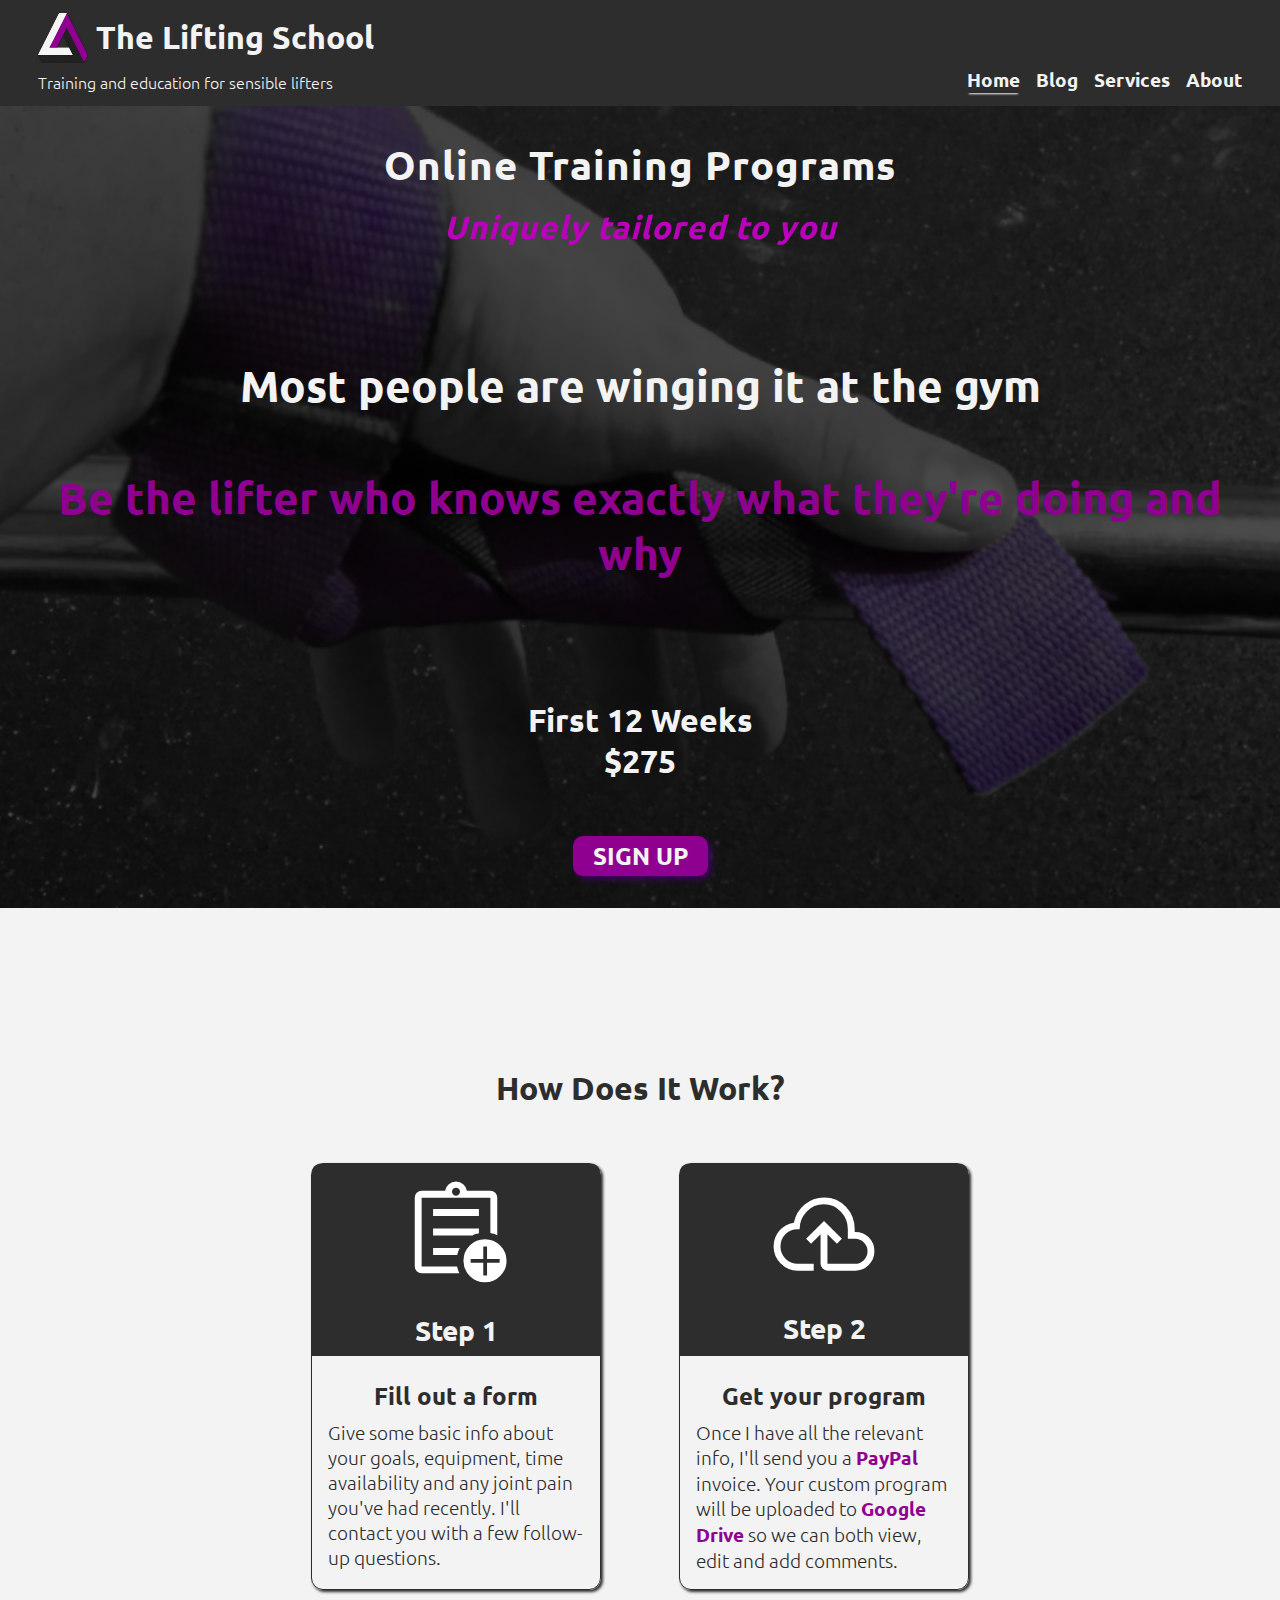
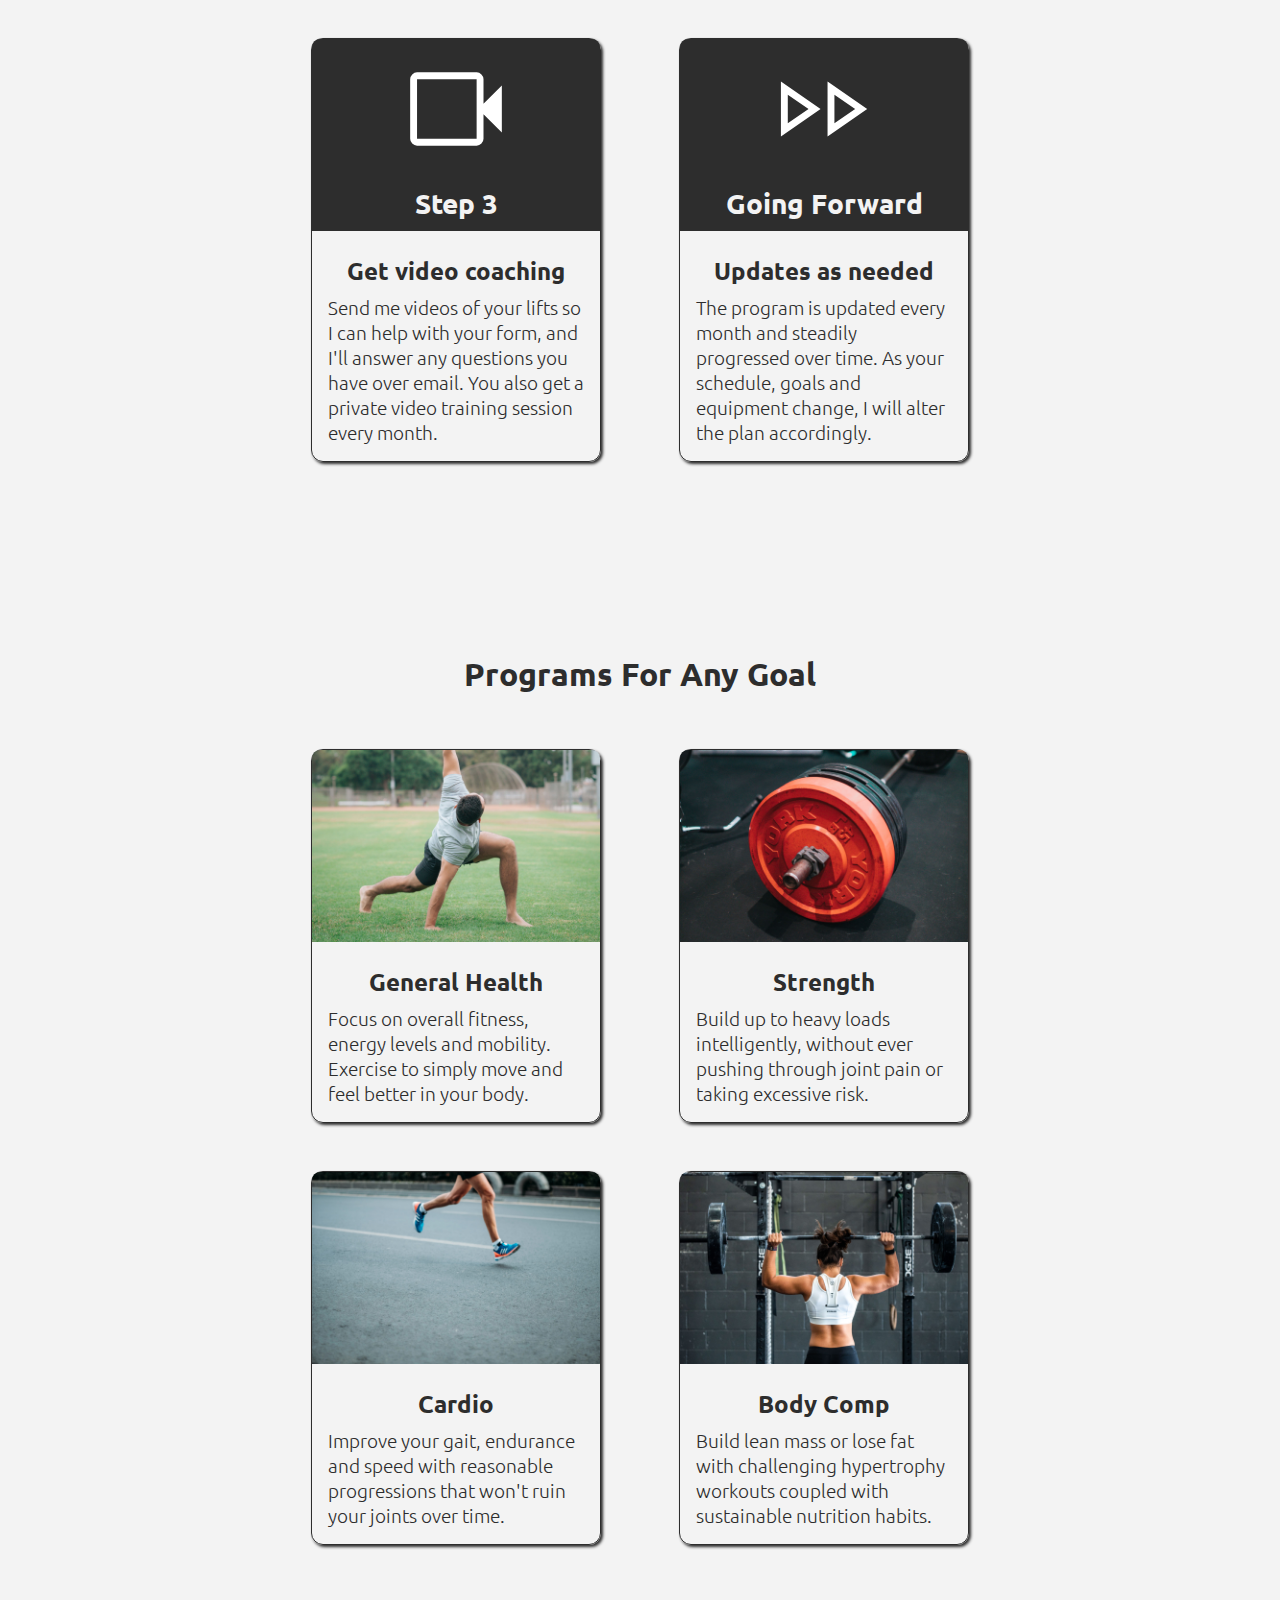
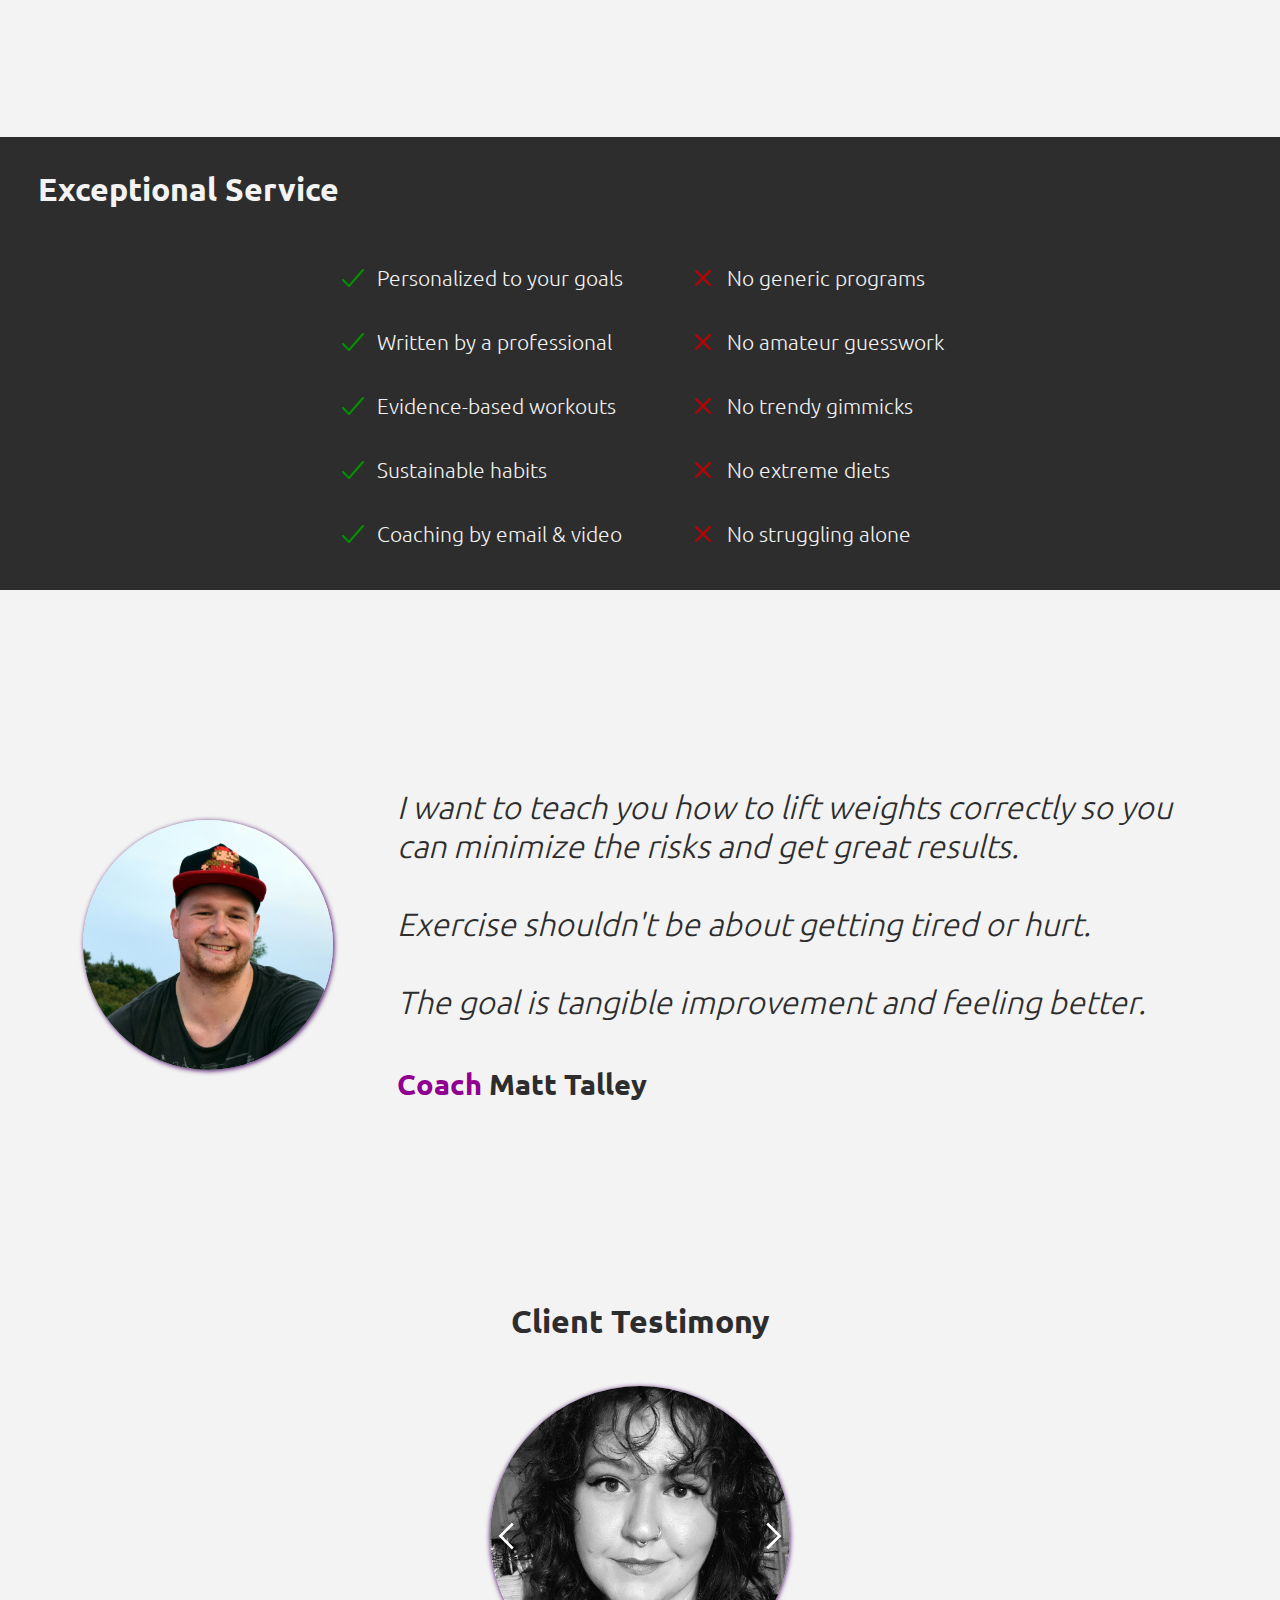
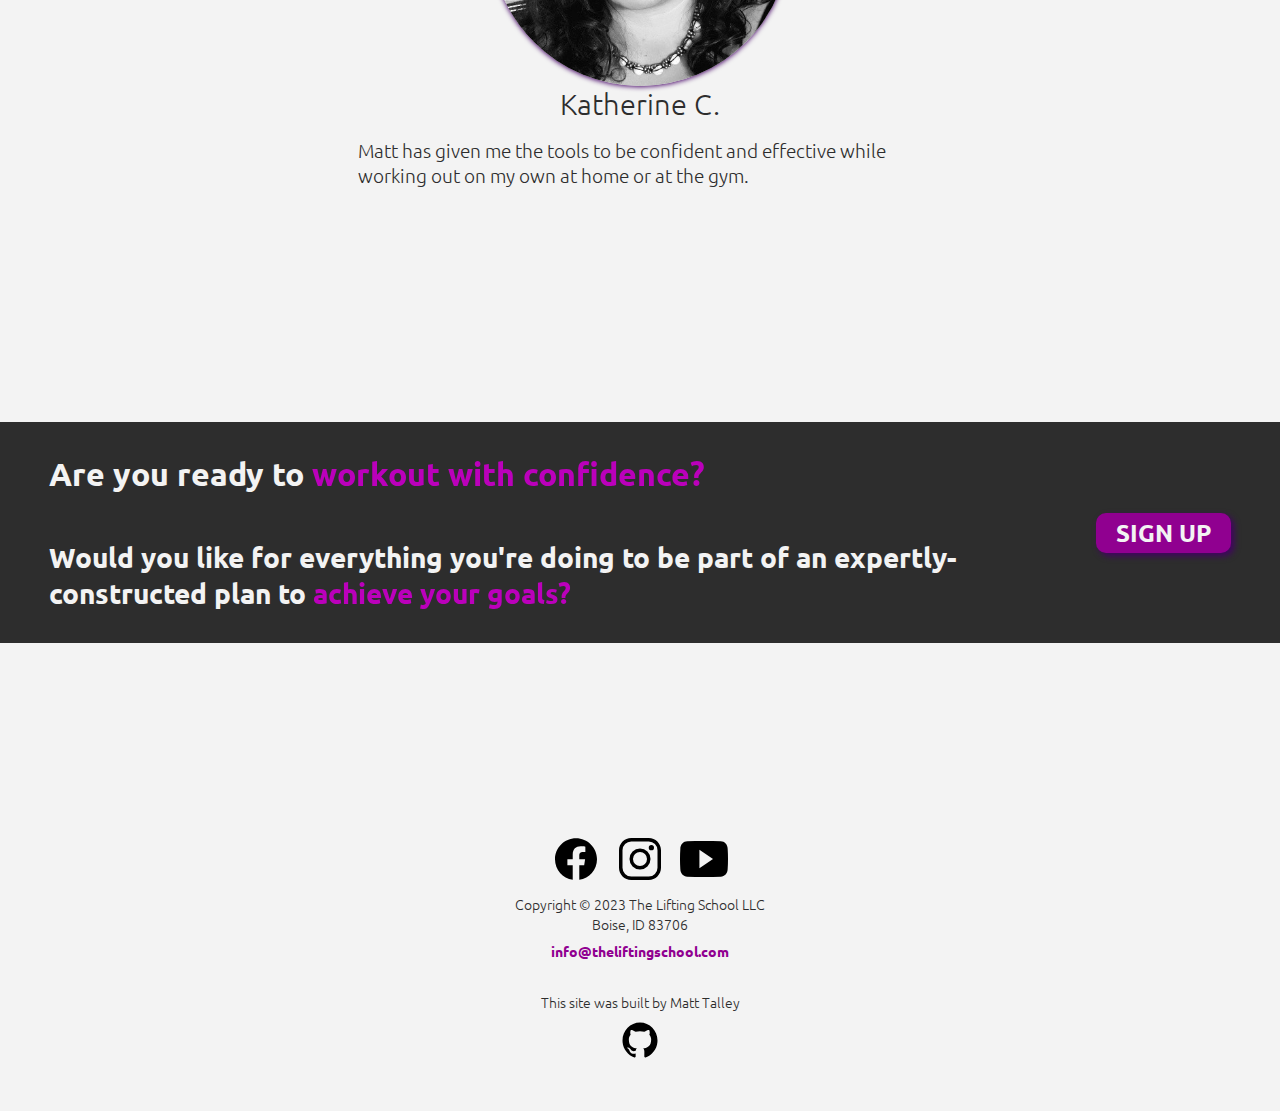
<file: index.html>
<!DOCTYPE html>
<html lang="en">
  <head>
    <meta charset="UTF-8" />
    <meta http-equiv="X-UA-Compatible" content="IE=edge" />
    <meta name="viewport" content="width=device-width, initial-scale=1.0" />
    <meta name="author" content="Matt Talley" />
    <meta name="referrer" content="origin" />

    <title>The Lifting School | Online Training Programs & Education</title>
    <meta
      name="description"
      content="Get a personally tailored exercise program built by a professional trainer with 15+ years of experience"
    />
    <link rel="icon" type="image/x-icon" href="./pics/favicon.png" />
    <link rel="stylesheet" href="style.css" />
    <script src="script.js" defer></script>
  </head>

  <body>
    <div id="header">
      <div id="siteID">
        <div id="siteName">
          <img
            src="./icons/logo.svg"
            id="bizLogo"
            alt="Penrose triangle with white, neon-purple and charcoal-grey sides"
          />
          <a href="./">
            <h2 id="bizName" class="headerText">The Lifting School</h2>
          </a>
        </div>

        <p id="tagLine" class="headerText">
          Training and education for sensible lifters
        </p>
      </div>

      <!-- <div id="searchBar"></div> -->
      <!-- <div id="colorMode"></div> -->

      <input type="image" src="./icons/menu.svg" class="hidden" id="menuIcon" />

      <div id="menuBar">
        <a href="./" class="headerText menuBarItem currentPage"> Home</a>
        <a href="blog.html" class="headerText menuBarItem"> Blog</a>
        <a href="services.html" class="headerText menuBarItem"> Services</a>
        <a href="about.html" class="headerText menuBarItem"> About</a>
      </div>
    </div>

    <!-- MAIN BODY -->
    <div id="mainContainer">
      <div class="pageTop homeImage">
        <div class="pageIntro opaqueBackground">
          <div class="introTop">
            <h1 id="pageTitle" class="whiteText">Online Training Programs</h1>
            <h2 id="pageSubTitle" class="magentaTextBright">
              <b>Uniquely tailored to you</b>
            </h2>
            <br />
            <h2 id="pageTagline">
              <br />
              <span class="whiteText"
                >Most people are winging it at the gym</span
              >
              <br />
              <br />
              <span class="magentaText"
                >Be the lifter who knows exactly what they're doing and
                why</span
              >
            </h2>
          </div>
          <br />
          <div class="introBottom">
            <h2 class="whiteText">
              First 12 Weeks
              <br />
              $275
            </h2>
            <br />
            <button
              type="button"
              onclick="location.href='signup.html'"
              class="signUpButton"
            >
              SIGN UP
            </button>
          </div>
        </div>
      </div>

      <div id="cardContainer">
        <h2>How Does It Work?</h2>
        <br />
        <div id="cards">
          <div class="card">
            <div class="cardTop">
              <a href="signup.html"
                ><img class="cardIcon" src="./icons/form.svg"
              /></a>
              <h3 class="whiteText">Step 1</h3>
            </div>
            <div class="cardBottom">
              <a href="signup.html">
                <h4>Fill out a form</h4>
              </a>
              <p>
                Give some basic info about your goals, equipment, time
                availability and any joint pain you've had recently. I'll
                contact you with a few follow-up questions.
              </p>
            </div>
          </div>

          <div class="card">
            <div class="cardTop">
              <img class="cardIcon" src="./icons/cloud-upload.svg" />
              <h3 class="whiteText">Step 2</h3>
            </div>

            <div class="cardBottom">
              <h4>Get your program</h4>
              <p>
                Once I have all the relevant info, I'll send you a
                <a href="https://paypal.com" target="_blank">PayPal</a> invoice.
                Your custom program will be uploaded to
                <a href="https://www.google.com/drive/" target="_blank"
                  >Google Drive</a
                >
                so we can both view, edit and add comments.
              </p>
            </div>
          </div>

          <div class="card">
            <div class="cardTop">
              <img class="cardIcon" src="./icons/videocam.svg" />
              <h3 class="whiteText">Step 3</h3>
            </div>

            <div class="cardBottom">
              <h4>Get video coaching</h4>
              <p>
                Send me videos of your lifts so I can help with your form, and
                I'll answer any questions you have over email. You also get a
                private video training session every month.
              </p>
            </div>
          </div>

          <div class="card">
            <div class="cardTop">
              <img class="cardIcon" src="./icons/fast-forward.svg" />
              <h3 class="whiteText">Going Forward</h3>
            </div>

            <div class="cardBottom">
              <h4>Updates as needed</h4>
              <p>
                The program is updated every month and steadily progressed over
                time. As your schedule, goals and equipment change, I will alter
                the plan accordingly.
              </p>
            </div>
          </div>
        </div>
      </div>

      <div id="cardContainer">
        <h2>Programs For Any Goal</h2>
        <br />
        <div id="cards">
          <div class="card">
            <div class="cardTop" id="healthCard"></div>
            <div class="cardBottom">
              <h4>General Health</h4>
              <p>
                Focus on overall fitness, energy levels and mobility. Exercise
                to simply move and feel better in your body.
              </p>
            </div>
          </div>

          <div class="card">
            <div class="cardTop" id="strengthCard"></div>
            <div class="cardBottom">
              <h4>Strength</h4>
              <p>
                Build up to heavy loads intelligently, without ever pushing
                through joint pain or taking excessive risk.
              </p>
            </div>
          </div>

          <div class="card">
            <div class="cardTop" id="cardioCard"></div>
            <div class="cardBottom">
              <h4>Cardio</h4>
              <p>
                Improve your gait, endurance and speed with reasonable
                progressions that won't ruin your joints over time.
              </p>
            </div>
          </div>

          <div class="card">
            <div class="cardTop" id="compCard"></div>
            <div class="cardBottom">
              <h4>Body Comp</h4>
              <p>
                Build lean mass or lose fat with challenging hypertrophy
                workouts coupled with sustainable nutrition habits.
              </p>
            </div>
          </div>
        </div>
      </div>

      <div class="checkListContainer darkBackground">
        <h2 class="whiteText">Exceptional Service</h2>
        <br /><br />
        <div class="checkList">
          <div class="checkBlock">
            <div class="checkListItem">
              <img class="checkIcon" src="./icons/check.svg" />
              <h5 class="whiteText">Personalized to your goals</h5>
            </div>
            <div class="checkListItem">
              <img class="checkIcon" src="./icons/check.svg" />
              <h5 class="whiteText">Written by a professional</h5>
            </div>
            <div class="checkListItem">
              <img class="checkIcon" src="./icons/check.svg" />
              <h5 class="whiteText">Evidence-based workouts</h5>
            </div>
            <div class="checkListItem">
              <img class="checkIcon" src="./icons/check.svg" />
              <h5 class="whiteText">Sustainable habits</h5>
            </div>
            <div class="checkListItem">
              <img class="checkIcon" src="./icons/check.svg" />
              <h5 class="whiteText">Coaching by email & video</h5>
            </div>
          </div>
          <div class="checkBlock">
            <div class="checkListItem">
              <img class="XIcon" src="./icons/x.svg" />
              <h5 class="whiteText">No generic programs</h5>
            </div>
            <div class="checkListItem">
              <img class="XIcon" src="./icons/x.svg" />
              <h5 class="whiteText">No amateur guesswork</h5>
            </div>
            <div class="checkListItem">
              <img class="XIcon" src="./icons/x.svg" />
              <h5 class="whiteText">No trendy gimmicks</h5>
            </div>
            <div class="checkListItem">
              <img class="XIcon" src="./icons/x.svg" />
              <h5 class="whiteText">No extreme diets</h5>
            </div>
            <div class="checkListItem">
              <img class="XIcon" src="./icons/x.svg" />
              <h5 class="whiteText">No struggling alone</h5>
            </div>
          </div>
        </div>
      </div>

      <div id="mattBio">
        <div id="mattPic" onclick="location.href='about.html'"></div>
        <div>
          <p id="bioText">
            I want to teach you how to lift weights correctly so you can
            minimize the risks and get great results.
            <br /><br />
            Exercise shouldn't be about getting tired or hurt.
            <br /><br />
            The goal is tangible improvement and feeling better.
          </p>
          <br /><br />
          <p id="bioSig" onclick="location.href='about.html'">
            <span class="magentaText">Coach</span> Matt Talley
          </p>
        </div>
      </div>

      <div class="slideShow" id="testimonials">
        <h2>Client Testimony</h2>
        <br /><br />
        <div id="slideContainer">
          <div class="slidePic fadeIn" id="clientPhoto">
            <img
              class="slideArrow"
              id="slideLeft"
              src="./icons/arrow.svg"
              onclick="previousSlide()"
            />
            <img
              class="slideArrow"
              id="slideRight"
              src="./icons/arrow.svg"
              onclick="nextSlide()"
            />
          </div>
        </div>
        <div class="slideText fadeIn" id="slideText">
          <div id="clientName"></div>
          <div id="clientTestimonial"></div>
        </div>
      </div>

      <div class="callToAction">
        <div class="actionBox">
          <h2 class="whiteText">
            Are you ready to
            <span class="magentaTextBright">workout with confidence?</span>
          </h2>
          <br /><br />
          <h3 class="whiteText">
            Would you like for everything you're doing to be part of an
            expertly-constructed plan to
            <span class="magentaTextBright">achieve your goals?</span>
          </h3>
        </div>
        <button
          type="button"
          onclick="location.href='signup.html'"
          class="signUpButton"
        >
          SIGN UP
        </button>
      </div>
    </div>

    <button
      id="scrollToTopButton"
      class="hidden"
      onclick="scrollToTop()"
    ></button>

    <footer>
      <div id="footerTop">
        <div id="socialMediaIcons">
          <a href="https://www.facebook.com/TheLiftingSchool" target="_blank">
            <img
              id="facebookLogo"
              class="footerLogo"
              src="./icons/facebook.svg"
            />
          </a>
          <a href="https://www.instagram.com/liftingschool/" target="_blank">
            <img
              id="instaLogo"
              class="footerLogo"
              src="./icons/instagram.svg"
            />
          </a>
          <a
            href="https://www.youtube.com/@theliftingschool3083"
            target="_blank"
          >
            <img
              id="youtubeLogo"
              class="footerLogo"
              src="./icons/youtube.svg"
            />
          </a>
        </div>

        <p id="siteCopyright">
          Copyright &copy 2023 The Lifting School LLC
          <br />
          Boise, ID 83706
        </p>

        <a id="siteMail" href="mailto: info@theliftingschool.com"
          >info@theliftingschool.com</a
        >
      </div>

      <div id="footerBot">
        <p id="siteCredit">This site was built by Matt Talley</p>
        <a href="https://github.com/socrastein" target="_blank">
          <img id="gitLogo" class="footerLogo" src="./icons/github.svg" />
        </a>
      </div>
    </footer>
  </body>
</html>
</file>
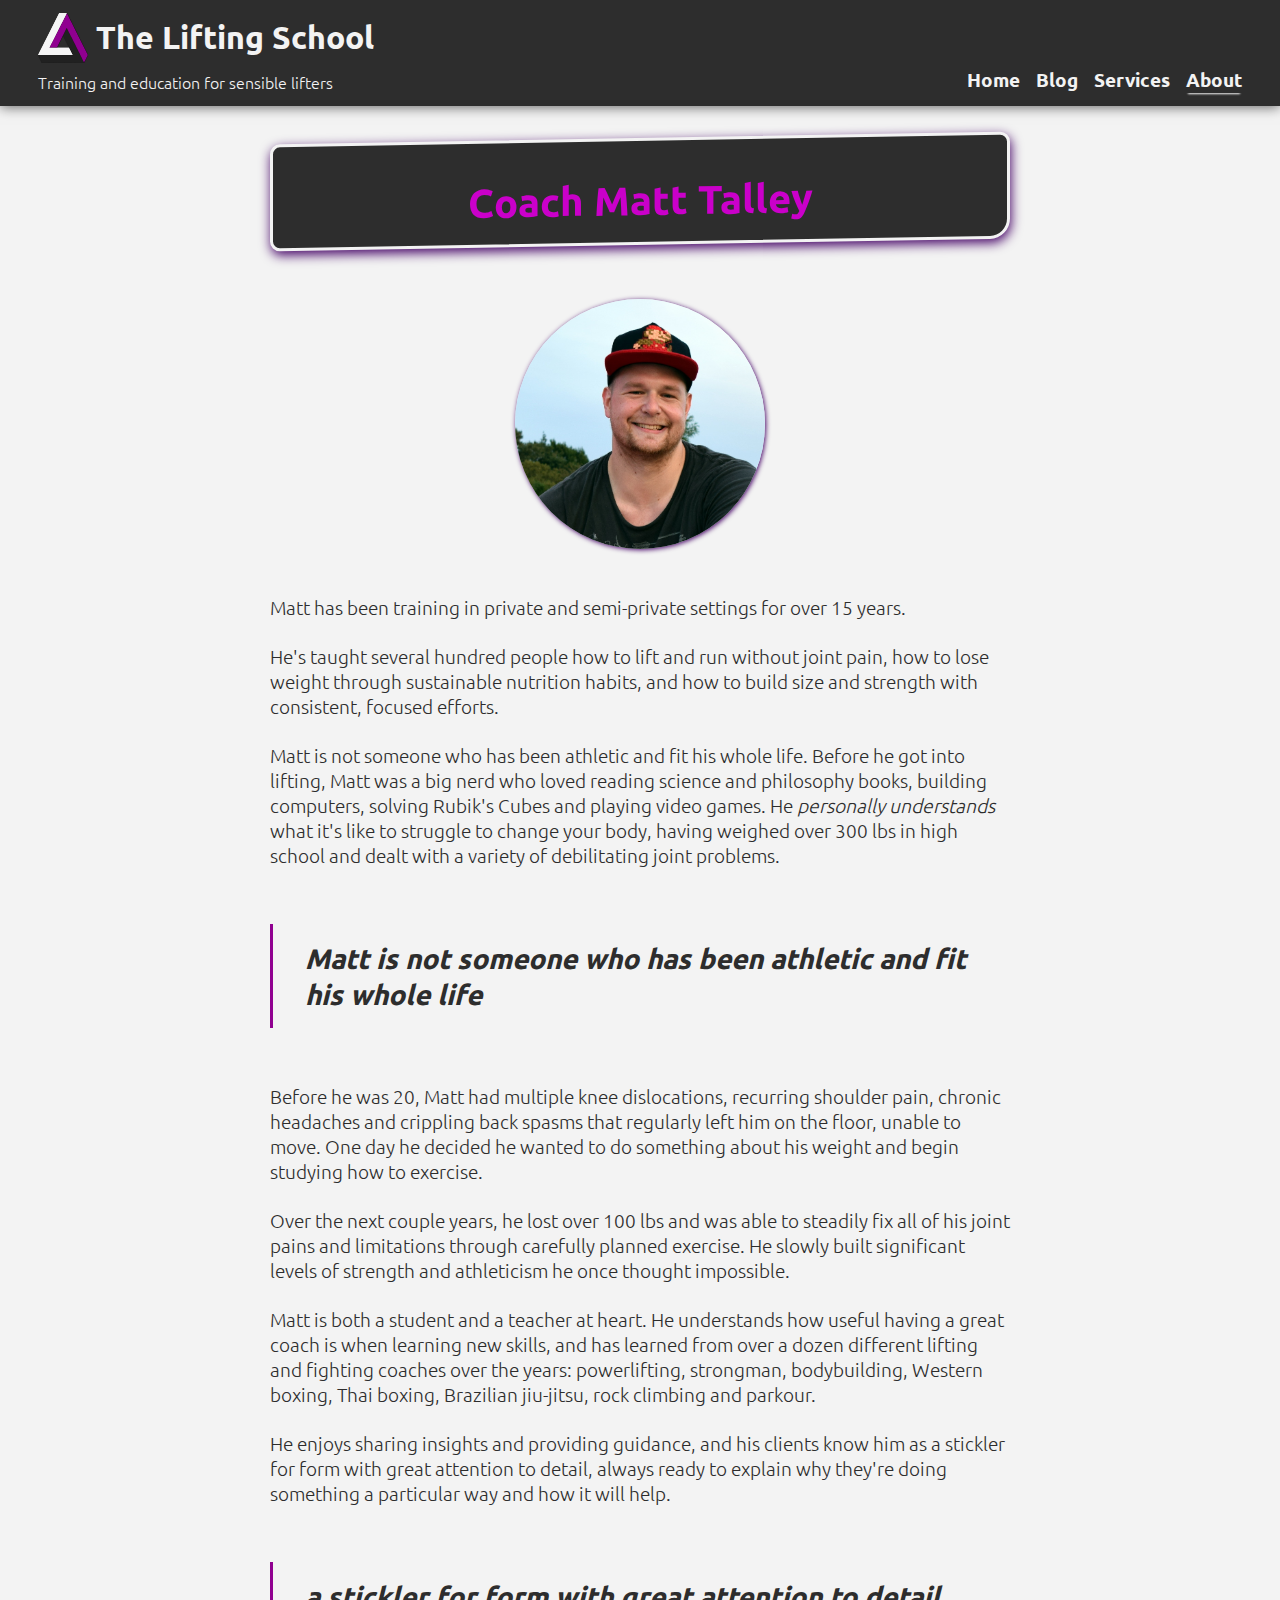
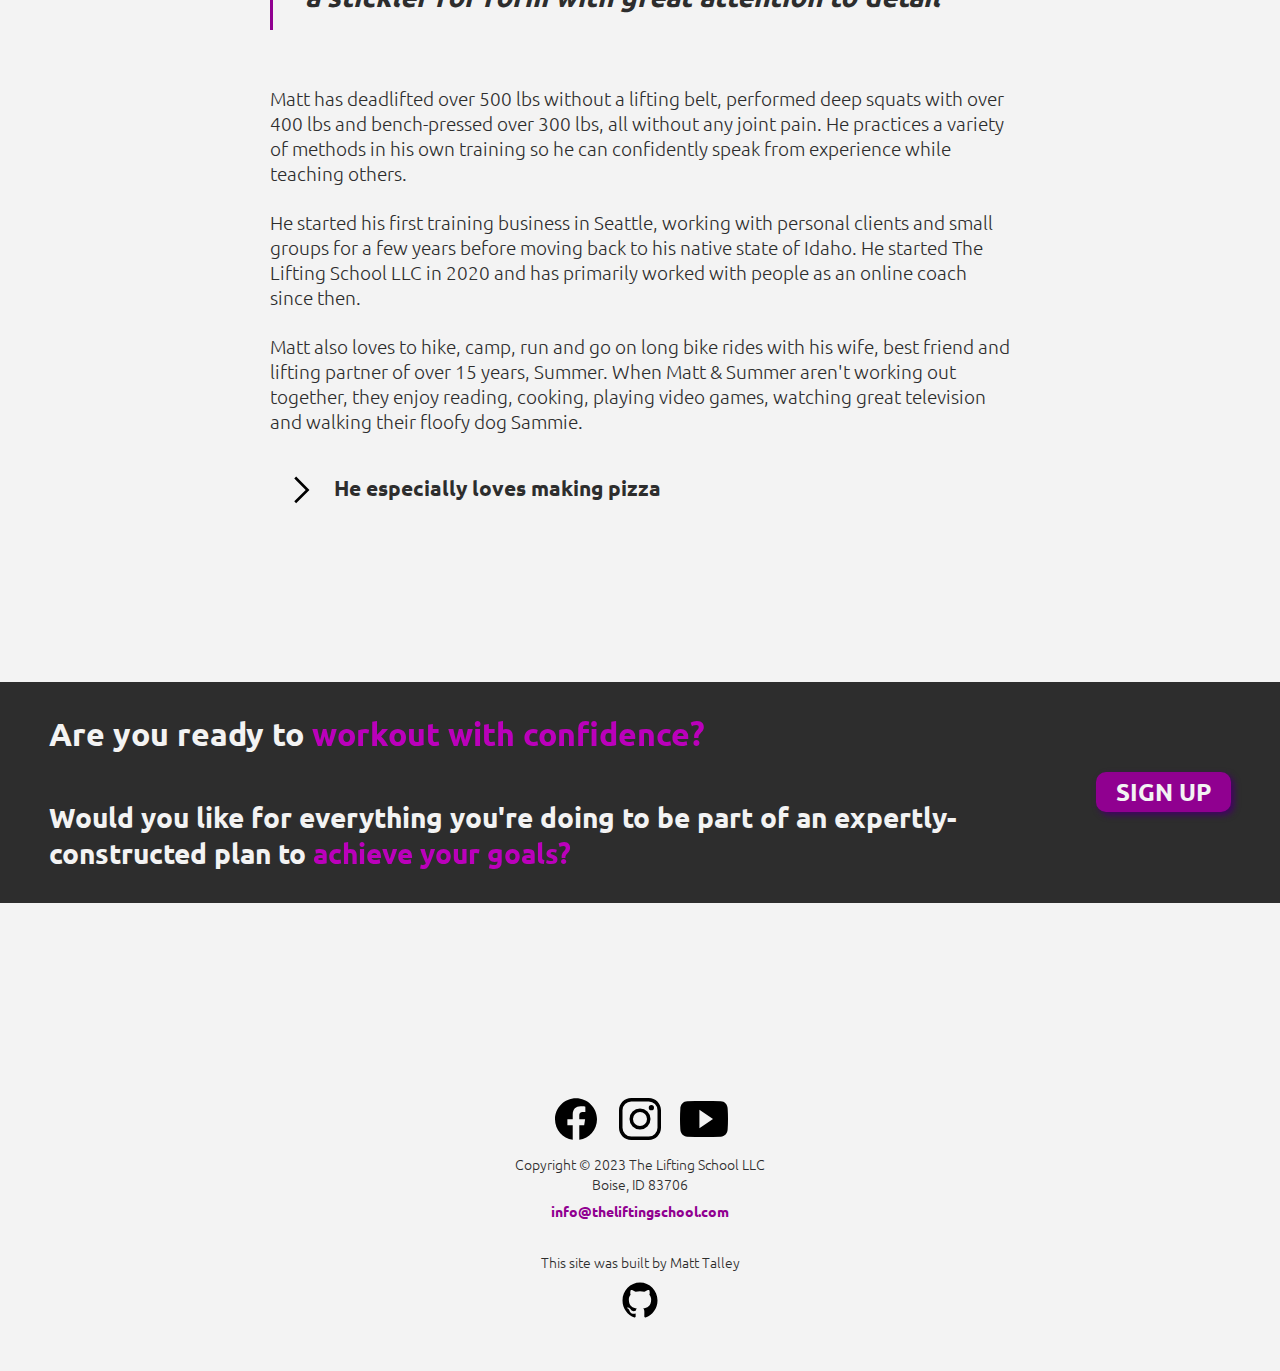
<file: about.html>
<!DOCTYPE html>
<html lang="en">
  <head>
    <meta charset="UTF-8" />
    <meta http-equiv="X-UA-Compatible" content="IE=edge" />
    <meta name="viewport" content="width=device-width, initial-scale=1.0" />
    <meta name="author" content="Matt Talley" />
    <meta name="referrer" content="origin" />

    <title>The Lifting School | About</title>
    <meta
      name="description"
      content="Coach Matt Talley has been training people in private and semi-private settings for over 15 years."
    />
    <link rel="icon" type="image/x-icon" href="./pics/favicon.png" />
    <link rel="stylesheet" href="style.css" />
    <script src="script.js" defer></script>
  </head>

  <body>
    <div id="header">
      <div id="siteID">
        <div id="siteName">
          <img
            src="./icons/logo.svg"
            id="bizLogo"
            alt="Penrose triangle with white, neon-purple and charcoal-grey sides"
          />
          <a href="./">
            <h2 id="bizName" class="headerText">The Lifting School</h2>
          </a>
        </div>

        <p id="tagLine" class="headerText">
          Training and education for sensible lifters
        </p>
      </div>

      <!-- <div id="searchBar"></div> -->
      <!-- <div id="colorMode"></div> -->

      <input type="image" src="./icons/menu.svg" class="hidden" id="menuIcon" />

      <div id="menuBar">
        <a href="./" class="headerText menuBarItem"> Home</a>
        <a href="blog.html" class="headerText menuBarItem"> Blog</a>
        <a href="services.html" class="headerText menuBarItem"> Services</a>
        <a href="about.html" class="headerText menuBarItem currentPage">
          About</a
        >
      </div>
    </div>

    <!-- MAIN BODY -->
    <div id="mainContainer">
      <article class="flexColumn">
        <div class="flexColumn flexCentered">
          <div id="blogTitleContainer">
            <h1 id="blogTitle">Coach Matt Talley</h1>
          </div>
          <br />
          <div
            alt="Portrait of Matt Talley wearing a Mario hat and smiling"
            id="mattPic"
          ></div>
          <br />
        </div>

        <p>
          Matt has been training in private and semi-private settings for over
          15 years.
        </p>

        <p>
          He's taught several hundred people how to lift and run without joint
          pain, how to lose weight through sustainable nutrition habits, and how
          to build size and strength with consistent, focused efforts.
        </p>

        <p>
          Matt is not someone who has been athletic and fit his whole life.
          Before he got into lifting, Matt was a big nerd who loved reading
          science and philosophy books, building computers, solving Rubik's
          Cubes and playing video games. He <em>personally understands</em> what
          it's like to struggle to change your body, having weighed over 300 lbs
          in high school and dealt with a variety of debilitating joint
          problems.
        </p>

        <div class="leftBorderList">
          <h3>
            Matt is not someone who has been athletic and fit his whole life
          </h3>
        </div>

        <p>
          Before he was 20, Matt had multiple knee dislocations, recurring
          shoulder pain, chronic headaches and crippling back spasms that
          regularly left him on the floor, unable to move. One day he decided he
          wanted to do something about his weight and begin studying how to
          exercise.
        </p>

        <p>
          Over the next couple years, he lost over 100 lbs and was able to
          steadily fix all of his joint pains and limitations through carefully
          planned exercise. He slowly built significant levels of strength and
          athleticism he once thought impossible.
        </p>

        <p>
          Matt is both a student and a teacher at heart. He understands how
          useful having a great coach is when learning new skills, and has
          learned from over a dozen different lifting and fighting coaches over
          the years: powerlifting, strongman, bodybuilding, Western boxing, Thai
          boxing, Brazilian jiu-jitsu, rock climbing and parkour.
        </p>

        <p>
          He enjoys sharing insights and providing guidance, and his clients
          know him as a stickler for form with great attention to detail, always
          ready to explain why they're doing something a particular way and how
          it will help.
        </p>

        <div class="leftBorderList">
          <h3>a stickler for form with great attention to detail</h3>
        </div>

        <p>
          Matt has deadlifted over 500 lbs without a lifting belt, performed
          deep squats with over 400 lbs and bench-pressed over 300 lbs, all
          without any joint pain. He practices a variety of methods in his own
          training so he can confidently speak from experience while teaching
          others.
        </p>

        <p>
          He started his first training business in Seattle, working with
          personal clients and small groups for a few years before moving back
          to his native state of Idaho. He started The Lifting School LLC in
          2020 and has primarily worked with people as an online coach since
          then.
        </p>

        <p>
          Matt also loves to hike, camp, run and go on long bike rides with his
          wife, best friend and lifting partner of over 15 years, Summer. When
          Matt & Summer aren't working out together, they enjoy reading,
          cooking, playing video games, watching great television and walking
          their floofy dog Sammie.
        </p>

        <div class="expandingTextContainer">
          <div class="expandingText">
            <div class="expandingTextHeader">
              <img class="expandingTextIcon" src="./icons/arrow.svg" />
              <h5>He especially loves making pizza</h5>
            </div>
            <img
              src="./pics/Chicken Pizza.jpg"
              alt="Close-up of a homemade chicken, olive and red onion pizza with fresh basil on top."
              class="expandingTextBody hidden"
            />
          </div>
        </div>
      </article>

      <div class="callToAction">
        <div class="actionBox">
          <h2 class="whiteText">
            Are you ready to
            <span class="magentaTextBright">workout with confidence?</span>
          </h2>
          <br /><br />
          <h3 class="whiteText">
            Would you like for everything you're doing to be part of an
            expertly-constructed plan to
            <span class="magentaTextBright">achieve your goals?</span>
          </h3>
        </div>
        <button
          type="button"
          onclick="location.href='signup.html'"
          class="signUpButton"
        >
          SIGN UP
        </button>
      </div>
    </div>

    <button
      id="scrollToTopButton"
      class="hidden"
      onclick="scrollToTop()"
    ></button>

    <footer>
      <div id="footerTop">
        <div id="socialMediaIcons">
          <a href="https://www.facebook.com/TheLiftingSchool" target="_blank">
            <img
              id="facebookLogo"
              class="footerLogo"
              src="./icons/facebook.svg"
            />
          </a>
          <a href="https://www.instagram.com/liftingschool/" target="_blank">
            <img
              id="instaLogo"
              class="footerLogo"
              src="./icons/instagram.svg"
            />
          </a>
          <a
            href="https://www.youtube.com/@theliftingschool3083"
            target="_blank"
          >
            <img
              id="youtubeLogo"
              class="footerLogo"
              src="./icons/youtube.svg"
            />
          </a>
        </div>

        <p id="siteCopyright">
          Copyright &copy 2023 The Lifting School LLC
          <br />
          Boise, ID 83706
        </p>

        <a id="siteMail" href="mailto: info@theliftingschool.com"
          >info@theliftingschool.com</a
        >
      </div>

      <div id="footerBot">
        <p id="siteCredit">This site was built by Matt Talley</p>
        <a href="https://github.com/socrastein" target="_blank">
          <img id="gitLogo" class="footerLogo" src="./icons/github.svg" />
        </a>
      </div>
    </footer>
  </body>
</html>
</file>
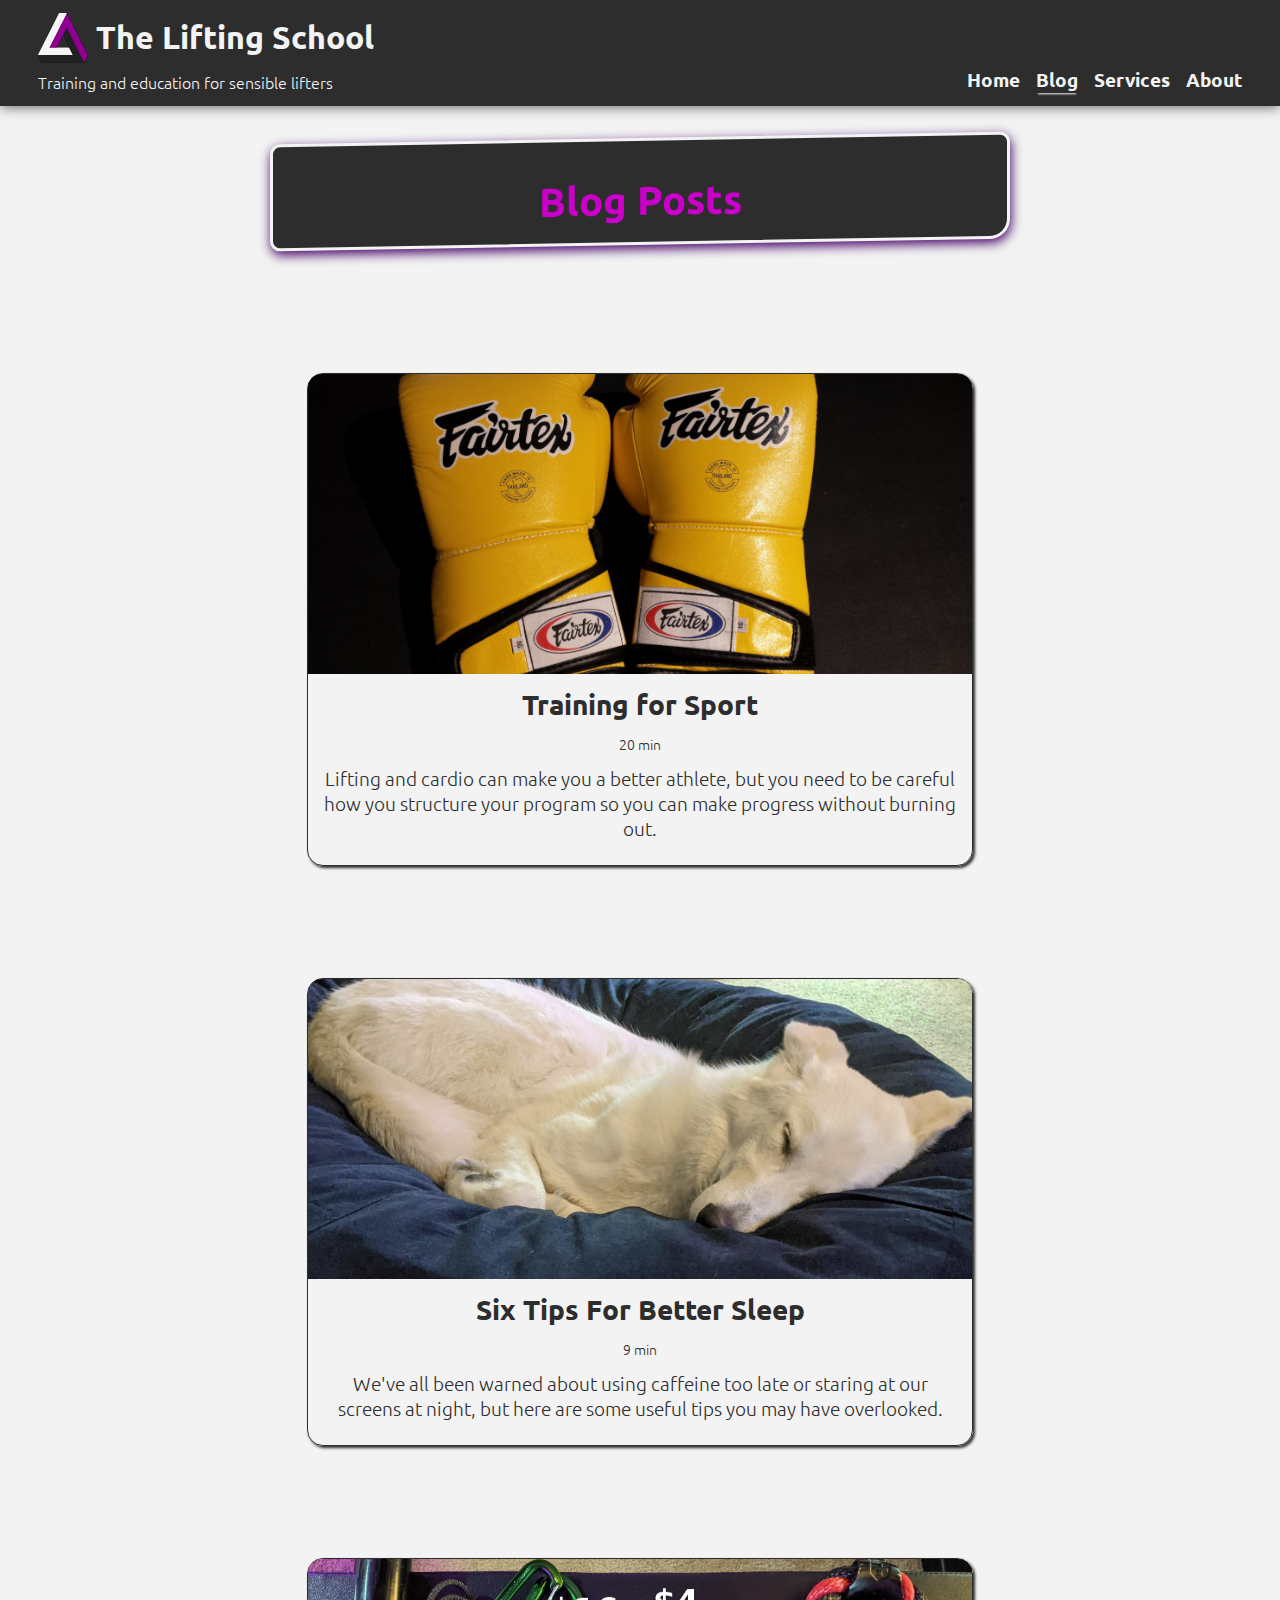
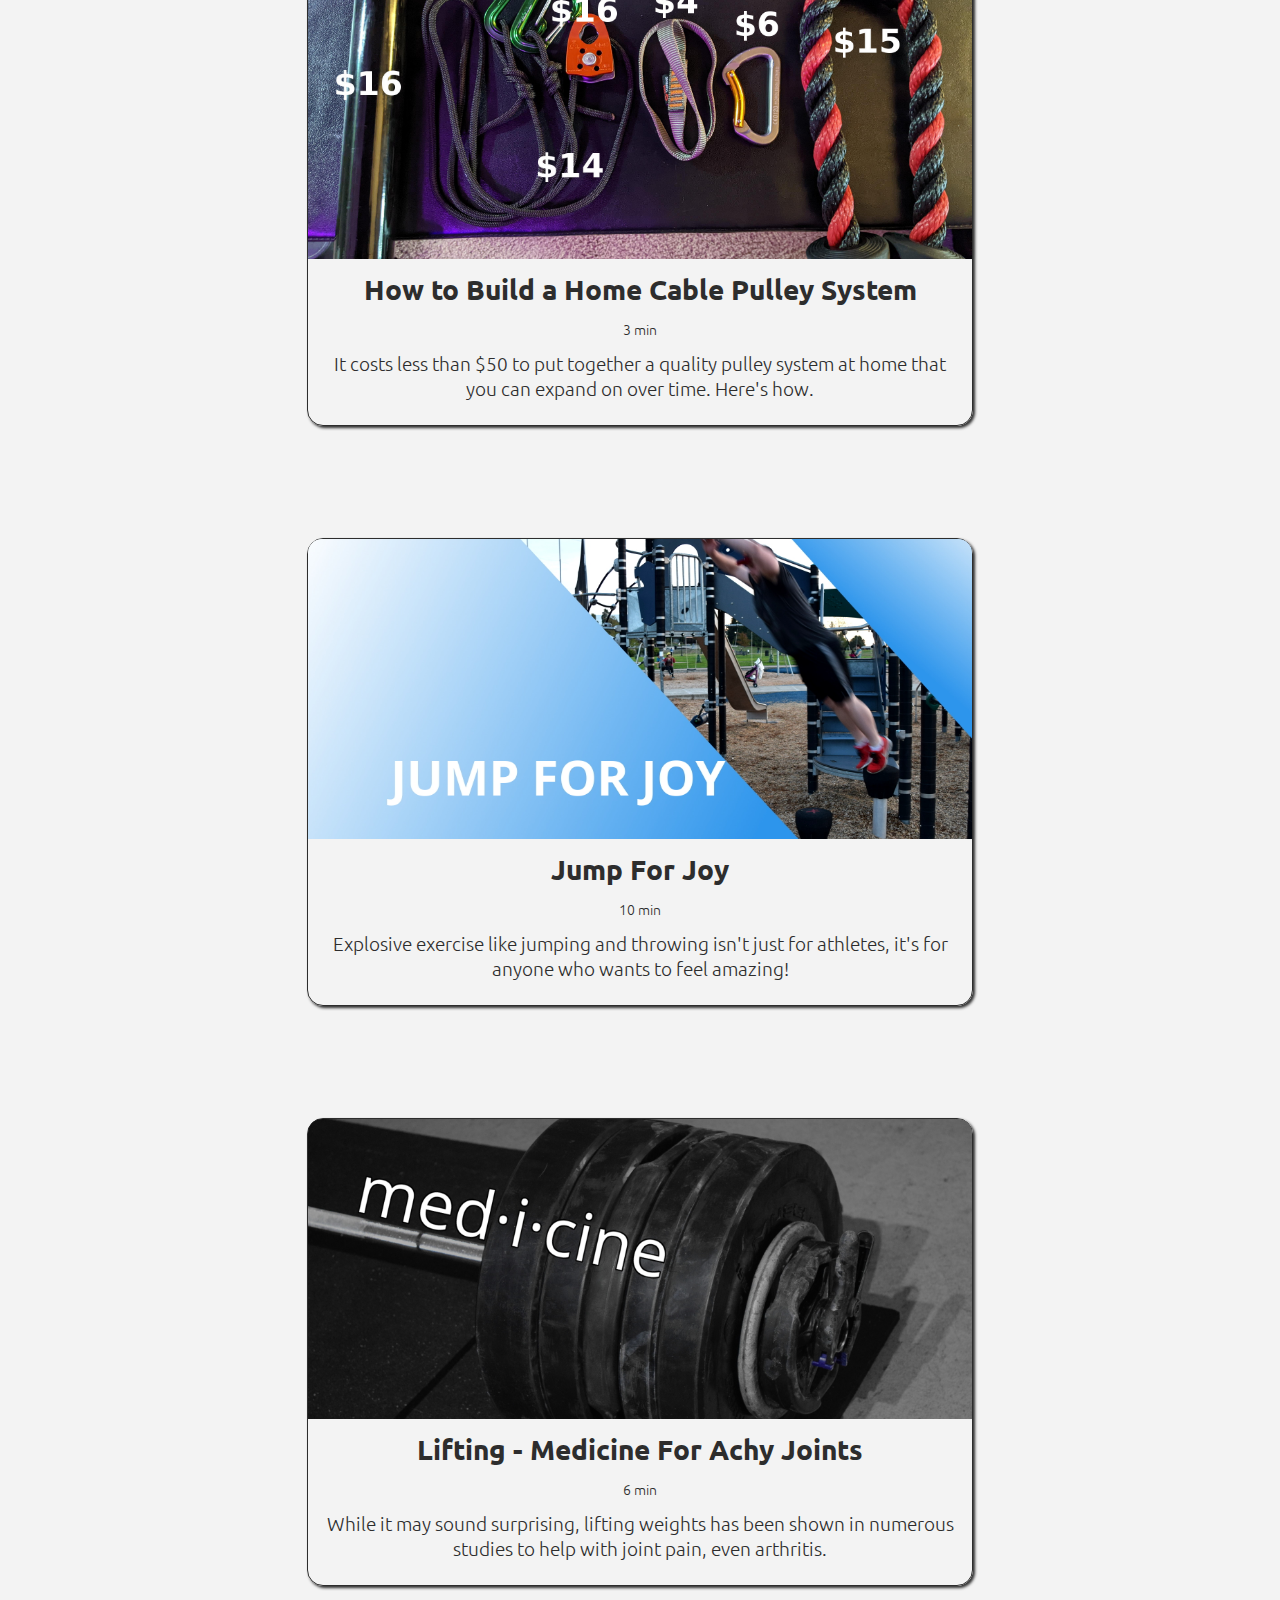
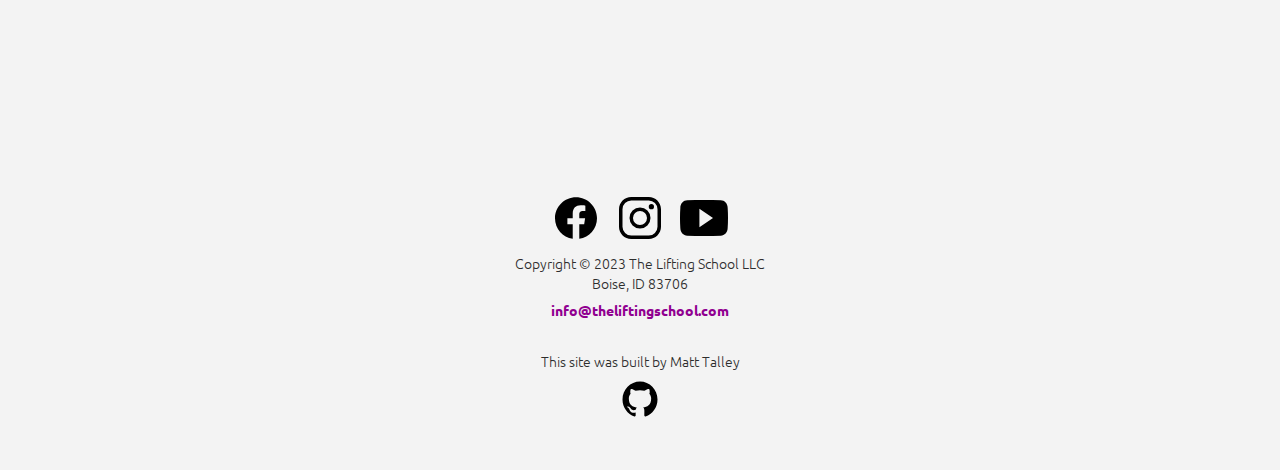
<file: blog.html>
<!DOCTYPE html>
<html lang="en">
  <head>
    <meta charset="UTF-8" />
    <meta http-equiv="X-UA-Compatible" content="IE=edge" />
    <meta name="viewport" content="width=device-width, initial-scale=1.0" />
    <meta name="author" content="Matt Talley" />
    <meta name="referrer" content="origin" />

    <title>The Lifting School | Blog</title>
    <meta
      name="description"
      content="Writing on topics like exercise science, proper lifting form, nutrition, etc."
    />
    <link rel="icon" type="image/x-icon" href="./pics/favicon.png" />
    <link rel="stylesheet" href="style.css" />
    <script src="script.js" defer></script>
  </head>

  <body>
    <div id="header">
      <div id="siteID">
        <div id="siteName">
          <img
            src="./icons/logo.svg"
            id="bizLogo"
            alt="Penrose triangle with white, neon-purple and charcoal-grey sides"
          />
          <a href="./">
            <h2 id="bizName" class="headerText">The Lifting School</h2>
          </a>
        </div>

        <p id="tagLine" class="headerText">
          Training and education for sensible lifters
        </p>
      </div>

      <!-- <div id="searchBar"></div> -->
      <!-- <div id="colorMode"></div> -->

      <input type="image" src="./icons/menu.svg" class="hidden" id="menuIcon" />

      <div id="menuBar">
        <a href="./" class="headerText menuBarItem"> Home</a>
        <a href="blog.html" class="headerText menuBarItem currentPage"> Blog</a>
        <a href="services.html" class="headerText menuBarItem"> Services</a>
        <a href="about.html" class="headerText menuBarItem"> About</a>
      </div>
    </div>

    <div id="blogContainer">
      <div id="blogTitleContainer">
        <h1 id="blogTitle">Blog Posts</h1>
      </div>

      <div
        class="blogCard"
        onclick="location.href='./blog/training-for-sport.html'"
      >
        <div
          class="blogCardImage"
          style="background-image: url(./blog/blog-pix/boxing-gloves.jpg)"
        ></div>
        <h3 class="blogCardTitle">Training for Sport</h3>
        <p class="blogCardReadTime">20 min</p>
        <p class="blogCardDescription">
          Lifting and cardio can make you a better athlete, but you need to be
          careful how you structure your program so you can make progress
          without burning out.
        </p>
      </div>

      <!-- Tips For Better Sleep -->
      <div class="blogCard" onclick="location.href='./blog/sleeping-tips.html'">
        <div
          class="blogCardImage"
          style="background-image: url(./blog/blog-pix/sleepy-sam.jpg)"
        ></div>
        <h3 class="blogCardTitle">Six Tips For Better Sleep</h3>
        <p class="blogCardReadTime">9 min</p>
        <p class="blogCardDescription">
          We've all been warned about using caffeine too late or staring at our
          screens at night, but here are some useful tips you may have
          overlooked.
        </p>
      </div>

      <!-- How to Build a Home Cable Pulley System -->
      <div
        class="blogCard"
        onclick="location.href='./blog/build-a-pulley.html'"
      >
        <div
          class="blogCardImage"
          style="background-image: url(./blog/blog-pix/prices.jpg)"
        ></div>
        <h3 class="blogCardTitle">How to Build a Home Cable Pulley System</h3>
        <p class="blogCardReadTime">3 min</p>
        <p class="blogCardDescription">
          It costs less than $50 to put together a quality pulley system at home
          that you can expand on over time. Here's how.
        </p>
      </div>

      <!-- Jump For Joy -->
      <div class="blogCard" onclick="location.href='./blog/jump-for-joy.html'">
        <div
          class="blogCardImage"
          style="background-image: url(./blog/blog-pix/jump-cover.jpg)"
        ></div>
        <h3 class="blogCardTitle">Jump For Joy</h3>
        <p class="blogCardReadTime">10 min</p>
        <p class="blogCardDescription">
          Explosive exercise like jumping and throwing isn't just for athletes,
          it's for anyone who wants to feel amazing!
        </p>
      </div>

      <!-- Lifting - Medicine For Achy Joints -->
      <div
        class="blogCard"
        onclick="location.href='./blog/lifting-medicine.html'"
      >
        <div
          class="blogCardImage"
          style="background-image: url(./blog/blog-pix/lifting-medicine.jpg)"
        ></div>
        <h3 class="blogCardTitle">Lifting - Medicine For Achy Joints</h3>
        <p class="blogCardReadTime">6 min</p>
        <p class="blogCardDescription">
          While it may sound surprising, lifting weights has been shown in
          numerous studies to help with joint pain, even arthritis.
        </p>
      </div>
    </div>

    <button
      id="scrollToTopButton"
      class="hidden"
      onclick="scrollToTop()"
    ></button>

    <footer>
      <div id="footerTop">
        <div id="socialMediaIcons">
          <a href="https://www.facebook.com/TheLiftingSchool" target="_blank">
            <img
              id="facebookLogo"
              class="footerLogo"
              src="./icons/facebook.svg"
            />
          </a>
          <a href="https://www.instagram.com/liftingschool/" target="_blank">
            <img
              id="instaLogo"
              class="footerLogo"
              src="./icons/instagram.svg"
            />
          </a>
          <a
            href="https://www.youtube.com/@theliftingschool3083"
            target="_blank"
          >
            <img
              id="youtubeLogo"
              class="footerLogo"
              src="./icons/youtube.svg"
            />
          </a>
        </div>

        <p id="siteCopyright">
          Copyright &copy 2023 The Lifting School LLC
          <br />
          Boise, ID 83706
        </p>

        <a id="siteMail" href="mailto: info@theliftingschool.com"
          >info@theliftingschool.com</a
        >
      </div>

      <div id="footerBot">
        <p id="siteCredit">This site was built by Matt Talley</p>
        <a href="https://github.com/socrastein" target="_blank">
          <img id="gitLogo" class="footerLogo" src="./icons/github.svg" />
        </a>
      </div>
    </footer>
  </body>
</html>
</file>
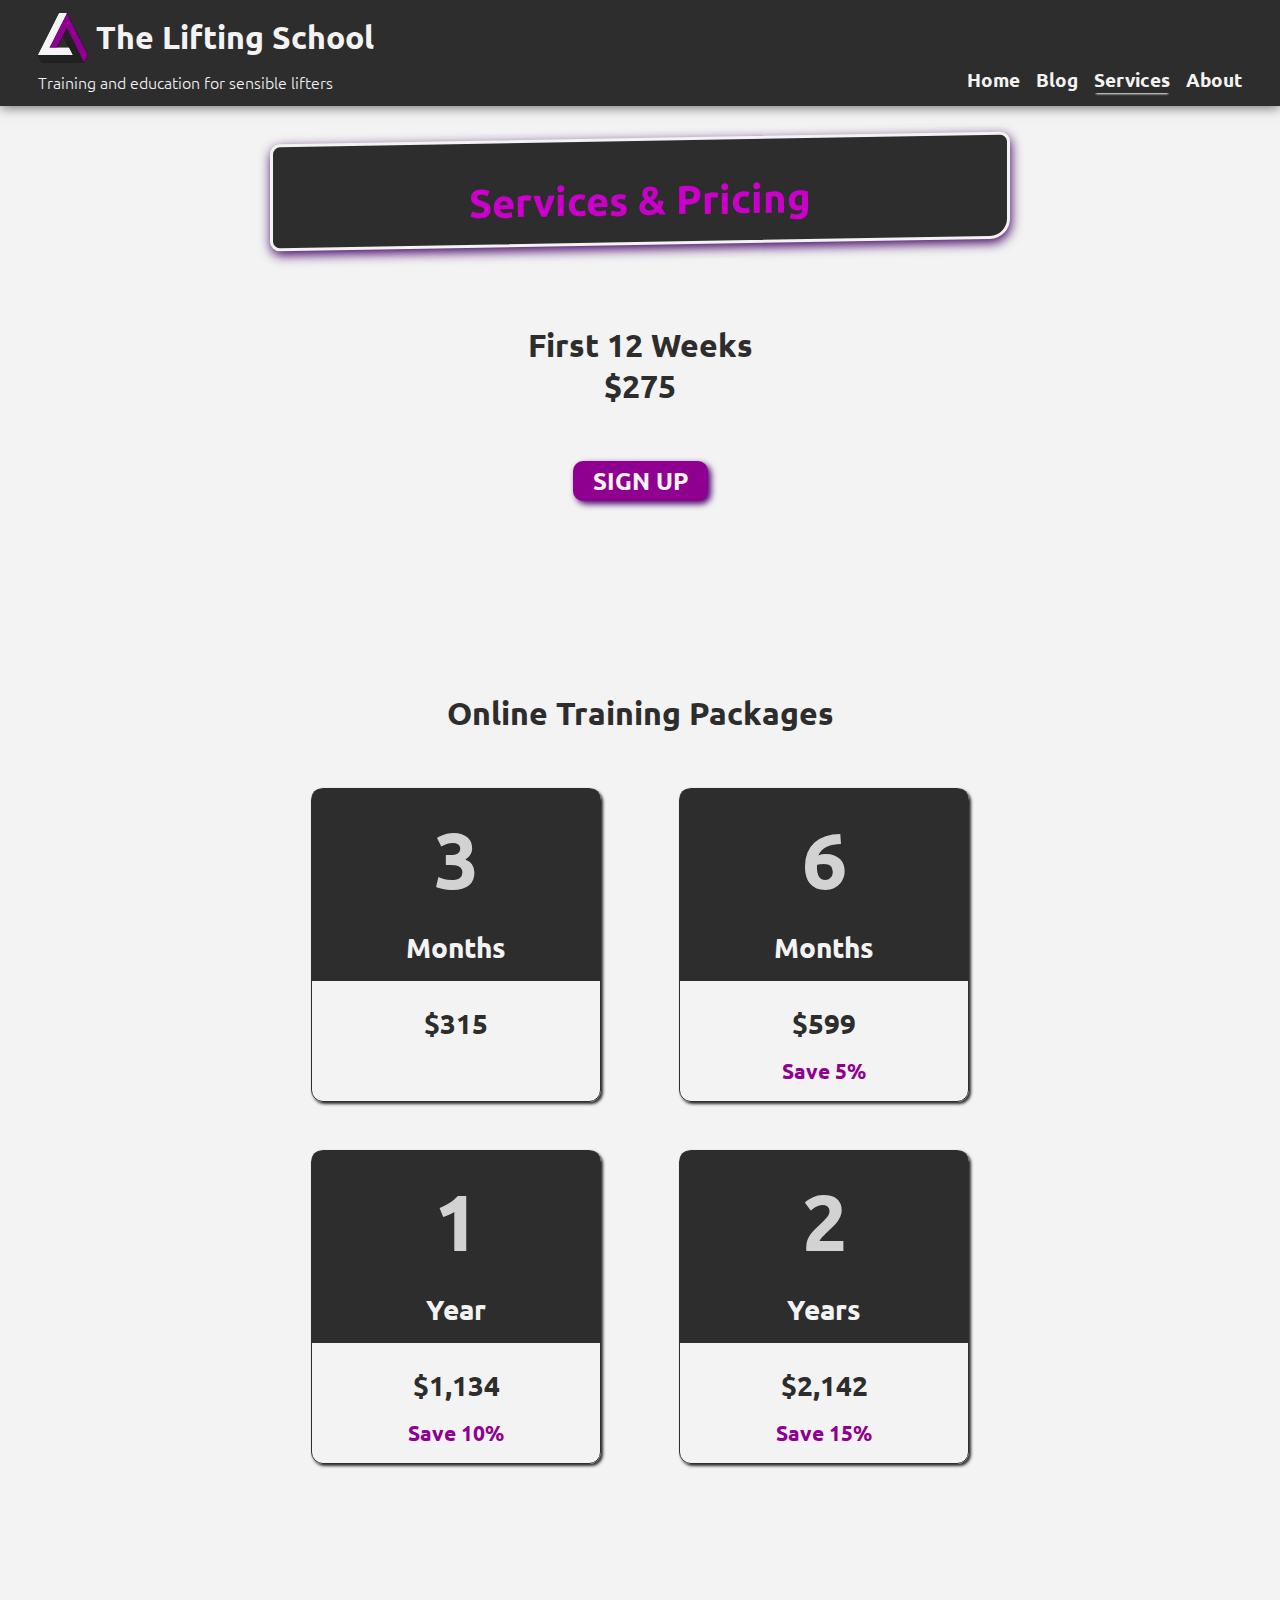
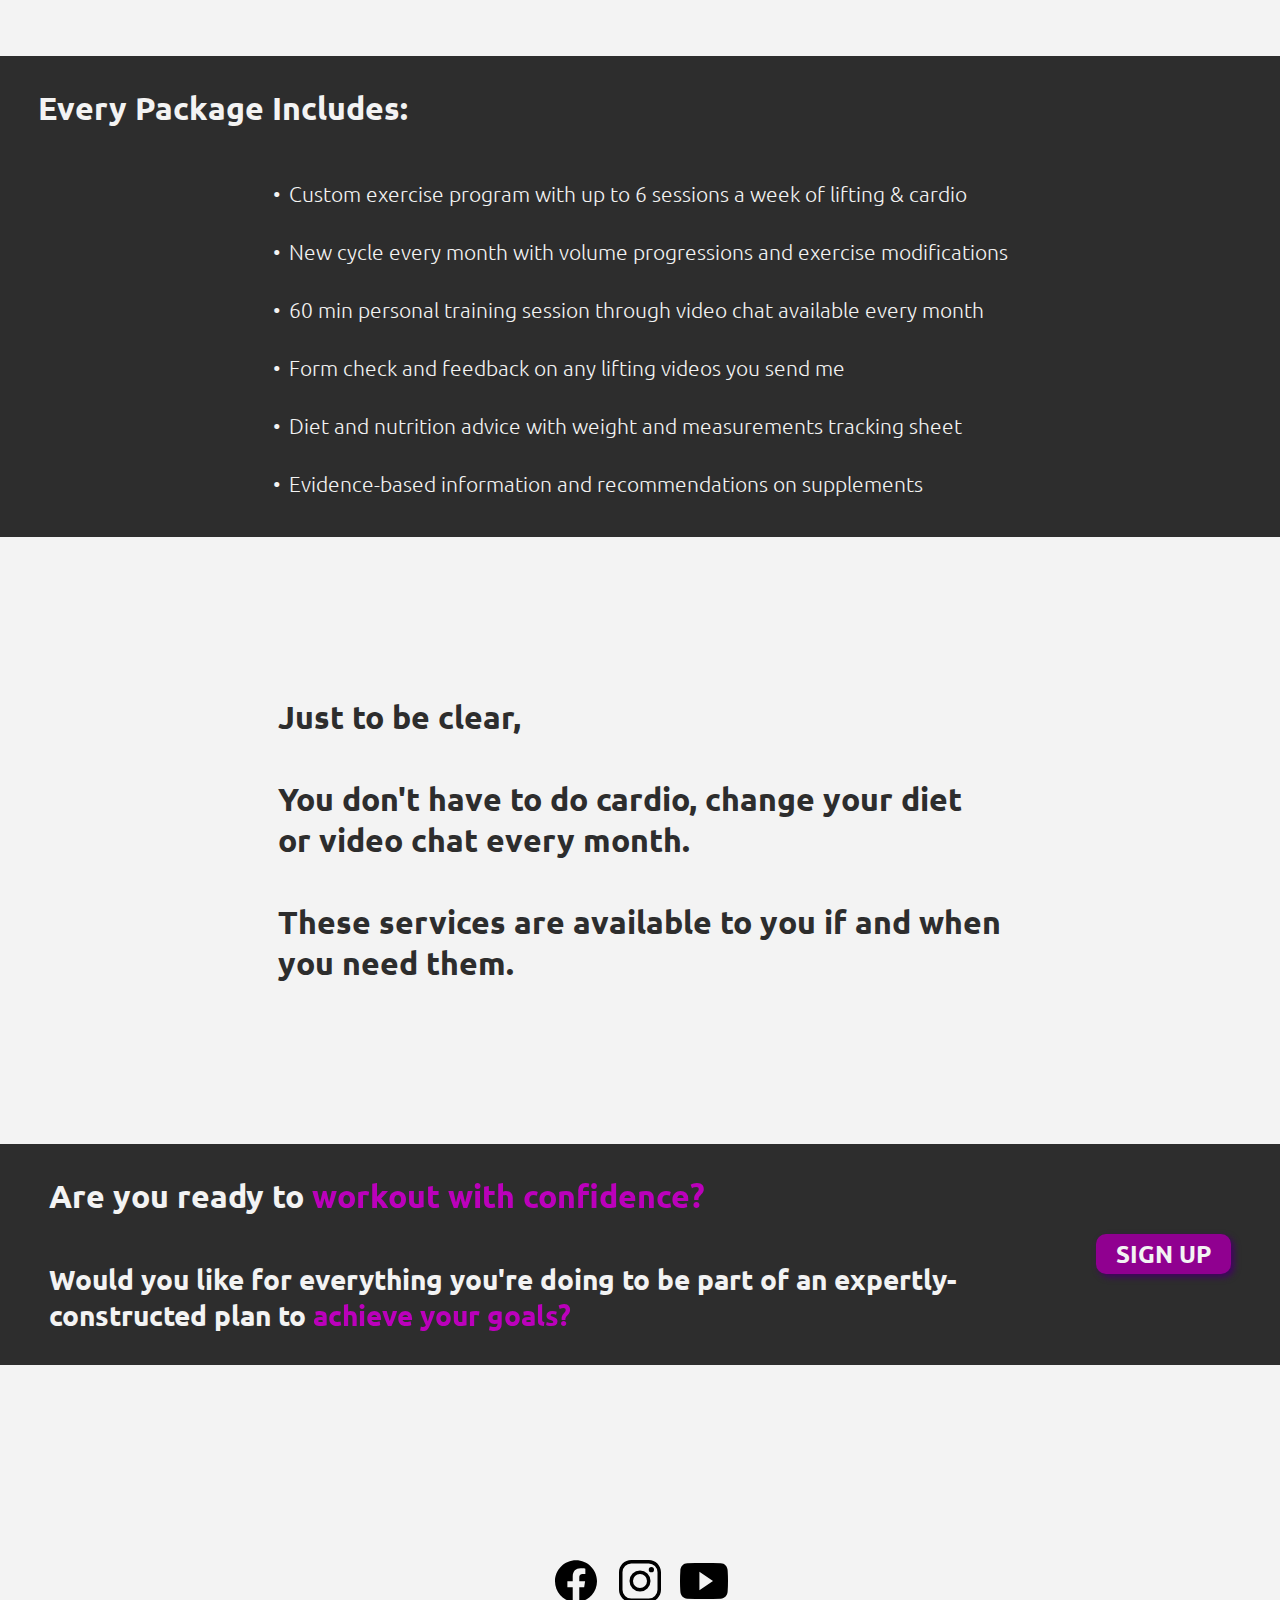
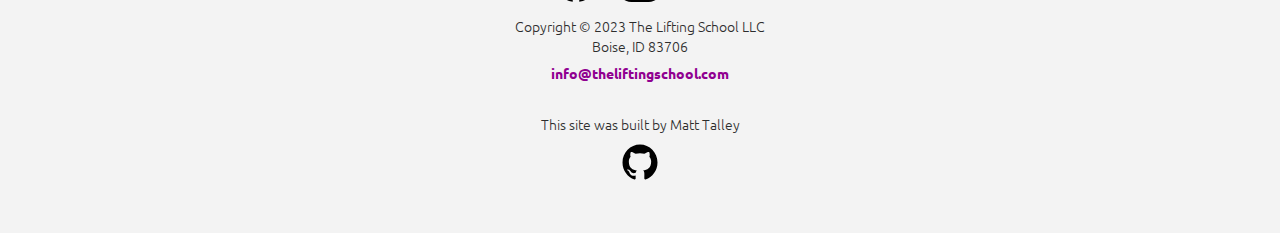
<file: services.html>
<!DOCTYPE html>
<html lang="en">
  <head>
    <meta charset="UTF-8" />
    <meta http-equiv="X-UA-Compatible" content="IE=edge" />
    <meta name="viewport" content="width=device-width, initial-scale=1.0" />
    <meta name="author" content="Matt Talley" />
    <meta name="referrer" content="origin" />

    <title>The Lifting School | Training Services & Pricing</title>
    <meta
      name="description"
      content="Get a personally tailored exercise program built by a professional trainer with 15+ years of experience"
    />
    <link rel="icon" type="image/x-icon" href="./pics/favicon.png" />
    <link rel="stylesheet" href="style.css" />
    <script src="script.js" defer></script>
  </head>

  <body>
    <div id="header">
      <div id="siteID">
        <div id="siteName">
          <img
            src="./icons/logo.svg"
            id="bizLogo"
            alt="Penrose triangle with white, neon-purple and charcoal-grey sides"
          />
          <a href="./">
            <h2 id="bizName" class="headerText">The Lifting School</h2>
          </a>
        </div>

        <p id="tagLine" class="headerText">
          Training and education for sensible lifters
        </p>
      </div>

      <!-- <div id="searchBar"></div> -->
      <!-- <div id="colorMode"></div> -->

      <input type="image" src="./icons/menu.svg" class="hidden" id="menuIcon" />

      <div id="menuBar">
        <a href="./" class="headerText menuBarItem"> Home</a>
        <a href="blog.html" class="headerText menuBarItem"> Blog</a>
        <a href="services.html" class="headerText menuBarItem currentPage">
          Services</a
        >
        <a href="about.html" class="headerText menuBarItem"> About</a>
      </div>
    </div>

    <!-- MAIN BODY -->
    <div id="mainContainer">
      <div class="pageTop">
        <div class="pageIntro">
          <div id="blogTitleContainer">
            <h1 id="blogTitle">Services & Pricing</h1>
          </div>

          <div class="introBottom">
            <h2 class="darkText">
              First 12 Weeks
              <br />
              $275
            </h2>
            <br />
            <button
              type="button"
              onclick="location.href='signup.html'"
              class="signUpButton"
            >
              SIGN UP
            </button>
          </div>
        </div>
      </div>

      <div id="cardContainer">
        <h2>Online Training Packages</h2>
        <br />
        <div id="cards">
          <div class="card">
            <div class="cardTop">
              <p class="cardIcon">3</p>
              <h3 class="whiteText">Months</h3>
            </div>
            <div class="cardBottom">
              <h3>$315</h3>
            </div>
          </div>

          <div class="card">
            <div class="cardTop">
              <p class="cardIcon">6</p>
              <h3 class="whiteText">Months</h3>
            </div>

            <div class="cardBottom">
              <h3>$599</h3>
              <h5 class="magentaText boldText">Save 5%</h5>
            </div>
          </div>

          <div class="card">
            <div class="cardTop">
              <p class="cardIcon">1</p>
              <h3 class="whiteText">Year</h3>
            </div>

            <div class="cardBottom">
              <h3>$1,134</h3>
              <h5 class="magentaText boldText">Save 10%</h5>
            </div>
          </div>

          <div class="card">
            <div class="cardTop">
              <p class="cardIcon">2</p>
              <h3 class="whiteText">Years</h3>
            </div>

            <div class="cardBottom">
              <h3>$2,142</h3>
              <h5 class="magentaText boldText">Save 15%</h5>
            </div>
          </div>
        </div>
      </div>

      <div class="checkListContainer darkBackground">
        <h2 class="whiteText">Every Package Includes:</h2>
        <br /><br />
        <div class="checkList">
          <div class="checkBlock">
            <div class="checkListItem">
              <h5 class="whiteText">•</h5>
              <h5 class="whiteText">
                Custom exercise program with up to 6 sessions a week of lifting
                & cardio
              </h5>
            </div>
            <div class="checkListItem">
              <h5 class="whiteText">•</h5>
              <h5 class="whiteText">
                New cycle every month with volume progressions and exercise
                modifications
              </h5>
            </div>
            <div class="checkListItem">
              <h5 class="whiteText">•</h5>
              <h5 class="whiteText">
                60 min personal training session through video chat available
                every month
              </h5>
            </div>
            <div class="checkListItem">
              <h5 class="whiteText">•</h5>
              <h5 class="whiteText">
                Form check and feedback on any lifting videos you send me
              </h5>
            </div>
            <div class="checkListItem">
              <h5 class="whiteText">•</h5>
              <h5 class="whiteText">
                Diet and nutrition advice with weight and measurements tracking
                sheet
              </h5>
            </div>
            <div class="checkListItem">
              <h5 class="whiteText">•</h5>
              <h5 class="whiteText">
                Evidence-based information and recommendations on supplements
              </h5>
            </div>
          </div>
        </div>
      </div>

      <div>
        <h2 class="darkText centered openText">
          Just to be clear,
          <br /><br />
          You don't have to do cardio, change your diet or video chat every
          month.
          <br /><br />
          These services are available to you if and when you need them.
        </h2>
      </div>

      <div class="callToAction">
        <div class="actionBox">
          <h2 class="whiteText">
            Are you ready to
            <span class="magentaTextBright">workout with confidence?</span>
          </h2>
          <br /><br />
          <h3 class="whiteText">
            Would you like for everything you're doing to be part of an
            expertly-constructed plan to
            <span class="magentaTextBright">achieve your goals?</span>
          </h3>
        </div>
        <button
          type="button"
          onclick="location.href='signup.html'"
          class="signUpButton"
        >
          SIGN UP
        </button>
      </div>
    </div>

    <button
      id="scrollToTopButton"
      class="hidden"
      onclick="scrollToTop()"
    ></button>

    <footer>
      <div id="footerTop">
        <div id="socialMediaIcons">
          <a href="https://www.facebook.com/TheLiftingSchool" target="_blank">
            <img
              id="facebookLogo"
              class="footerLogo"
              src="./icons/facebook.svg"
            />
          </a>
          <a href="https://www.instagram.com/liftingschool/" target="_blank">
            <img
              id="instaLogo"
              class="footerLogo"
              src="./icons/instagram.svg"
            />
          </a>
          <a
            href="https://www.youtube.com/@theliftingschool3083"
            target="_blank"
          >
            <img
              id="youtubeLogo"
              class="footerLogo"
              src="./icons/youtube.svg"
            />
          </a>
        </div>

        <p id="siteCopyright">
          Copyright &copy 2023 The Lifting School LLC
          <br />
          Boise, ID 83706
        </p>

        <a id="siteMail" href="mailto: info@theliftingschool.com"
          >info@theliftingschool.com</a
        >
      </div>

      <div id="footerBot">
        <p id="siteCredit">This site was built by Matt Talley</p>
        <a href="https://github.com/socrastein" target="_blank">
          <img id="gitLogo" class="footerLogo" src="./icons/github.svg" />
        </a>
      </div>
    </footer>
  </body>
</html>
</file>
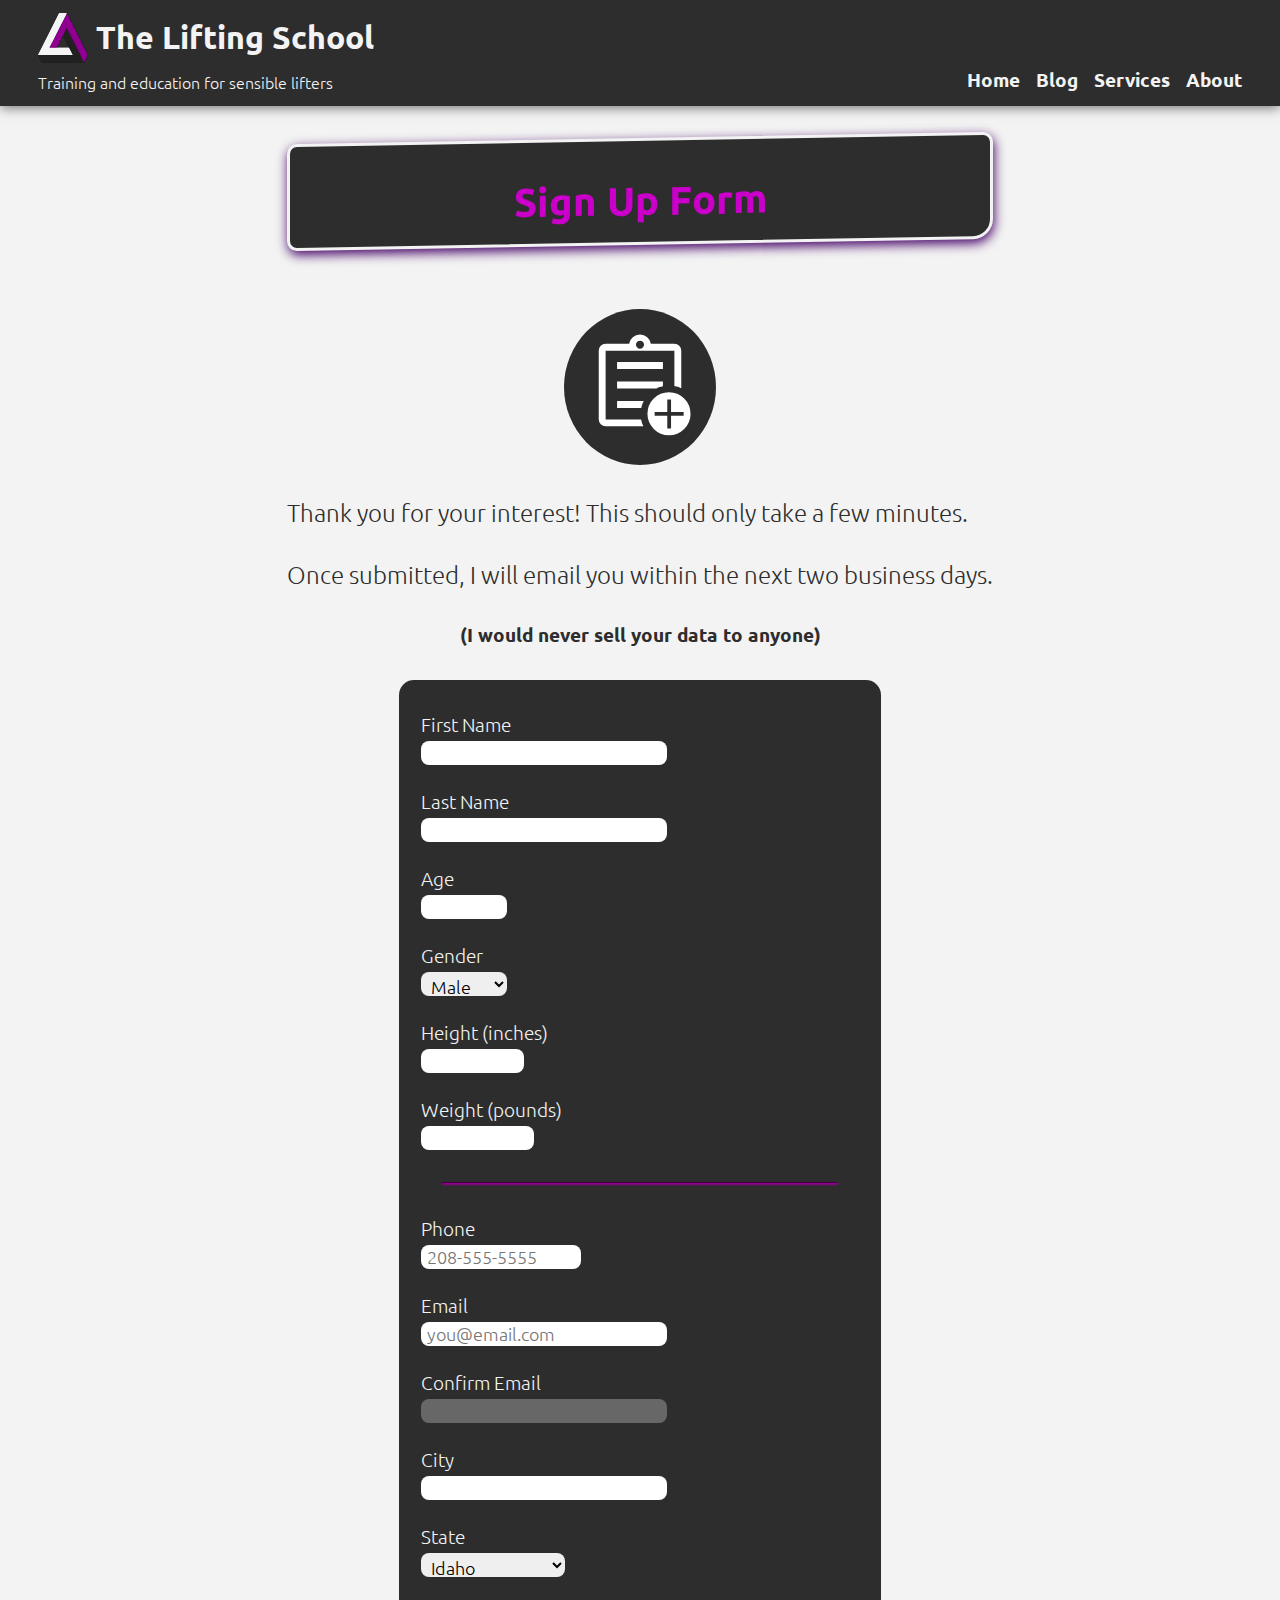
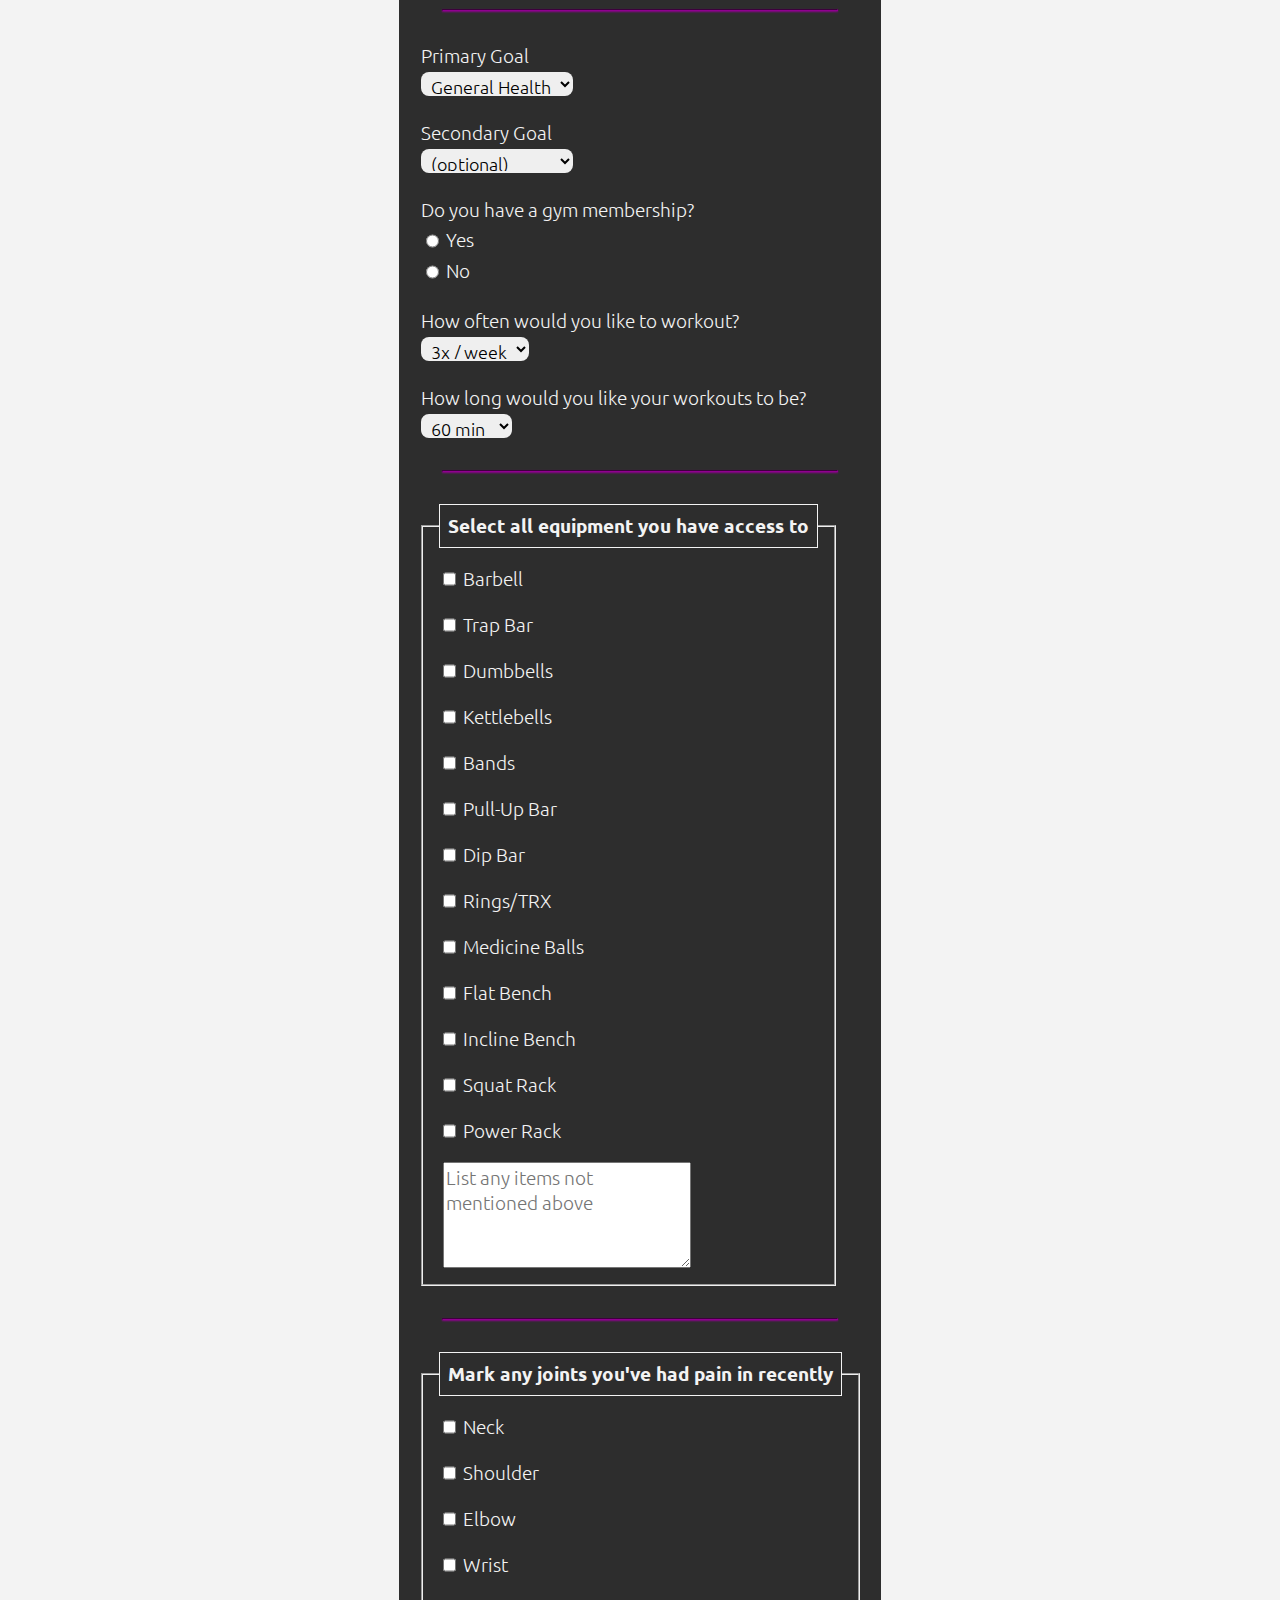
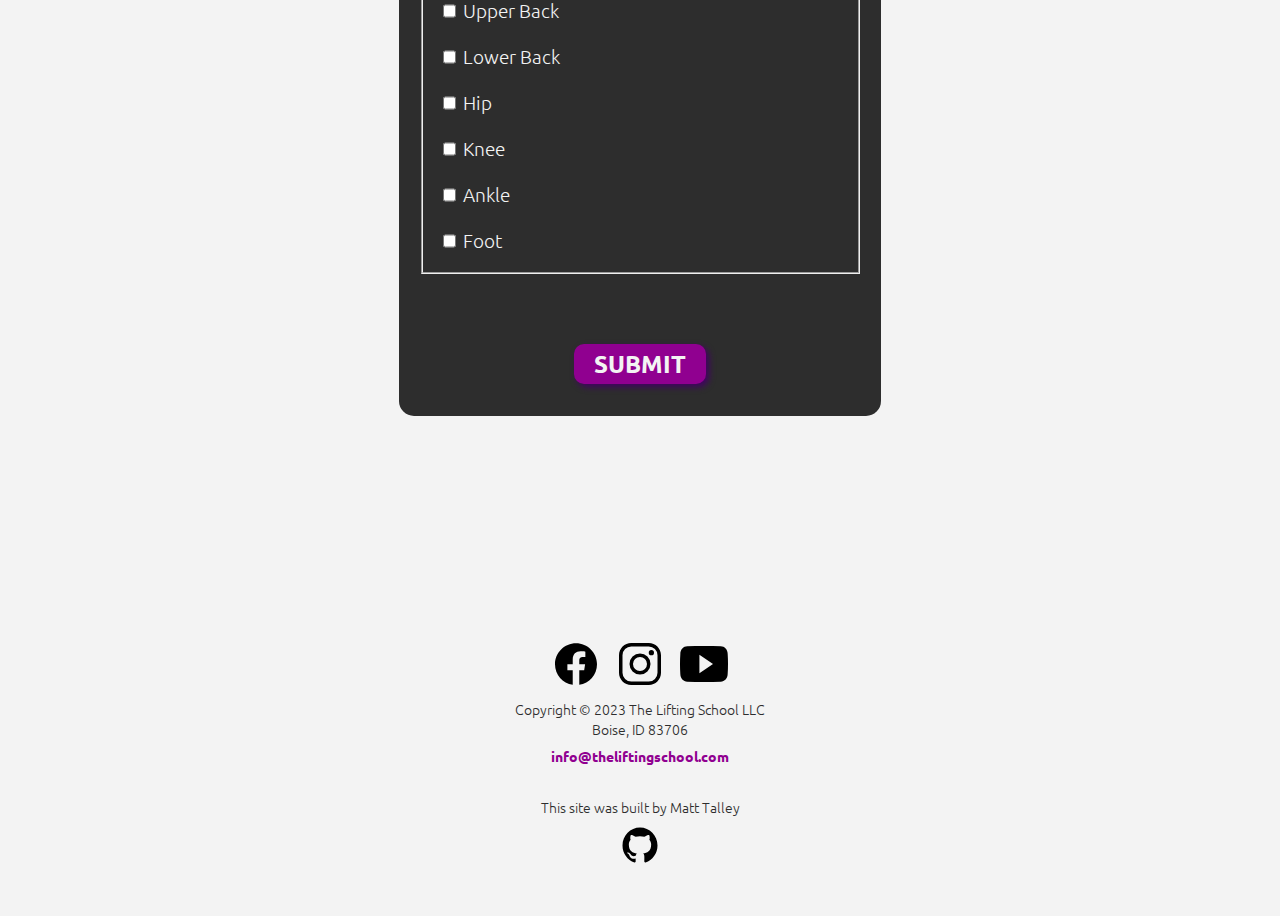
<file: signup.html>
<!DOCTYPE html>
<html lang="en">
  <head>
    <meta charset="UTF-8" />
    <meta http-equiv="X-UA-Compatible" content="IE=edge" />
    <meta name="viewport" content="width=device-width, initial-scale=1.0" />
    <meta name="author" content="Matt Talley" />
    <meta name="referrer" content="origin" />

    <title>The Lifting School - Sign Up</title>
    <meta
      name="description"
      content="Fill out a form with some basic info to get started today."
    />
    <link rel="icon" type="image/x-icon" href="./pics/favicon.png" />
    <link rel="stylesheet" href="style.css" />
    <script src="script.js" defer></script>
  </head>

  <body>
    <div id="header">
      <div id="siteID">
        <div id="siteName">
          <img
            src="./icons/logo.svg"
            id="bizLogo"
            alt="Penrose triangle with white, neon-purple and charcoal-grey sides"
          />
          <a href="./">
            <h2 id="bizName" class="headerText">The Lifting School</h2>
          </a>
        </div>

        <p id="tagLine" class="headerText">
          Training and education for sensible lifters
        </p>
      </div>

      <!-- <div id="searchBar"></div> -->
      <!-- <div id="colorMode"></div> -->

      <input type="image" src="./icons/menu.svg" class="hidden" id="menuIcon" />

      <div id="menuBar">
        <a href="./" class="headerText menuBarItem"> Home</a>
        <a href="blog.html" class="headerText menuBarItem"> Blog</a>
        <a href="services.html" class="headerText menuBarItem"> Services</a>
        <a href="about.html" class="headerText menuBarItem"> About</a>
      </div>
    </div>

    <!-- MAIN BODY -->
    <div id="mainContainer">
      <form
        id="signupForm"
        name="Sign Up Form"
        onsubmit="return onSubmit(event)"
        action="https://formspree.io/f/xzbqzwkv"
        method="POST"
      >
        <div id="blogTitleContainer">
          <h1 id="blogTitle">Sign Up Form</h1>
        </div>
        <div class="darkBackground circleBackground">
          <img class="cardIcon" src="./icons/form.svg" />
        </div>
        <h4>
          Thank you for your interest! This should only take a few minutes.
          <br /><br />
          Once submitted, I will email you within the next two business days.
        </h4>
        <p class="centerText boldText">
          (I would never sell your data to anyone)
        </p>
        <!-- First Name, Last Name -->
        <!-- Age, Gender -->
        <!-- Phone, Email, Confirm Email -->
        <!-- City, State -->
        <!-- -->
        <!-- Main Goal, Secondary Goal -->
        <!--  -->
        <!-- Available equipment -->
        <!-- Recent joint pain -->
        <div class="formBody">
          <div class="formStacked">
            <label for="formFirstName" class="formLabel"> First Name</label>
            <input
              id="formFirstName"
              type="text"
              name="First Name"
              class="formInput"
              required
            />
          </div>

          <div class="formStacked">
            <label for="formLastName" class="formLabel"> Last Name</label>
            <input
              id="formLastName"
              type="text"
              name="Last Name"
              class="formInput"
              required
            />
          </div>

          <div class="formStacked">
            <label for="formAge" class="formLabel"> Age</label>
            <input
              id="formAge"
              type="number"
              name="Age"
              class="formInput"
              min="18"
              max="90"
              required
            />
          </div>

          <div class="formStacked">
            <label for="formGender" class="formLabel"> Gender</label>
            <select id="formGender" name="Gender" class="formInput" required>
              <option value="male">Male</option>
              <option value="female">Female</option>
              <option value="nonBinary">Non-Binary</option>
            </select>
          </div>

          <div class="formStacked">
            <label for="formHeight" class="formLabel"> Height (inches)</label>
            <input
              id="formHeight"
              type="number"
              name="Height"
              class="formInput"
              min="48"
              max="96"
              required
            />
          </div>

          <div class="formStacked">
            <label for="formWeight" class="formLabel"> Weight (pounds)</label>
            <input
              id="formWeight"
              type="number"
              name="Weight"
              class="formInput"
              min="100"
              max="500"
              required
            />
          </div>

          <hr />

          <div class="formStacked">
            <label for="formPhone" class="formLabel"> Phone</label>
            <input
              id="formPhone"
              type="text"
              name="Phone"
              class="formInput"
              placeholder="208-555-5555"
              required
            />
          </div>
          <div class="formStacked">
            <label for="formEmail" class="formLabel" id="labelEmail">
              Email</label
            >
            <input
              id="formEmail"
              type="email"
              name="Email"
              class="formInput"
              placeholder="you@email.com"
              required
            />
          </div>
          <div class="formStacked">
            <label for="formEmail2" class="formLabel" id="labelEmail2">
              Confirm Email</label
            >
            <input
              id="formEmail2"
              type="email"
              class="formInput"
              disabled
              required
            />
          </div>
          <div class="formStacked">
            <label for="formCity" class="formLabel"> City</label>
            <input
              id="formCity"
              type="text"
              name="City"
              class="formInput"
              required
            />
          </div>
          <div class="formStacked">
            <label for="formState" class="formLabel"> State</label>
            <select id="formEmail" name="State" class="formInput" required>
              <option value="Alabama">Alabama</option>
              <option value="Alaska">Alaska</option>
              <option value="Arizona">Arizona</option>
              <option value="Arkansas">Arkansas</option>
              <option value="California">California</option>
              <option value="Colorado">Colorado</option>
              <option value="Connecticut">Connecticut</option>
              <option value="Delaware">Delaware</option>
              <option value="Florida">Florida</option>
              <option value="Georgia">Georgia</option>
              <option value="Hawaii">Hawaii</option>
              <option value="Idaho" selected>Idaho</option>
              <option value="Illinois">Illinois</option>
              <option value="Indiana">Indiana</option>
              <option value="Iowa">Iowa</option>
              <option value="Kansas">Kansas</option>
              <option value="Kentucky">Kentucky</option>
              <option value="Louisiana">Louisiana</option>
              <option value="Maine">Maine</option>
              <option value="Maryland">Maryland</option>
              <option value="Massachusetts">Massachusetts</option>
              <option value="Michigan">Michigan</option>
              <option value="Minnesota">Minnesota</option>
              <option value="Mississippi">Mississippi</option>
              <option value="Missouri">Missouri</option>
              <option value="Montana">Montana</option>
              <option value="Nebraska">Nebraska</option>
              <option value="Nevada">Nevada</option>
              <option value="New Hampshire">New Hampshire</option>
              <option value="New Jersey">New Jersey</option>
              <option value="New Mexico">New Mexico</option>
              <option value="New York">New York</option>
              <option value="North Carolina">North Carolina</option>
              <option value="North Dakota">North Dakota</option>
              <option value="Ohio">Ohio</option>
              <option value="Oklahoma">Oklahoma</option>
              <option value="Oregon">Oregon</option>
              <option value="Pennsylvania">Pennsylvania</option>
              <option value="Rhode Island">Rhode-island</option>
              <option value="South Carolina">South-carolina</option>
              <option value="South Dakota">South-dakota</option>
              <option value="Tennessee">Tennessee</option>
              <option value="Texas">Texas</option>
              <option value="Utah">Utah</option>
              <option value="Vermont">Vermont</option>
              <option value="Virginia">Virginia</option>
              <option value="Washington">Washington</option>
              <option value="West Virginia">West Virginia</option>
              <option value="Wisconsin">Wisconsin</option>
              <option value="Wyoming">Wyoming</option>
            </select>
          </div>

          <hr />

          <div class="formStacked">
            <label for="formGoal" class="formLabel"> Primary Goal</label>
            <select
              id="formGoal"
              name="Primary Goal"
              class="formInput"
              required
            >
              <option value="General Health">General Health</option>
              <option value="Strength">Strength</option>
              <option value="Cardio">Cardio</option>
              <option value="Gain Muscle">Gain Muscle</option>
              <option value="Lose Fat">Lose Fat</option>
              <option value="Sport Training">Sport Training</option>
            </select>
          </div>
          <div class="formStacked">
            <label for="formGoal2" class="formLabel"> Secondary Goal</label>
            <select id="formGoal2" name="Secondary Goal" class="formInput">
              <option value="None">(optional)</option>
              <option value="General Health">General Health</option>
              <option value="Strength">Strength</option>
              <option value="Cardio">Cardio</option>
              <option value="Gain Muscle">Gain Muscle</option>
              <option value="Lose Fat">Lose Fat</option>
              <option value="Sport Training">Sport Training</option>
            </select>
          </div>

          <div class="formStacked">
            <label class="formLabel"> Do you have a gym membership? </label>

            <div class="formRow">
              <input
                type="radio"
                class="formInput"
                required
                id="formGymYes"
                name="Gym Membership"
                value="Yes"
              />
              <label for="formGymYes" class="formLabel"> Yes </label>
            </div>

            <div class="formRow">
              <input
                type="radio"
                class="formInput"
                required
                id="formGymYes"
                name="Gym Membership"
                value="No"
              />
              <label for="formGymNo" class="formLabel"> No </label>
            </div>
          </div>

          <div class="formStacked">
            <label for="formFrequency" class="formLabel">
              How often would you like to workout?</label
            >

            <select
              id="formFrequency"
              name="Preferred Frequency"
              class="formInput"
            >
              <option value="1x/wk">1x / week</option>
              <option value="2x/wk">2x / week</option>
              <option value="3x/wk" selected="selected">3x / week</option>
              <option value="4x/wk">4x / week</option>
              <option value="5x/wk">5x / week</option>
              <option value="6x/wk">6x / week</option>
            </select>
          </div>

          <div class="formStacked">
            <label for="formSessionLength" class="formLabel">
              How long would you like your workouts to be?</label
            >

            <select
              id="formSessionLength"
              name="Preferred Session Length"
              class="formInput"
            >
              <option value="30 min">30 min</option>
              <option value="45 min">45 min</option>
              <option value="60 min" selected="selected">60 min</option>
              <option value="75 min">75 min</option>
              <option value="90 min">90 min</option>
              <option value="2 hours">2 hours</option>
            </select>
          </div>

          <hr />

          <fieldset class="checkboxField formLabel">
            <legend>Select all equipment you have access to</legend>

            <div class="formRow">
              <input
                type="checkbox"
                id="formEquipment1"
                class="formInput"
                name="Available Equipment"
                value="Barbell"
              />
              <label for="formEquipment1" class="formLabel"> Barbell</label>
            </div>

            <div class="formRow">
              <input
                type="checkbox"
                id="formEquipment2"
                class="formInput"
                name="Available Equipment"
                value="Trap Bar"
              />
              <label for="formEquipment2" class="formLabel"> Trap Bar</label>
            </div>

            <div class="formRow">
              <input
                type="checkbox"
                id="formEquipment3"
                class="formInput"
                name="Available Equipment"
                value="Dumbbells"
              />
              <label for="formEquipment3" class="formLabel"> Dumbbells</label>
            </div>

            <div class="formRow">
              <input
                type="checkbox"
                id="formEquipment4"
                class="formInput"
                name="Available Equipment"
                value="Kettlebells"
              />
              <label for="formEquipment4" class="formLabel"> Kettlebells</label>
            </div>

            <div class="formRow">
              <input
                type="checkbox"
                id="formEquipment5"
                class="formInput"
                name="Available Equipment"
                value="Bands"
              />
              <label for="formEquipment5" class="formLabel"> Bands</label>
            </div>

            <div class="formRow">
              <input
                type="checkbox"
                id="formEquipment6"
                class="formInput"
                name="Available Equipment"
                value="Pull-Up Bar"
              />
              <label for="formEquipment6" class="formLabel"> Pull-Up Bar</label>
            </div>

            <div class="formRow">
              <input
                type="checkbox"
                id="formEquipment8"
                class="formInput"
                name="Available Equipment"
                value="Dip Bar"
              />
              <label for="formEquipment8" class="formLabel"> Dip Bar</label>
            </div>

            <div class="formRow">
              <input
                type="checkbox"
                id="formEquipment9"
                class="formInput"
                name="Available Equipment"
                value="Rings/TRX"
              />
              <label for="formEquipment9" class="formLabel"> Rings/TRX</label>
            </div>

            <div class="formRow">
              <input
                type="checkbox"
                id="formEquipment10"
                class="formInput"
                name="Available Equipment"
                value="Medicine Ball"
              />
              <label for="formEquipment10" class="formLabel">
                Medicine Balls</label
              >
            </div>

            <div class="formRow">
              <input
                type="checkbox"
                id="formEquipment11"
                class="formInput"
                name="Available Equipment"
                value="Flat Bench"
              />
              <label for="formEquipment11" class="formLabel"> Flat Bench</label>
            </div>

            <div class="formRow">
              <input
                type="checkbox"
                id="formEquipment12"
                class="formInput"
                name="Available Equipment"
                value="Incline Bench"
              />
              <label for="formEquipment12" class="formLabel">
                Incline Bench</label
              >
            </div>

            <div class="formRow">
              <input
                type="checkbox"
                id="formEquipment13"
                class="formInput"
                name="Available Equipment"
                value="Squat Rack"
              />
              <label for="formEquipment13" class="formLabel"> Squat Rack</label>
            </div>

            <div class="formRow">
              <input
                type="checkbox"
                id="formEquipment14"
                class="formInput"
                name="Available Equipment"
                value="Power Rack"
              />
              <label for="formEquipment14" class="formLabel">
                Power Rack
              </label>
            </div>

            <div class="formRow">
              <label for="formEquipment15"></label>
              <textarea
                id="formEquipment15"
                name="Available Equipment: Other"
                rows="4"
                placeholder="List any items not mentioned above"
              ></textarea>
            </div>
          </fieldset>

          <hr />

          <fieldset class="checkboxField formLabel">
            <legend>Mark any joints you've had pain in recently</legend>

            <div class="formRow">
              <input
                type="checkbox"
                id="formPain1"
                class="formInput"
                name="Joint Pain"
                value="Neck"
              />
              <label class="formLabel" for="formPain1"> Neck </label>
            </div>

            <div class="formRow">
              <input
                type="checkbox"
                id="formPain2"
                class="formInput"
                name="Joint Pain"
                value="Shoulder"
              />
              <label class="formLabel" for="formPain2"> Shoulder </label>
            </div>

            <div class="formRow">
              <input
                type="checkbox"
                id="formPain3"
                class="formInput"
                name="Joint Pain"
                value="Elbow"
              />
              <label class="formLabel" for="formPain3"> Elbow </label>
            </div>

            <div class="formRow">
              <input
                type="checkbox"
                id="formPain4"
                class="formInput"
                name="Joint Pain"
                value="Wrist"
              />
              <label class="formLabel" for="formPain4"> Wrist </label>
            </div>

            <div class="formRow">
              <input
                type="checkbox"
                id="formPain5"
                class="formInput"
                name="Joint Pain"
                value="Upper Back"
              />
              <label class="formLabel" for="formPain5"> Upper Back </label>
            </div>

            <div class="formRow">
              <input
                type="checkbox"
                id="formPain6"
                class="formInput"
                name="Joint Pain"
                value="Lower Back"
              />
              <label class="formLabel" for="formPain6"> Lower Back </label>
            </div>

            <div class="formRow">
              <input
                type="checkbox"
                id="formPain7"
                class="formInput"
                name="Joint Pain"
                value="Hip"
              />
              <label class="formLabel" for="formPain7"> Hip </label>
            </div>

            <div class="formRow">
              <input
                type="checkbox"
                id="formPain8"
                class="formInput"
                name="Joint Pain"
                value="Knee"
              />
              <label class="formLabel" for="formPain8"> Knee </label>
            </div>

            <div class="formRow">
              <input
                type="checkbox"
                id="formPain9"
                class="formInput"
                name="Joint Pain"
                value="Ankle"
              />
              <label class="formLabel" for="formPain9"> Ankle </label>
            </div>

            <div class="formRow">
              <input
                type="checkbox"
                id="formPain10"
                class="formInput"
                name="Joint Pain"
                value="Foot"
              />
              <label class="formLabel" for="formPain10"> Foot </label>
            </div>
          </fieldset>

          <br />
          <div class="centered">
            <button
              class="signUpButton"
              type="submit"
              onClick="return onSubmit()"
            >
              SUBMIT
            </button>
          </div>
        </div>
      </form>
    </div>

    <button
      id="scrollToTopButton"
      class="hidden"
      onclick="scrollToTop()"
    ></button>

    <footer>
      <div id="footerTop">
        <div id="socialMediaIcons">
          <a href="https://www.facebook.com/TheLiftingSchool" target="_blank">
            <img
              id="facebookLogo"
              class="footerLogo"
              src="./icons/facebook.svg"
            />
          </a>
          <a href="https://www.instagram.com/liftingschool/" target="_blank">
            <img
              id="instaLogo"
              class="footerLogo"
              src="./icons/instagram.svg"
            />
          </a>
          <a
            href="https://www.youtube.com/@theliftingschool3083"
            target="_blank"
          >
            <img
              id="youtubeLogo"
              class="footerLogo"
              src="./icons/youtube.svg"
            />
          </a>
        </div>

        <p id="siteCopyright">
          Copyright &copy 2023 The Lifting School LLC
          <br />
          Boise, ID 83706
        </p>

        <a id="siteMail" href="mailto: info@theliftingschool.com"
          >info@theliftingschool.com</a
        >
      </div>

      <div id="footerBot">
        <p id="siteCredit">This site was built by Matt Talley</p>
        <a href="https://github.com/socrastein" target="_blank">
          <img id="gitLogo" class="footerLogo" src="./icons/github.svg" />
        </a>
      </div>
    </footer>
  </body>
</html>
</file>
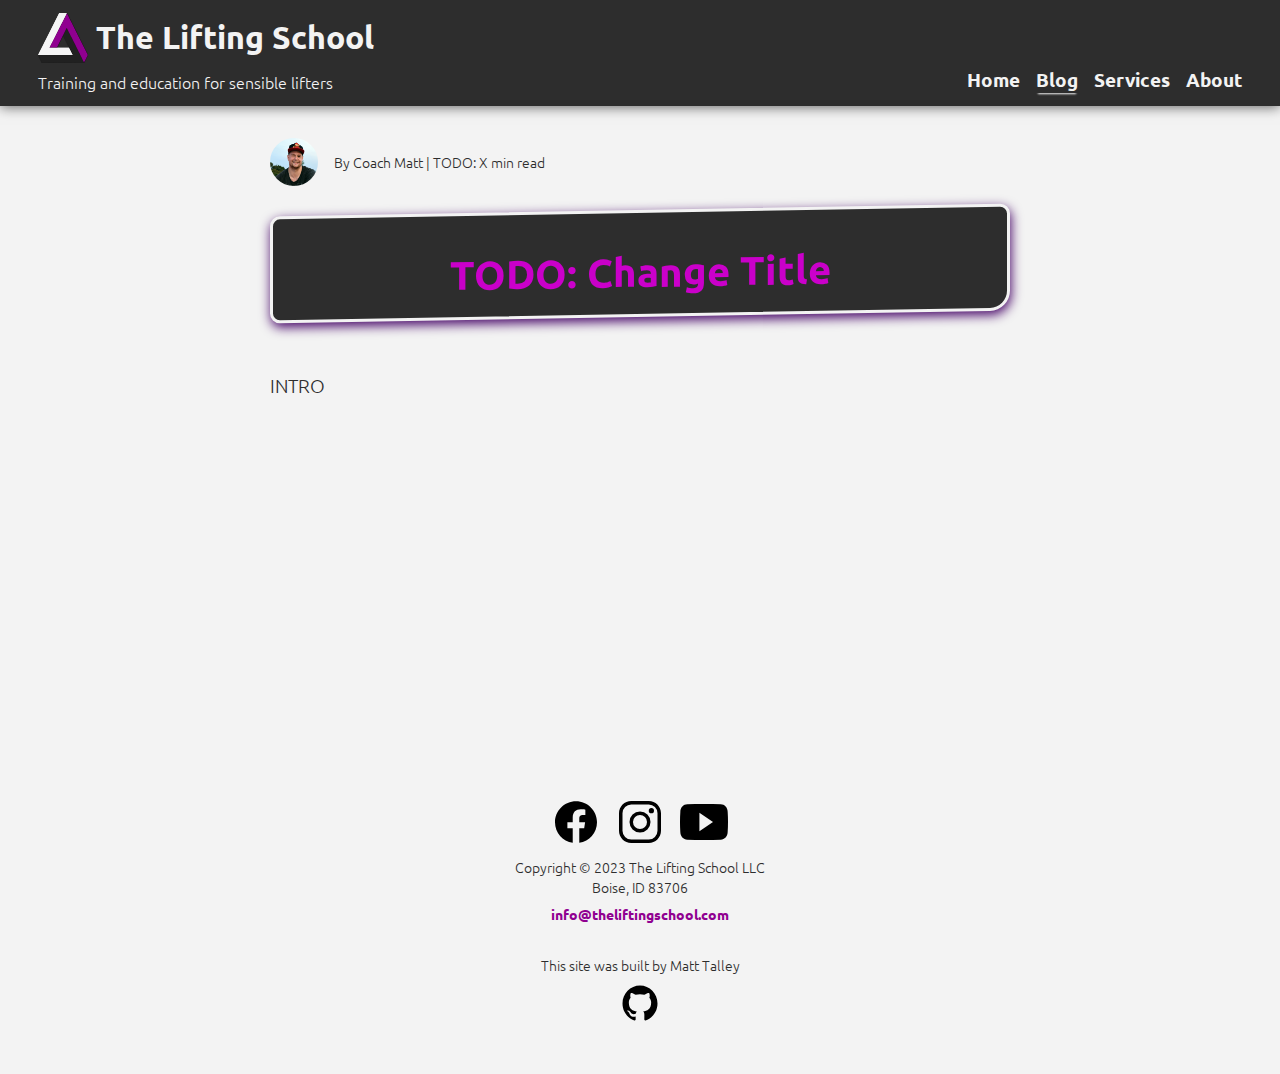
<file: blog/BLOG TEMPLATE.html>
<!DOCTYPE html>
<html lang="en">
  <head>
    <meta charset="UTF-8" />
    <meta http-equiv="X-UA-Compatible" content="IE=edge" />
    <meta name="viewport" content="width=device-width, initial-scale=1.0" />
    <meta name="author" content="Matt Talley" />
    <meta name="referrer" content="origin" />

    <title>The Lifting School | TODO: Change Title</title>
    <meta name="description" content="TODO: Change Description" />

    <link rel="icon" type="image/x-icon" href="../pics/favicon.png" />
    <link rel="stylesheet" href="../style.css" />
    <script src="../script.js" defer></script>
  </head>

  <body>
    <header id="header">
      <div id="siteID">
        <div id="siteName">
          <img
            src="../icons/logo.svg"
            id="bizLogo"
            alt="Penrose triangle with white, neon-purple and charcoal-grey sides"
          />
          <a href="../">
            <h2 id="bizName" class="headerText">The Lifting School</h2>
          </a>
        </div>

        <p id="tagLine" class="headerText">
          Training and education for sensible lifters
        </p>
      </div>

      <!-- <div id="searchBar"></div> -->
      <!-- <div id="colorMode"></div> -->

      <input
        type="image"
        src="../icons/menu.svg"
        class="hidden"
        id="menuIcon"
      />

      <div id="menuBar">
        <a href="../" class="headerText menuBarItem"> Home</a>
        <a href="../blog.html" class="headerText menuBarItem currentPage">
          Blog</a
        >
        <a href="../services.html" class="headerText menuBarItem"> Services</a>
        <a href="../about.html" class="headerText menuBarItem"> About</a>
      </div>
    </header>

    <!-- MAIN BODY -->

    <article class="flexColumn">
      <div class="flexRow blogAuthor">
        <img
          src="../pics/matt.JPG"
          class="blogAuthorPic"
          onclick="location.href='../about.html'"
        />
        <p class="smallText">By Coach Matt | TODO: X min read</p>
      </div>
      <div id="blogTitleContainer">
        <h1 id="blogTitle">TODO: Change Title</h1>
      </div>

      <p>INTRO</p>

      <!-- 
      <div class="expandingTextContainer">
        <div class="expandingText">
          <div class="expandingTextHeader">
            <img class="expandingTextIcon" src="../icons/arrow.svg" />

            <h5>TEXT TITLE</h5>
          </div>
          <p class="expandingTextBody hidden">EXPANDED TEXT</p>
        </div>
      </div> 
      -->

      <!-- 
      <div class="leftBorderList">
        <h3>QUOTE or EMPHASIZED TEXT</h3>
      </div> 
      -->

      <!-- 
      <img src="./blog-pix/PICTURE.jpg" alt="DESCRIBE PICTURE" />
      <span class="picCaption">
        CAPTION PICTURE
      </span> 
      -->
    </article>

    <button
      id="scrollToTopButton"
      class="hidden"
      onclick="scrollToTop()"
    ></button>

    <footer>
      <div id="footerTop">
        <div id="socialMediaIcons">
          <a href="https://www.facebook.com/TheLiftingSchool" target="_blank">
            <img
              id="facebookLogo"
              class="footerLogo"
              src="../icons/facebook.svg"
            />
          </a>
          <a href="https://www.instagram.com/liftingschool/" target="_blank">
            <img
              id="instaLogo"
              class="footerLogo"
              src="../icons/instagram.svg"
            />
          </a>
          <a
            href="https://www.youtube.com/@theliftingschool3083"
            target="_blank"
          >
            <img
              id="youtubeLogo"
              class="footerLogo"
              src="../icons/youtube.svg"
            />
          </a>
        </div>

        <p id="siteCopyright">
          Copyright &copy 2023 The Lifting School LLC
          <br />
          Boise, ID 83706
        </p>

        <a id="siteMail" href="mailto: info@theliftingschool.com"
          >info@theliftingschool.com</a
        >
      </div>

      <div id="footerBot">
        <p id="siteCredit">This site was built by Matt Talley</p>
        <a href="https://github.com/socrastein" target="_blank">
          <img id="gitLogo" class="footerLogo" src="../icons/github.svg" />
        </a>
      </div>
    </footer>
  </body>
</html>
</file>
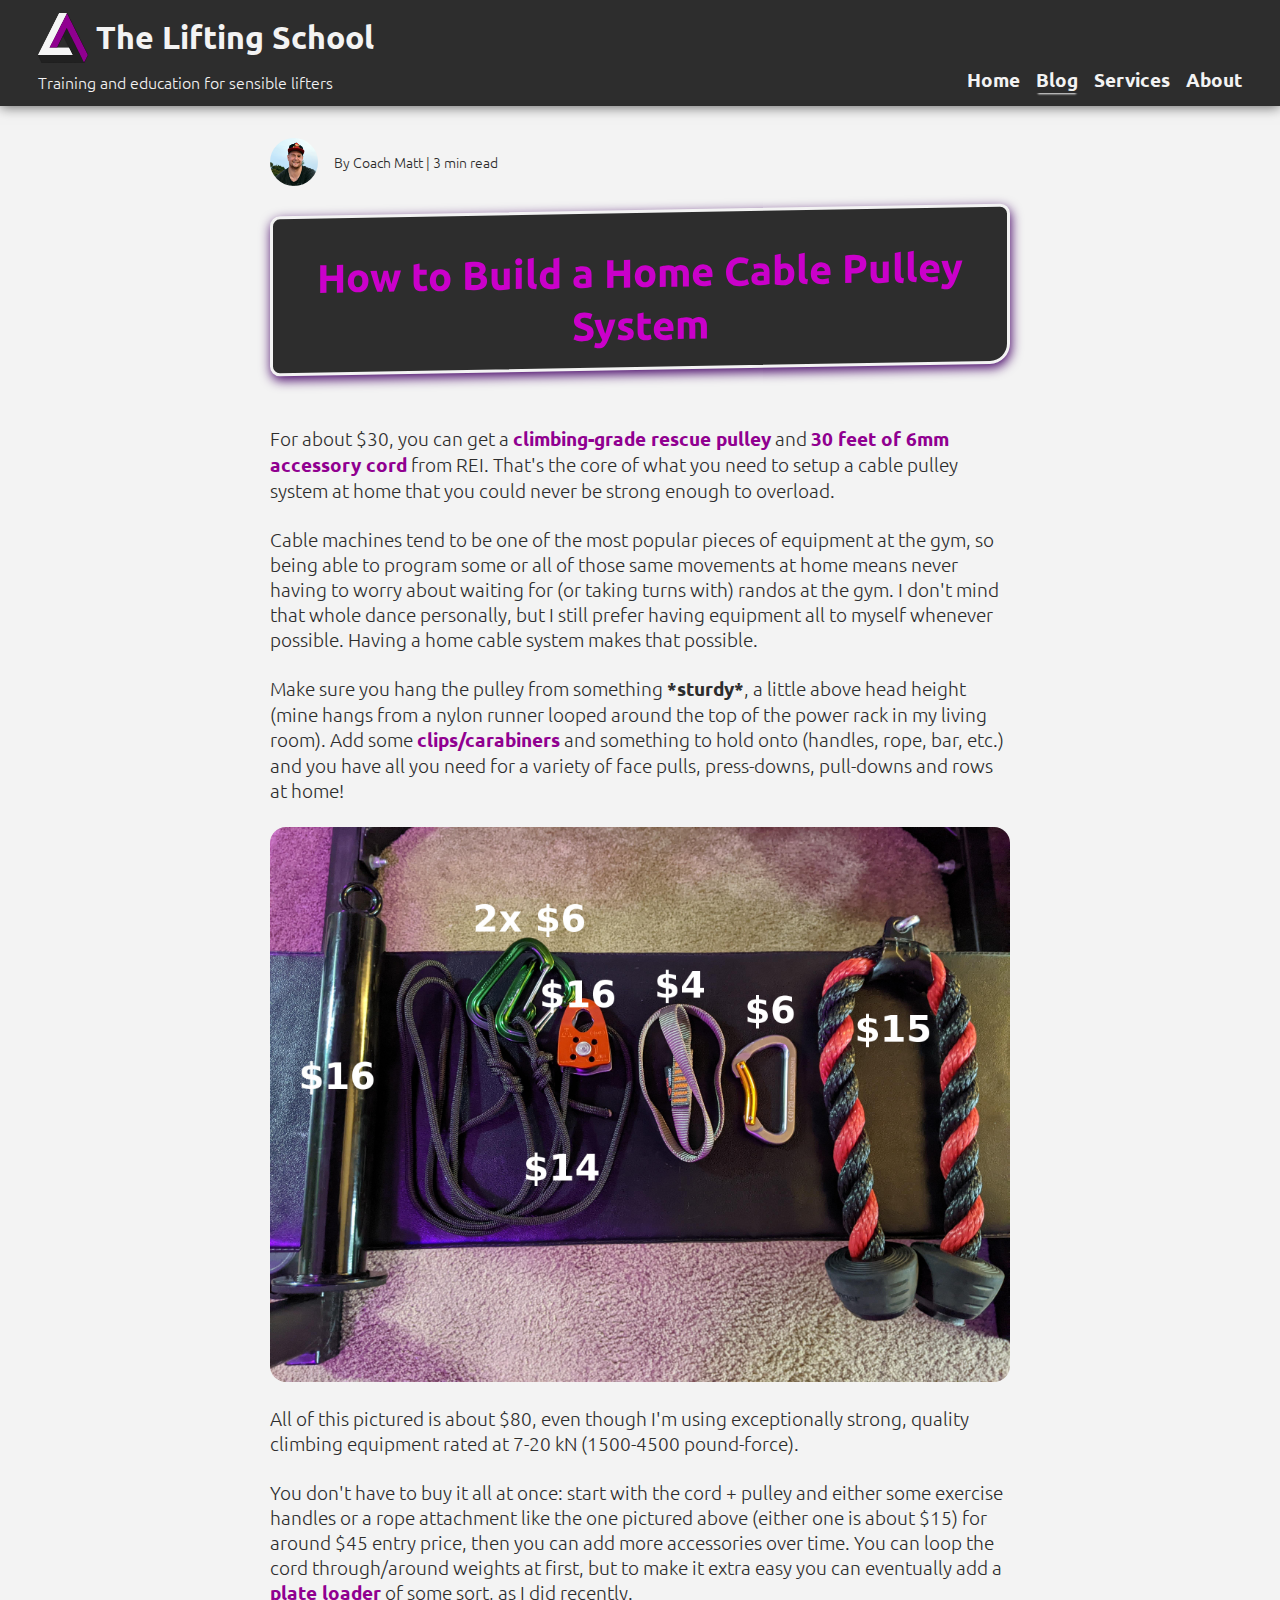
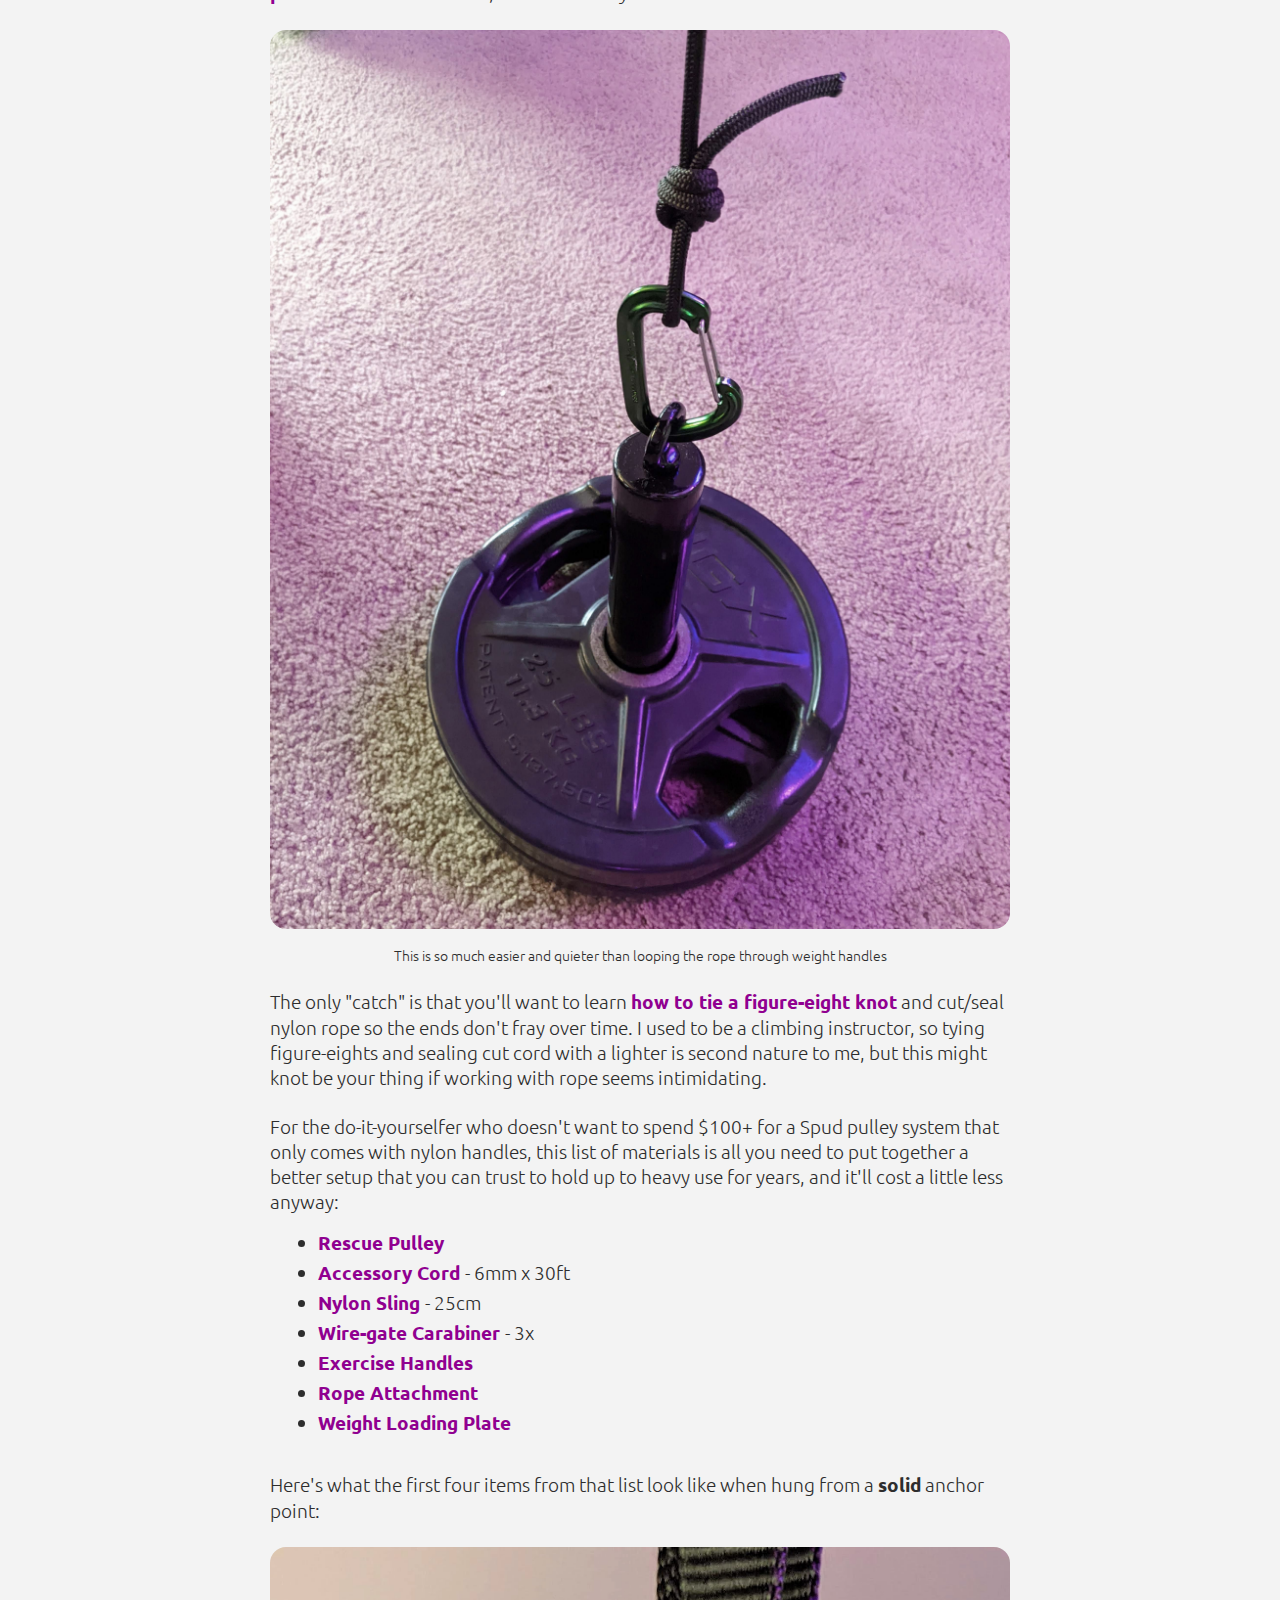
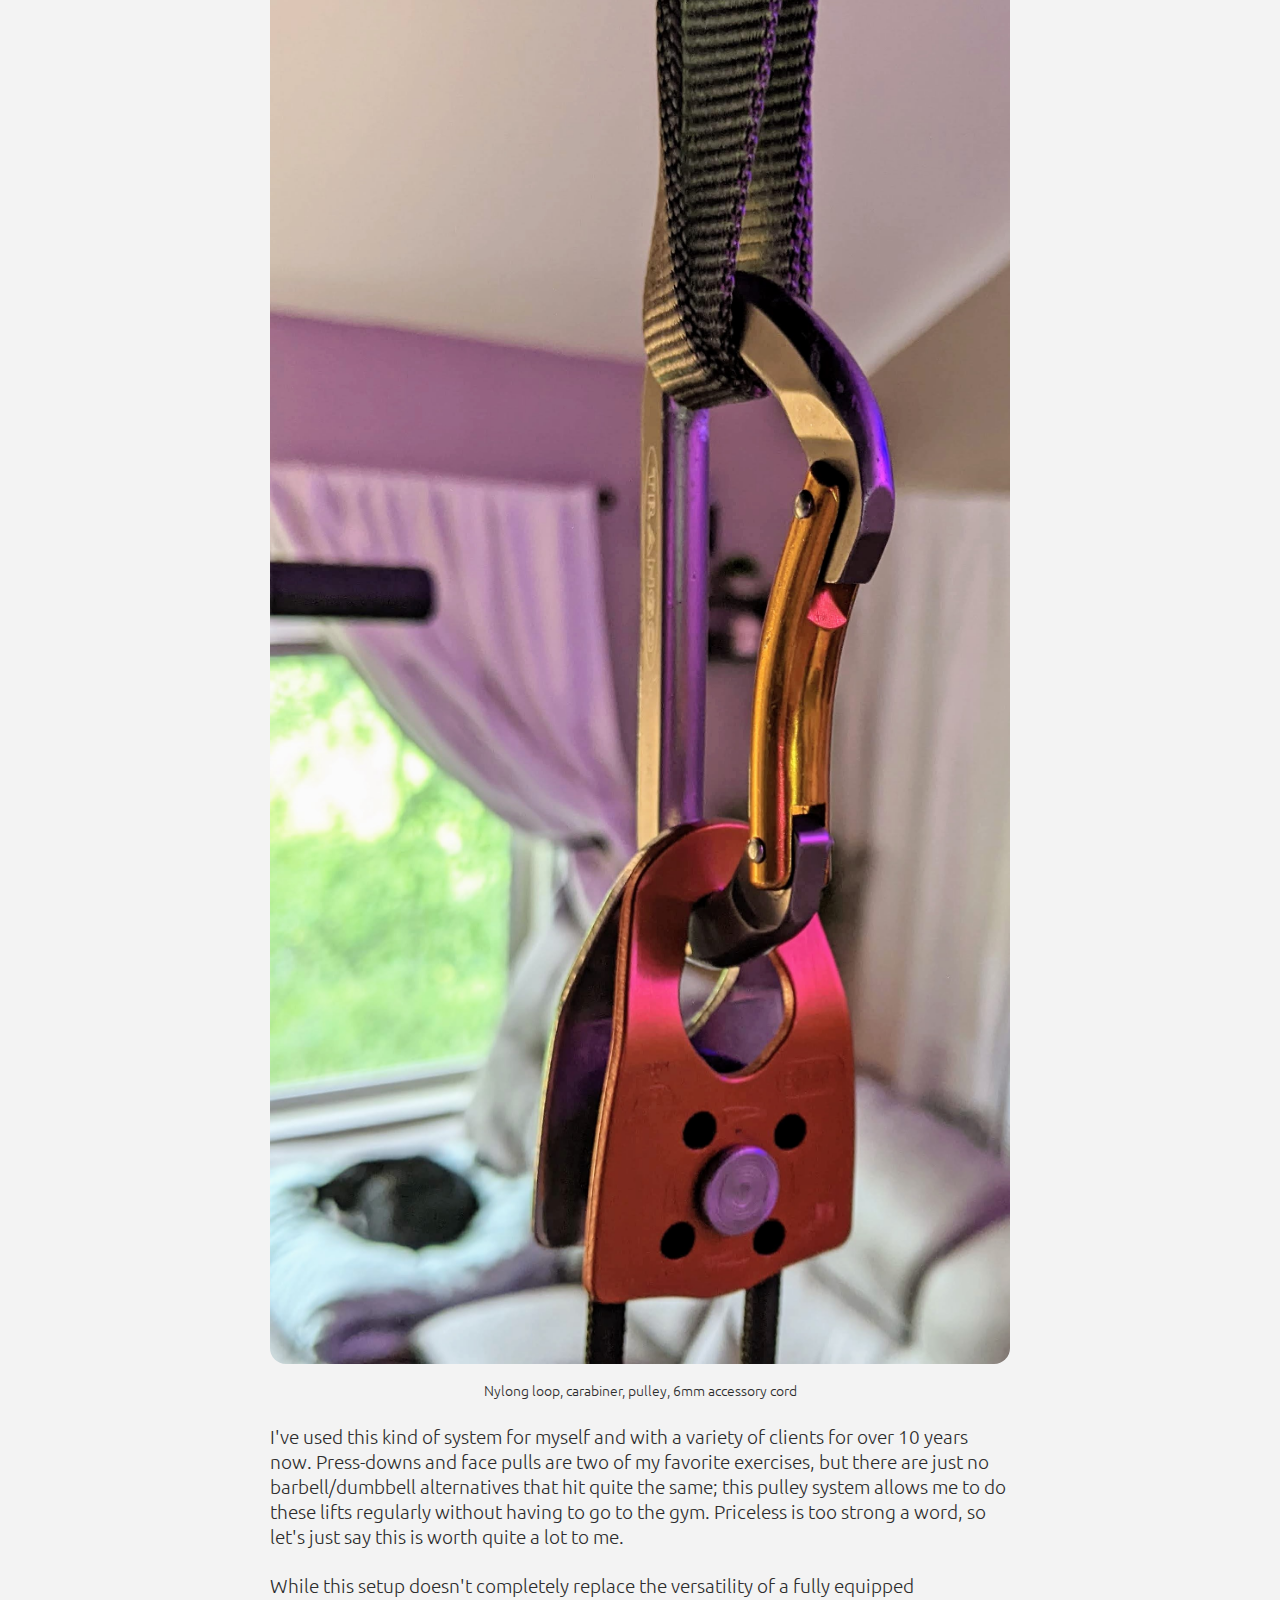
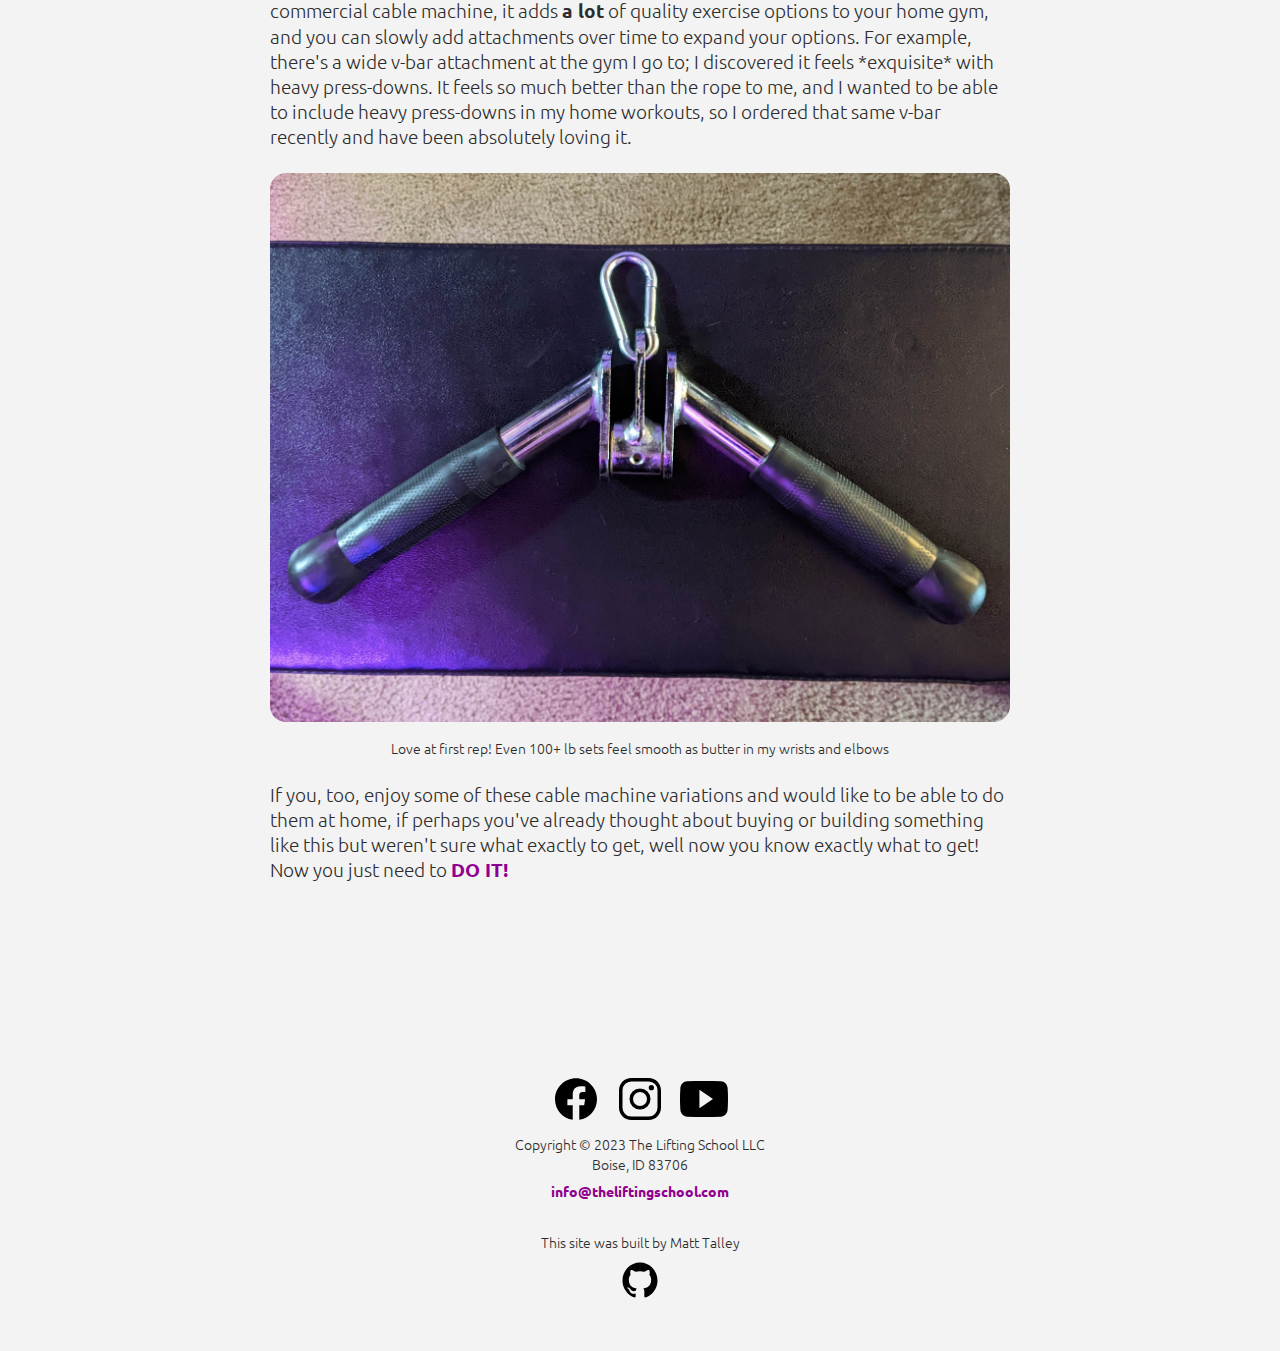
<file: blog/build-a-pulley.html>
<!DOCTYPE html>
<html lang="en">
  <head>
    <meta charset="UTF-8" />
    <meta http-equiv="X-UA-Compatible" content="IE=edge" />
    <meta name="viewport" content="width=device-width, initial-scale=1.0" />
    <meta name="author" content="Matt Talley" />
    <meta name="referrer" content="origin" />

    <title>The Lifting School | How to Build a Home Cable Pulley System</title>
    <meta
      name="description"
      content="It costs less than $50 to put together a quality pulley system at home that you can expand on over time. Here's how."
    />

    <link rel="icon" type="image/x-icon" href="../pics/favicon.png" />
    <link rel="stylesheet" href="../style.css" />
    <script src="../script.js" defer></script>
  </head>

  <body>
    <header id="header">
      <div id="siteID">
        <div id="siteName">
          <img
            src="../icons/logo.svg"
            id="bizLogo"
            alt="Penrose triangle with white, neon-purple and charcoal-grey sides"
          />
          <a href="../">
            <h2 id="bizName" class="headerText">The Lifting School</h2>
          </a>
        </div>

        <p id="tagLine" class="headerText">
          Training and education for sensible lifters
        </p>
      </div>

      <!-- <div id="searchBar"></div> -->
      <!-- <div id="colorMode"></div> -->

      <input type="image" src="../icons/menu.svg" id="menuIcon" />

      <div id="menuBar">
        <a href="../" class="headerText menuBarItem"> Home</a>
        <a href="../blog.html" class="headerText menuBarItem currentPage">
          Blog</a
        >
        <a href="../services.html" class="headerText menuBarItem"> Services</a>
        <a href="../about.html" class="headerText menuBarItem"> About</a>
      </div>
    </header>

    <!-- MAIN BODY -->
    <article class="flexColumn">
      <div class="flexRow blogAuthor">
        <img
          src="../pics/matt.JPG"
          class="blogAuthorPic"
          onclick="location.href='../about.html'"
        />
        <p class="smallText">By Coach Matt | 3 min read</p>
      </div>
      <div id="blogTitleContainer">
        <h1 id="blogTitle">How to Build a Home Cable Pulley System</h1>
      </div>

      <p>
        For about $30, you can get a
        <a
          href="https://www.rei.com/product/855700/smc-crx-crevasse-rescue-pulley"
          target="_blank"
          >climbing-grade rescue pulley</a
        >
        and
        <a
          href="https://www.rei.com/product/767610/maxim-6mm-accessory-cord-package-of-30-ft"
          target="_blank"
          >30 feet of 6mm accessory cord</a
        >
        from REI. That's the core of what you need to setup a cable pulley
        system at home that you could never be strong enough to overload.
      </p>

      <p>
        Cable machines tend to be one of the most popular pieces of equipment at
        the gym, so being able to program some or all of those same movements at
        home means never having to worry about waiting for (or taking turns
        with) randos at the gym. I don't mind that whole dance personally, but I
        still prefer having equipment all to myself whenever possible. Having a
        home cable system makes that possible.
      </p>

      <p>
        Make sure you hang the pulley from something <strong>*sturdy*</strong>,
        a little above head height (mine hangs from a nylon runner looped around
        the top of the power rack in my living room). Add some
        <a
          href="https://www.rei.com/product/162858/black-diamond-miniwire-carabiner"
          target="_blank"
          >clips/carabiners</a
        >
        and something to hold onto (handles, rope, bar, etc.) and you have all
        you need for a variety of face pulls, press-downs, pull-downs and rows
        at home!
      </p>

      <img
        src="./blog-pix/prices.jpg"
        alt="All the parts for a cable system laying on a bench pad with prices superimposed over each piece"
      />

      <p>
        All of this pictured is about $80, even though I'm using exceptionally
        strong, quality climbing equipment rated at 7-20 kN (1500-4500
        pound-force).
      </p>

      <p>
        You don't have to buy it all at once: start with the cord + pulley and
        either some exercise handles or a rope attachment like the one pictured
        above (either one is about $15) for around $45 entry price, then you can
        add more accessories over time. You can loop the cord through/around
        weights at first, but to make it extra easy you can eventually add a
        <a
          href="https://www.amazon.com/s?k=weight+loading+pin&crid=2UPHMGC7L5527&sprefix=weight+loading+pin%2Caps%2C132&ref=nb_sb_noss_1"
          target="_blank"
          >plate loader</a
        >
        of some sort, as I did recently.
      </p>

      <img
        src="./blog-pix/plate-loader.jpg"
        alt="Plate loader sitting on floor with 25 lbs loaded onto it"
      />
      <span class="picCaption"
        >This is so much easier and quieter than looping the rope through weight
        handles</span
      >

      <p>
        The only "catch" is that you'll want to learn
        <a href="https://www.youtube.com/watch?v=kbB85p_uJsE" target="_blank"
          >how to tie a figure-eight knot</a
        >
        and cut/seal nylon rope so the ends don't fray over time. I used to be a
        climbing instructor, so tying figure-eights and sealing cut cord with a
        lighter is second nature to me, but this might knot be your thing if
        working with rope seems intimidating.
      </p>

      <p>
        For the do-it-yourselfer who doesn't want to spend $100+ for a Spud
        pulley system that only comes with nylon handles, this list of materials
        is all you need to put together a better setup that you can trust to
        hold up to heavy use for years, and it'll cost a little less anyway:
      </p>

      <ul>
        <li>
          <a
            href="https://www.rei.com/product/855700/smc-crx-crevasse-rescue-pulley"
            target="_blank"
          >
            Rescue Pulley
          </a>
        </li>
        <li>
          <a
            href="https://www.rei.com/product/767610/maxim-6mm-accessory-cord-package-of-30-ft"
            target="_blank"
          >
            Accessory Cord
          </a>
          - 6mm x 30ft
        </li>
        <li>
          <a
            href="https://www.rei.com/product/755451/metolius-18mm-nylon-sling"
            target="_blank"
          >
            Nylon Sling
          </a>
          - 25cm
        </li>
        <li>
          <a
            href="https://www.rei.com/product/162858/black-diamond-miniwire-carabiner"
            target="_blank"
          >
            Wire-gate Carabiner
          </a>
          - 3x
        </li>
        <li>
          <a
            href="https://www.amazon.com/s?k=exercise+handles&i=sporting&crid=3TA8RT3D1U7O7&sprefix=exercise+handle%2Csporting%2C124&ref=nb_sb_noss_1"
            target="_blank"
          >
            Exercise Handles
          </a>
        </li>
        <li>
          <a
            href="https://www.amazon.com/s?k=rope+attachment&crid=1X5KUAUQUNSAN&sprefix=rope+attachmen%2Caps%2C120&ref=nb_sb_noss_2"
            target="_blank"
          >
            Rope Attachment
          </a>
        </li>
        <li>
          <a
            href="https://www.amazon.com/s?k=weight+loading+pin&crid=20ZS36PAIMXLF&sprefix=weight+loading+pin%2Caps%2C152&ref=nb_sb_noss_1"
            target="_blank"
          >
            Weight Loading Plate
          </a>
        </li>
      </ul>

      <p>
        Here's what the first four items from that list look like when hung from
        a <strong>solid</strong> anchor point:
      </p>

      <img
        src="./blog-pix/pulley.jpg"
        alt="Pulley hanging off carabiner attached to a nylon loop"
      />
      <span class="picCaption"
        >Nylong loop, carabiner, pulley, 6mm accessory cord</span
      >

      <p>
        I've used this kind of system for myself and with a variety of clients
        for over 10 years now. Press-downs and face pulls are two of my favorite
        exercises, but there are just no barbell/dumbbell alternatives that hit
        quite the same; this pulley system allows me to do these lifts regularly
        without having to go to the gym. Priceless is too strong a word, so
        let's just say this is worth quite a lot to me.
      </p>

      <p>
        While this setup doesn't completely replace the versatility of a fully
        equipped commercial cable machine, it adds <strong>a lot</strong> of
        quality exercise options to your home gym, and you can slowly add
        attachments over time to expand your options. For example, there's a
        wide v-bar attachment at the gym I go to; I discovered it feels
        *exquisite* with heavy press-downs. It feels so much better than the
        rope to me, and I wanted to be able to include heavy press-downs in my
        home workouts, so I ordered that same v-bar recently and have been
        absolutely loving it.
      </p>

      <img
        src="./blog-pix/vbar.jpg"
        alt="V-shaped handle attachment resting on a bench pad"
      />
      <span class="picCaption"
        >Love at first rep! Even 100+ lb sets feel smooth as butter in my wrists
        and elbows</span
      >

      <p>
        If you, too, enjoy some of these cable machine variations and would like
        to be able to do them at home, if perhaps you've already thought about
        buying or building something like this but weren't sure what exactly to
        get, well now you know exactly what to get! Now you just need to
        <a href="https://www.youtube.com/watch?v=ZXsQAXx_ao0" target="_blank"
          >DO IT!</a
        >
      </p>
    </article>

    <button
      id="scrollToTopButton"
      class="hidden"
      onclick="scrollToTop()"
    ></button>

    <footer>
      <div id="footerTop">
        <div id="socialMediaIcons">
          <a href="https://www.facebook.com/TheLiftingSchool" target="_blank">
            <img
              id="facebookLogo"
              class="footerLogo"
              src="../icons/facebook.svg"
            />
          </a>
          <a href="https://www.instagram.com/liftingschool/" target="_blank">
            <img
              id="instaLogo"
              class="footerLogo"
              src="../icons/instagram.svg"
            />
          </a>
          <a
            href="https://www.youtube.com/@theliftingschool3083"
            target="_blank"
          >
            <img
              id="youtubeLogo"
              class="footerLogo"
              src="../icons/youtube.svg"
            />
          </a>
        </div>

        <p id="siteCopyright">
          Copyright &copy 2023 The Lifting School LLC
          <br />
          Boise, ID 83706
        </p>

        <a id="siteMail" href="mailto: info@theliftingschool.com"
          >info@theliftingschool.com</a
        >
      </div>

      <div id="footerBot">
        <p id="siteCredit">This site was built by Matt Talley</p>
        <a href="https://github.com/socrastein" target="_blank">
          <img id="gitLogo" class="footerLogo" src="../icons/github.svg" />
        </a>
      </div>
    </footer>
  </body>
</html>
</file>
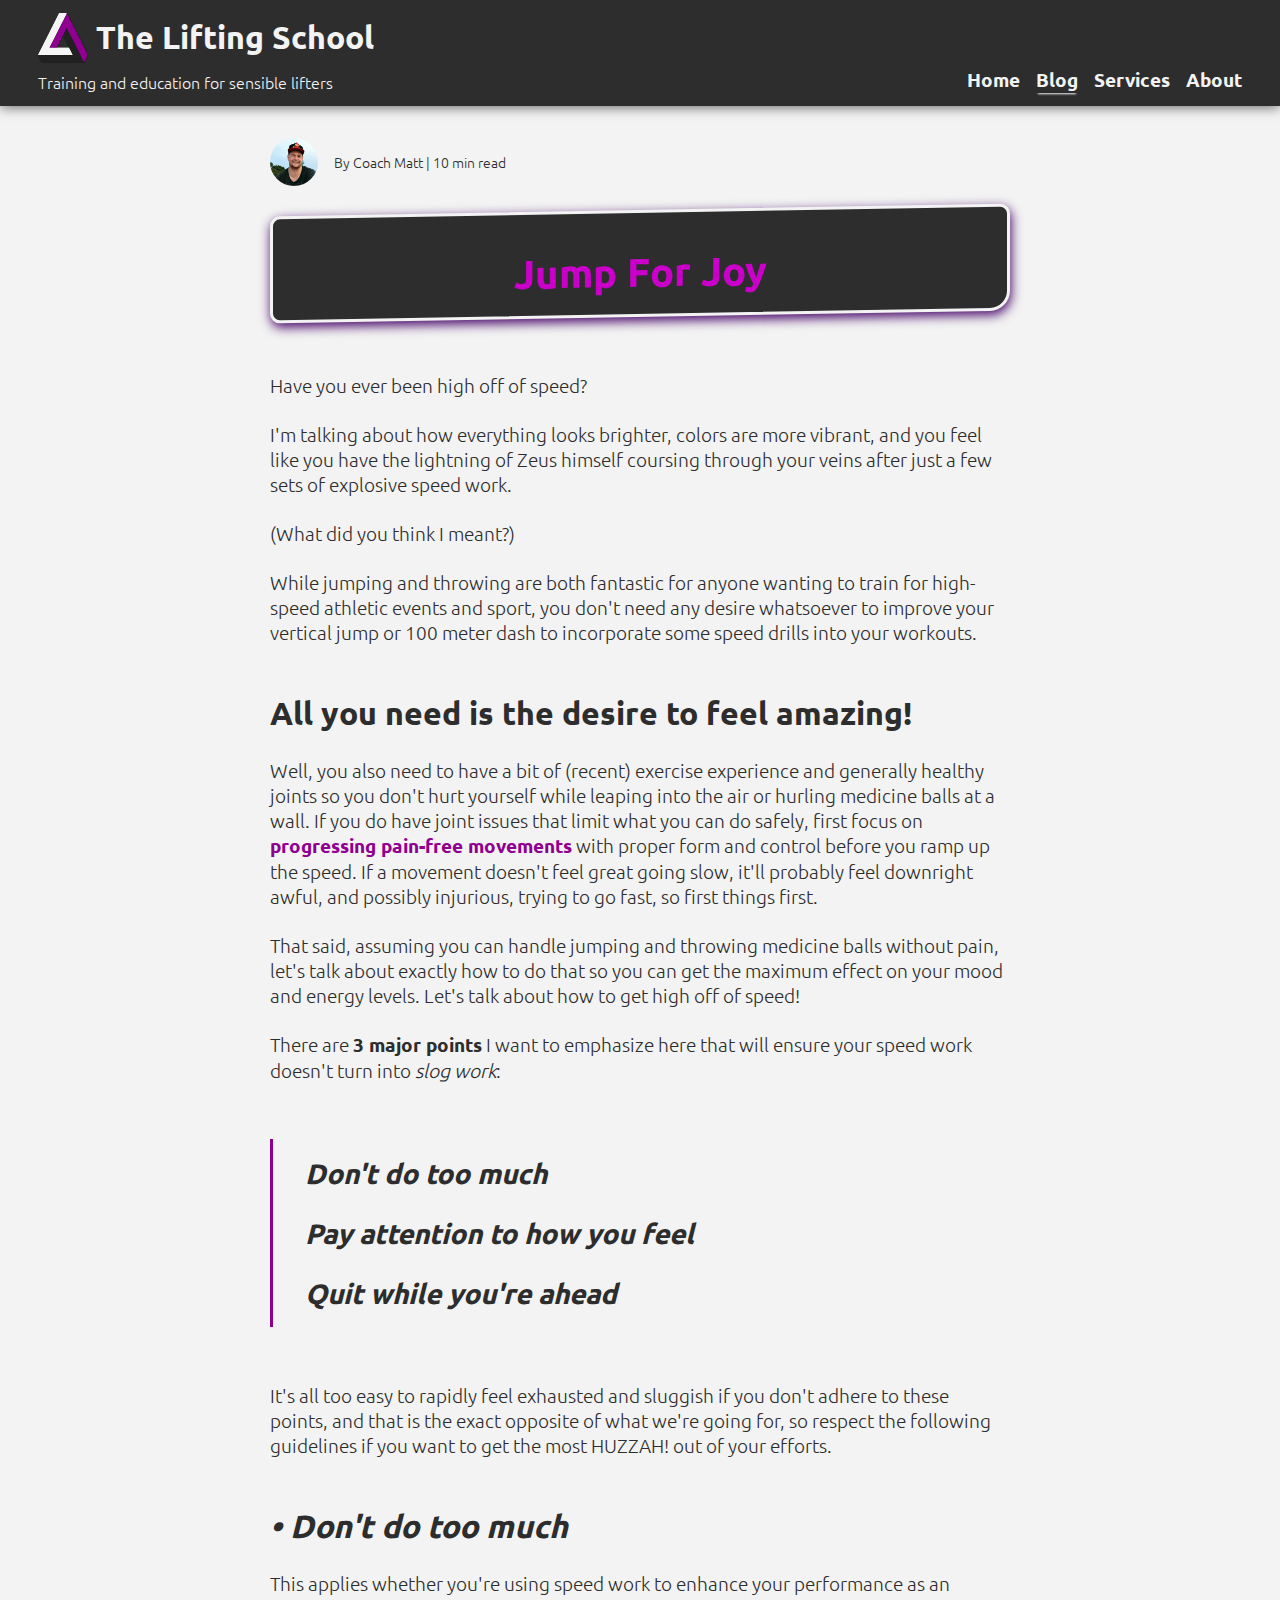
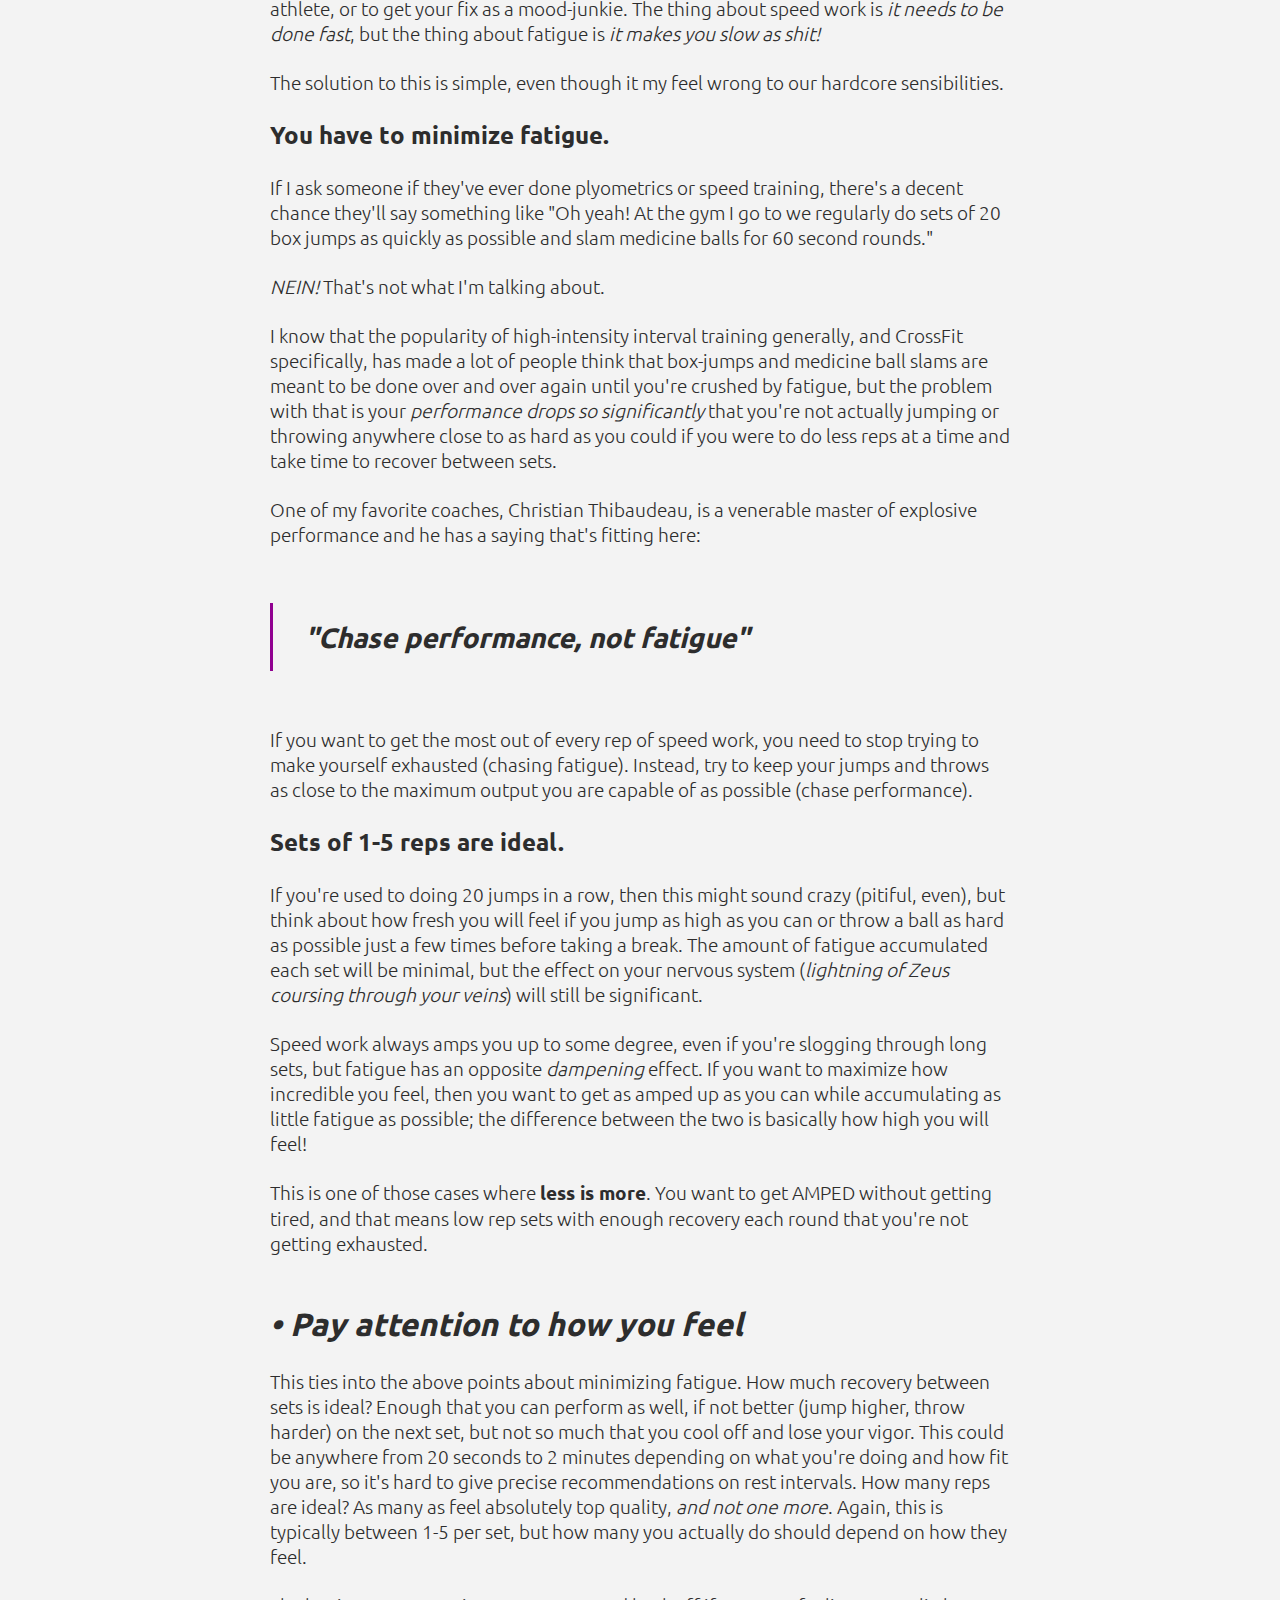
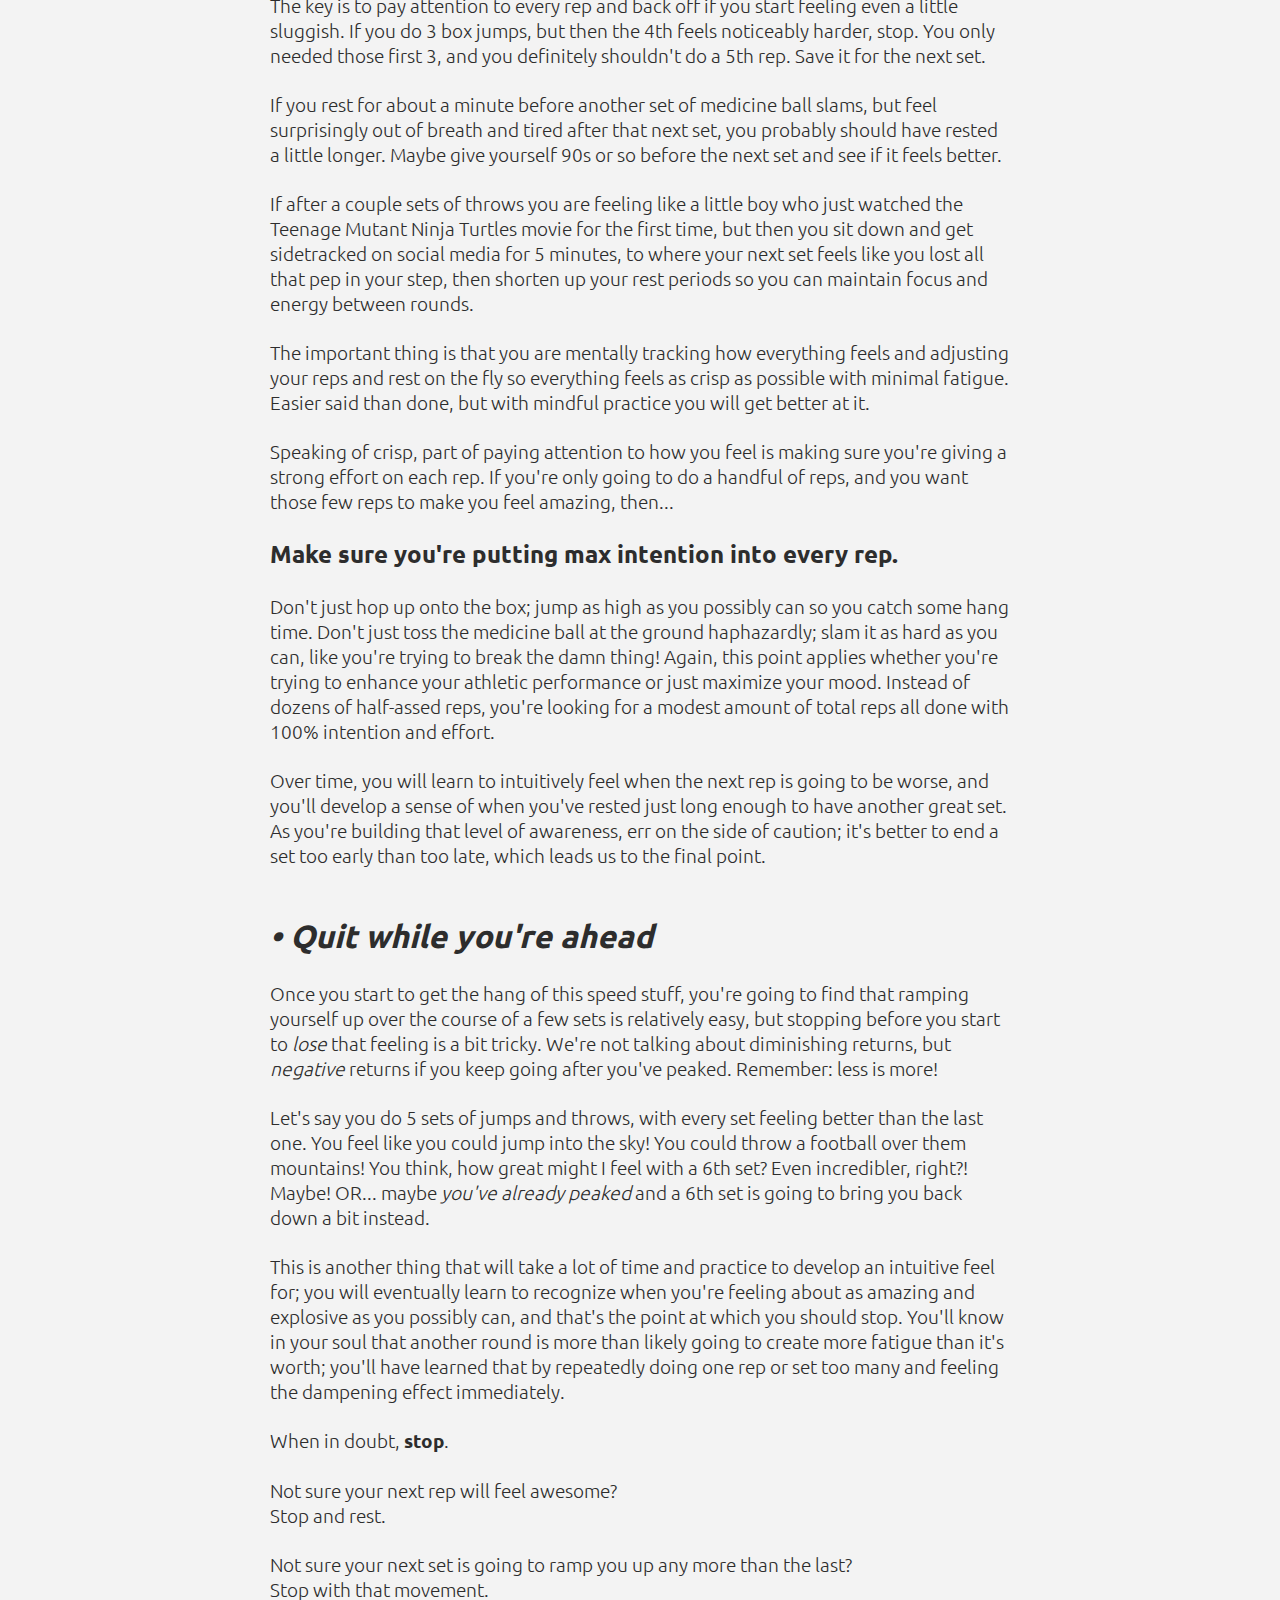
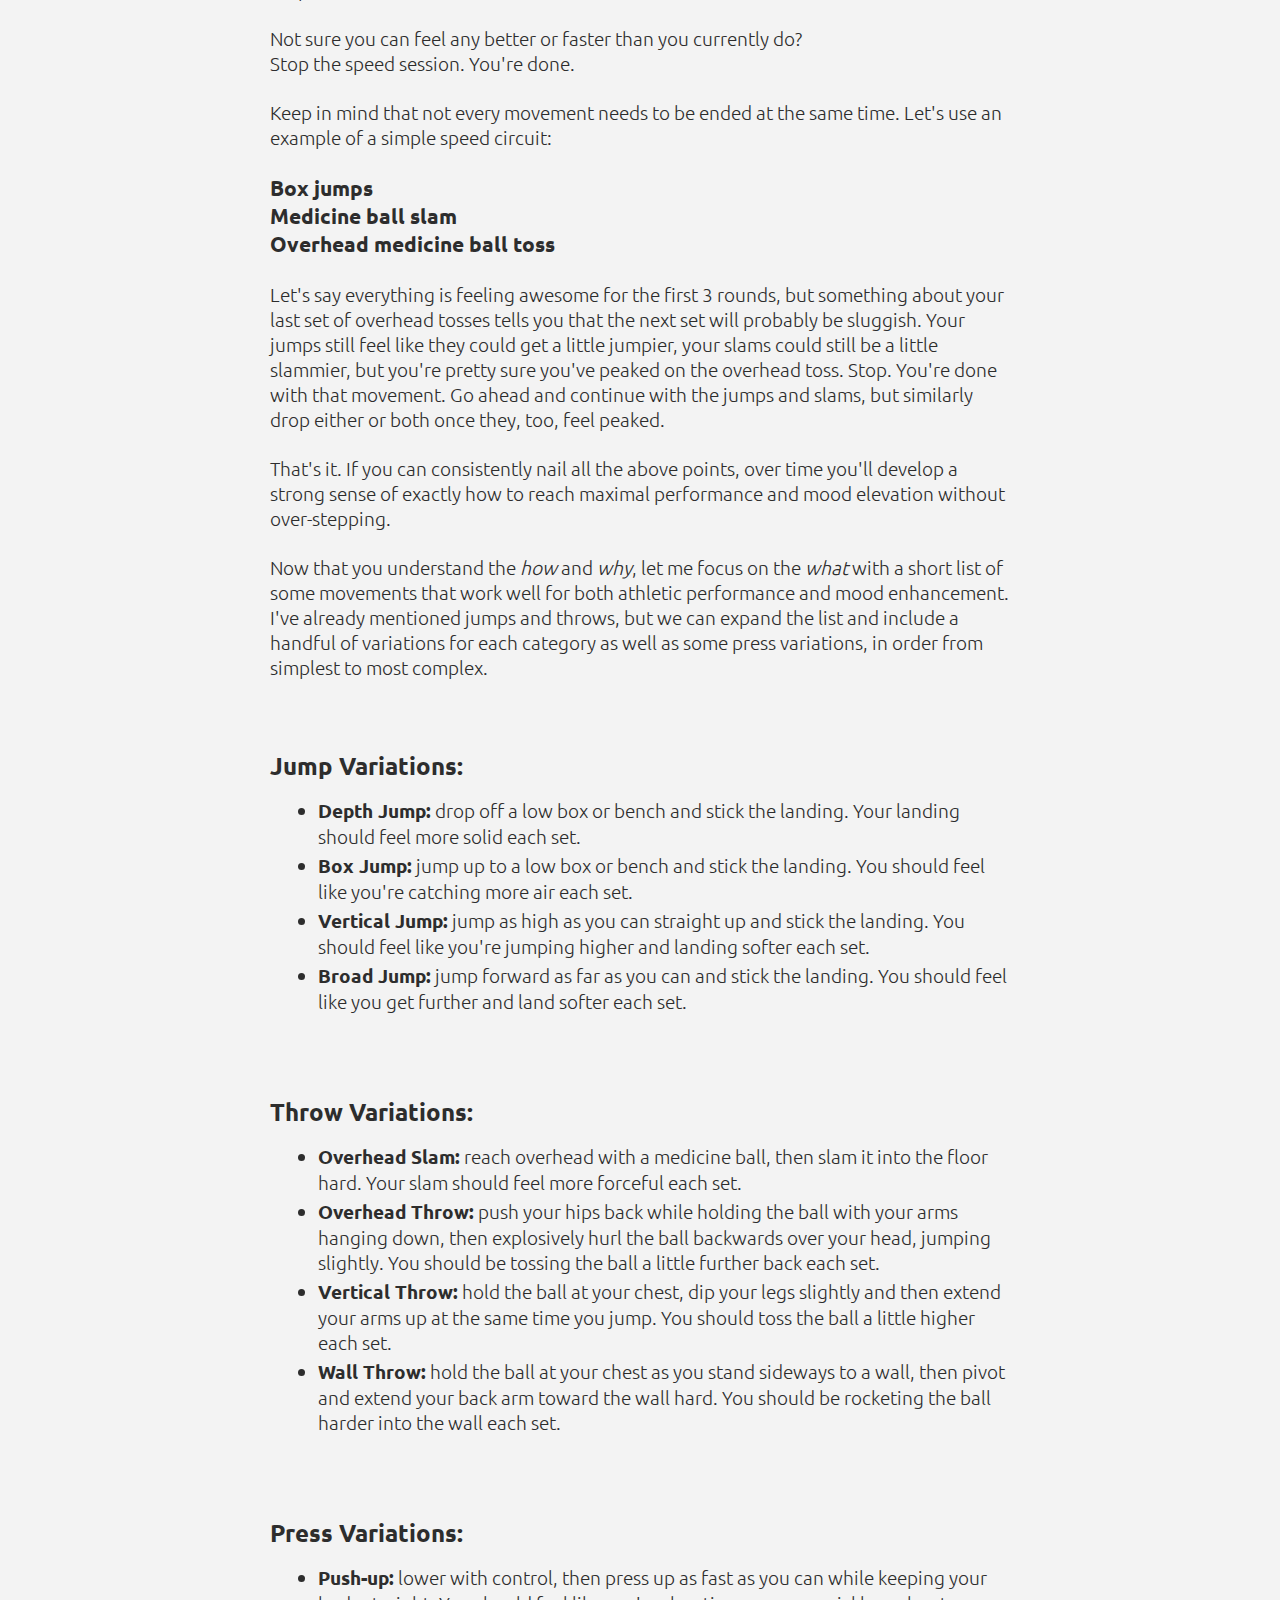
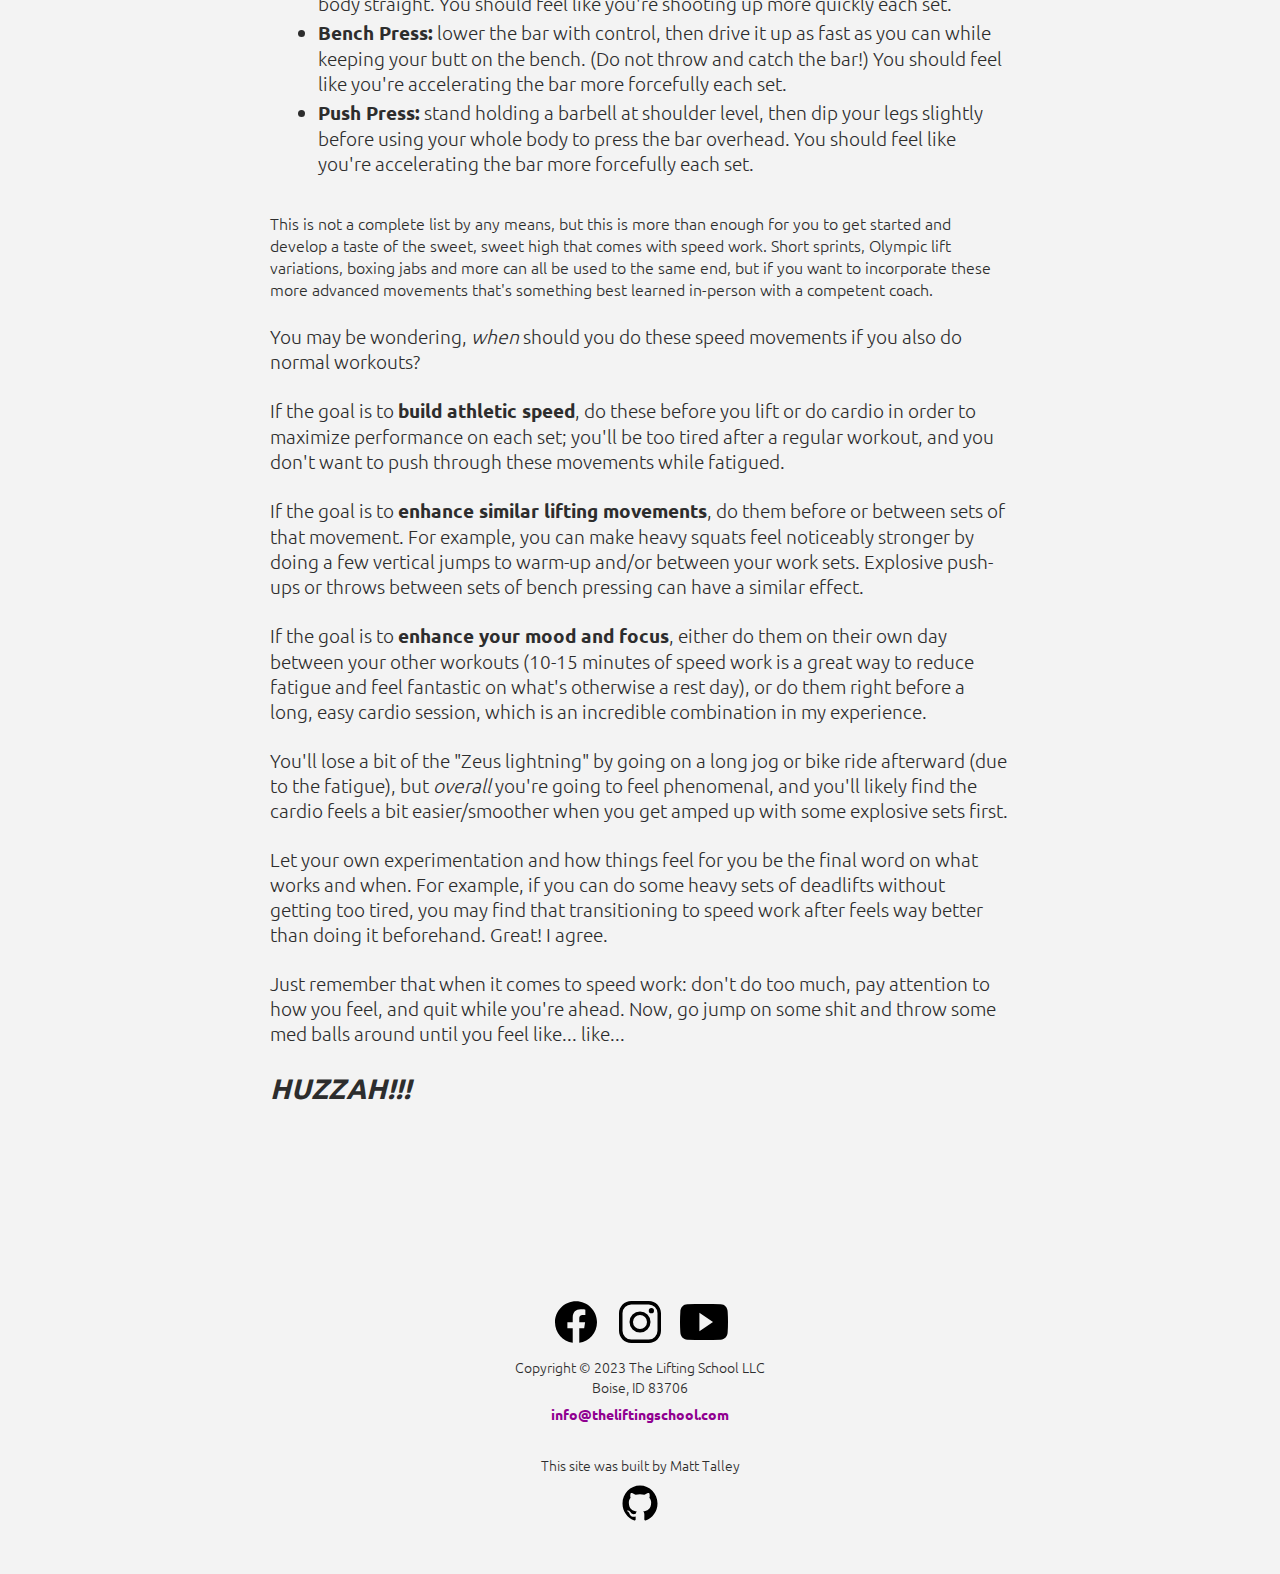
<file: blog/jump-for-joy.html>
<!DOCTYPE html>
<html lang="en">
  <head>
    <meta charset="UTF-8" />
    <meta http-equiv="X-UA-Compatible" content="IE=edge" />
    <meta name="viewport" content="width=device-width, initial-scale=1.0" />
    <meta name="author" content="Matt Talley" />
    <meta name="referrer" content="origin" />

    <title>The Lifting School | Jump For Joy</title>
    <meta
      name="description"
      content="Explosive exercise like jumping and throwing isn't just for athletes, it's for anyone who wants to feel amazing!"
    />

    <link rel="icon" type="image/x-icon" href="../pics/favicon.png" />
    <link rel="stylesheet" href="../style.css" />
    <script src="../script.js" defer></script>
  </head>

  <body>
    <header id="header">
      <div id="siteID">
        <div id="siteName">
          <img
            src="../icons/logo.svg"
            id="bizLogo"
            alt="Penrose triangle with white, neon-purple and charcoal-grey sides"
          />
          <a href="../">
            <h2 id="bizName" class="headerText">The Lifting School</h2>
          </a>
        </div>

        <p id="tagLine" class="headerText">
          Training and education for sensible lifters
        </p>
      </div>

      <!-- <div id="searchBar"></div> -->
      <!-- <div id="colorMode"></div> -->

      <input type="image" src="../icons/menu.svg" id="menuIcon" />

      <div id="menuBar">
        <a href="../" class="headerText menuBarItem"> Home</a>
        <a href="../blog.html" class="headerText menuBarItem currentPage">
          Blog</a
        >
        <a href="../services.html" class="headerText menuBarItem"> Services</a>
        <a href="../about.html" class="headerText menuBarItem"> About</a>
      </div>
    </header>

    <!-- MAIN BODY -->
    <article class="flexColumn">
      <div class="flexRow blogAuthor">
        <img
          src="../pics/matt.JPG"
          class="blogAuthorPic"
          onclick="location.href='../about.html'"
        />
        <p class="smallText">By Coach Matt | 10 min read</p>
      </div>
      <div id="blogTitleContainer">
        <h1 id="blogTitle">Jump For Joy</h1>
      </div>

      <p>Have you ever been high off of speed?</p>

      <p>
        I'm talking about how everything looks brighter, colors are more
        vibrant, and you feel like you have the lightning of Zeus himself
        coursing through your veins after just a few sets of explosive speed
        work.
      </p>

      <p>(What did you think I meant?)</p>

      <p>
        While jumping and throwing are both fantastic for anyone wanting to
        train for high-speed athletic events and sport, you don't need any
        desire whatsoever to improve your vertical jump or 100 meter dash to
        incorporate some speed drills into your workouts.
      </p>

      <h2>All you need is the desire to feel amazing!</h2>

      <p>
        Well, you also need to have a bit of (recent) exercise experience and
        generally healthy joints so you don't hurt yourself while leaping into
        the air or hurling medicine balls at a wall. If you do have joint issues
        that limit what you can do safely, first focus on
        <a href="./lifting-medicine.html" target="_blank"
          >progressing pain-free movements</a
        >
        with proper form and control before you ramp up the speed. If a movement
        doesn't feel great going slow, it'll probably feel downright awful, and
        possibly injurious, trying to go fast, so first things first.
      </p>

      <p>
        That said, assuming you can handle jumping and throwing medicine balls
        without pain, let's talk about exactly how to do that so you can get the
        maximum effect on your mood and energy levels. Let's talk about how to
        get high off of speed!
      </p>

      <p>
        There are <strong>3 major points</strong> I want to emphasize here that
        will ensure your speed work doesn't turn into <em>slog work</em>:
      </p>

      <div class="leftBorderList">
        <h3>Don't do too much</h3>
        <h3>Pay attention to how you feel</h3>
        <h3>Quit while you're ahead</h3>
      </div>

      <p>
        It's all too easy to rapidly feel exhausted and sluggish if you don't
        adhere to these points, and that is the exact opposite of what we're
        going for, so respect the following guidelines if you want to get the
        most HUZZAH! out of your efforts.
      </p>

      <h2 class="italicText">• Don't do too much</h2>

      <p>
        This applies whether you're using speed work to enhance your performance
        as an athlete, or to get your fix as a mood-junkie. The thing about
        speed work is <em>it needs to be done fast</em>, but the thing about
        fatigue is <em>it makes you slow as shit!</em>
      </p>

      <p>
        The solution to this is simple, even though it my feel wrong to our
        hardcore sensibilities.
      </p>

      <h4>You have to minimize fatigue.</h4>

      <p>
        If I ask someone if they've ever done plyometrics or speed training,
        there's a decent chance they'll say something like "Oh yeah! At the gym
        I go to we regularly do sets of 20 box jumps as quickly as possible and
        slam medicine balls for 60 second rounds."
      </p>

      <p><em>NEIN!</em> That's not what I'm talking about.</p>

      <p>
        I know that the popularity of high-intensity interval training
        generally, and CrossFit specifically, has made a lot of people think
        that box-jumps and medicine ball slams are meant to be done over and
        over again until you're crushed by fatigue, but the problem with that is
        your <em>performance drops so significantly</em> that you're not
        actually jumping or throwing anywhere close to as hard as you could if
        you were to do less reps at a time and take time to recover between
        sets.
      </p>

      <p>
        One of my favorite coaches, Christian Thibaudeau, is a venerable master
        of explosive performance and he has a saying that's fitting here:
      </p>

      <div class="leftBorderList">
        <h3>"Chase performance, not fatigue"</h3>
      </div>

      <p>
        If you want to get the most out of every rep of speed work, you need to
        stop trying to make yourself exhausted (chasing fatigue). Instead, try
        to keep your jumps and throws as close to the maximum output you are
        capable of as possible (chase performance).
      </p>

      <h4>Sets of 1-5 reps are ideal.</h4>

      <p>
        If you're used to doing 20 jumps in a row, then this might sound crazy
        (pitiful, even), but think about how fresh you will feel if you jump as
        high as you can or throw a ball as hard as possible just a few times
        before taking a break. The amount of fatigue accumulated each set will
        be minimal, but the effect on your nervous system (<em
          >lightning of Zeus coursing through your veins</em
        >) will still be significant.
      </p>

      <p>
        Speed work always amps you up to some degree, even if you're slogging
        through long sets, but fatigue has an opposite
        <em>dampening</em> effect. If you want to maximize how incredible you
        feel, then you want to get as amped up as you can while accumulating as
        little fatigue as possible; the difference between the two is basically
        how high you will feel!
      </p>

      <p>
        This is one of those cases where <strong>less is more</strong>. You want
        to get AMPED without getting tired, and that means low rep sets with
        enough recovery each round that you're not getting exhausted.
      </p>

      <h2 class="italicText">• Pay attention to how you feel</h2>

      <p>
        This ties into the above points about minimizing fatigue. How much
        recovery between sets is ideal? Enough that you can perform as well, if
        not better (jump higher, throw harder) on the next set, but not so much
        that you cool off and lose your vigor. This could be anywhere from 20
        seconds to 2 minutes depending on what you're doing and how fit you are,
        so it's hard to give precise recommendations on rest intervals. How many
        reps are ideal? As many as feel absolutely top quality,
        <em>and not one more</em>. Again, this is typically between 1-5 per set,
        but how many you actually do should depend on how they feel.
      </p>

      <p>
        The key is to pay attention to every rep and back off if you start
        feeling even a little sluggish. If you do 3 box jumps, but then the 4th
        feels noticeably harder, stop. You only needed those first 3, and you
        definitely shouldn't do a 5th rep. Save it for the next set.
      </p>

      <p>
        If you rest for about a minute before another set of medicine ball
        slams, but feel surprisingly out of breath and tired after that next
        set, you probably should have rested a little longer. Maybe give
        yourself 90s or so before the next set and see if it feels better.
      </p>

      <p>
        If after a couple sets of throws you are feeling like a little boy who
        just watched the Teenage Mutant Ninja Turtles movie for the first time,
        but then you sit down and get sidetracked on social media for 5 minutes,
        to where your next set feels like you lost all that pep in your step,
        then shorten up your rest periods so you can maintain focus and energy
        between rounds.
      </p>

      <p>
        The important thing is that you are mentally tracking how everything
        feels and adjusting your reps and rest on the fly so everything feels as
        crisp as possible with minimal fatigue. Easier said than done, but with
        mindful practice you will get better at it.
      </p>

      <p>
        Speaking of crisp, part of paying attention to how you feel is making
        sure you're giving a strong effort on each rep. If you're only going to
        do a handful of reps, and you want those few reps to make you feel
        amazing, then...
      </p>

      <h4>Make sure you're putting max intention into every rep.</h4>

      <p>
        Don't just hop up onto the box; jump as high as you possibly can so you
        catch some hang time. Don't just toss the medicine ball at the ground
        haphazardly; slam it as hard as you can, like you're trying to break the
        damn thing! Again, this point applies whether you're trying to enhance
        your athletic performance or just maximize your mood. Instead of dozens
        of half-assed reps, you're looking for a modest amount of total reps all
        done with 100% intention and effort.
      </p>

      <p>
        Over time, you will learn to intuitively feel when the next rep is going
        to be worse, and you'll develop a sense of when you've rested just long
        enough to have another great set. As you're building that level of
        awareness, err on the side of caution; it's better to end a set too
        early than too late, which leads us to the final point.
      </p>

      <h2 class="italicText flexRow">• Quit while you're ahead</h2>

      <p>
        Once you start to get the hang of this speed stuff, you're going to find
        that ramping yourself up over the course of a few sets is relatively
        easy, but stopping before you start to <em>lose</em> that feeling is a
        bit tricky. We're not talking about diminishing returns, but
        <em>negative</em> returns if you keep going after you've peaked.
        Remember: less is more!
      </p>

      <p>
        Let's say you do 5 sets of jumps and throws, with every set feeling
        better than the last one. You feel like you could jump into the sky! You
        could throw a football over them mountains! You think, how great might I
        feel with a 6th set? Even incredibler, right?! Maybe! OR... maybe
        <em>you've already peaked</em> and a 6th set is going to bring you back
        down a bit instead.
      </p>

      <p>
        This is another thing that will take a lot of time and practice to
        develop an intuitive feel for; you will eventually learn to recognize
        when you're feeling about as amazing and explosive as you possibly can,
        and that's the point at which you should stop. You'll know in your soul
        that another round is more than likely going to create more fatigue than
        it's worth; you'll have learned that by repeatedly doing one rep or set
        too many and feeling the dampening effect immediately.
      </p>

      <p>When in doubt, <strong>stop</strong>.</p>

      <p>
        Not sure your next rep will feel awesome?<br />
        Stop and rest.
      </p>

      <p>
        Not sure your next set is going to ramp you up any more than the
        last?<br />
        Stop with that movement.
      </p>

      <p>
        Not sure you can feel any better or faster than you currently do?<br />
        Stop the speed session. You're done.
      </p>
      <p>
        Keep in mind that not every movement needs to be ended at the same time.
        Let's use an example of a simple speed circuit:
      </p>

      <h5>
        Box jumps <br />
        Medicine ball slam <br />
        Overhead medicine ball toss
      </h5>

      <p>
        Let's say everything is feeling awesome for the first 3 rounds, but
        something about your last set of overhead tosses tells you that the next
        set will probably be sluggish. Your jumps still feel like they could get
        a little jumpier, your slams could still be a little slammier, but
        you're pretty sure you've peaked on the overhead toss. Stop. You're done
        with that movement. Go ahead and continue with the jumps and slams, but
        similarly drop either or both once they, too, feel peaked.
      </p>

      <p>
        That's it. If you can consistently nail all the above points, over time
        you'll develop a strong sense of exactly how to reach maximal
        performance and mood elevation without over-stepping.
      </p>

      <p>
        Now that you understand the <em>how</em> and <em>why</em>, let me focus
        on the <em>what</em> with a short list of some movements that work well
        for both athletic performance and mood enhancement. I've already
        mentioned jumps and throws, but we can expand the list and include a
        handful of variations for each category as well as some press
        variations, in order from simplest to most complex.
      </p>

      <br />
      <h4>Jump Variations:</h4>

      <ul>
        <li>
          <strong>Depth Jump:</strong> drop off a low box or bench and stick the
          landing. Your landing should feel more solid each set.
        </li>

        <li>
          <strong>Box Jump:</strong> jump up to a low box or bench and stick the
          landing. You should feel like you're catching more air each set.
        </li>

        <li>
          <strong>Vertical Jump:</strong> jump as high as you can straight up
          and stick the landing. You should feel like you're jumping higher and
          landing softer each set.
        </li>

        <li>
          <strong>Broad Jump:</strong> jump forward as far as you can and stick
          the landing. You should feel like you get further and land softer each
          set.
        </li>
      </ul>

      <br />
      <h4>Throw Variations:</h4>

      <ul>
        <li>
          <strong>Overhead Slam:</strong> reach overhead with a medicine ball,
          then slam it into the floor hard. Your slam should feel more forceful
          each set.
        </li>

        <li>
          <strong>Overhead Throw:</strong> push your hips back while holding the
          ball with your arms hanging down, then explosively hurl the ball
          backwards over your head, jumping slightly. You should be tossing the
          ball a little further back each set.
        </li>

        <li>
          <strong>Vertical Throw:</strong> hold the ball at your chest, dip your
          legs slightly and then extend your arms up at the same time you jump.
          You should toss the ball a little higher each set.
        </li>

        <li>
          <strong>Wall Throw:</strong> hold the ball at your chest as you stand
          sideways to a wall, then pivot and extend your back arm toward the
          wall hard. You should be rocketing the ball harder into the wall each
          set.
        </li>
      </ul>

      <br />
      <h4>Press Variations:</h4>

      <ul>
        <li>
          <strong>Push-up:</strong> lower with control, then press up as fast as
          you can while keeping your body straight. You should feel like you're
          shooting up more quickly each set.
        </li>

        <li>
          <strong>Bench Press:</strong> lower the bar with control, then drive
          it up as fast as you can while keeping your butt on the bench. (Do not
          throw and catch the bar!) You should feel like you're accelerating the
          bar more forcefully each set.
        </li>

        <li>
          <strong>Push Press:</strong> stand holding a barbell at shoulder
          level, then dip your legs slightly before using your whole body to
          press the bar overhead. You should feel like you're accelerating the
          bar more forcefully each set.
        </li>
      </ul>

      This is not a complete list by any means, but this is more than enough for
      you to get started and develop a taste of the sweet, sweet high that comes
      with speed work. Short sprints, Olympic lift variations, boxing jabs and
      more can all be used to the same end, but if you want to incorporate these
      more advanced movements that's something best learned in-person with a
      competent coach.

      <p>
        You may be wondering, <em>when</em> should you do these speed movements
        if you also do normal workouts?
      </p>

      <p>
        If the goal is to <strong>build athletic speed</strong>, do these before
        you lift or do cardio in order to maximize performance on each set;
        you'll be too tired after a regular workout, and you don't want to push
        through these movements while fatigued.
      </p>

      <p>
        If the goal is to <strong>enhance similar lifting movements</strong>, do
        them before or between sets of that movement. For example, you can make
        heavy squats feel noticeably stronger by doing a few vertical jumps to
        warm-up and/or between your work sets. Explosive push-ups or throws
        between sets of bench pressing can have a similar effect.
      </p>

      <p>
        If the goal is to <strong>enhance your mood and focus</strong>, either
        do them on their own day between your other workouts (10-15 minutes of
        speed work is a great way to reduce fatigue and feel fantastic on what's
        otherwise a rest day), or do them right before a long, easy cardio
        session, which is an incredible combination in my experience.
      </p>

      <p>
        You'll lose a bit of the "Zeus lightning" by going on a long jog or bike
        ride afterward (due to the fatigue), but <em>overall</em> you're going
        to feel phenomenal, and you'll likely find the cardio feels a bit
        easier/smoother when you get amped up with some explosive sets first.
      </p>

      <p>
        Let your own experimentation and how things feel for you be the final
        word on what works and when. For example, if you can do some heavy sets
        of deadlifts without getting too tired, you may find that transitioning
        to speed work after feels way better than doing it beforehand. Great! I
        agree.
      </p>

      <p>
        Just remember that when it comes to speed work: don't do too much, pay
        attention to how you feel, and quit while you're ahead. Now, go jump on
        some shit and throw some med balls around until you feel like... like...
      </p>

      <h3 class="italicText">HUZZAH!!!</h3>
    </article>

    <button
      id="scrollToTopButton"
      class="hidden"
      onclick="scrollToTop()"
    ></button>

    <footer>
      <div id="footerTop">
        <div id="socialMediaIcons">
          <a href="https://www.facebook.com/TheLiftingSchool" target="_blank">
            <img
              id="facebookLogo"
              class="footerLogo"
              src="../icons/facebook.svg"
            />
          </a>
          <a href="https://www.instagram.com/liftingschool/" target="_blank">
            <img
              id="instaLogo"
              class="footerLogo"
              src="../icons/instagram.svg"
            />
          </a>
          <a
            href="https://www.youtube.com/@theliftingschool3083"
            target="_blank"
          >
            <img
              id="youtubeLogo"
              class="footerLogo"
              src="../icons/youtube.svg"
            />
          </a>
        </div>

        <p id="siteCopyright">
          Copyright &copy 2023 The Lifting School LLC
          <br />
          Boise, ID 83706
        </p>

        <a id="siteMail" href="mailto: info@theliftingschool.com"
          >info@theliftingschool.com</a
        >
      </div>

      <div id="footerBot">
        <p id="siteCredit">This site was built by Matt Talley</p>
        <a href="https://github.com/socrastein" target="_blank">
          <img id="gitLogo" class="footerLogo" src="../icons/github.svg" />
        </a>
      </div>
    </footer>
  </body>
</html>
</file>
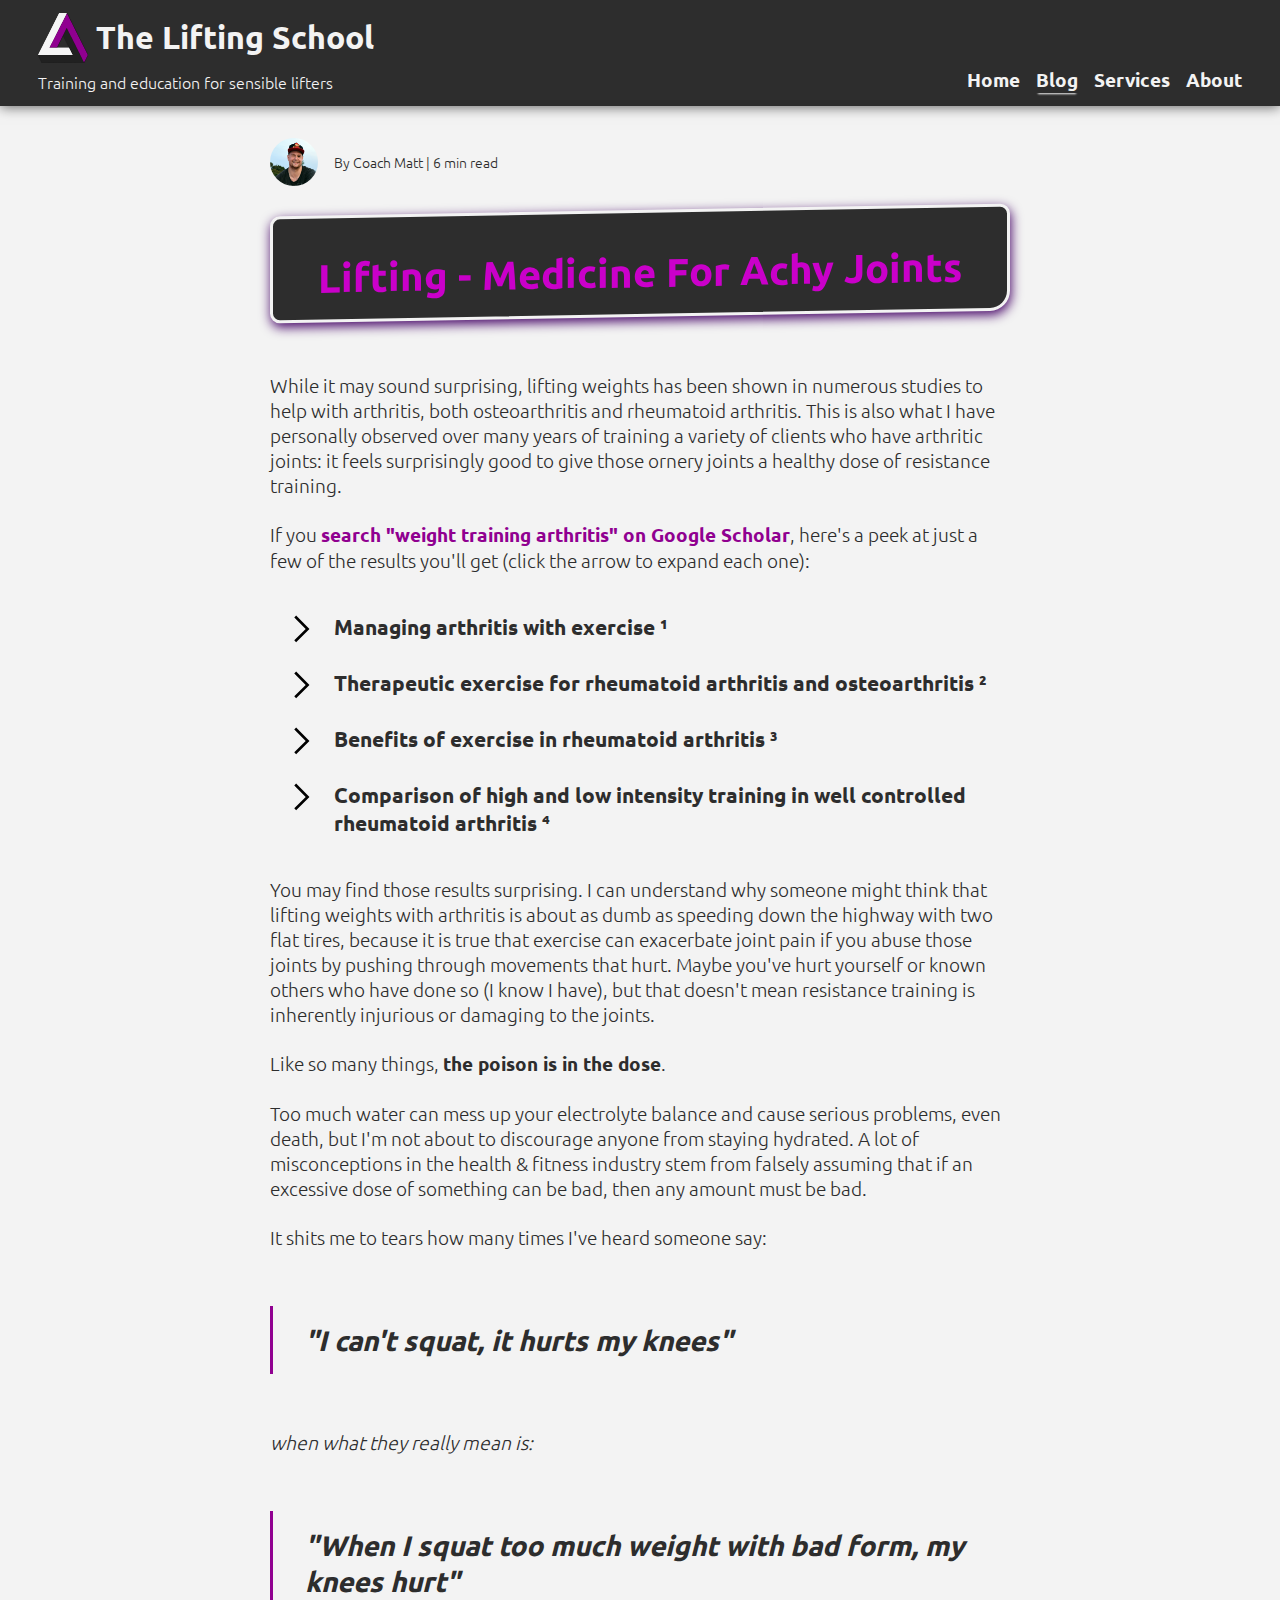
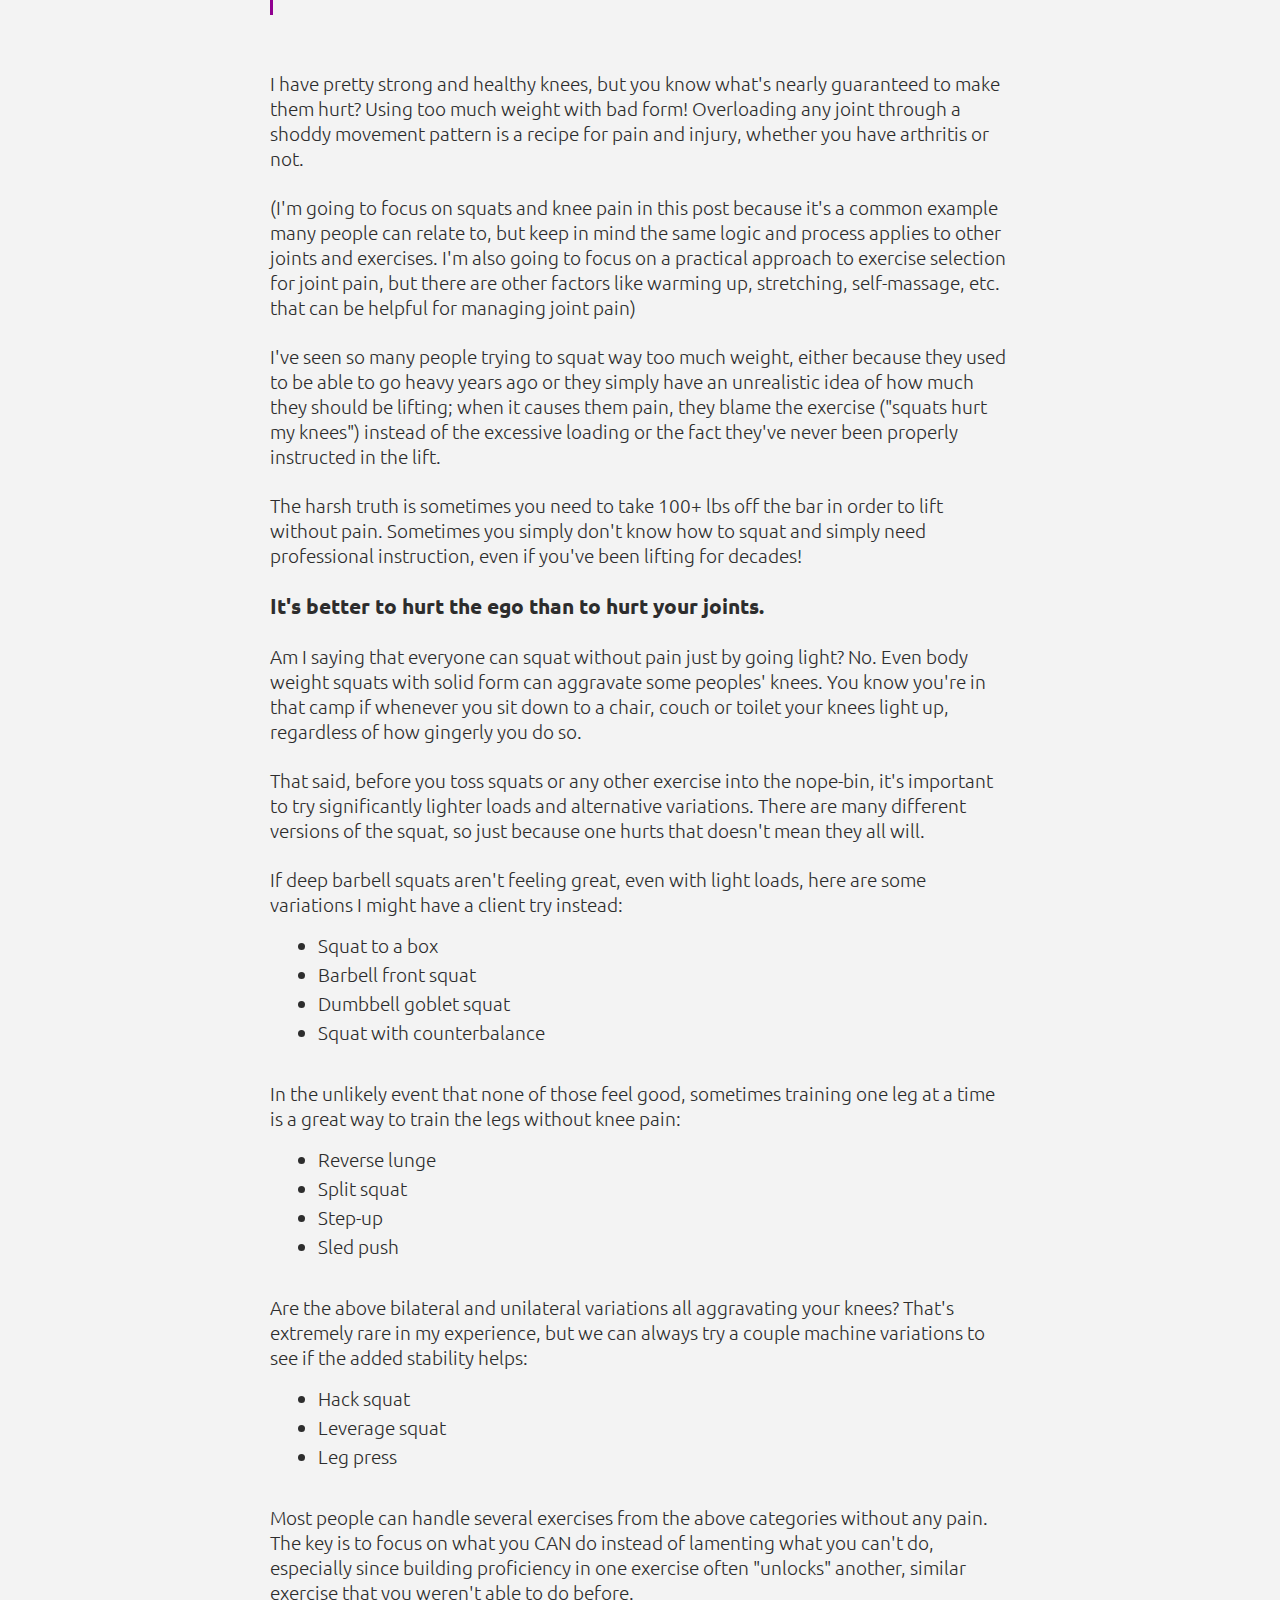
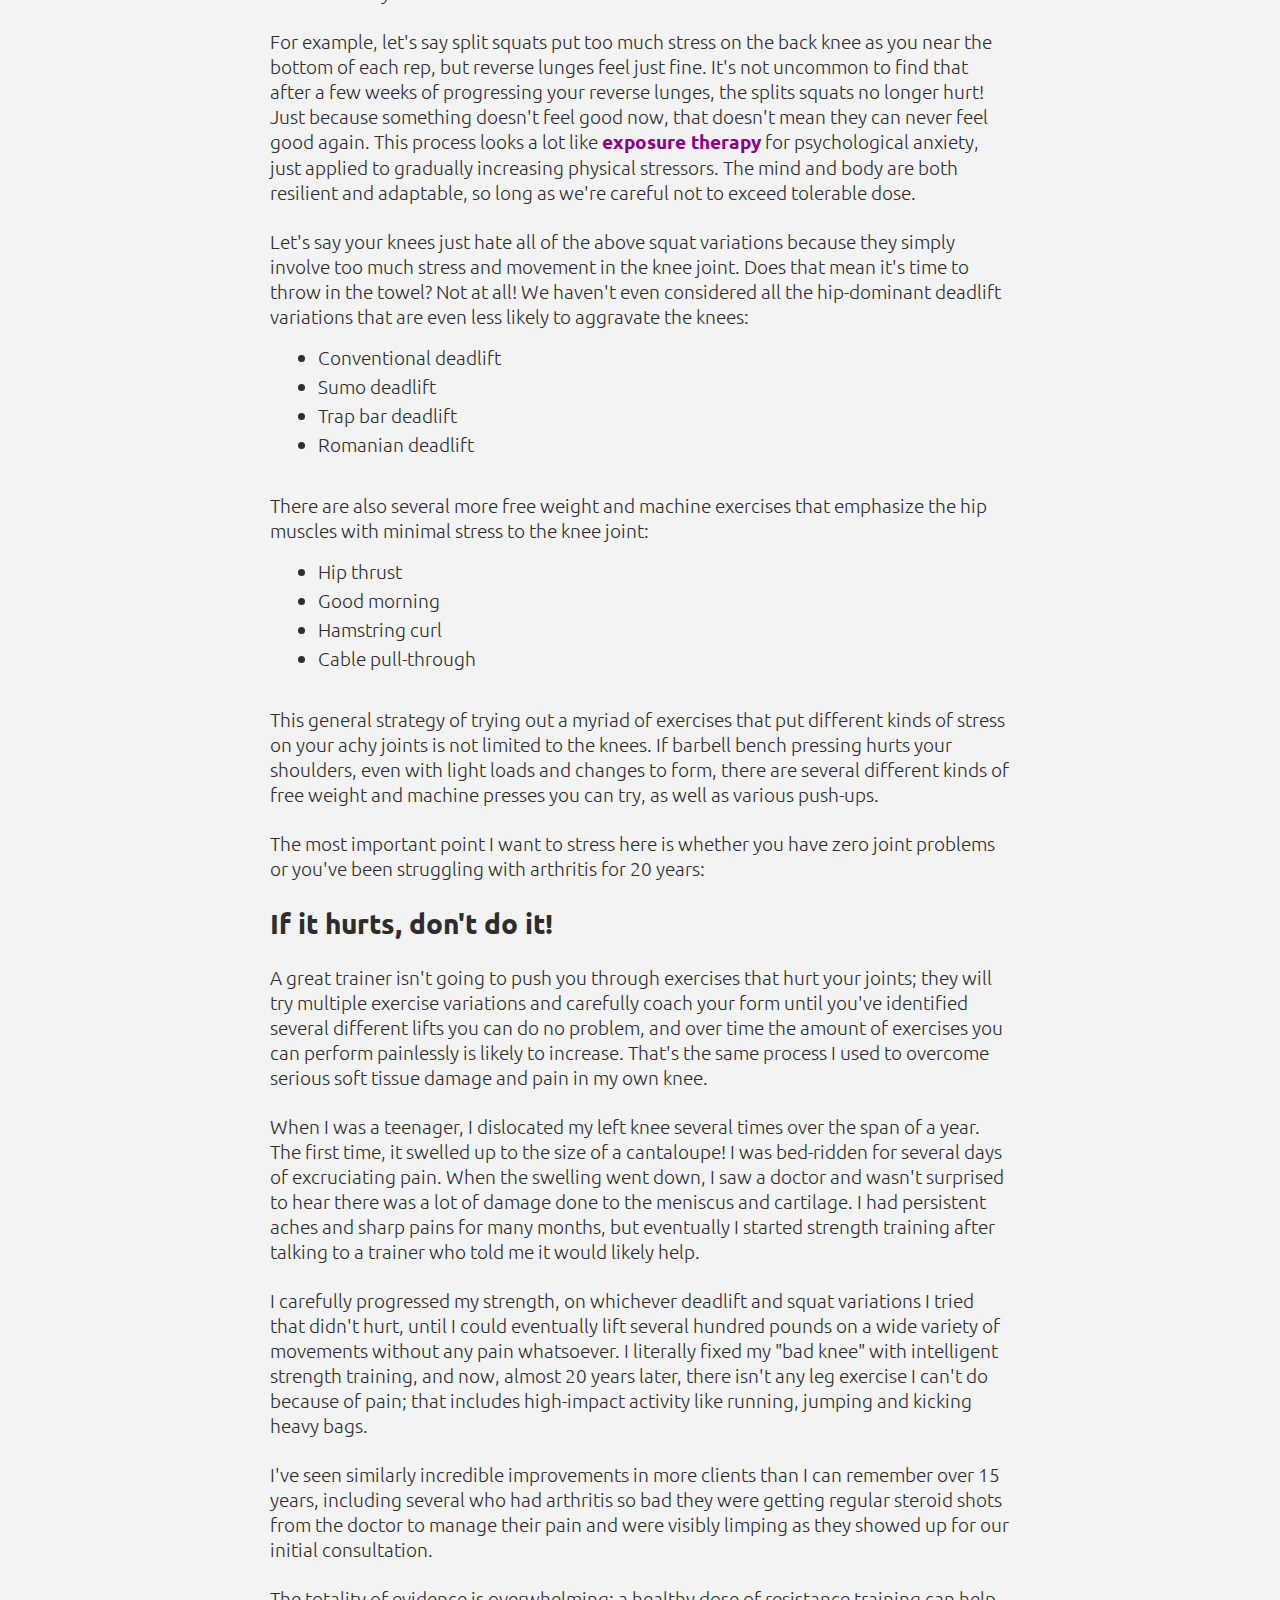
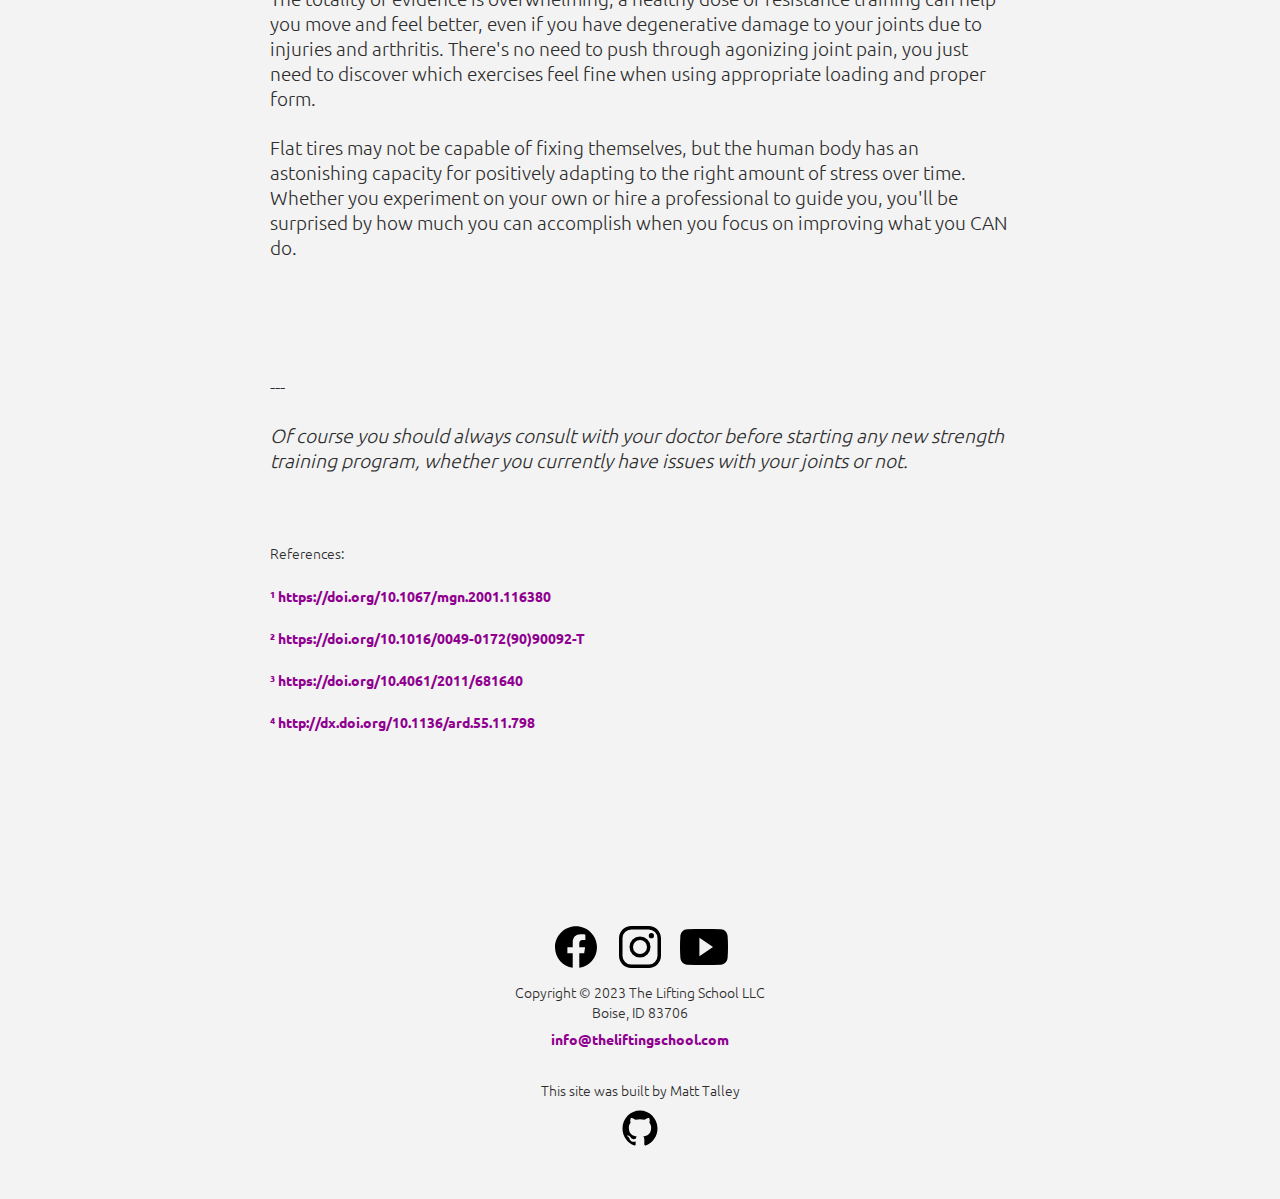
<file: blog/lifting-medicine.html>
<!DOCTYPE html>
<html lang="en">
  <head>
    <meta charset="UTF-8" />
    <meta http-equiv="X-UA-Compatible" content="IE=edge" />
    <meta name="viewport" content="width=device-width, initial-scale=1.0" />
    <meta name="author" content="Matt Talley" />
    <meta name="referrer" content="origin" />

    <title>The Lifting School | Lifting - Medicine For Achy Joints</title>
    <meta
      name="description"
      content="While it may sound surprising, lifting weights has been shown in numerous studies to help with joint pain, even arthritis."
    />

    <meta
      property="og:title"
      content="The Lifting School | Lifting - Medicine For Achy Joints"
    />
    <meta property="og:type" content="article" />
    <meta
      property="og:description"
      content="While it may sound surprising, lifting weights has been shown in numerous studies to help with joint pain, even arthritis."
    />
    <meta
      property="og:url"
      content="https://theliftingschool.com/blog/lifting-medicine"
    />
    <meta
      property="og:image"
      content="https://theliftingschool.com/blog/blog-pix/lifting-medicine.jpg"
    />
    <meta name="twitter:card" content="summary_large_image" />

    <link rel="icon" type="image/x-icon" href="../pics/favicon.png" />
    <link rel="stylesheet" href="../style.css" />
    <script src="../script.js" defer></script>
  </head>

  <body>
    <header id="header">
      <div id="siteID">
        <div id="siteName">
          <img
            src="../icons/logo.svg"
            id="bizLogo"
            alt="Penrose triangle with white, neon-purple and charcoal-grey sides"
          />
          <a href="../">
            <h2 id="bizName" class="headerText">The Lifting School</h2>
          </a>
        </div>

        <p id="tagLine" class="headerText">
          Training and education for sensible lifters
        </p>
      </div>

      <!-- <div id="searchBar"></div> -->
      <!-- <div id="colorMode"></div> -->

      <input
        type="image"
        src="../icons/menu.svg"
        class="hidden"
        id="menuIcon"
      />

      <div id="menuBar">
        <a href="../" class="headerText menuBarItem"> Home</a>
        <a href="../blog.html" class="headerText menuBarItem currentPage">
          Blog</a
        >
        <a href="../services.html" class="headerText menuBarItem"> Services</a>
        <a href="../about.html" class="headerText menuBarItem"> About</a>
      </div>
    </header>

    <!-- MAIN BODY -->

    <article class="flexColumn">
      <div class="flexRow blogAuthor">
        <img
          src="../pics/matt.JPG"
          class="blogAuthorPic"
          onclick="location.href='../about.html'"
        />
        <p class="smallText">By Coach Matt | 6 min read</p>
      </div>
      <div id="blogTitleContainer">
        <h1 id="blogTitle">Lifting - Medicine For Achy Joints</h1>
      </div>

      <p>
        While it may sound surprising, lifting weights has been shown in
        numerous studies to help with arthritis, both osteoarthritis and
        rheumatoid arthritis. This is also what I have personally observed over
        many years of training a variety of clients who have arthritic joints:
        it feels surprisingly good to give those ornery joints a healthy dose of
        resistance training.
      </p>

      <p>
        If you
        <a
          href="https://scholar.google.com/scholar?hl=en&as_sdt=0%2C13&q=weight+training+arthritis&btnG=&oq=weight+tra"
          target="_blank"
          >search "weight training arthritis" on Google Scholar</a
        >, here's a peek at just a few of the results you'll get (click the
        arrow to expand each one):
      </p>

      <div class="expandingTextContainer">
        <div class="expandingText">
          <div class="expandingTextHeader">
            <img class="expandingTextIcon" src="../icons/arrow.svg" />
            <h5>Managing arthritis with exercise ¹</h5>
          </div>
          <p class="expandingTextBody hidden">
            <span class="italicText"
              >Almost half of all older adults have arthritis, either
              degenerative or inflammatory. Regular exercise is an important
              therapeutic intervention for all types of arthritis. Specifically,
              regular exercise can prevent deconditioning of the muscles, keep
              the joints stable, improve joint function and flexibility,
              decrease pain, enhance aerobic fitness, improve balance, and
              decrease falls.</span
            >
            <br /><br />
            Geriatric Nursing
            <br />
            Volume 22, Issue 3, May-June 2001, Pages 143-150
          </p>
        </div>

        <div class="expandingText">
          <div class="expandingTextHeader">
            <img class="expandingTextIcon" src="../icons/arrow.svg" />
            <h5>
              Therapeutic exercise for rheumatoid arthritis and osteoarthritis ²
            </h5>
          </div>
          <p class="expandingTextBody hidden">
            <span class="italicText"
              >Therapeutic exercise has been shown in studies to be useful in
              the treatment of RA and OA. Beneficial effects have been
              demonstrated in both conditions without apparent worsening of the
              underlying musculoskeletal diseases. Patients with RA and OA
              should be considered for exercise therapy to improve physical
              conditioning, muscle strength, flexibility, and well-being.
            </span>
            <br /><br />
            Seminars in Arthritis and Rheumatism
            <br />
            Volume 20, Issue 1, August 1990, Pages 32-40
          </p>
        </div>

        <div class="expandingText">
          <div class="expandingTextHeader">
            <img class="expandingTextIcon" src="../icons/arrow.svg" />
            <h5>Benefits of exercise in rheumatoid arthritis ³</h5>
          </div>
          <p class="expandingTextBody hidden">
            <span class="italicText"
              >The importance for the inclusion of exercise training in the
              treatment of RA is now clear and proven. Exercise in general seems
              to improve overall function in RA without any proven detrimental
              effects to disease activity. Thus all RA patients should be
              encouraged to include some form of aerobic and resistance exercise
              training as part of their routine care.</span
            >
            <br /><br />
            Journal of Aging Research
            <br />
            Volume 2011, Article ID 681640
          </p>
        </div>

        <div class="expandingText">
          <div class="expandingTextHeader">
            <img class="expandingTextIcon" src="../icons/arrow.svg" />
            <h5>
              Comparison of high and low intensity training in well controlled
              rheumatoid arthritis ⁴
            </h5>
          </div>
          <p class="expandingTextBody hidden">
            <span class="italicText"
              >In conclusion, high intensity exercises had more effect on
              physical condition, joint mobility, and muscle strength than ROM
              exercises and isometric training in patients with well controlled
              disease. No detrimental effect of high intensity training on
              disease activity was found during the exercise course and in the
              12 weeks thereafter.</span
            >
            <br /><br />
            Annals of the Rheumatic Diseases
            <br />
            Volume 55, Issue 11, November 1996, Pages 798-805
          </p>
        </div>
      </div>

      <p>
        You may find those results surprising. I can understand why someone
        might think that lifting weights with arthritis is about as dumb as
        speeding down the highway with two flat tires, because it is true that
        exercise can exacerbate joint pain if you abuse those joints by pushing
        through movements that hurt. Maybe you've hurt yourself or known others
        who have done so (I know I have), but that doesn't mean resistance
        training is inherently injurious or damaging to the joints.
      </p>

      <p>Like so many things, <strong>the poison is in the dose</strong>.</p>

      <p>
        Too much water can mess up your electrolyte balance and cause serious
        problems, even death, but I'm not about to discourage anyone from
        staying hydrated. A lot of misconceptions in the health & fitness
        industry stem from falsely assuming that if an excessive dose of
        something can be bad, then any amount must be bad.
      </p>

      <p>It shits me to tears how many times I've heard someone say:</p>

      <div class="leftBorderList">
        <h3>"I can't squat, it hurts my knees"</h3>
      </div>

      <p class="italicText">when what they really mean is:</p>

      <div class="leftBorderList">
        <h3>"When I squat too much weight with bad form, my knees hurt"</h3>
      </div>

      <p>
        I have pretty strong and healthy knees, but you know what's nearly
        guaranteed to make them hurt? Using too much weight with bad form!
        Overloading any joint through a shoddy movement pattern is a recipe for
        pain and injury, whether you have arthritis or not.
      </p>

      <p>
        (I'm going to focus on squats and knee pain in this post because it's a
        common example many people can relate to, but keep in mind the same
        logic and process applies to other joints and exercises. I'm also going
        to focus on a practical approach to exercise selection for joint pain,
        but there are other factors like warming up, stretching, self-massage,
        etc. that can be helpful for managing joint pain)
      </p>

      <p>
        I've seen so many people trying to squat way too much weight, either
        because they used to be able to go heavy years ago or they simply have
        an unrealistic idea of how much they should be lifting; when it causes
        them pain, they blame the exercise ("squats hurt my knees") instead of
        the excessive loading or the fact they've never been properly instructed
        in the lift.
      </p>

      <p>
        The harsh truth is sometimes you need to take 100+ lbs off the bar in
        order to lift without pain. Sometimes you simply don't know how to squat
        and simply need professional instruction, even if you've been lifting
        for decades!
      </p>

      <h5>It's better to hurt the ego than to hurt your joints.</h5>

      <p>
        Am I saying that everyone can squat without pain just by going light?
        No. Even body weight squats with solid form can aggravate some peoples'
        knees. You know you're in that camp if whenever you sit down to a chair,
        couch or toilet your knees light up, regardless of how gingerly you do
        so.
      </p>

      <p>
        That said, before you toss squats or any other exercise into the
        nope-bin, it's important to try significantly lighter loads and
        alternative variations. There are many different versions of the squat,
        so just because one hurts that doesn't mean they all will.
      </p>

      <p>
        If deep barbell squats aren't feeling great, even with light loads, here
        are some variations I might have a client try instead:
      </p>

      <ul>
        <li>Squat to a box</li>
        <li>Barbell front squat</li>
        <li>Dumbbell goblet squat</li>
        <li>Squat with counterbalance</li>
      </ul>

      <p>
        In the unlikely event that none of those feel good, sometimes training
        one leg at a time is a great way to train the legs without knee pain:
      </p>

      <ul>
        <li>Reverse lunge</li>
        <li>Split squat</li>
        <li>Step-up</li>
        <li>Sled push</li>
      </ul>

      <p>
        Are the above bilateral and unilateral variations all aggravating your
        knees? That's extremely rare in my experience, but we can always try a
        couple machine variations to see if the added stability helps:
      </p>

      <ul>
        <li>Hack squat</li>
        <li>Leverage squat</li>
        <li>Leg press</li>
      </ul>

      <p>
        Most people can handle several exercises from the above categories
        without any pain. The key is to focus on what you CAN do instead of
        lamenting what you can't do, especially since building proficiency in
        one exercise often "unlocks" another, similar exercise that you weren't
        able to do before.
      </p>

      <p>
        For example, let's say split squats put too much stress on the back knee
        as you near the bottom of each rep, but reverse lunges feel just fine.
        It's not uncommon to find that after a few weeks of progressing your
        reverse lunges, the splits squats no longer hurt! Just because something
        doesn't feel good now, that doesn't mean they can never feel good again.
        This process looks a lot like
        <a href="https://en.wikipedia.org/wiki/Exposure_therapy" target="_blank"
          >exposure therapy</a
        >
        for psychological anxiety, just applied to gradually increasing physical
        stressors. The mind and body are both resilient and adaptable, so long
        as we're careful not to exceed tolerable dose.
      </p>

      <p>
        Let's say your knees just hate all of the above squat variations because
        they simply involve too much stress and movement in the knee joint. Does
        that mean it's time to throw in the towel? Not at all! We haven't even
        considered all the hip-dominant deadlift variations that are even less
        likely to aggravate the knees:
      </p>

      <ul>
        <li>Conventional deadlift</li>
        <li>Sumo deadlift</li>
        <li>Trap bar deadlift</li>
        <li>Romanian deadlift</li>
      </ul>

      <p>
        There are also several more free weight and machine exercises that
        emphasize the hip muscles with minimal stress to the knee joint:
      </p>

      <ul>
        <li>Hip thrust</li>
        <li>Good morning</li>
        <li>Hamstring curl</li>
        <li>Cable pull-through</li>
      </ul>

      <p>
        This general strategy of trying out a myriad of exercises that put
        different kinds of stress on your achy joints is not limited to the
        knees. If barbell bench pressing hurts your shoulders, even with light
        loads and changes to form, there are several different kinds of free
        weight and machine presses you can try, as well as various push-ups.
      </p>

      <p>
        The most important point I want to stress here is whether you have zero
        joint problems or you've been struggling with arthritis for 20 years:
      </p>

      <h3>If it hurts, don't do it!</h3>

      <p>
        A great trainer isn't going to push you through exercises that hurt your
        joints; they will try multiple exercise variations and carefully coach
        your form until you've identified several different lifts you can do no
        problem, and over time the amount of exercises you can perform
        painlessly is likely to increase. That's the same process I used to
        overcome serious soft tissue damage and pain in my own knee.
      </p>

      <p>
        When I was a teenager, I dislocated my left knee several times over the
        span of a year. The first time, it swelled up to the size of a
        cantaloupe! I was bed-ridden for several days of excruciating pain. When
        the swelling went down, I saw a doctor and wasn't surprised to hear
        there was a lot of damage done to the meniscus and cartilage. I had
        persistent aches and sharp pains for many months, but eventually I
        started strength training after talking to a trainer who told me it
        would likely help.
      </p>

      <p>
        I carefully progressed my strength, on whichever deadlift and squat
        variations I tried that didn't hurt, until I could eventually lift
        several hundred pounds on a wide variety of movements without any pain
        whatsoever. I literally fixed my "bad knee" with intelligent strength
        training, and now, almost 20 years later, there isn't any leg exercise I
        can't do because of pain; that includes high-impact activity like
        running, jumping and kicking heavy bags.
      </p>

      <p>
        I've seen similarly incredible improvements in more clients than I can
        remember over 15 years, including several who had arthritis so bad they
        were getting regular steroid shots from the doctor to manage their pain
        and were visibly limping as they showed up for our initial consultation.
      </p>

      <p>
        The totality of evidence is overwhelming; a healthy dose of resistance
        training can help you move and feel better, even if you have
        degenerative damage to your joints due to injuries and arthritis.
        There's no need to push through agonizing joint pain, you just need to
        discover which exercises feel fine when using appropriate loading and
        proper form.
      </p>

      <p>
        Flat tires may not be capable of fixing themselves, but the human body
        has an astonishing capacity for positively adapting to the right amount
        of stress over time. Whether you experiment on your own or hire a
        professional to guide you, you'll be surprised by how much you can
        accomplish when you focus on improving what you CAN do.
      </p>

      <br /><br /><br />
      <p>---</p>
      <p>
        <em
          >Of course you should always consult with your doctor before starting
          any new strength training program, whether you currently have issues
          with your joints or not.</em
        >
      </p>
      <br />
      <p class="smallText">References:</p>
      <a
        href="https://sci-hubtw.hkvisa.net/10.1067/mgn.2001.116380"
        target="_blank"
        class="smallText"
      >
        ¹ https://doi.org/10.1067/mgn.2001.116380</a
      >

      <a
        href="https://sci-hubtw.hkvisa.net/10.1016/0049-0172(90)90092-t"
        target="_blank"
        class="smallText"
      >
        ² https://doi.org/10.1016/0049-0172(90)90092-T</a
      >

      <a
        href="https://sci-hubtw.hkvisa.net/10.4061/2011/681640"
        target="_blank"
        class="smallText"
      >
        ³ https://doi.org/10.4061/2011/681640</a
      >

      <a
        href="https://sci-hubtw.hkvisa.net/10.1136/ard.55.11.798"
        target="_blank"
        class="smallText"
      >
        ⁴ http://dx.doi.org/10.1136/ard.55.11.798</a
      >
    </article>

    <button
      id="scrollToTopButton"
      class="hidden"
      onclick="scrollToTop()"
    ></button>

    <footer>
      <div id="footerTop">
        <div id="socialMediaIcons">
          <a href="https://www.facebook.com/TheLiftingSchool" target="_blank">
            <img
              id="facebookLogo"
              class="footerLogo"
              src="../icons/facebook.svg"
            />
          </a>
          <a href="https://www.instagram.com/coachmatttalley/" target="_blank">
            <img
              id="instaLogo"
              class="footerLogo"
              src="../icons/instagram.svg"
            />
          </a>
          <a
            href="https://www.youtube.com/@theliftingschool3083"
            target="_blank"
          >
            <img
              id="youtubeLogo"
              class="footerLogo"
              src="../icons/youtube.svg"
            />
          </a>
        </div>

        <p id="siteCopyright">
          Copyright &copy 2023 The Lifting School LLC
          <br />
          Boise, ID 83706
        </p>

        <a id="siteMail" href="mailto: info@theliftingschool.com"
          >info@theliftingschool.com</a
        >
      </div>

      <div id="footerBot">
        <p id="siteCredit">This site was built by Matt Talley</p>
        <a href="https://github.com/socrastein" target="_blank">
          <img id="gitLogo" class="footerLogo" src="../icons/github.svg" />
        </a>
      </div>
    </footer>
  </body>
</html>
</file>
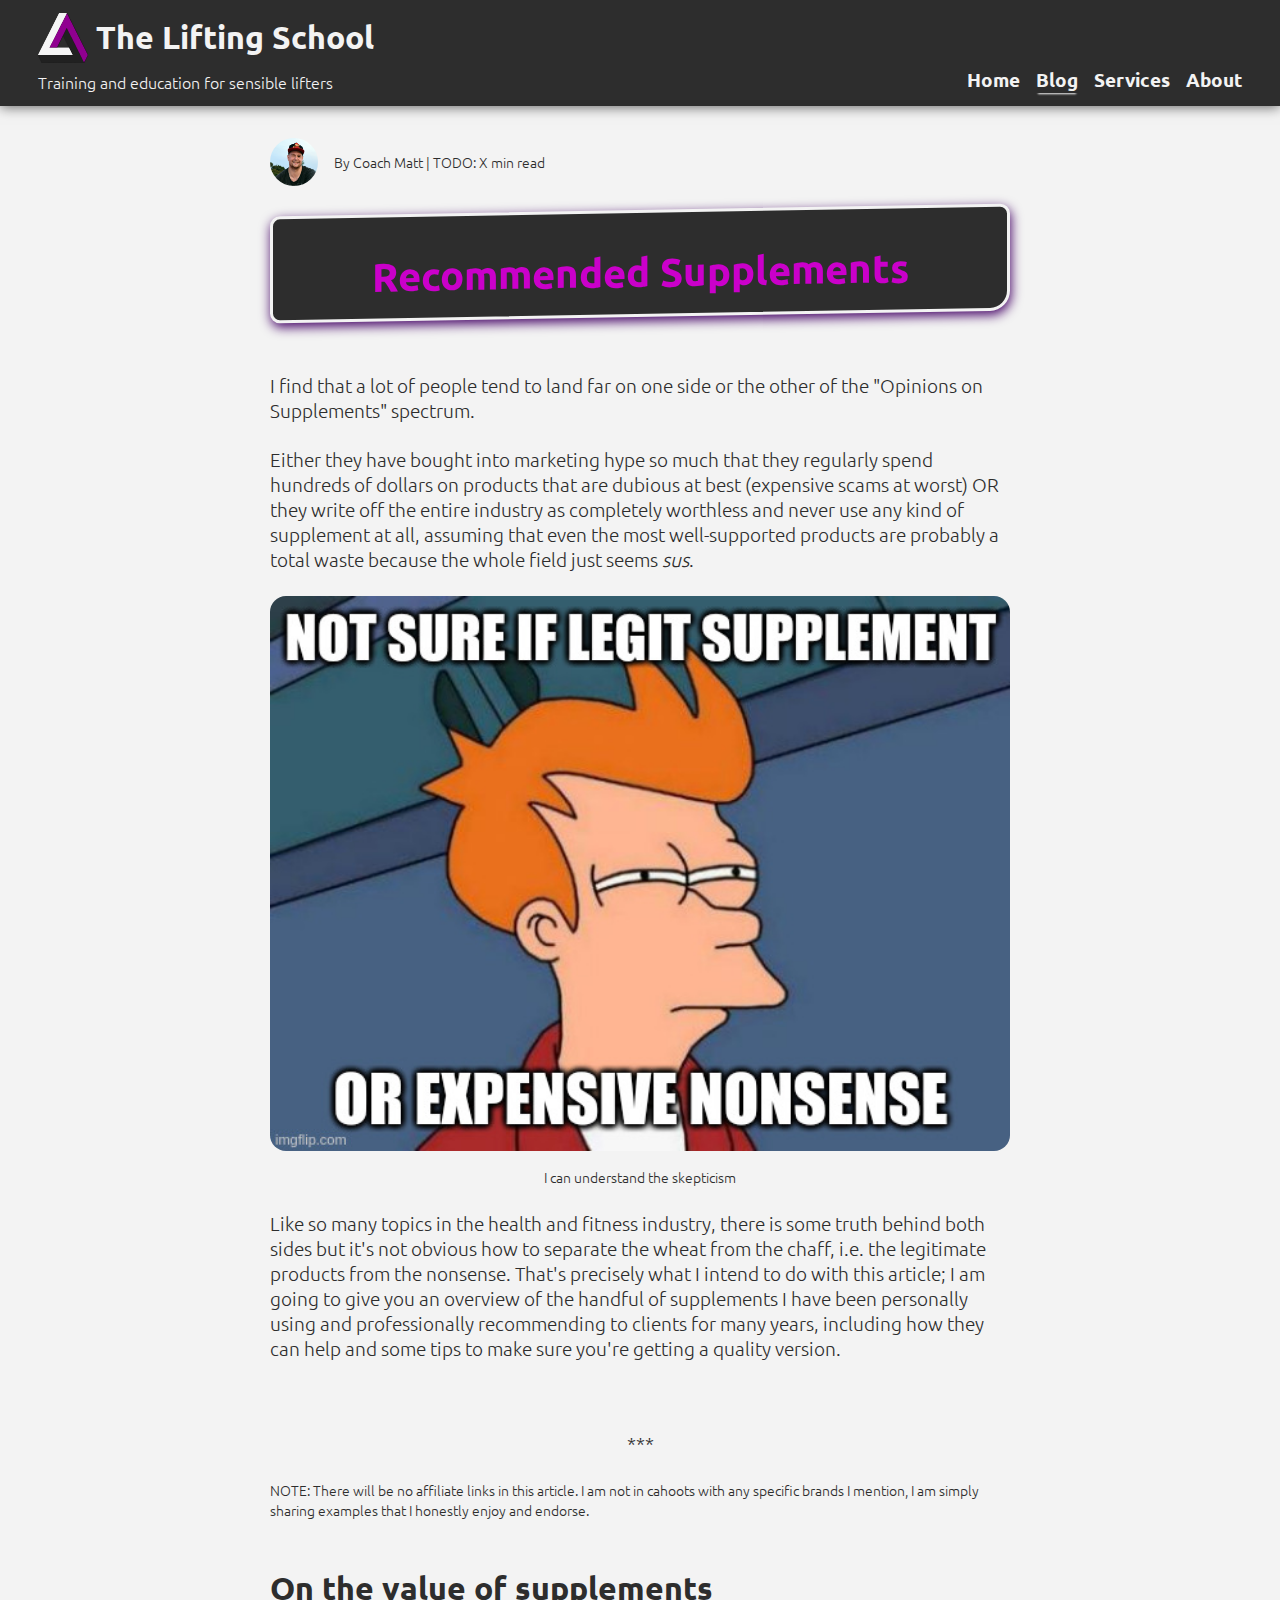
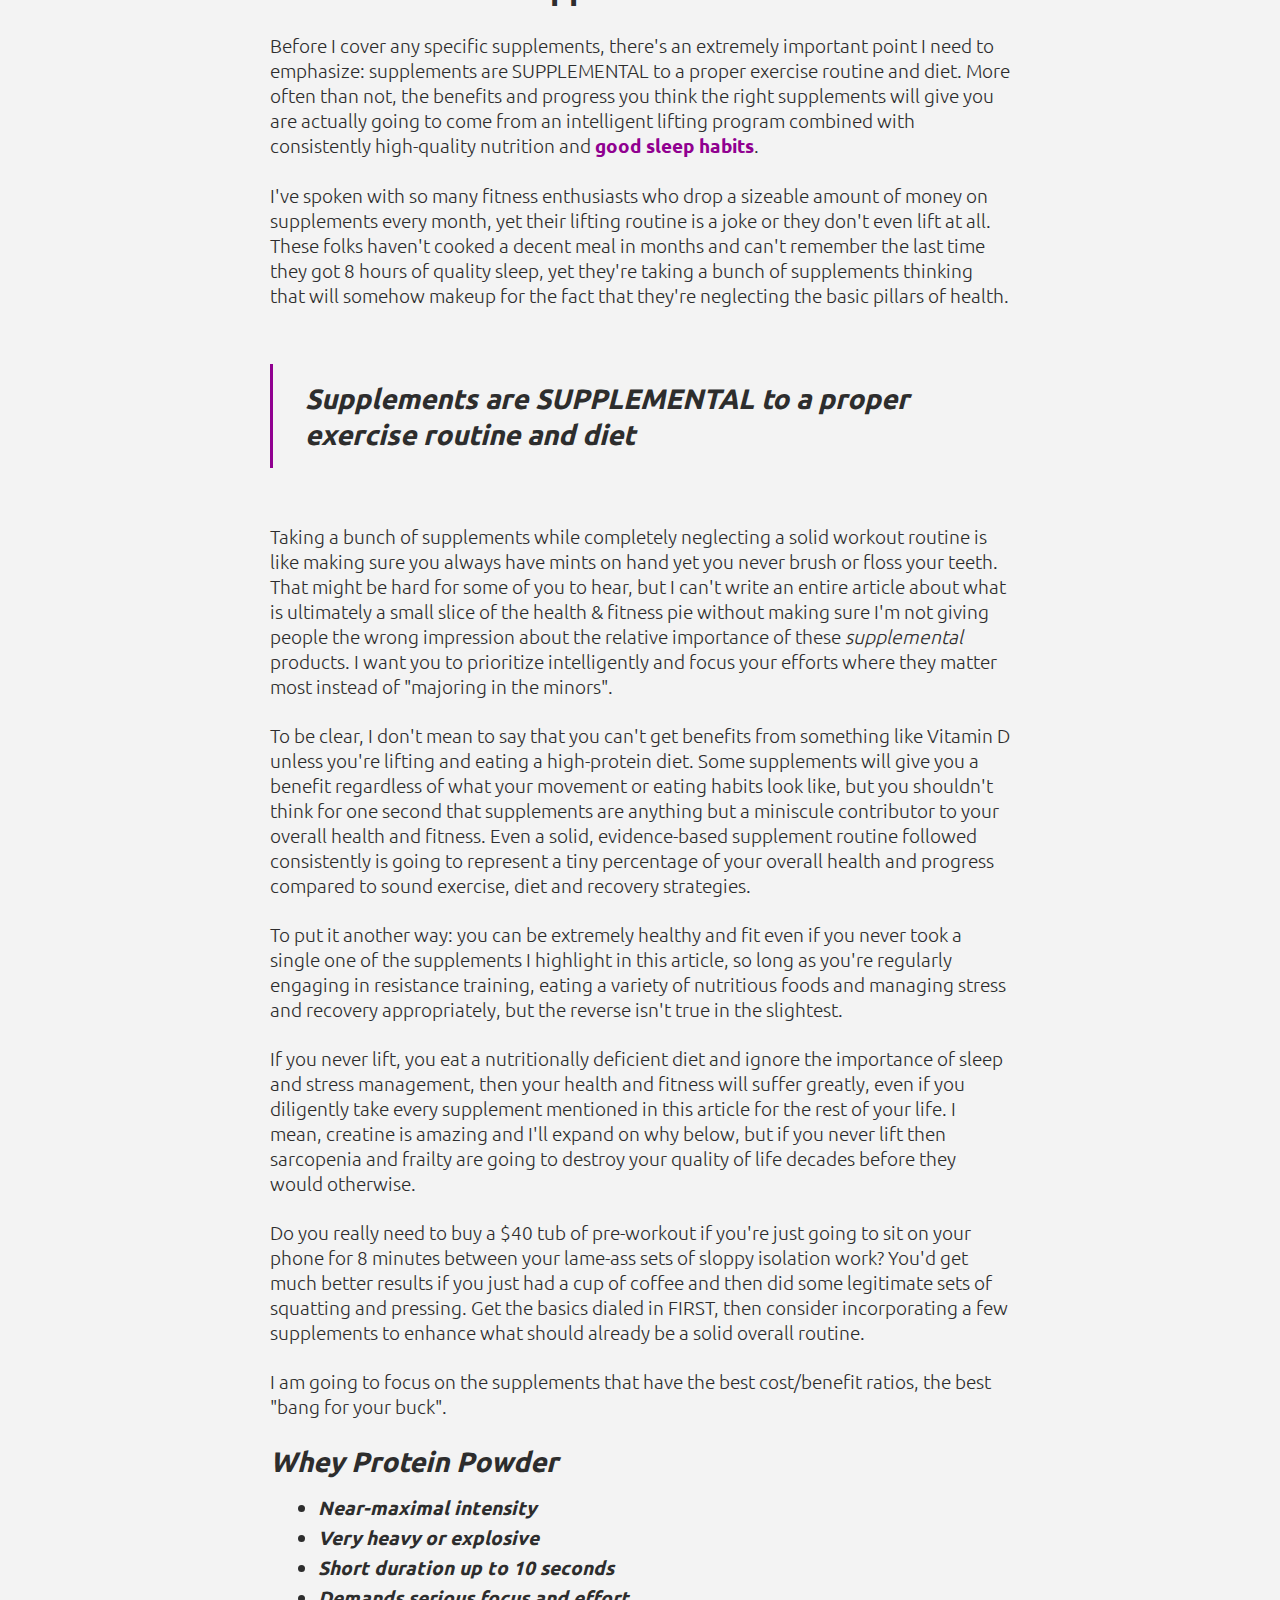
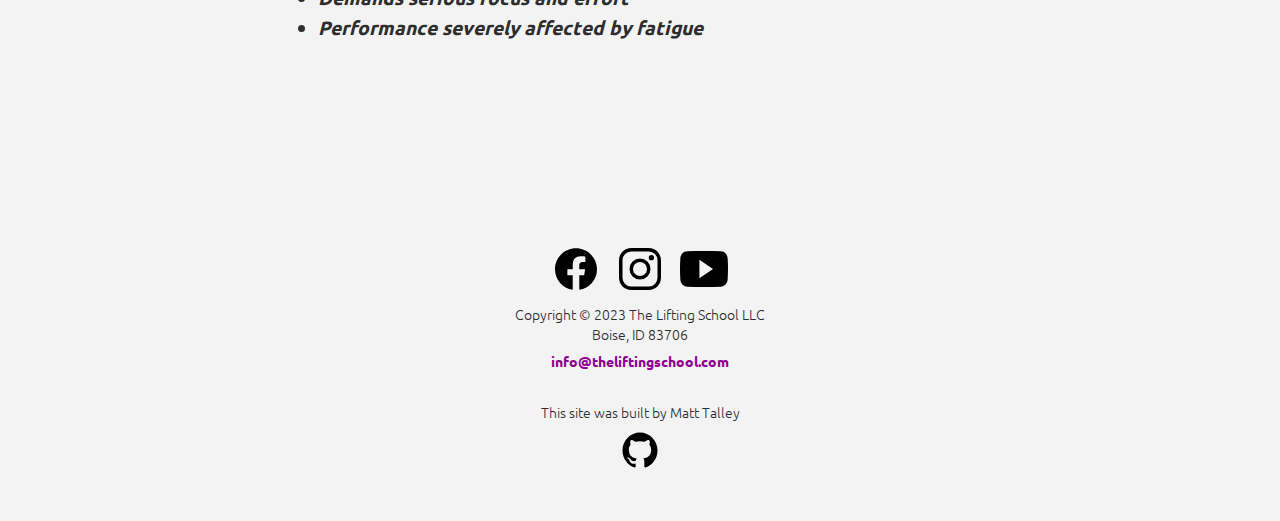
<file: blog/recommended-supplements.html>
<!DOCTYPE html>
<html lang="en">
  <head>
    <meta charset="UTF-8" />
    <meta http-equiv="X-UA-Compatible" content="IE=edge" />
    <meta name="viewport" content="width=device-width, initial-scale=1.0" />
    <meta name="author" content="Matt Talley" />
    <meta name="referrer" content="origin" />

    <title>The Lifting School | Recommended Supplements</title>
    <meta
      name="description"
      content="While most supplements are an overrated waste of money, let's take a look at some that are actually well-supported by research."
    />

    <link rel="icon" type="image/x-icon" href="../pics/favicon.png" />
    <link rel="stylesheet" href="../style.css" />
    <script src="../script.js" defer></script>
  </head>

  <body>
    <header id="header">
      <div id="siteID">
        <div id="siteName">
          <img
            src="../icons/logo.svg"
            id="bizLogo"
            alt="Penrose triangle with white, neon-purple and charcoal-grey sides"
          />
          <a href="../">
            <h2 id="bizName" class="headerText">The Lifting School</h2>
          </a>
        </div>

        <p id="tagLine" class="headerText">
          Training and education for sensible lifters
        </p>
      </div>

      <!-- <div id="searchBar"></div> -->
      <!-- <div id="colorMode"></div> -->

      <input
        type="image"
        src="../icons/menu.svg"
        class="hidden"
        id="menuIcon"
      />

      <div id="menuBar">
        <a href="../" class="headerText menuBarItem"> Home</a>
        <a href="../blog.html" class="headerText menuBarItem currentPage">
          Blog</a
        >
        <a href="../services.html" class="headerText menuBarItem"> Services</a>
        <a href="../about.html" class="headerText menuBarItem"> About</a>
      </div>
    </header>

    <!-- MAIN BODY -->

    <article class="flexColumn">
      <div class="flexRow blogAuthor">
        <img
          src="../pics/matt.JPG"
          class="blogAuthorPic"
          onclick="location.href='../about.html'"
        />
        <p class="smallText">By Coach Matt | TODO: X min read</p>
      </div>
      <div id="blogTitleContainer">
        <h1 id="blogTitle">Recommended Supplements</h1>
      </div>

      <p>
        I find that a lot of people tend to land far on one side or the other of
        the "Opinions on Supplements" spectrum.
      </p>

      <p>
        Either they have bought into marketing hype so much that they regularly
        spend hundreds of dollars on products that are dubious at best
        (expensive scams at worst) OR they write off the entire industry as
        completely worthless and never use any kind of supplement at all,
        assuming that even the most well-supported products are probably a total
        waste because the whole field just seems <i>sus</i>.
      </p>

      <img
        src="./blog-pix/fry-sus.jpg"
        alt="Meme of fry from Futurama squinting suspiciously with the caption 'Not sure if legit supplement or expensive nonsense'"
      />
      <span class="picCaption"> I can understand the skepticism </span>

      <p>
        Like so many topics in the health and fitness industry, there is some
        truth behind both sides but it's not obvious how to separate the wheat
        from the chaff, i.e. the legitimate products from the nonsense. That's
        precisely what I intend to do with this article; I am going to give you
        an overview of the handful of supplements I have been personally using
        and professionally recommending to clients for many years, including how
        they can help and some tips to make sure you're getting a quality
        version.
      </p>

      <br />
      <p class="centerText">***</p>
      <p class="smallText">
        NOTE: There will be no affiliate links in this article. I am not in
        cahoots with any specific brands I mention, I am simply sharing examples
        that I honestly enjoy and endorse.
      </p>

      <h2>On the value of supplements</h2>

      <p>
        Before I cover any specific supplements, there's an extremely important
        point I need to emphasize: supplements are SUPPLEMENTAL to a proper
        exercise routine and diet. More often than not, the benefits and
        progress you think the right supplements will give you are actually
        going to come from an intelligent lifting program combined with
        consistently high-quality nutrition and
        <a href="./sleeping-tips.html" target="_blank">good sleep habits</a>.
      </p>

      <p>
        I've spoken with so many fitness enthusiasts who drop a sizeable amount
        of money on supplements every month, yet their lifting routine is a joke
        or they don't even lift at all. These folks haven't cooked a decent meal
        in months and can't remember the last time they got 8 hours of quality
        sleep, yet they're taking a bunch of supplements thinking that will
        somehow makeup for the fact that they're neglecting the basic pillars of
        health.
      </p>

      <div class="leftBorderList">
        <h3>
          Supplements are SUPPLEMENTAL to a proper exercise routine and diet
        </h3>
      </div>

      <p>
        Taking a bunch of supplements while completely neglecting a solid
        workout routine is like making sure you always have mints on hand yet
        you never brush or floss your teeth. That might be hard for some of you
        to hear, but I can't write an entire article about what is ultimately a
        small slice of the health & fitness pie without making sure I'm not
        giving people the wrong impression about the relative importance of
        these <i>supplemental</i> products. I want you to prioritize
        intelligently and focus your efforts where they matter most instead of
        "majoring in the minors".
      </p>

      <p>
        To be clear, I don't mean to say that you can't get benefits from
        something like Vitamin D unless you're lifting and eating a high-protein
        diet. Some supplements will give you a benefit regardless of what your
        movement or eating habits look like, but you shouldn't think for one
        second that supplements are anything but a miniscule contributor to your
        overall health and fitness. Even a solid, evidence-based supplement
        routine followed consistently is going to represent a tiny percentage of
        your overall health and progress compared to sound exercise, diet and
        recovery strategies.
      </p>

      <p>
        To put it another way: you can be extremely healthy and fit even if you
        never took a single one of the supplements I highlight in this article,
        so long as you're regularly engaging in resistance training, eating a
        variety of nutritious foods and managing stress and recovery
        appropriately, but the reverse isn't true in the slightest.
      </p>

      <p>
        If you never lift, you eat a nutritionally deficient diet and ignore the
        importance of sleep and stress management, then your health and fitness
        will suffer greatly, even if you diligently take every supplement
        mentioned in this article for the rest of your life. I mean, creatine is
        amazing and I'll expand on why below, but if you never lift then
        sarcopenia and frailty are going to destroy your quality of life decades
        before they would otherwise.
      </p>

      <p>
        Do you really need to buy a $40 tub of pre-workout if you're just going
        to sit on your phone for 8 minutes between your lame-ass sets of sloppy
        isolation work? You'd get much better results if you just had a cup of
        coffee and then did some legitimate sets of squatting and pressing. Get
        the basics dialed in FIRST, then consider incorporating a few
        supplements to enhance what should already be a solid overall routine.
      </p>

      <p>
        I am going to focus on the supplements that have the best cost/benefit
        ratios, the best "bang for your buck".
      </p>

      <h3><i>Whey Protein Powder</i></h3>
      <h5>
        <ul>
          <li><i>Near-maximal intensity</i></li>
          <li><i>Very heavy or explosive</i></li>
          <li><i>Short duration up to 10 seconds</i></li>
          <li><i>Demands serious focus and effort</i></li>
          <li><i>Performance severely affected by fatigue</i></li>
        </ul>
      </h5>

      <!-- 
      <div class="expandingTextContainer">
        <div class="expandingText">
          <div class="expandingTextHeader">
            <img class="expandingTextIcon" src="../icons/arrow.svg" />

            <h5>TEXT TITLE</h5>
          </div>
          <p class="expandingTextBody hidden">EXPANDED TEXT</p>
        </div>
      </div> 
      -->

      <!-- 
      <div class="leftBorderList">
        <h3>QUOTE or EMPHASIZED TEXT</h3>
      </div> 
      -->

      <!-- 
      <img src="./blog-pix/PICTURE.jpg" alt="DESCRIBE PICTURE" />
      <span class="picCaption">
        CAPTION PICTURE
      </span> 
      -->
    </article>

    <button
      id="scrollToTopButton"
      class="hidden"
      onclick="scrollToTop()"
    ></button>

    <footer>
      <div id="footerTop">
        <div id="socialMediaIcons">
          <a href="https://www.facebook.com/TheLiftingSchool" target="_blank">
            <img
              id="facebookLogo"
              class="footerLogo"
              src="../icons/facebook.svg"
            />
          </a>
          <a href="https://www.instagram.com/coachmatttalley/" target="_blank">
            <img
              id="instaLogo"
              class="footerLogo"
              src="../icons/instagram.svg"
            />
          </a>
          <a
            href="https://www.youtube.com/@theliftingschool3083"
            target="_blank"
          >
            <img
              id="youtubeLogo"
              class="footerLogo"
              src="../icons/youtube.svg"
            />
          </a>
        </div>

        <p id="siteCopyright">
          Copyright &copy 2023 The Lifting School LLC
          <br />
          Boise, ID 83706
        </p>

        <a id="siteMail" href="mailto: info@theliftingschool.com"
          >info@theliftingschool.com</a
        >
      </div>

      <div id="footerBot">
        <p id="siteCredit">This site was built by Matt Talley</p>
        <a href="https://github.com/socrastein" target="_blank">
          <img id="gitLogo" class="footerLogo" src="../icons/github.svg" />
        </a>
      </div>
    </footer>
  </body>
</html>
</file>
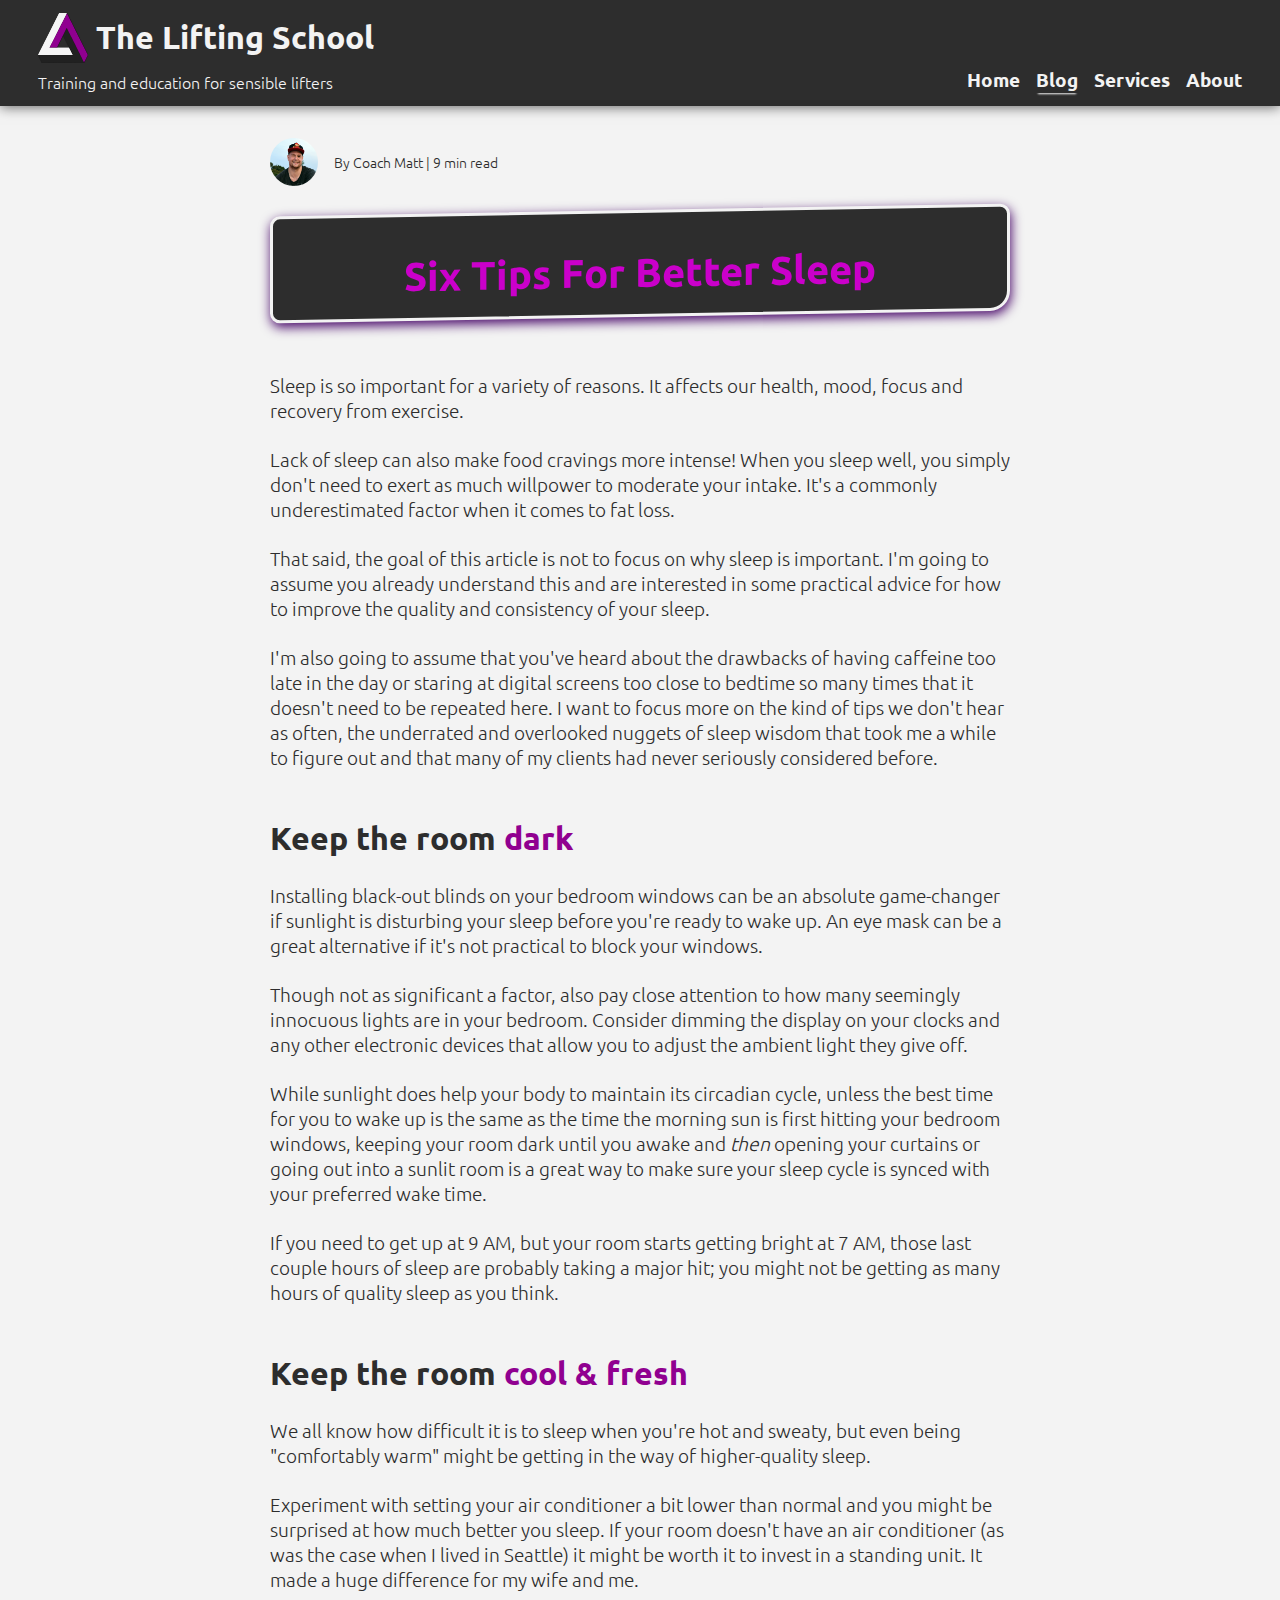
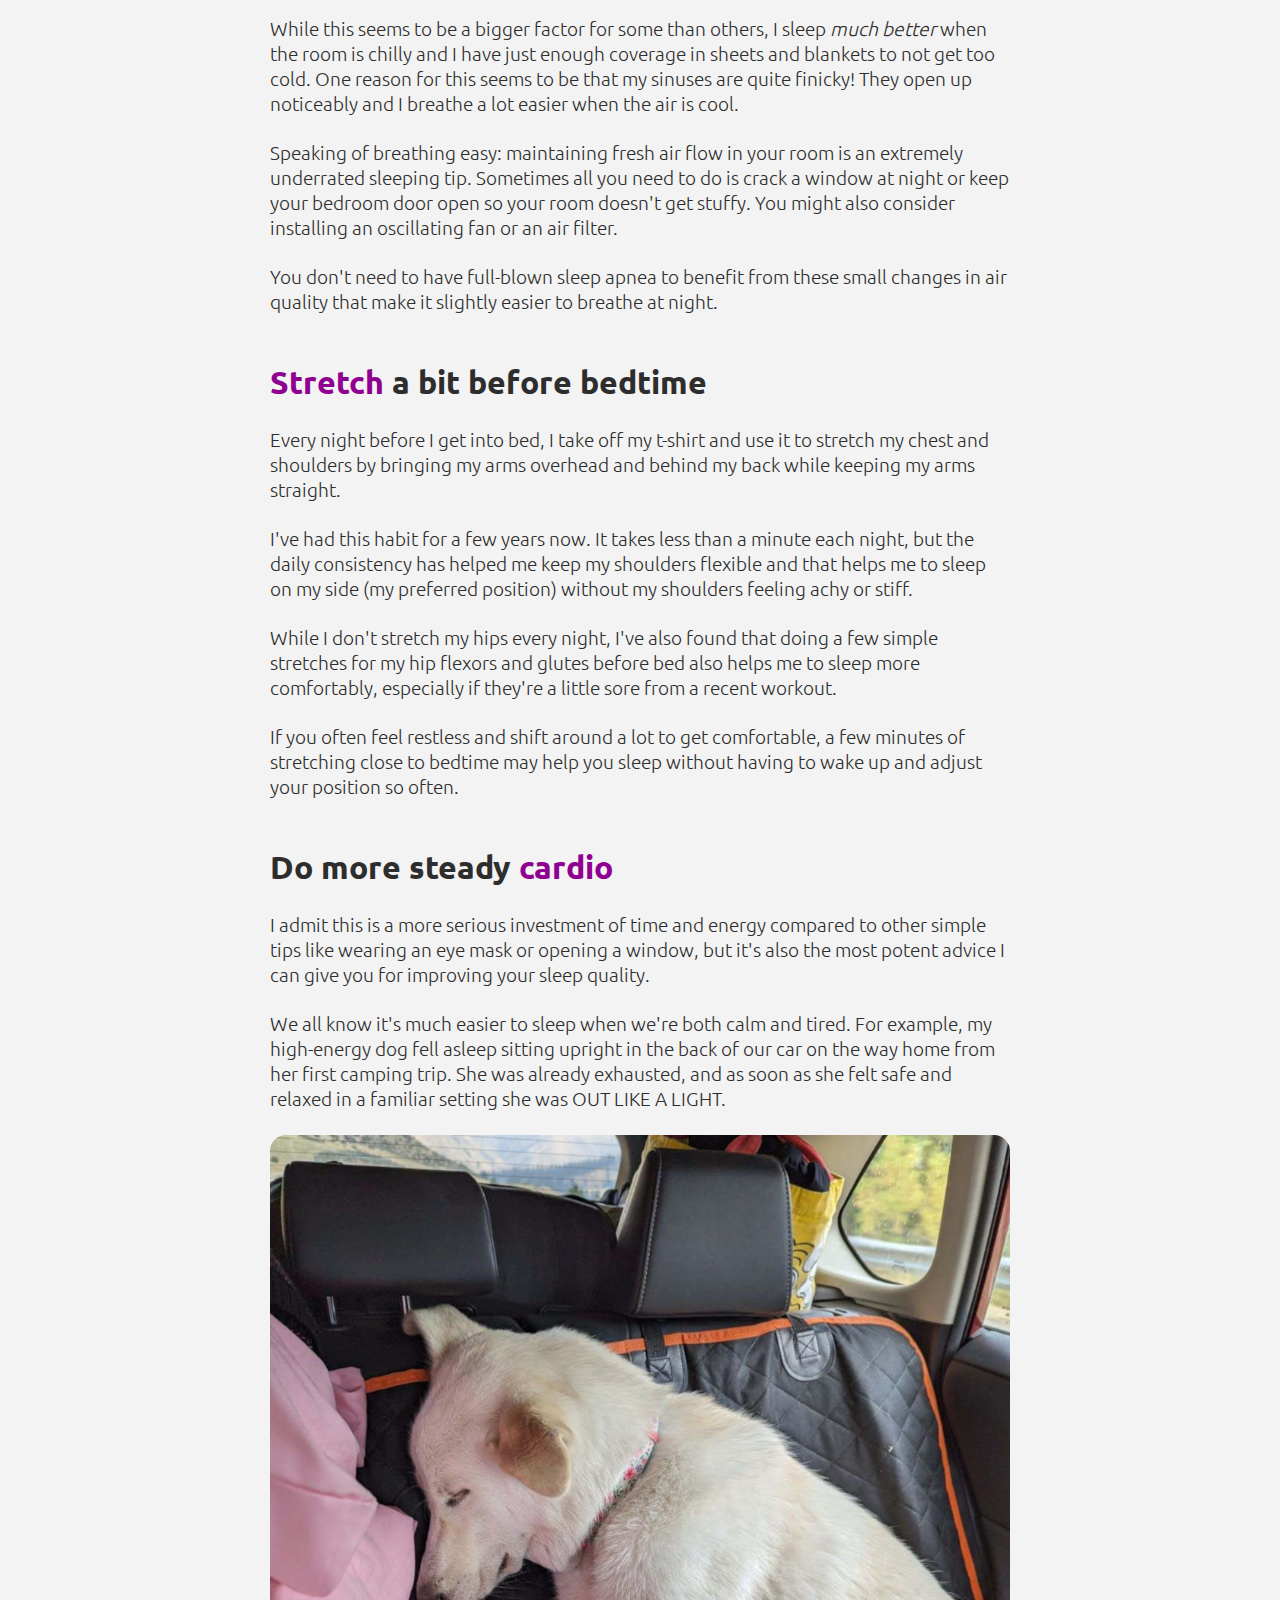
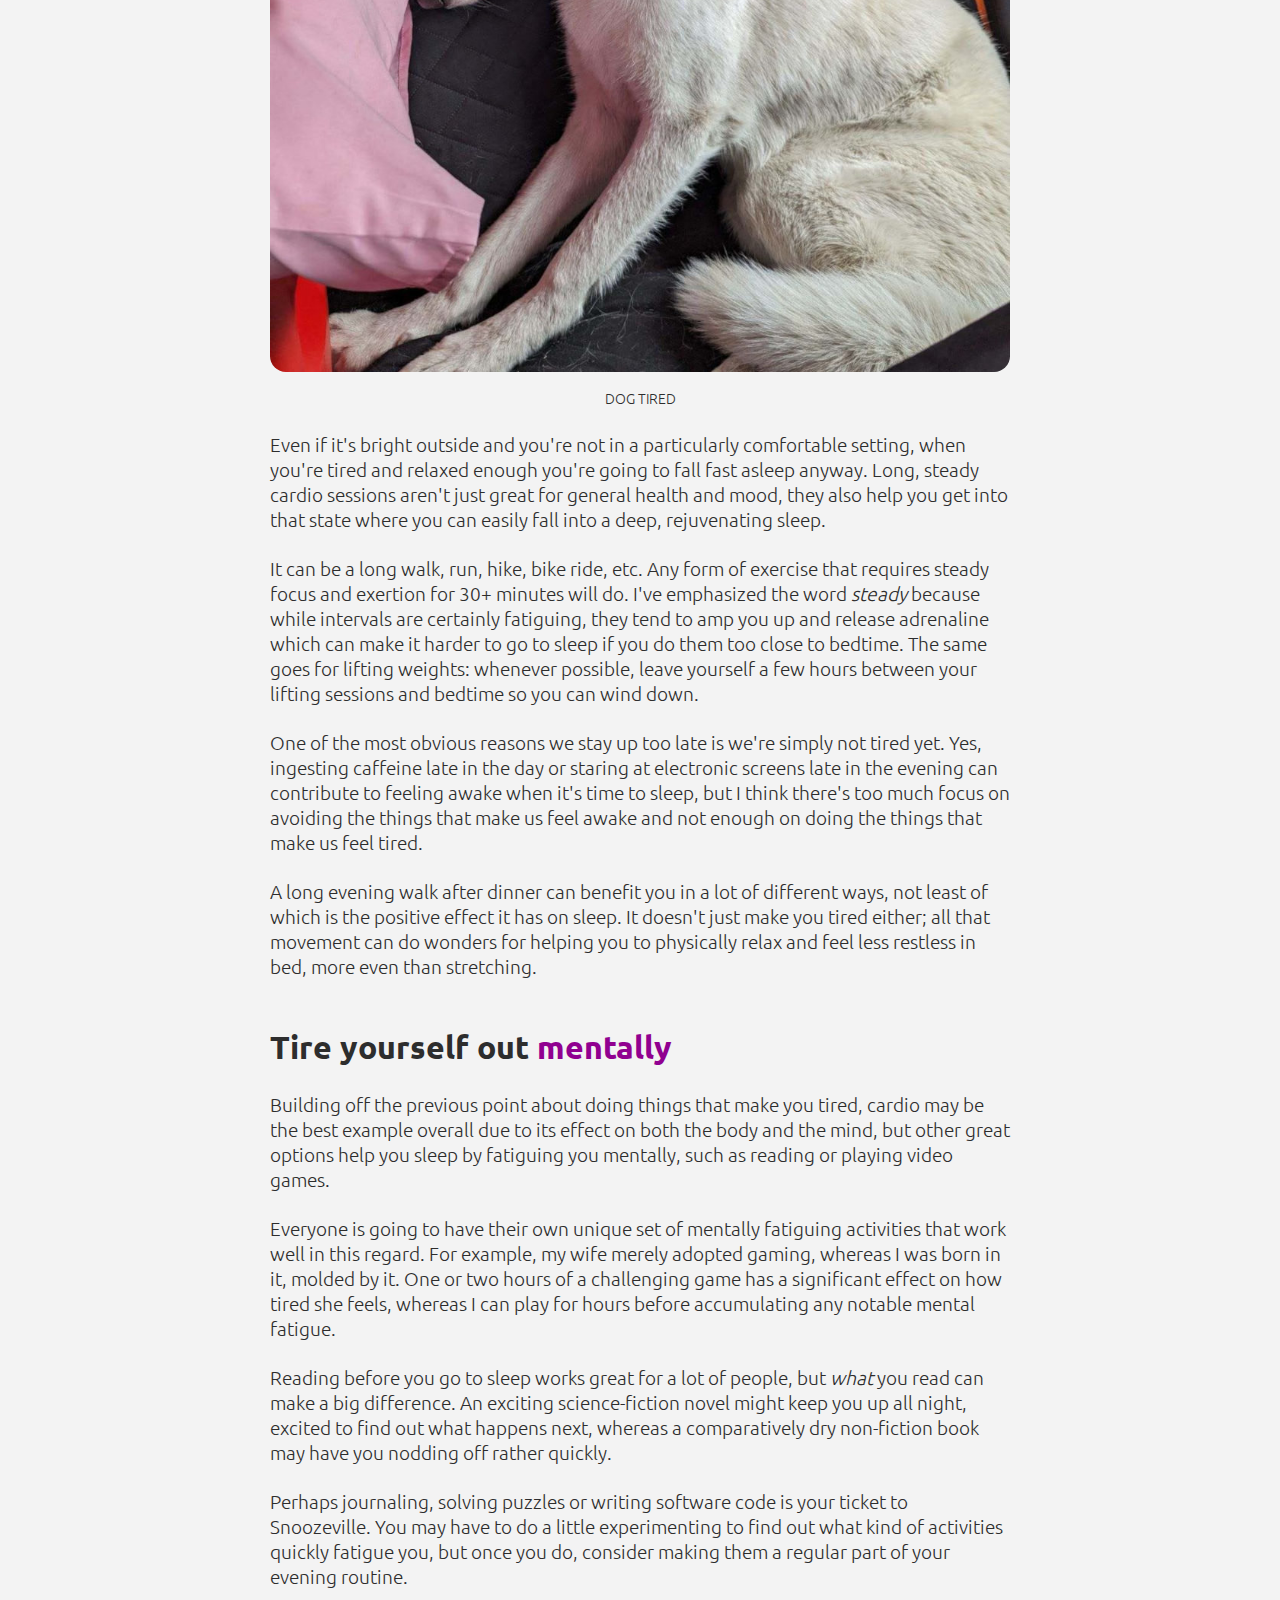
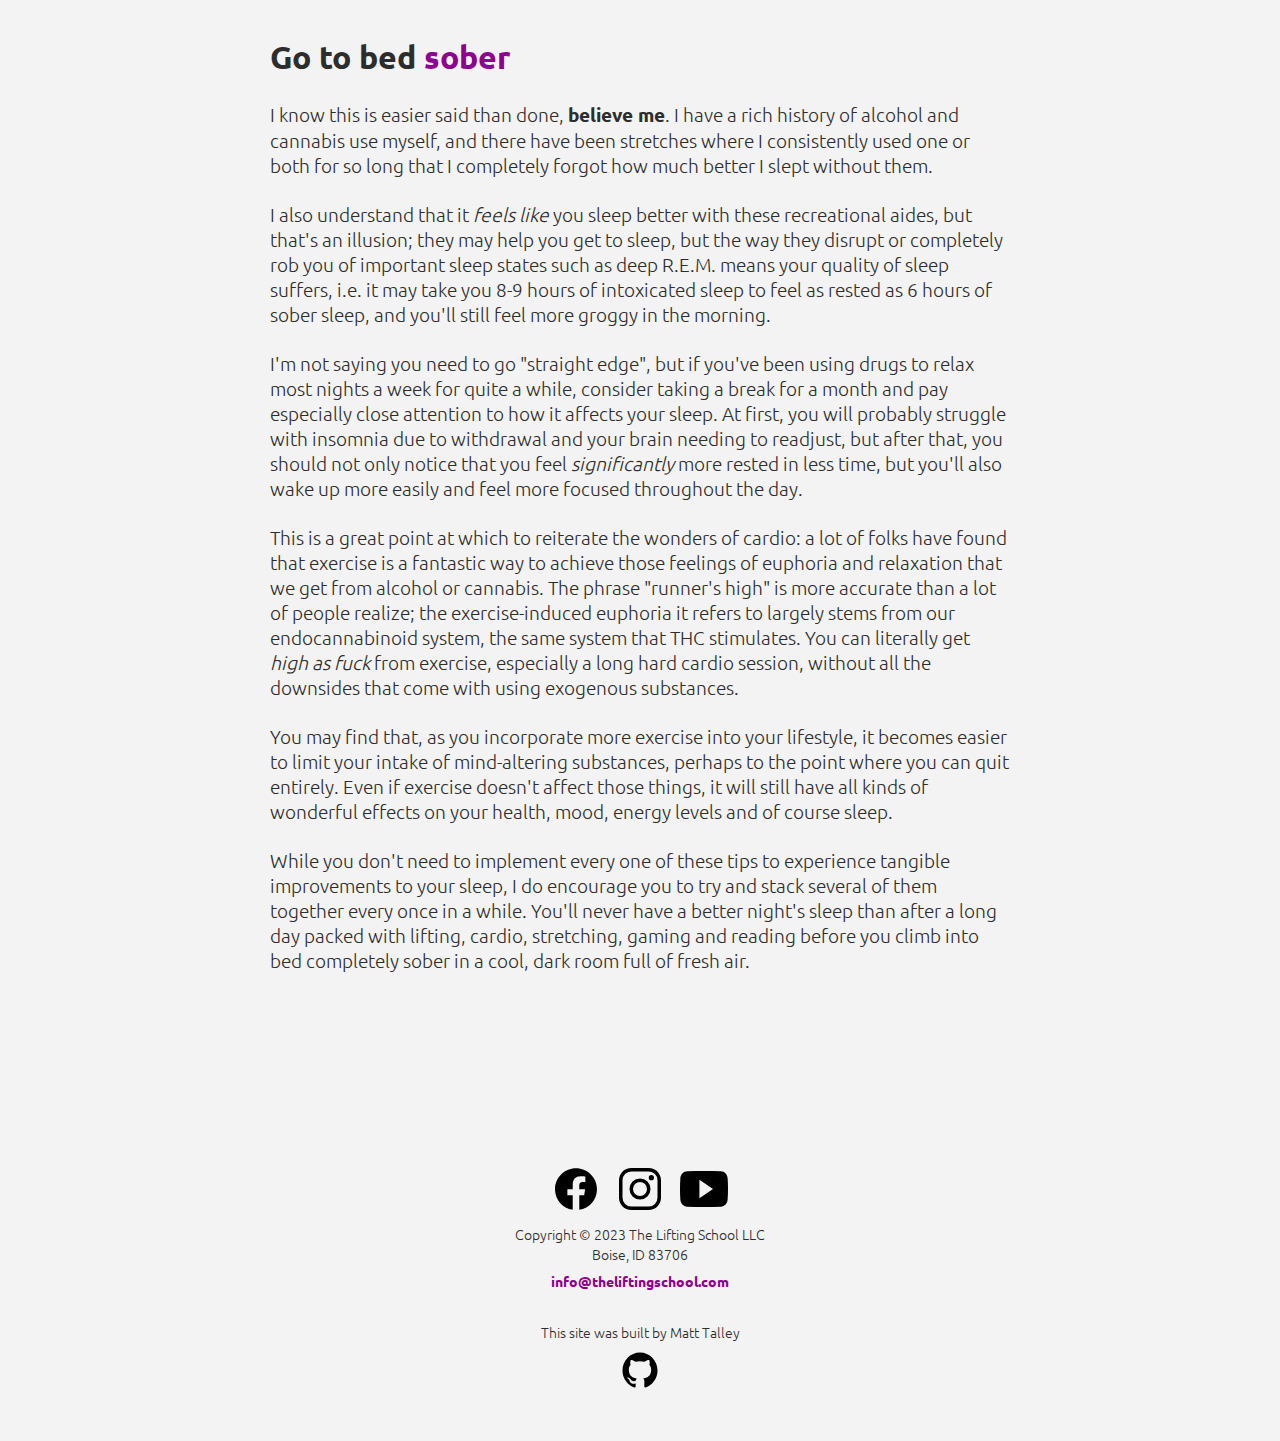
<file: blog/sleeping-tips.html>
<!DOCTYPE html>
<html lang="en">
  <head>
    <meta charset="UTF-8" />
    <meta http-equiv="X-UA-Compatible" content="IE=edge" />
    <meta name="viewport" content="width=device-width, initial-scale=1.0" />
    <meta name="author" content="Matt Talley" />
    <meta name="referrer" content="origin" />

    <title>The Lifting School | Six Tips For Better Sleep</title>

    <meta
      name="description"
      content="We've all been warned about using caffeine too late or staring at our screens at night, but here are some useful tips you may have overlooked."
    />

    <link rel="icon" type="image/x-icon" href="../pics/favicon.png" />
    <link rel="stylesheet" href="../style.css" />
    <script src="../script.js" defer></script>
  </head>

  <body>
    <header id="header">
      <div id="siteID">
        <div id="siteName">
          <img
            src="../icons/logo.svg"
            id="bizLogo"
            alt="Penrose triangle with white, neon-purple and charcoal-grey sides"
          />
          <a href="../">
            <h2 id="bizName" class="headerText">The Lifting School</h2>
          </a>
        </div>

        <p id="tagLine" class="headerText">
          Training and education for sensible lifters
        </p>
      </div>

      <!-- <div id="searchBar"></div> -->
      <!-- <div id="colorMode"></div> -->

      <input type="image" src="../icons/menu.svg" id="menuIcon" />

      <div id="menuBar">
        <a href="../" class="headerText menuBarItem"> Home</a>
        <a href="../blog.html" class="headerText menuBarItem currentPage">
          Blog</a
        >
        <a href="../services.html" class="headerText menuBarItem"> Services</a>
        <a href="../about.html" class="headerText menuBarItem"> About</a>
      </div>
    </header>

    <!-- MAIN BODY -->
    <article class="flexColumn">
      <div class="flexRow blogAuthor">
        <img
          src="../pics/matt.JPG"
          class="blogAuthorPic"
          onclick="location.href='../about.html'"
        />
        <p class="smallText">By Coach Matt | 9 min read</p>
      </div>
      <div id="blogTitleContainer">
        <h1 id="blogTitle">Six Tips For Better Sleep</h1>
      </div>

      <p>
        Sleep is so important for a variety of reasons. It affects our health,
        mood, focus and recovery from exercise.
      </p>

      <p>
        Lack of sleep can also make food cravings more intense! When you sleep
        well, you simply don't need to exert as much willpower to moderate your
        intake. It's a commonly underestimated factor when it comes to fat loss.
      </p>

      <p>
        That said, the goal of this article is not to focus on why sleep is
        important. I'm going to assume you already understand this and are
        interested in some practical advice for how to improve the quality and
        consistency of your sleep.
      </p>

      <p>
        I'm also going to assume that you've heard about the drawbacks of having
        caffeine too late in the day or staring at digital screens too close to
        bedtime so many times that it doesn't need to be repeated here. I want
        to focus more on the kind of tips we don't hear as often, the underrated
        and overlooked nuggets of sleep wisdom that took me a while to figure
        out and that many of my clients had never seriously considered before.
      </p>

      <h2>Keep the room <span class="magentaText">dark</span></h2>

      <p>
        Installing black-out blinds on your bedroom windows can be an absolute
        game-changer if sunlight is disturbing your sleep before you're ready to
        wake up. An eye mask can be a great alternative if it's not practical to
        block your windows.
      </p>

      <p>
        Though not as significant a factor, also pay close attention to how many
        seemingly innocuous lights are in your bedroom. Consider dimming the
        display on your clocks and any other electronic devices that allow you
        to adjust the ambient light they give off.
      </p>

      <p>
        While sunlight does help your body to maintain its circadian cycle,
        unless the best time for you to wake up is the same as the time the
        morning sun is first hitting your bedroom windows, keeping your room
        dark until you awake and <em>then</em> opening your curtains or going
        out into a sunlit room is a great way to make sure your sleep cycle is
        synced with your preferred wake time.
      </p>

      <p>
        If you need to get up at 9 AM, but your room starts getting bright at 7
        AM, those last couple hours of sleep are probably taking a major hit;
        you might not be getting as many hours of quality sleep as you think.
      </p>

      <h2>Keep the room <span class="magentaText">cool & fresh</span></h2>

      <p>
        We all know how difficult it is to sleep when you're hot and sweaty, but
        even being "comfortably warm" might be getting in the way of
        higher-quality sleep.
      </p>

      <p>
        Experiment with setting your air conditioner a bit lower than normal and
        you might be surprised at how much better you sleep. If your room
        doesn't have an air conditioner (as was the case when I lived in
        Seattle) it might be worth it to invest in a standing unit. It made a
        huge difference for my wife and me.
      </p>

      <p>
        While this seems to be a bigger factor for some than others, I sleep
        <em>much better</em> when the room is chilly and I have just enough
        coverage in sheets and blankets to not get too cold. One reason for this
        seems to be that my sinuses are quite finicky! They open up noticeably
        and I breathe a lot easier when the air is cool.
      </p>

      <p>
        Speaking of breathing easy: maintaining fresh air flow in your room is
        an extremely underrated sleeping tip. Sometimes all you need to do is
        crack a window at night or keep your bedroom door open so your room
        doesn't get stuffy. You might also consider installing an oscillating
        fan or an air filter.
      </p>

      <p>
        You don't need to have full-blown sleep apnea to benefit from these
        small changes in air quality that make it slightly easier to breathe at
        night.
      </p>

      <h2><span class="magentaText">Stretch</span> a bit before bedtime</h2>

      <p>
        Every night before I get into bed, I take off my t-shirt and use it to
        stretch my chest and shoulders by bringing my arms overhead and behind
        my back while keeping my arms straight.
      </p>

      <p>
        I've had this habit for a few years now. It takes less than a minute
        each night, but the daily consistency has helped me keep my shoulders
        flexible and that helps me to sleep on my side (my preferred position)
        without my shoulders feeling achy or stiff.
      </p>

      <p>
        While I don't stretch my hips every night, I've also found that doing a
        few simple stretches for my hip flexors and glutes before bed also helps
        me to sleep more comfortably, especially if they're a little sore from a
        recent workout.
      </p>

      <p>
        If you often feel restless and shift around a lot to get comfortable, a
        few minutes of stretching close to bedtime may help you sleep without
        having to wake up and adjust your position so often.
      </p>

      <h2>Do more steady <span class="magentaText">cardio</span></h2>

      <p>
        I admit this is a more serious investment of time and energy compared to
        other simple tips like wearing an eye mask or opening a window, but it's
        also the most potent advice I can give you for improving your sleep
        quality.
      </p>

      <p>
        We all know it's much easier to sleep when we're both calm and tired.
        For example, my high-energy dog fell asleep sitting upright in the back
        of our car on the way home from her first camping trip. She was already
        exhausted, and as soon as she felt safe and relaxed in a familiar
        setting she was OUT LIKE A LIGHT.
      </p>

      <img
        src="./blog-pix/sleepy-sam2.jpg"
        alt="Floofy white dog asleep in the back of a car while facing to the side sitting upright"
      />
      <span class="picCaption">DOG TIRED</span>

      <p>
        Even if it's bright outside and you're not in a particularly comfortable
        setting, when you're tired and relaxed enough you're going to fall fast
        asleep anyway. Long, steady cardio sessions aren't just great for
        general health and mood, they also help you get into that state where
        you can easily fall into a deep, rejuvenating sleep.
      </p>

      <p>
        It can be a long walk, run, hike, bike ride, etc. Any form of exercise
        that requires steady focus and exertion for 30+ minutes will do. I've
        emphasized the word <em>steady</em> because while intervals are
        certainly fatiguing, they tend to amp you up and release adrenaline
        which can make it harder to go to sleep if you do them too close to
        bedtime. The same goes for lifting weights: whenever possible, leave
        yourself a few hours between your lifting sessions and bedtime so you
        can wind down.
      </p>

      <p>
        One of the most obvious reasons we stay up too late is we're simply not
        tired yet. Yes, ingesting caffeine late in the day or staring at
        electronic screens late in the evening can contribute to feeling awake
        when it's time to sleep, but I think there's too much focus on avoiding
        the things that make us feel awake and not enough on doing the things
        that make us feel tired.
      </p>

      <p>
        A long evening walk after dinner can benefit you in a lot of different
        ways, not least of which is the positive effect it has on sleep. It
        doesn't just make you tired either; all that movement can do wonders for
        helping you to physically relax and feel less restless in bed, more even
        than stretching.
      </p>

      <h2>Tire yourself out <span class="magentaText">mentally</span></h2>

      <p>
        Building off the previous point about doing things that make you tired,
        cardio may be the best example overall due to its effect on both the
        body and the mind, but other great options help you sleep by fatiguing
        you mentally, such as reading or playing video games.
      </p>

      <p>
        Everyone is going to have their own unique set of mentally fatiguing
        activities that work well in this regard. For example, my wife merely
        adopted gaming, whereas I was born in it, molded by it. One or two hours
        of a challenging game has a significant effect on how tired she feels,
        whereas I can play for hours before accumulating any notable mental
        fatigue.
      </p>

      <p>
        Reading before you go to sleep works great for a lot of people, but
        <em>what</em> you read can make a big difference. An exciting
        science-fiction novel might keep you up all night, excited to find out
        what happens next, whereas a comparatively dry non-fiction book may have
        you nodding off rather quickly.
      </p>

      <p>
        Perhaps journaling, solving puzzles or writing software code is your
        ticket to Snoozeville. You may have to do a little experimenting to find
        out what kind of activities quickly fatigue you, but once you do,
        consider making them a regular part of your evening routine.
      </p>

      <h2>Go to bed <span class="magentaText">sober</span></h2>

      <p>
        I know this is easier said than done, <strong>believe me</strong>. I
        have a rich history of alcohol and cannabis use myself, and there have
        been stretches where I consistently used one or both for so long that I
        completely forgot how much better I slept without them.
      </p>

      <p>
        I also understand that it <em>feels like</em> you sleep better with
        these recreational aides, but that's an illusion; they may help you get
        to sleep, but the way they disrupt or completely rob you of important
        sleep states such as deep R.E.M. means your quality of sleep suffers,
        i.e. it may take you 8-9 hours of intoxicated sleep to feel as rested as
        6 hours of sober sleep, and you'll still feel more groggy in the
        morning.
      </p>

      <p>
        I'm not saying you need to go "straight edge", but if you've been using
        drugs to relax most nights a week for quite a while, consider taking a
        break for a month and pay especially close attention to how it affects
        your sleep. At first, you will probably struggle with insomnia due to
        withdrawal and your brain needing to readjust, but after that, you
        should not only notice that you feel <em>significantly</em> more rested
        in less time, but you'll also wake up more easily and feel more focused
        throughout the day.
      </p>

      <p>
        This is a great point at which to reiterate the wonders of cardio: a lot
        of folks have found that exercise is a fantastic way to achieve those
        feelings of euphoria and relaxation that we get from alcohol or
        cannabis. The phrase "runner's high" is more accurate than a lot of
        people realize; the exercise-induced euphoria it refers to largely stems
        from our endocannabinoid system, the same system that THC stimulates.
        You can literally get <em>high as fuck</em> from exercise, especially a
        long hard cardio session, without all the downsides that come with using
        exogenous substances.
      </p>

      <p>
        You may find that, as you incorporate more exercise into your lifestyle,
        it becomes easier to limit your intake of mind-altering substances,
        perhaps to the point where you can quit entirely. Even if exercise
        doesn't affect those things, it will still have all kinds of wonderful
        effects on your health, mood, energy levels and of course sleep.
      </p>

      <p>
        While you don't need to implement every one of these tips to experience
        tangible improvements to your sleep, I do encourage you to try and stack
        several of them together every once in a while. You'll never have a
        better night's sleep than after a long day packed with lifting, cardio,
        stretching, gaming and reading before you climb into bed completely
        sober in a cool, dark room full of fresh air.
      </p>
    </article>

    <button
      id="scrollToTopButton"
      class="hidden"
      onclick="scrollToTop()"
    ></button>

    <footer>
      <div id="footerTop">
        <div id="socialMediaIcons">
          <a href="https://www.facebook.com/TheLiftingSchool" target="_blank">
            <img
              id="facebookLogo"
              class="footerLogo"
              src="../icons/facebook.svg"
            />
          </a>
          <a href="https://www.instagram.com/liftingschool/" target="_blank">
            <img
              id="instaLogo"
              class="footerLogo"
              src="../icons/instagram.svg"
            />
          </a>
          <a
            href="https://www.youtube.com/@theliftingschool3083"
            target="_blank"
          >
            <img
              id="youtubeLogo"
              class="footerLogo"
              src="../icons/youtube.svg"
            />
          </a>
        </div>

        <p id="siteCopyright">
          Copyright &copy 2023 The Lifting School LLC
          <br />
          Boise, ID 83706
        </p>

        <a id="siteMail" href="mailto: info@theliftingschool.com"
          >info@theliftingschool.com</a
        >
      </div>

      <div id="footerBot">
        <p id="siteCredit">This site was built by Matt Talley</p>
        <a href="https://github.com/socrastein" target="_blank">
          <img id="gitLogo" class="footerLogo" src="../icons/github.svg" />
        </a>
      </div>
    </footer>
  </body>
</html>
</file>
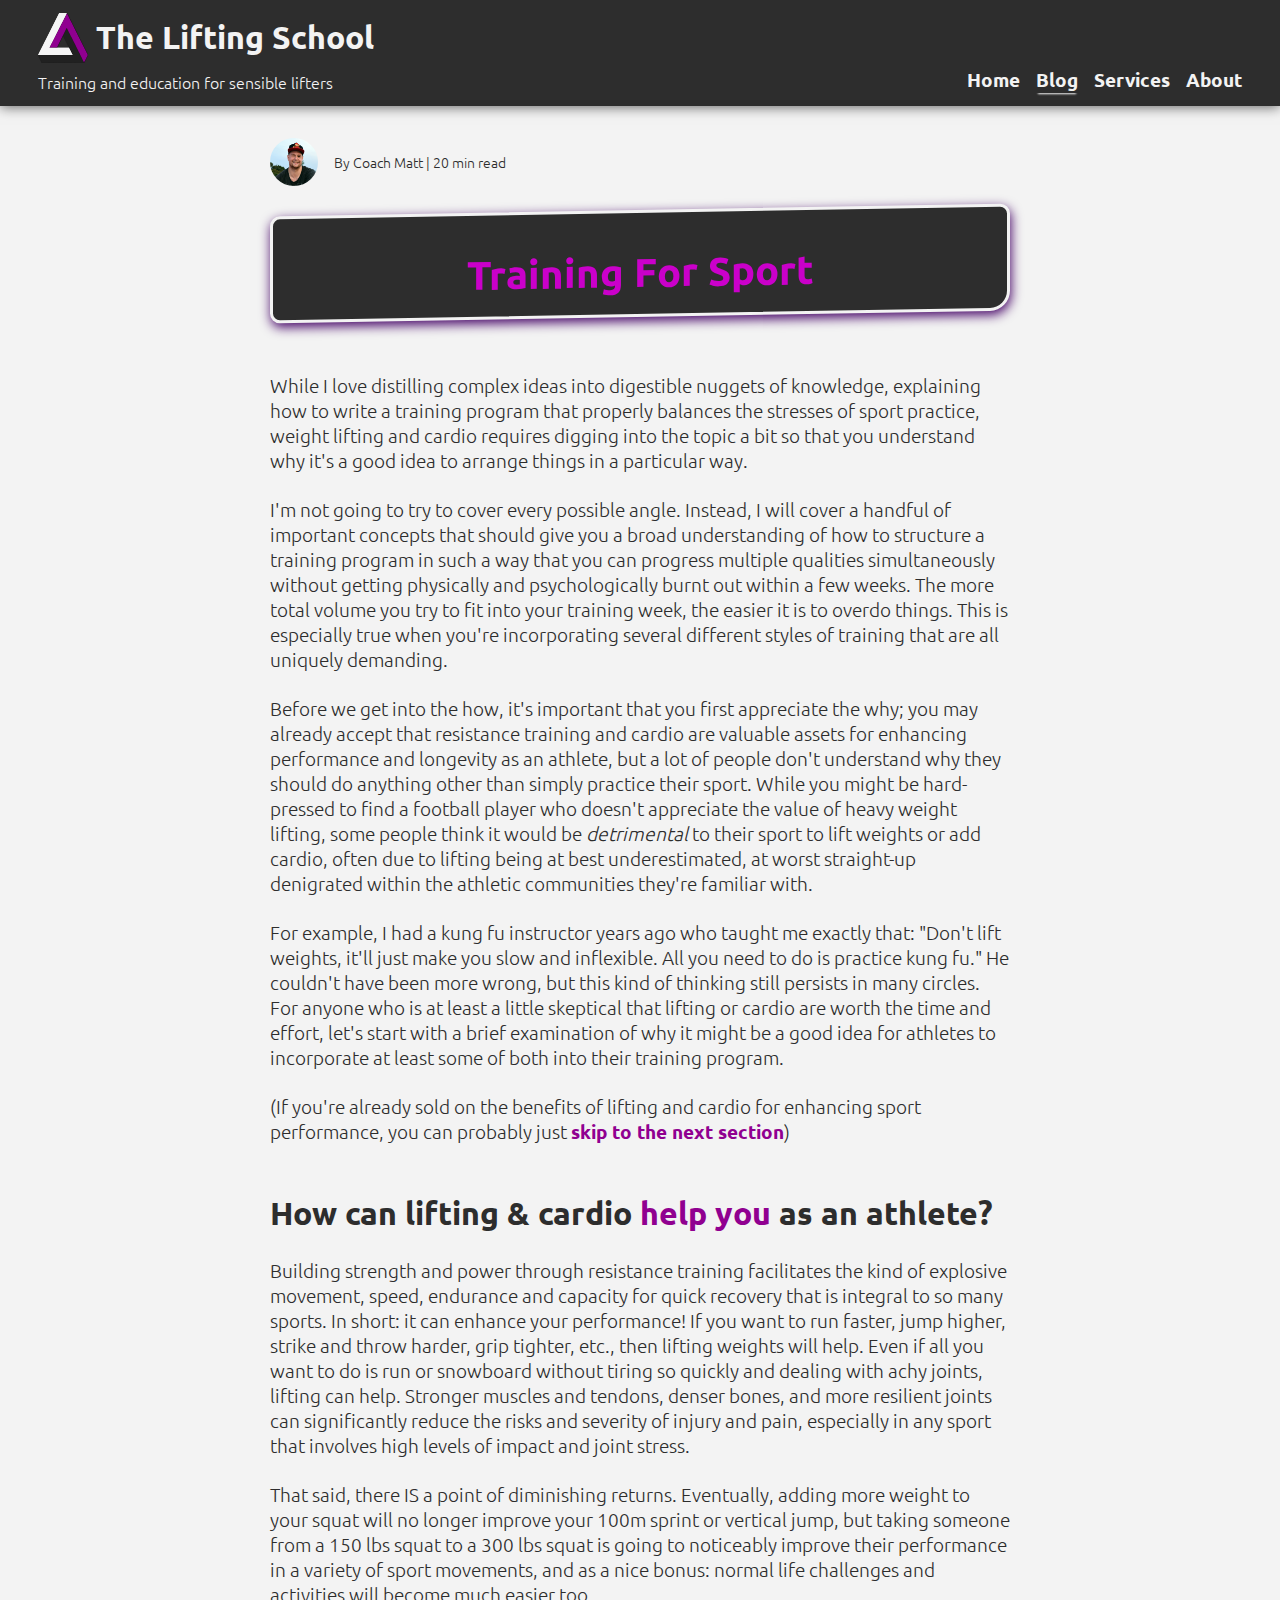
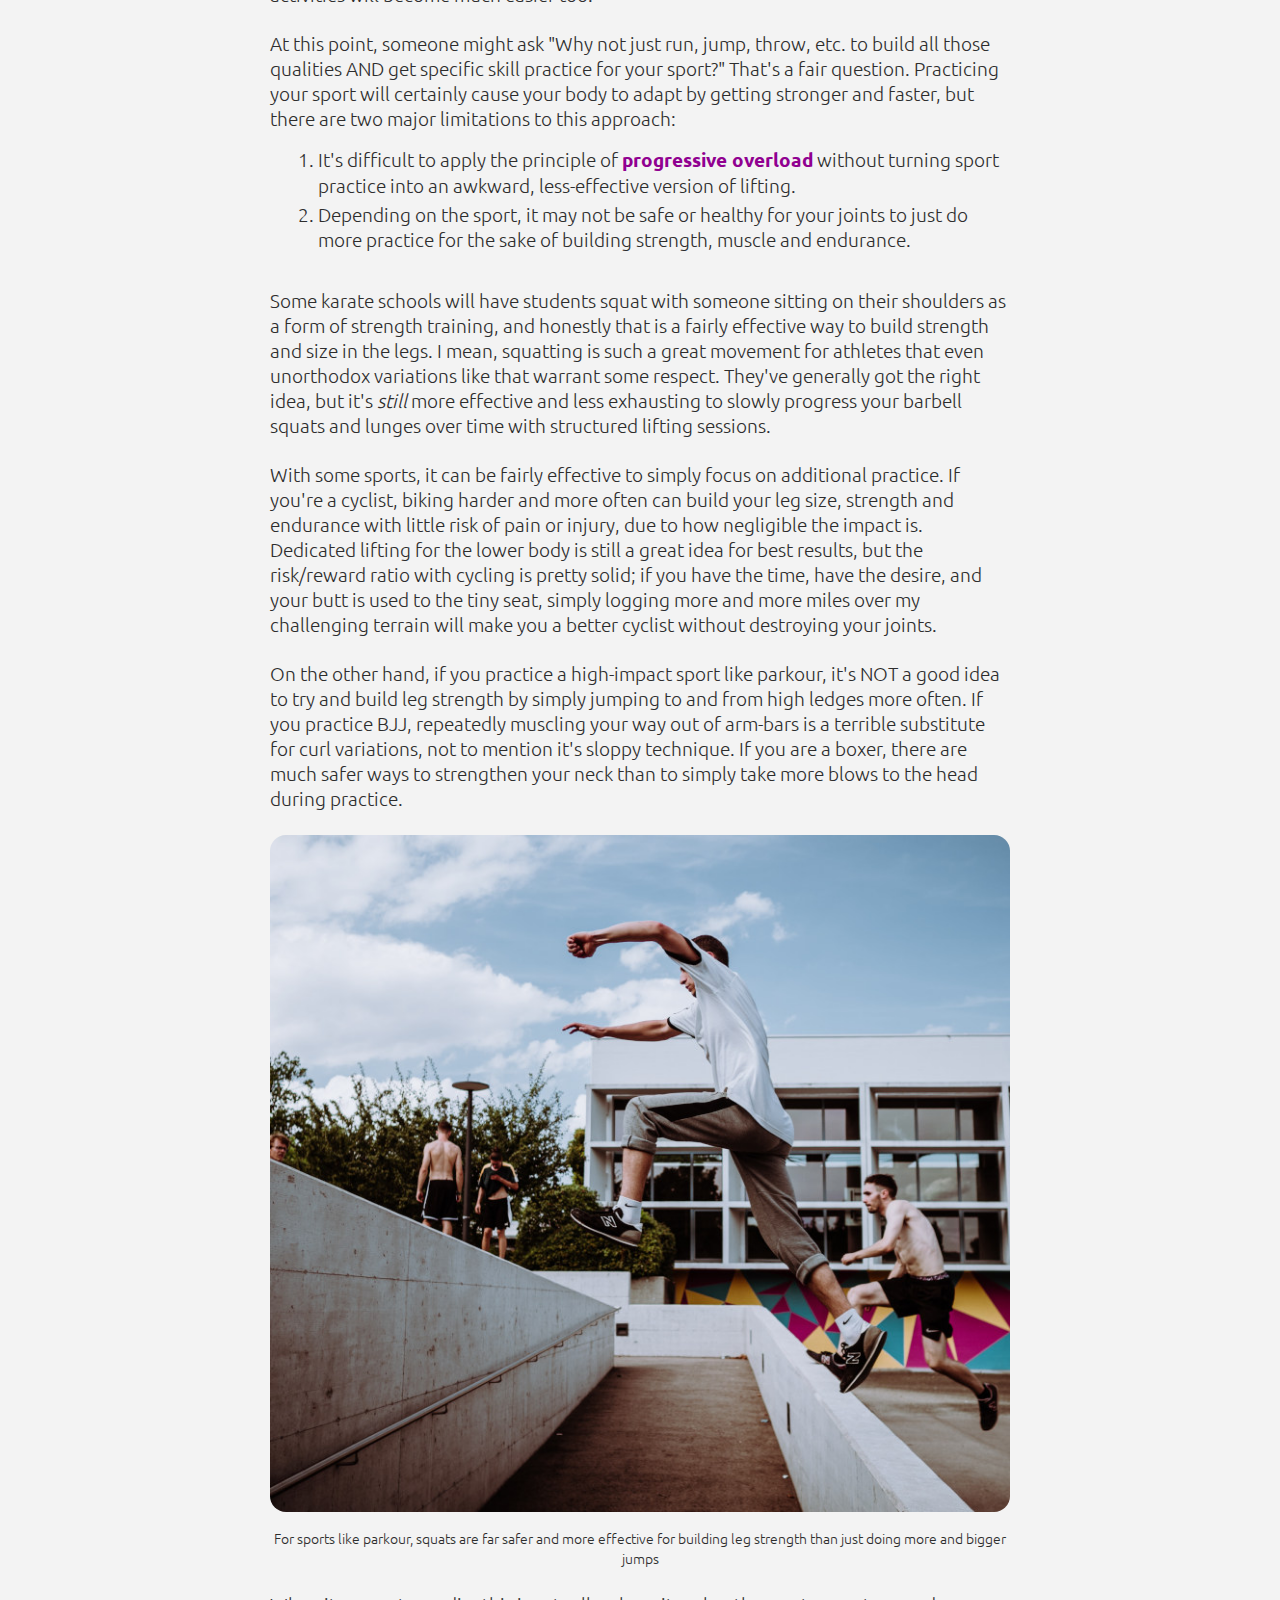
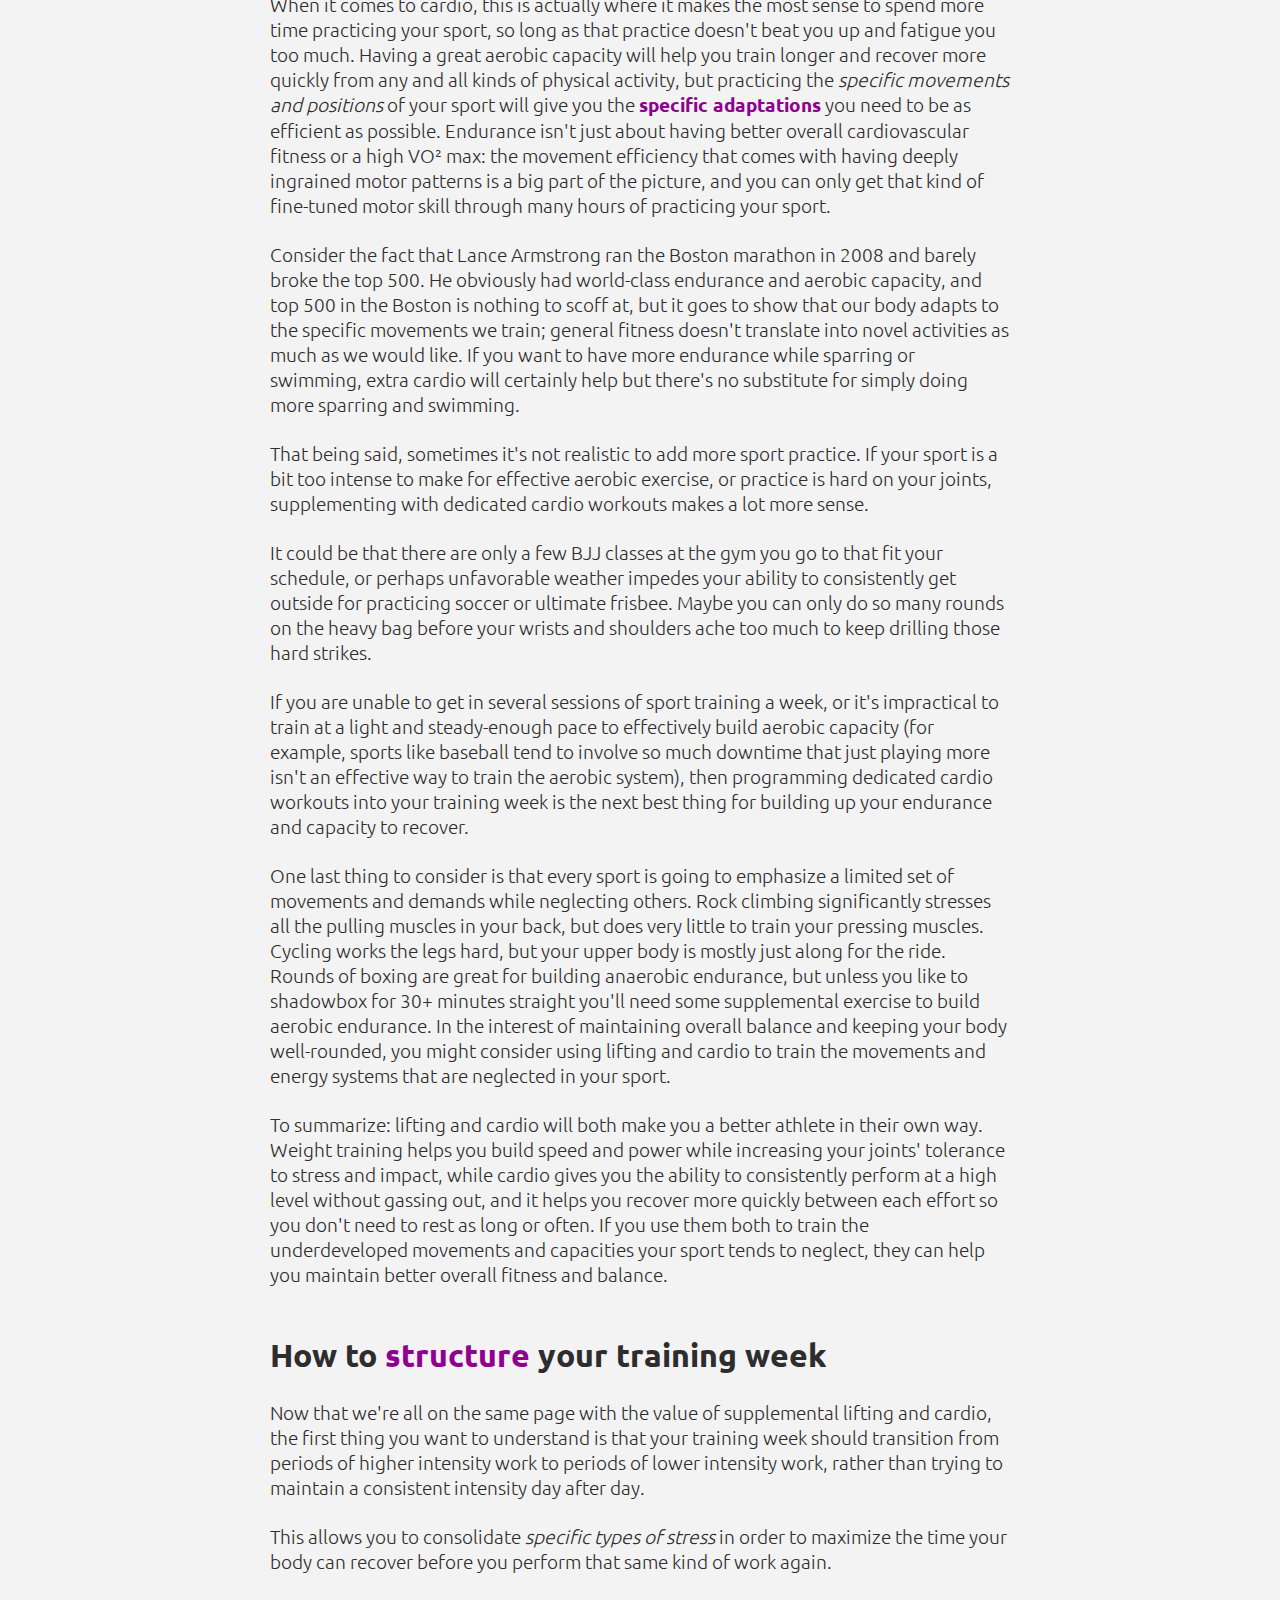
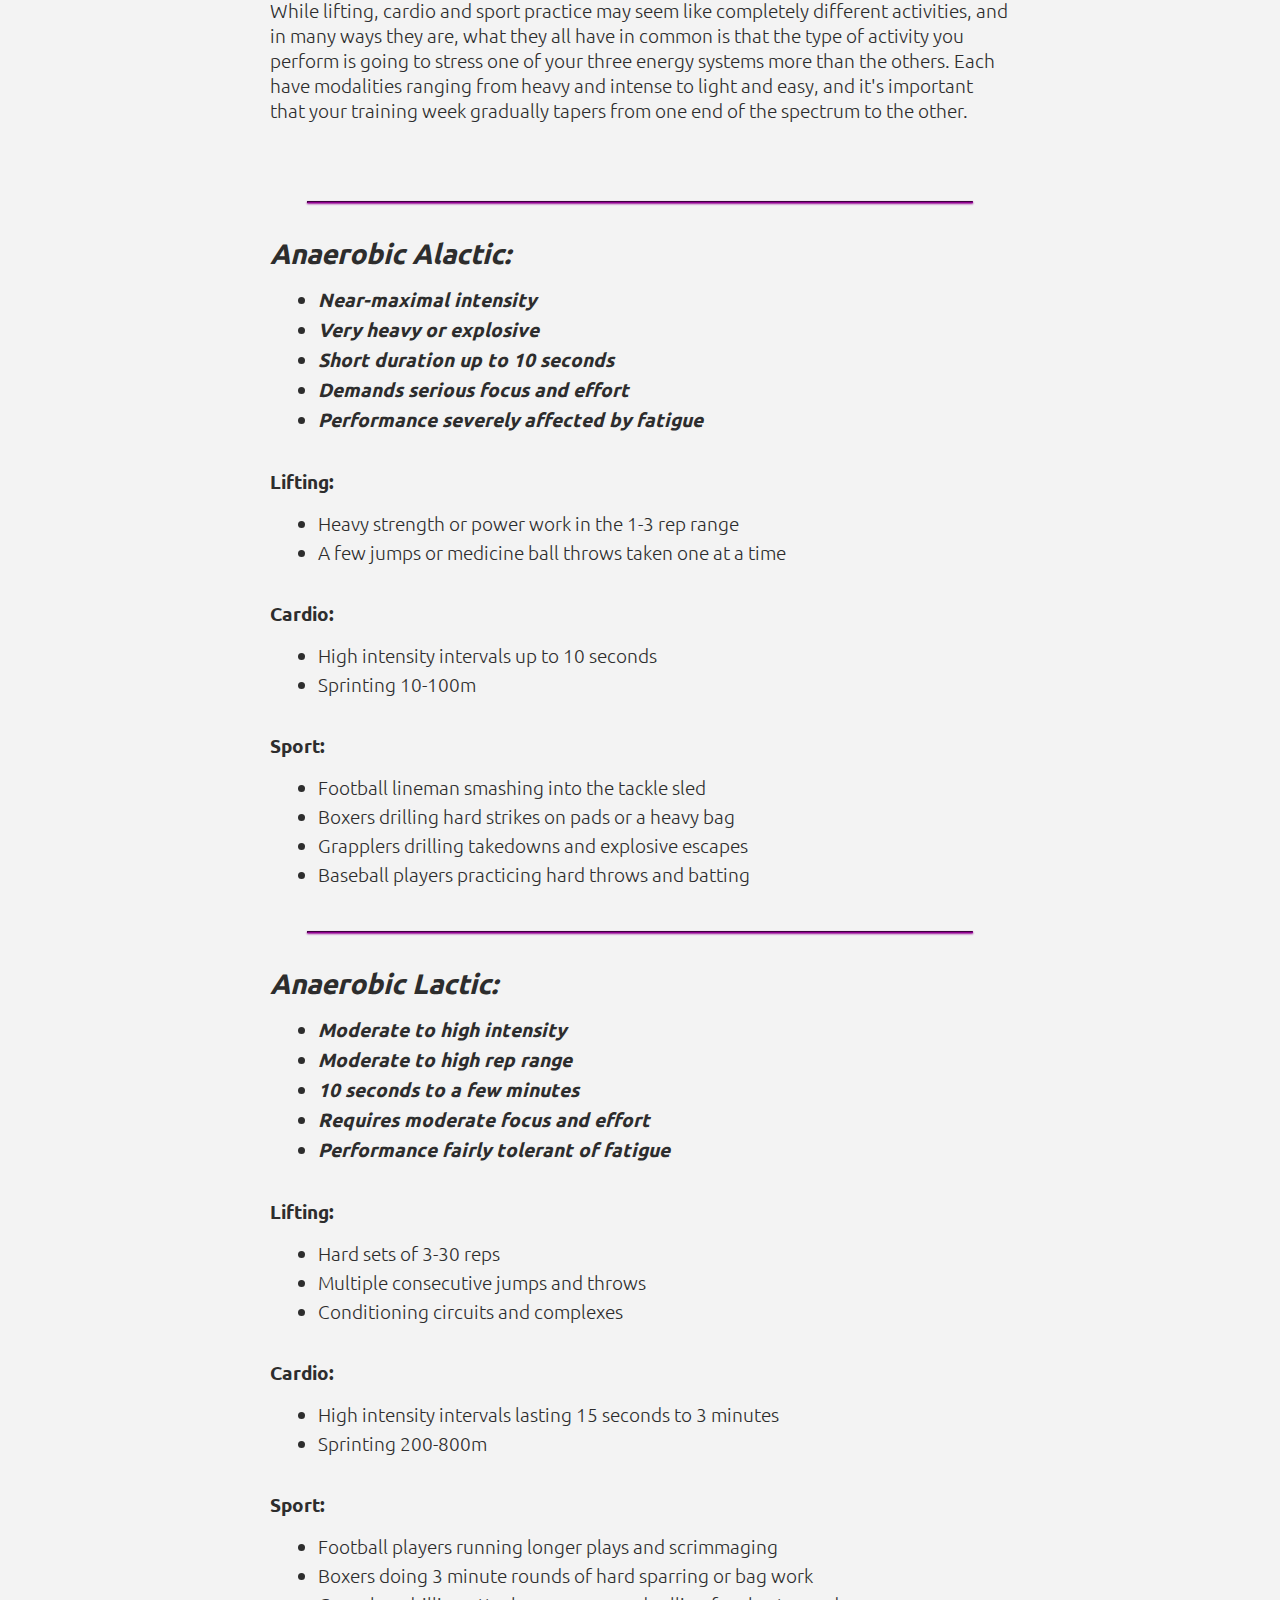
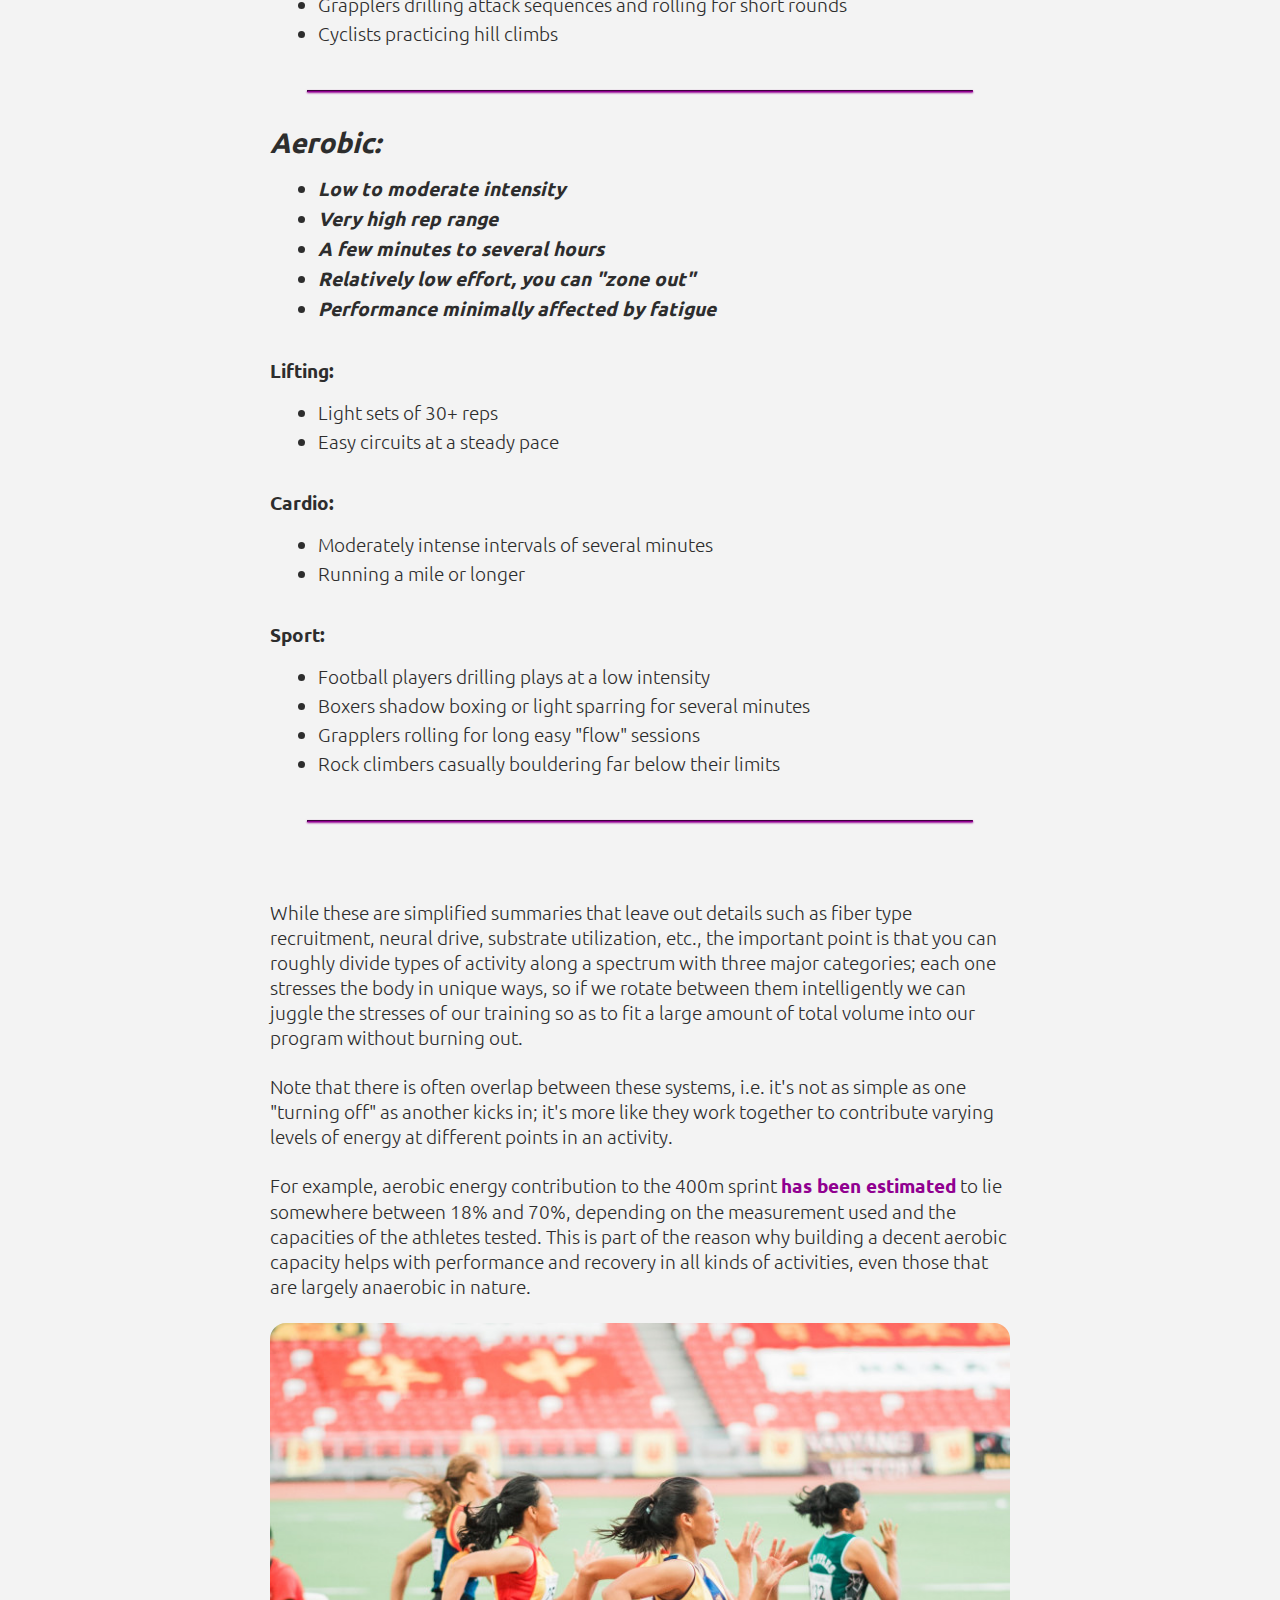
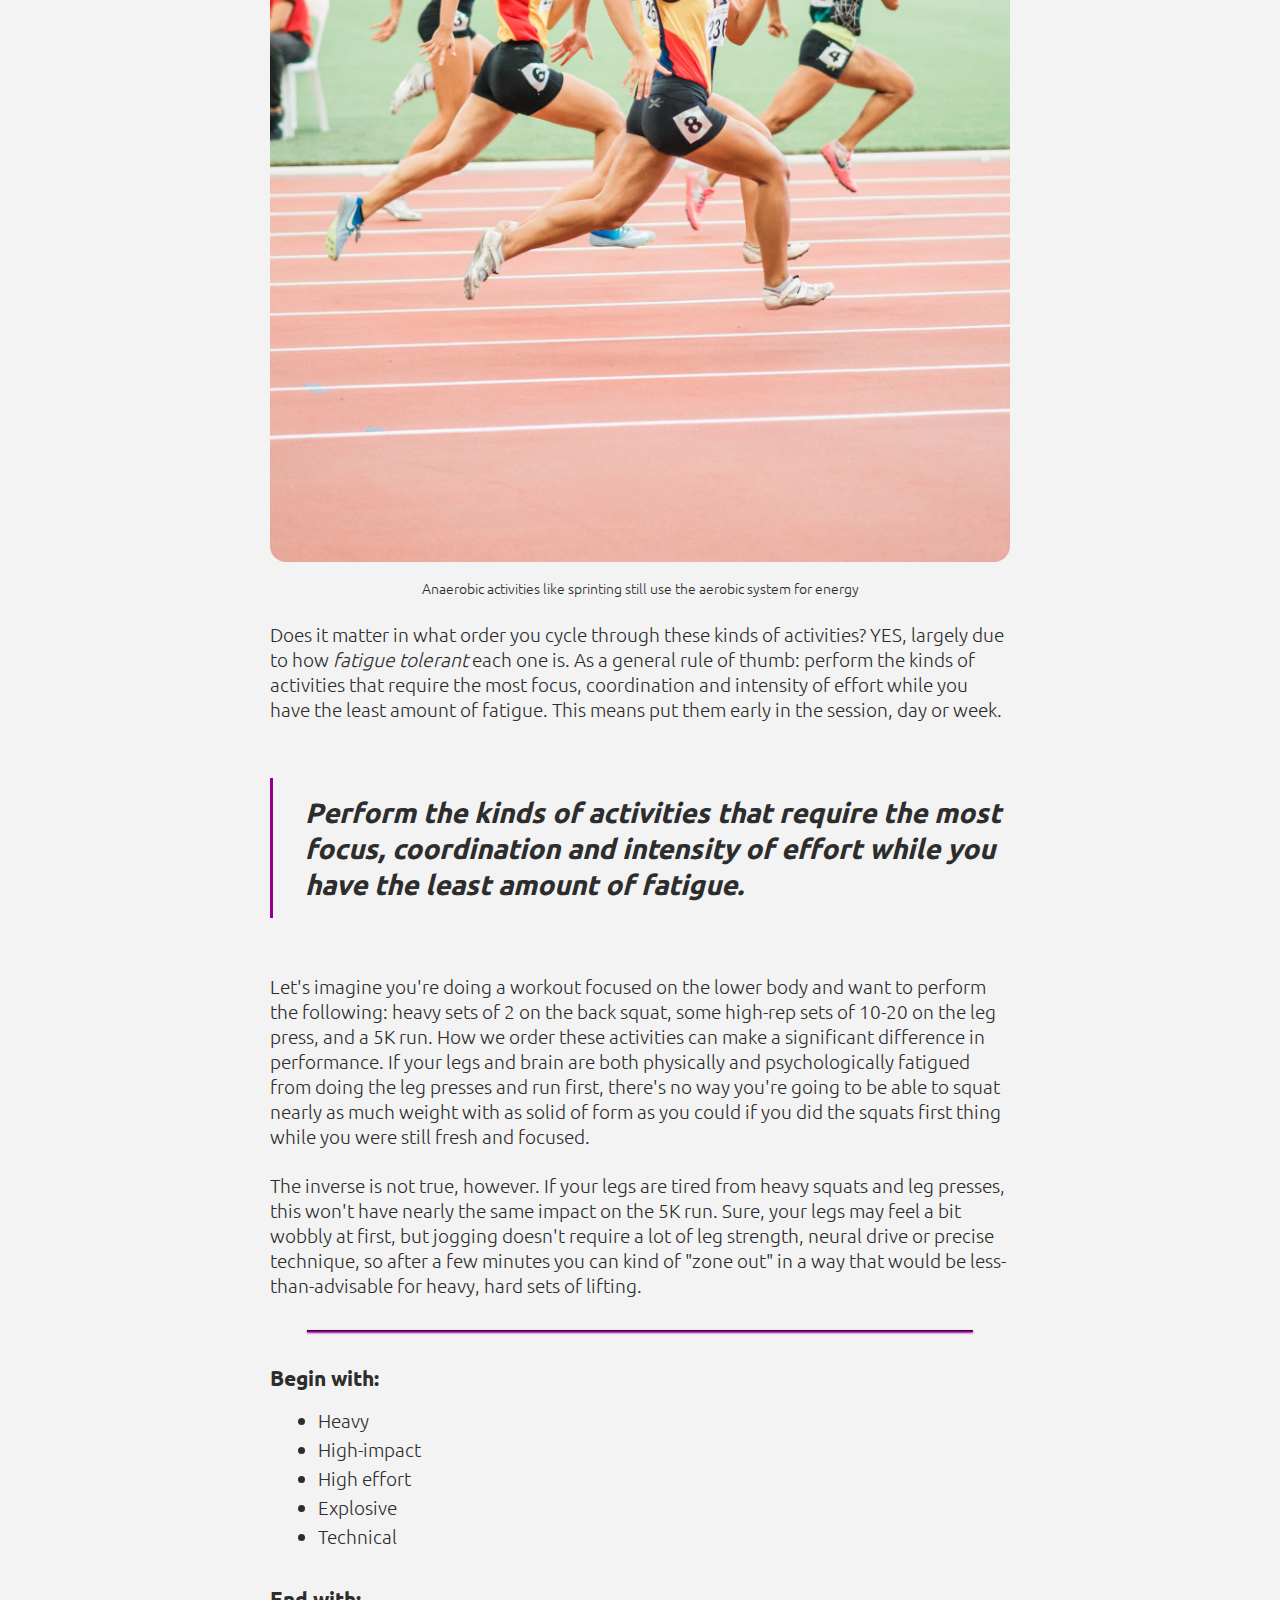
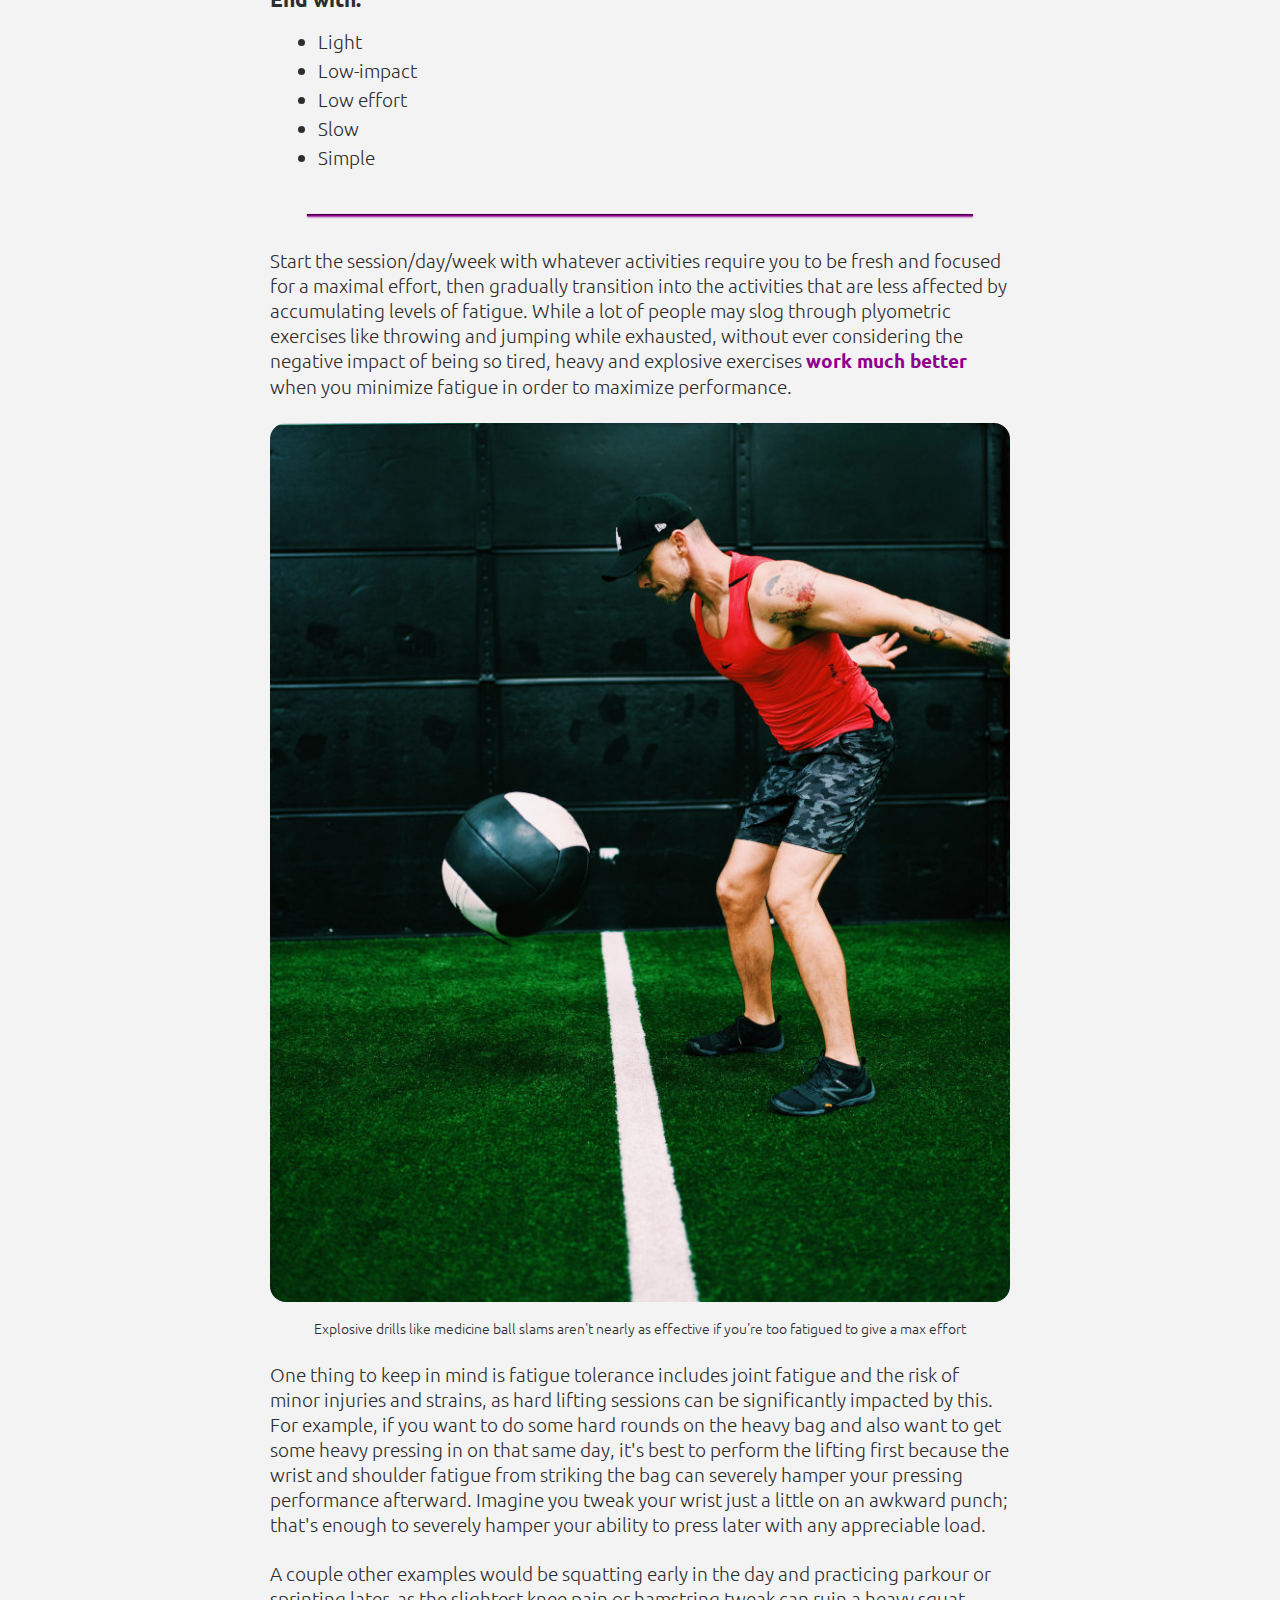
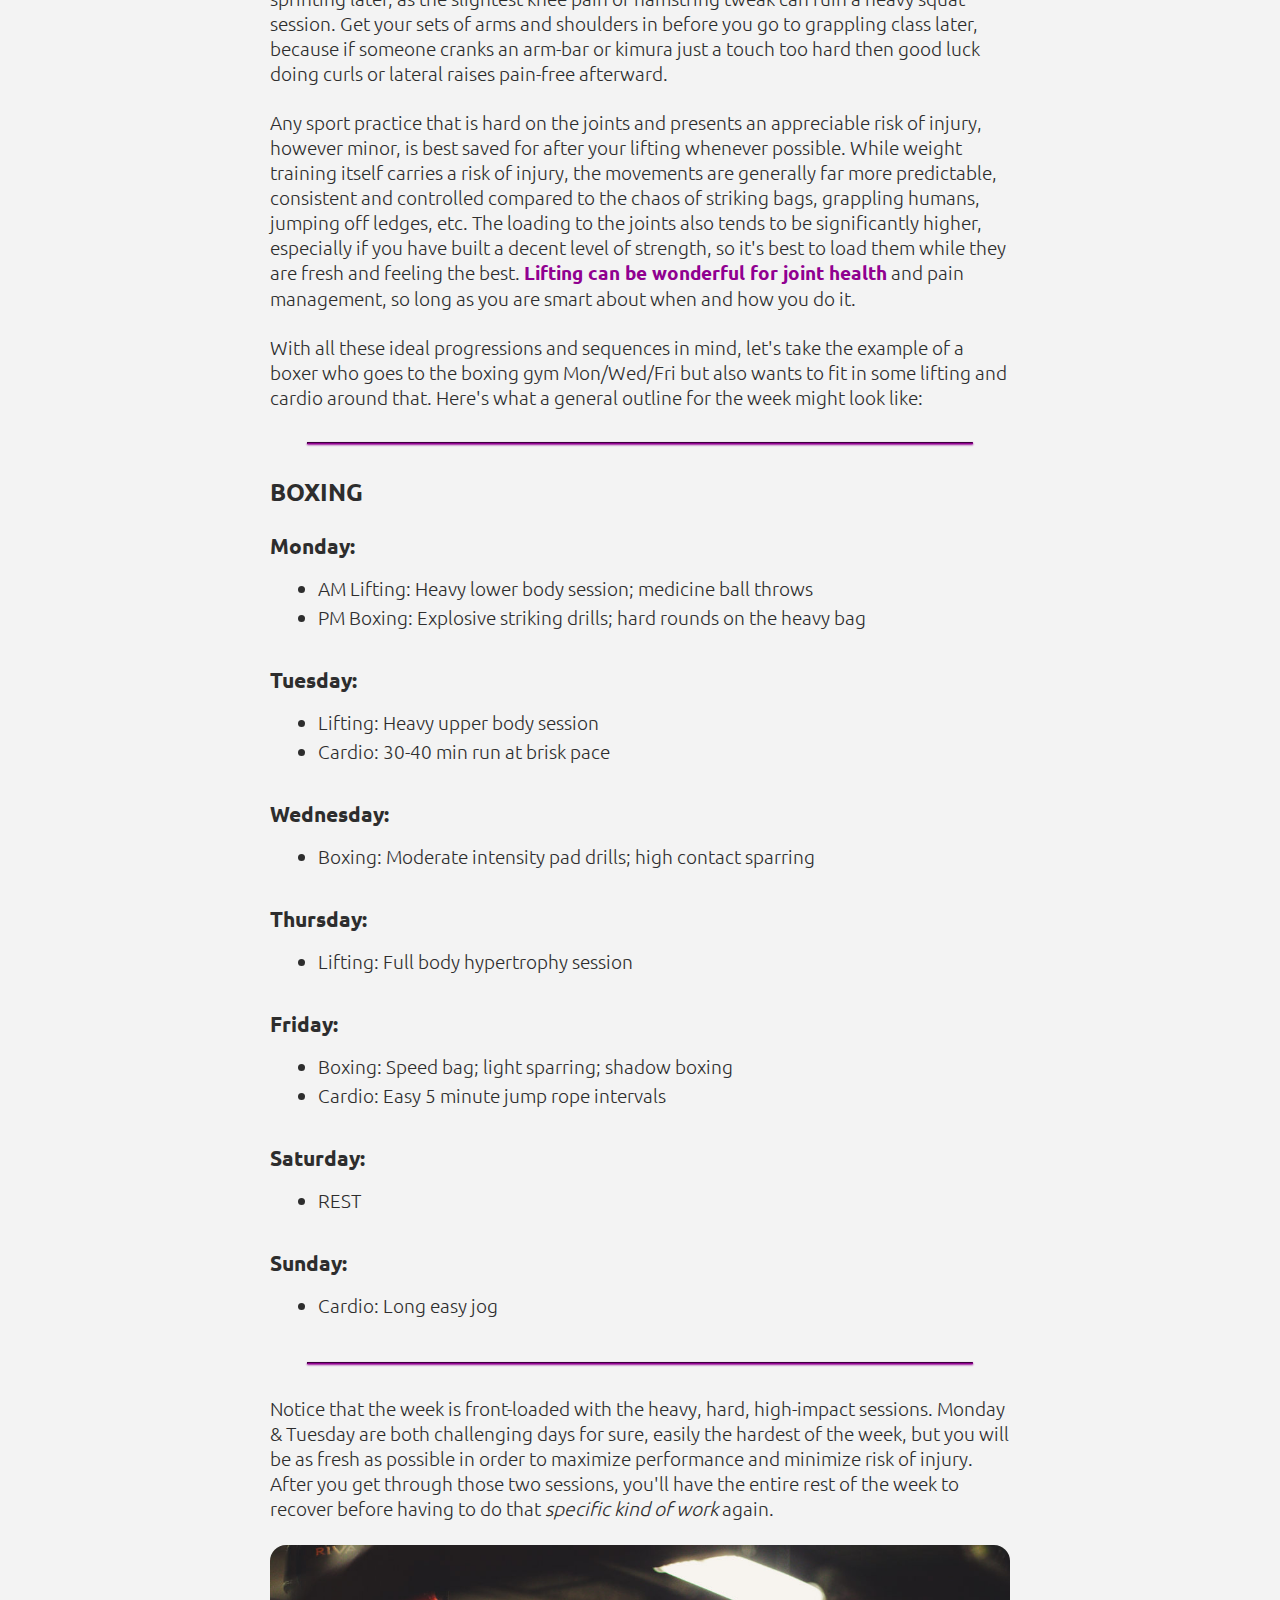
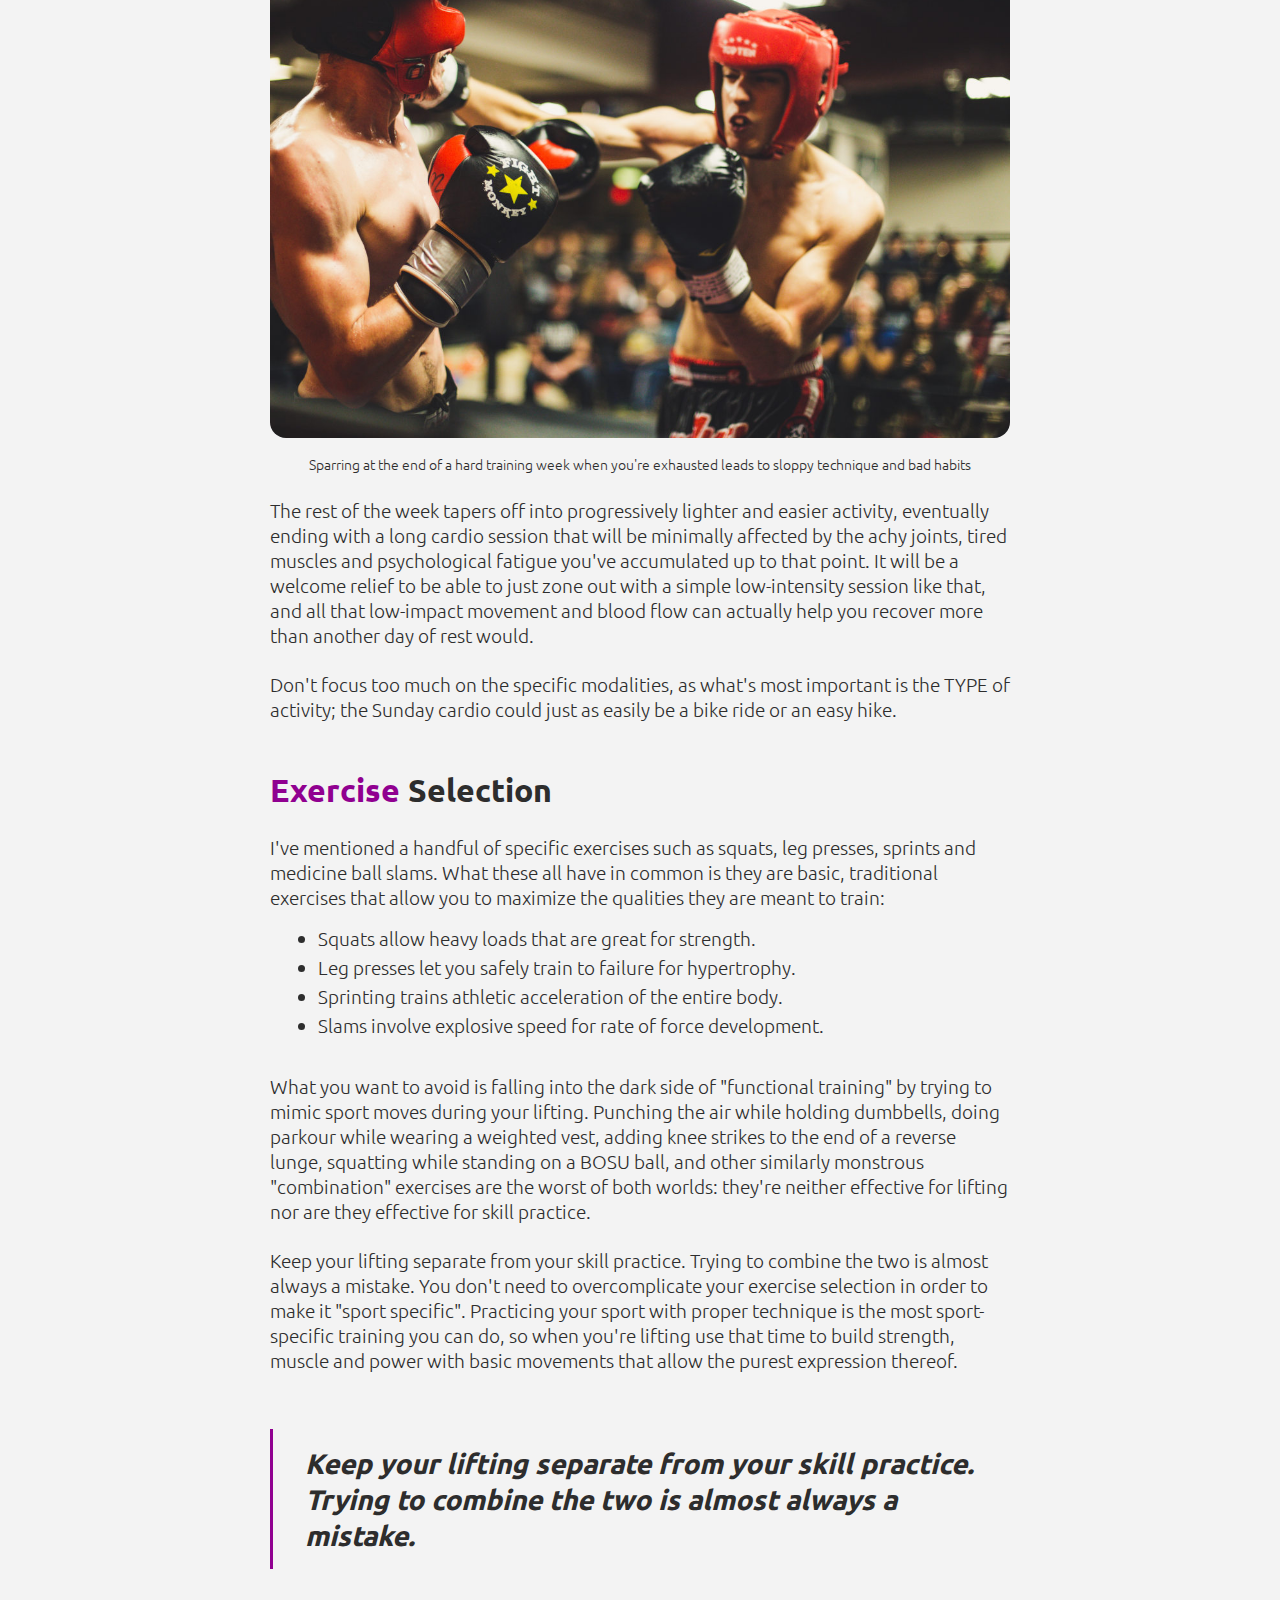
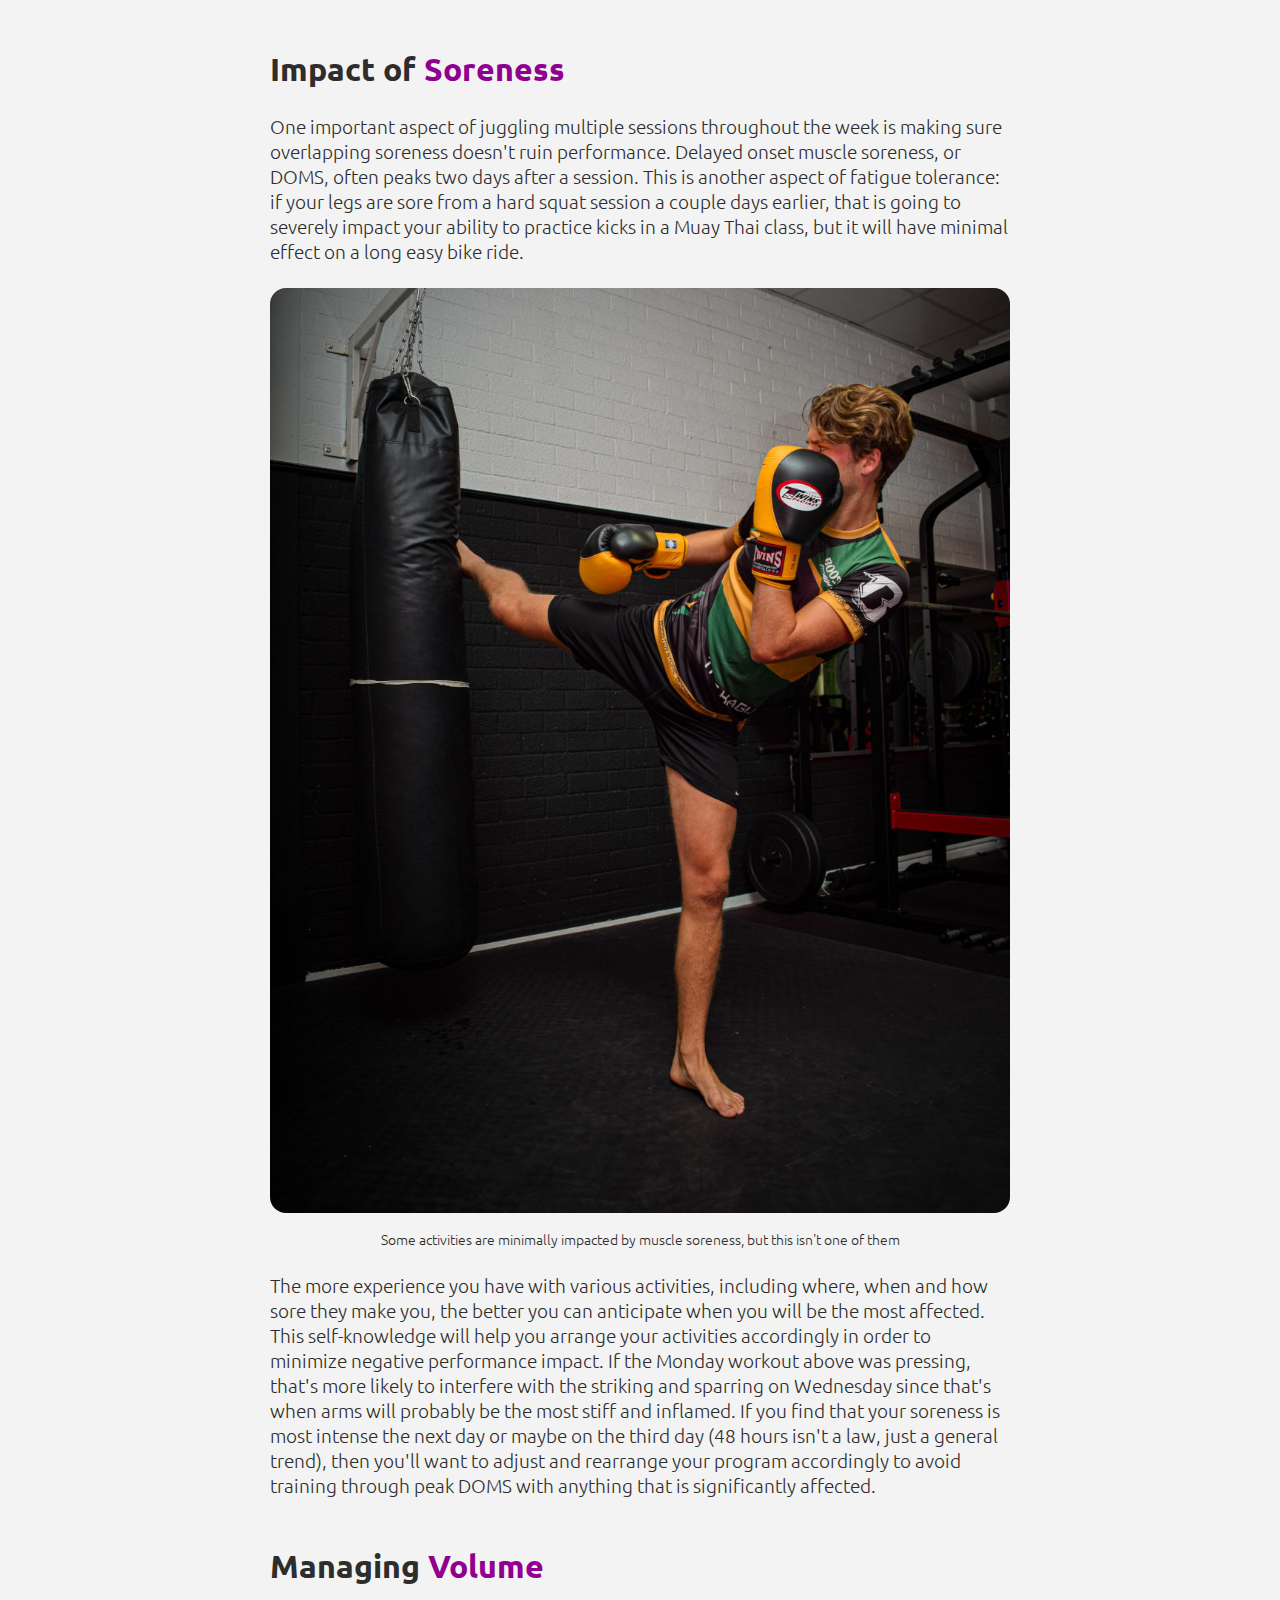
<file: blog/training-for-sport.html>
<!DOCTYPE html>
<html lang="en">
  <head>
    <meta charset="UTF-8" />
    <meta http-equiv="X-UA-Compatible" content="IE=edge" />
    <meta name="viewport" content="width=device-width, initial-scale=1.0" />
    <meta name="author" content="Matt Talley" />
    <meta name="referrer" content="origin" />

    <title>The Lifting School | Training For Sport</title>

    <meta
      name="description"
      content="Lifting and cardio can make you a better athlete, but you need to be careful how you structure your program so you can make progress without burning out."
    />

    <link rel="icon" type="image/x-icon" href="../pics/favicon.png" />
    <link rel="stylesheet" href="../style.css" />
    <script src="../script.js" defer></script>
  </head>

  <body>
    <header id="header">
      <div id="siteID">
        <div id="siteName">
          <img
            src="../icons/logo.svg"
            id="bizLogo"
            alt="Penrose triangle with white, neon-purple and charcoal-grey sides"
          />
          <a href="../">
            <h2 id="bizName" class="headerText">The Lifting School</h2>
          </a>
        </div>

        <p id="tagLine" class="headerText">
          Training and education for sensible lifters
        </p>
      </div>

      <!-- <div id="searchBar"></div> -->
      <!-- <div id="colorMode"></div> -->

      <input type="image" src="../icons/menu.svg" id="menuIcon" />

      <div id="menuBar">
        <a href="../" class="headerText menuBarItem"> Home</a>
        <a href="../blog.html" class="headerText menuBarItem currentPage">
          Blog</a
        >
        <a href="../services.html" class="headerText menuBarItem"> Services</a>
        <a href="../about.html" class="headerText menuBarItem"> About</a>
      </div>
    </header>

    <!-- MAIN BODY -->
    <article class="flexColumn">
      <div class="flexRow blogAuthor">
        <img
          src="../pics/matt.JPG"
          class="blogAuthorPic"
          onclick="location.href='../about.html'"
        />
        <p class="smallText">By Coach Matt | 20 min read</p>
      </div>
      <div id="blogTitleContainer">
        <h1 id="blogTitle">Training For Sport</h1>
      </div>

      <p>
        While I love distilling complex ideas into digestible nuggets of
        knowledge, explaining how to write a training program that properly
        balances the stresses of sport practice, weight lifting and cardio
        requires digging into the topic a bit so that you understand why it's a
        good idea to arrange things in a particular way.
      </p>

      <p>
        I'm not going to try to cover every possible angle. Instead, I will
        cover a handful of important concepts that should give you a broad
        understanding of how to structure a training program in such a way that
        you can progress multiple qualities simultaneously without getting
        physically and psychologically burnt out within a few weeks. The more
        total volume you try to fit into your training week, the easier it is to
        overdo things. This is especially true when you're incorporating several
        different styles of training that are all uniquely demanding.
      </p>

      <p>
        Before we get into the how, it's important that you first appreciate the
        why; you may already accept that resistance training and cardio are
        valuable assets for enhancing performance and longevity as an athlete,
        but a lot of people don't understand why they should do anything other
        than simply practice their sport. While you might be hard-pressed to
        find a football player who doesn't appreciate the value of heavy weight
        lifting, some people think it would be <em>detrimental</em> to their
        sport to lift weights or add cardio, often due to lifting being at best
        underestimated, at worst straight-up denigrated within the athletic
        communities they're familiar with.
      </p>

      <p>
        For example, I had a kung fu instructor years ago who taught me exactly
        that: "Don't lift weights, it'll just make you slow and inflexible. All
        you need to do is practice kung fu." He couldn't have been more wrong,
        but this kind of thinking still persists in many circles. For anyone who
        is at least a little skeptical that lifting or cardio are worth the time
        and effort, let's start with a brief examination of why it might be a
        good idea for athletes to incorporate at least some of both into their
        training program.
      </p>

      <p>
        (If you're already sold on the benefits of lifting and cardio for
        enhancing sport performance, you can probably just
        <a href="#howToStructure">skip to the next section</a>)
      </p>

      <h2>
        How can lifting & cardio <span class="magentaText">help you</span> as an
        athlete?
      </h2>

      <p>
        Building strength and power through resistance training facilitates the
        kind of explosive movement, speed, endurance and capacity for quick
        recovery that is integral to so many sports. In short: it can enhance
        your performance! If you want to run faster, jump higher, strike and
        throw harder, grip tighter, etc., then lifting weights will help. Even
        if all you want to do is run or snowboard without tiring so quickly and
        dealing with achy joints, lifting can help. Stronger muscles and
        tendons, denser bones, and more resilient joints can significantly
        reduce the risks and severity of injury and pain, especially in any
        sport that involves high levels of impact and joint stress.
      </p>

      <p>
        That said, there IS a point of diminishing returns. Eventually, adding
        more weight to your squat will no longer improve your 100m sprint or
        vertical jump, but taking someone from a 150 lbs squat to a 300 lbs
        squat is going to noticeably improve their performance in a variety of
        sport movements, and as a nice bonus: normal life challenges and
        activities will become much easier too.
      </p>

      <p>
        At this point, someone might ask "Why not just run, jump, throw, etc. to
        build all those qualities AND get specific skill practice for your
        sport?" That's a fair question. Practicing your sport will certainly
        cause your body to adapt by getting stronger and faster, but there are
        two major limitations to this approach:
      </p>

      <ol>
        <li>
          It's difficult to apply the principle of
          <a href="https://en.wikipedia.org/wiki/Progressive_overload"
            >progressive overload</a
          >
          without turning sport practice into an awkward, less-effective version
          of lifting.
        </li>
        <li>
          Depending on the sport, it may not be safe or healthy for your joints
          to just do more practice for the sake of building strength, muscle and
          endurance.
        </li>
      </ol>

      <p>
        Some karate schools will have students squat with someone sitting on
        their shoulders as a form of strength training, and honestly that is a
        fairly effective way to build strength and size in the legs. I mean,
        squatting is such a great movement for athletes that even unorthodox
        variations like that warrant some respect. They've generally got the
        right idea, but it's <em>still</em> more effective and less exhausting
        to slowly progress your barbell squats and lunges over time with
        structured lifting sessions.
      </p>

      <p>
        With some sports, it can be fairly effective to simply focus on
        additional practice. If you're a cyclist, biking harder and more often
        can build your leg size, strength and endurance with little risk of pain
        or injury, due to how negligible the impact is. Dedicated lifting for
        the lower body is still a great idea for best results, but the
        risk/reward ratio with cycling is pretty solid; if you have the time,
        have the desire, and your butt is used to the tiny seat, simply logging
        more and more miles over my challenging terrain will make you a better
        cyclist without destroying your joints.
      </p>

      <p>
        On the other hand, if you practice a high-impact sport like parkour,
        it's NOT a good idea to try and build leg strength by simply jumping to
        and from high ledges more often. If you practice BJJ, repeatedly
        muscling your way out of arm-bars is a terrible substitute for curl
        variations, not to mention it's sloppy technique. If you are a boxer,
        there are much safer ways to strengthen your neck than to simply take
        more blows to the head during practice.
      </p>

      <img src="./blog-pix/parkour.jpg" alt="DESCRIBE PICTURE" />
      <span class="picCaption"
        >For sports like parkour, squats are far safer and more effective for
        building leg strength than just doing more and bigger jumps</span
      >

      <p>
        When it comes to cardio, this is actually where it makes the most sense
        to spend more time practicing your sport, so long as that practice
        doesn't beat you up and fatigue you too much. Having a great aerobic
        capacity will help you train longer and recover more quickly from any
        and all kinds of physical activity, but practicing the
        <em>specific movements and positions</em> of your sport will give you
        the
        <a href="https://en.wikipedia.org/wiki/SAID_principle" target="_blank"
          >specific adaptations</a
        >
        you need to be as efficient as possible. Endurance isn't just about
        having better overall cardiovascular fitness or a high VO² max: the
        movement efficiency that comes with having deeply ingrained motor
        patterns is a big part of the picture, and you can only get that kind of
        fine-tuned motor skill through many hours of practicing your sport.
      </p>

      <p>
        Consider the fact that Lance Armstrong ran the Boston marathon in 2008
        and barely broke the top 500. He obviously had world-class endurance and
        aerobic capacity, and top 500 in the Boston is nothing to scoff at, but
        it goes to show that our body adapts to the specific movements we train;
        general fitness doesn't translate into novel activities as much as we
        would like. If you want to have more endurance while sparring or
        swimming, extra cardio will certainly help but there's no substitute for
        simply doing more sparring and swimming.
      </p>

      <p>
        That being said, sometimes it's not realistic to add more sport
        practice. If your sport is a bit too intense to make for effective
        aerobic exercise, or practice is hard on your joints, supplementing with
        dedicated cardio workouts makes a lot more sense.
      </p>

      <p>
        It could be that there are only a few BJJ classes at the gym you go to
        that fit your schedule, or perhaps unfavorable weather impedes your
        ability to consistently get outside for practicing soccer or ultimate
        frisbee. Maybe you can only do so many rounds on the heavy bag before
        your wrists and shoulders ache too much to keep drilling those hard
        strikes.
      </p>

      <p>
        If you are unable to get in several sessions of sport training a week,
        or it's impractical to train at a light and steady-enough pace to
        effectively build aerobic capacity (for example, sports like baseball
        tend to involve so much downtime that just playing more isn't an
        effective way to train the aerobic system), then programming dedicated
        cardio workouts into your training week is the next best thing for
        building up your endurance and capacity to recover.
      </p>

      <p>
        One last thing to consider is that every sport is going to emphasize a
        limited set of movements and demands while neglecting others. Rock
        climbing significantly stresses all the pulling muscles in your back,
        but does very little to train your pressing muscles. Cycling works the
        legs hard, but your upper body is mostly just along for the ride. Rounds
        of boxing are great for building anaerobic endurance, but unless you
        like to shadowbox for 30+ minutes straight you'll need some supplemental
        exercise to build aerobic endurance. In the interest of maintaining
        overall balance and keeping your body well-rounded, you might consider
        using lifting and cardio to train the movements and energy systems that
        are neglected in your sport.
      </p>

      <p>
        To summarize: lifting and cardio will both make you a better athlete in
        their own way. Weight training helps you build speed and power while
        increasing your joints' tolerance to stress and impact, while cardio
        gives you the ability to consistently perform at a high level without
        gassing out, and it helps you recover more quickly between each effort
        so you don't need to rest as long or often. If you use them both to
        train the underdeveloped movements and capacities your sport tends to
        neglect, they can help you maintain better overall fitness and balance.
      </p>

      <h2 id="howToStructure">
        How to <span class="magentaText">structure</span> your training week
      </h2>

      <p>
        Now that we're all on the same page with the value of supplemental
        lifting and cardio, the first thing you want to understand is that your
        training week should transition from periods of higher intensity work to
        periods of lower intensity work, rather than trying to maintain a
        consistent intensity day after day.
      </p>

      <p>
        This allows you to consolidate <em>specific types of stress</em> in
        order to maximize the time your body can recover before you perform that
        same kind of work again.
      </p>

      <p>
        While lifting, cardio and sport practice may seem like completely
        different activities, and in many ways they are, what they all have in
        common is that the type of activity you perform is going to stress one
        of your three energy systems more than the others. Each have modalities
        ranging from heavy and intense to light and easy, and it's important
        that your training week gradually tapers from one end of the spectrum to
        the other.
      </p>

      <br />
      <hr />
      <!-- ANAEROBIC ALACTIC -->
      <h3><i>Anaerobic Alactic:</i></h3>
      <h5>
        <ul>
          <li><i>Near-maximal intensity</i></li>
          <li><i>Very heavy or explosive</i></li>
          <li><i>Short duration up to 10 seconds</i></li>
          <li><i>Demands serious focus and effort</i></li>
          <li><i>Performance severely affected by fatigue</i></li>
        </ul>
      </h5>

      <p><b>Lifting:</b></p>
      <ul>
        <li>Heavy strength or power work in the 1-3 rep range</li>
        <li>A few jumps or medicine ball throws taken one at a time</li>
      </ul>

      <p><b>Cardio:</b></p>

      <ul>
        <li>High intensity intervals up to 10 seconds</li>
        <li>Sprinting 10-100m</li>
      </ul>

      <p><b>Sport:</b></p>

      <ul>
        <li>Football lineman smashing into the tackle sled</li>
        <li>Boxers drilling hard strikes on pads or a heavy bag</li>
        <li>Grapplers drilling takedowns and explosive escapes</li>
        <li>Baseball players practicing hard throws and batting</li>
      </ul>

      <hr />
      <!-- ANAEROBIC LACTIC -->
      <h3><i>Anaerobic Lactic:</i></h3>
      <h5>
        <ul>
          <li><i>Moderate to high intensity</i></li>
          <li><i>Moderate to high rep range</i></li>
          <li><i>10 seconds to a few minutes</i></li>
          <li><i>Requires moderate focus and effort</i></li>
          <li><i>Performance fairly tolerant of fatigue</i></li>
        </ul>
      </h5>

      <p><b>Lifting:</b></p>
      <ul>
        <li>Hard sets of 3-30 reps</li>
        <li>Multiple consecutive jumps and throws</li>
        <li>Conditioning circuits and complexes</li>
      </ul>

      <p><b>Cardio:</b></p>

      <ul>
        <li>High intensity intervals lasting 15 seconds to 3 minutes</li>
        <li>Sprinting 200-800m</li>
      </ul>

      <p><b>Sport:</b></p>

      <ul>
        <li>Football players running longer plays and scrimmaging</li>
        <li>Boxers doing 3 minute rounds of hard sparring or bag work</li>
        <li>
          Grapplers drilling attack sequences and rolling for short rounds
        </li>
        <li>Cyclists practicing hill climbs</li>
      </ul>

      <hr />
      <!-- AEROBIC -->
      <h3><i>Aerobic:</i></h3>
      <h5>
        <ul>
          <li><i>Low to moderate intensity</i></li>
          <li><i>Very high rep range</i></li>
          <li><i>A few minutes to several hours</i></li>
          <li><i>Relatively low effort, you can "zone out"</i></li>
          <li><i>Performance minimally affected by fatigue</i></li>
        </ul>
      </h5>

      <p><b>Lifting:</b></p>
      <ul>
        <li>Light sets of 30+ reps</li>
        <li>Easy circuits at a steady pace</li>
      </ul>

      <p><b>Cardio:</b></p>

      <ul>
        <li>Moderately intense intervals of several minutes</li>
        <li>Running a mile or longer</li>
      </ul>

      <p><b>Sport:</b></p>

      <ul>
        <li>Football players drilling plays at a low intensity</li>
        <li>Boxers shadow boxing or light sparring for several minutes</li>
        <li>Grapplers rolling for long easy "flow" sessions</li>
        <li>Rock climbers casually bouldering far below their limits</li>
      </ul>

      <hr />
      <br />

      <p>
        While these are simplified summaries that leave out details such as
        fiber type recruitment, neural drive, substrate utilization, etc., the
        important point is that you can roughly divide types of activity along a
        spectrum with three major categories; each one stresses the body in
        unique ways, so if we rotate between them intelligently we can juggle
        the stresses of our training so as to fit a large amount of total volume
        into our program without burning out.
      </p>

      <p>
        Note that there is often overlap between these systems, i.e. it's not as
        simple as one "turning off" as another kicks in; it's more like they
        work together to contribute varying levels of energy at different points
        in an activity.
      </p>

      <p>
        For example, aerobic energy contribution to the 400m sprint
        <a
          href="https://www.google.com/url?sa=t&rct=j&q=&esrc=s&source=web&cd=&cad=rja&uact=8&ved=2ahUKEwjexcXl-bmBAxWtMDQIHaKCAR0QFnoECBcQAQ&url=https%3A%2F%2Fworldathletics.org%2Fdownload%2Fdownloadnsa%3Ffilename%3D81529885-c10b-41d5-9087-e26544f877e3.pdf%26urlslug%3Dthe-aerobic-mechanism-in-the-400-metres&usg=AOvVaw0Nxd8-a4IbU35a8RbW2J6h&opi=89978449"
          target="_blank"
          >has been estimated</a
        >
        to lie somewhere between 18% and 70%, depending on the measurement used
        and the capacities of the athletes tested. This is part of the reason
        why building a decent aerobic capacity helps with performance and
        recovery in all kinds of activities, even those that are largely
        anaerobic in nature.
      </p>

      <img src="./blog-pix/track-sprint.jpg" alt="DESCRIBE PICTURE" />
      <span class="picCaption"
        >Anaerobic activities like sprinting still use the aerobic system for
        energy</span
      >

      <p>
        Does it matter in what order you cycle through these kinds of
        activities? YES, largely due to how <i>fatigue tolerant</i> each one is.
        As a general rule of thumb: perform the kinds of activities that require
        the most focus, coordination and intensity of effort while you have the
        least amount of fatigue. This means put them early in the session, day
        or week.
      </p>

      <div class="leftBorderList">
        <h3>
          Perform the kinds of activities that require the most focus,
          coordination and intensity of effort while you have the least amount
          of fatigue.
        </h3>
      </div>

      <p>
        Let's imagine you're doing a workout focused on the lower body and want
        to perform the following: heavy sets of 2 on the back squat, some
        high-rep sets of 10-20 on the leg press, and a 5K run. How we order
        these activities can make a significant difference in performance. If
        your legs and brain are both physically and psychologically fatigued
        from doing the leg presses and run first, there's no way you're going to
        be able to squat nearly as much weight with as solid of form as you
        could if you did the squats first thing while you were still fresh and
        focused.
      </p>

      <p>
        The inverse is not true, however. If your legs are tired from heavy
        squats and leg presses, this won't have nearly the same impact on the 5K
        run. Sure, your legs may feel a bit wobbly at first, but jogging doesn't
        require a lot of leg strength, neural drive or precise technique, so
        after a few minutes you can kind of "zone out" in a way that would be
        less-than-advisable for heavy, hard sets of lifting.
      </p>

      <hr />

      <h5>Begin with:</h5>

      <ul>
        <li>Heavy</li>
        <li>High-impact</li>
        <li>High effort</li>
        <li>Explosive</li>
        <li>Technical</li>
      </ul>

      <h5>End with:</h5>

      <ul>
        <li>Light</li>
        <li>Low-impact</li>
        <li>Low effort</li>
        <li>Slow</li>
        <li>Simple</li>
      </ul>

      <hr />

      <p>
        Start the session/day/week with whatever activities require you to be
        fresh and focused for a maximal effort, then gradually transition into
        the activities that are less affected by accumulating levels of fatigue.
        While a lot of people may slog through plyometric exercises like
        throwing and jumping while exhausted, without ever considering the
        negative impact of being so tired, heavy and explosive exercises
        <a href="./jump-for-joy.html" target="_blank">work much better</a> when
        you minimize fatigue in order to maximize performance.
      </p>

      <img src="./blog-pix/med-ball-slam.jpg" alt="DESCRIBE PICTURE" />
      <span class="picCaption"
        >Explosive drills like medicine ball slams aren't nearly as effective if
        you're too fatigued to give a max effort</span
      >

      <p>
        One thing to keep in mind is fatigue tolerance includes joint fatigue
        and the risk of minor injuries and strains, as hard lifting sessions can
        be significantly impacted by this. For example, if you want to do some
        hard rounds on the heavy bag and also want to get some heavy pressing in
        on that same day, it's best to perform the lifting first because the
        wrist and shoulder fatigue from striking the bag can severely hamper
        your pressing performance afterward. Imagine you tweak your wrist just a
        little on an awkward punch; that's enough to severely hamper your
        ability to press later with any appreciable load.
      </p>

      <p>
        A couple other examples would be squatting early in the day and
        practicing parkour or sprinting later, as the slightest knee pain or
        hamstring tweak can ruin a heavy squat session. Get your sets of arms
        and shoulders in before you go to grappling class later, because if
        someone cranks an arm-bar or kimura just a touch too hard then good luck
        doing curls or lateral raises pain-free afterward.
      </p>

      <p>
        Any sport practice that is hard on the joints and presents an
        appreciable risk of injury, however minor, is best saved for after your
        lifting whenever possible. While weight training itself carries a risk
        of injury, the movements are generally far more predictable, consistent
        and controlled compared to the chaos of striking bags, grappling humans,
        jumping off ledges, etc. The loading to the joints also tends to be
        significantly higher, especially if you have built a decent level of
        strength, so it's best to load them while they are fresh and feeling the
        best.
        <a href="./lifting-medicine.html" target="_blank"
          >Lifting can be wonderful for joint health</a
        >
        and pain management, so long as you are smart about when and how you do
        it.
      </p>

      <p>
        With all these ideal progressions and sequences in mind, let's take the
        example of a boxer who goes to the boxing gym Mon/Wed/Fri but also wants
        to fit in some lifting and cardio around that. Here's what a general
        outline for the week might look like:
      </p>

      <hr />

      <h4>BOXING</h4>

      <h5>Monday:</h5>

      <ul>
        <li>AM Lifting: Heavy lower body session; medicine ball throws</li>
        <li>
          PM Boxing: Explosive striking drills; hard rounds on the heavy bag
        </li>
      </ul>

      <h5>Tuesday:</h5>

      <ul>
        <li>Lifting: Heavy upper body session</li>
        <li>Cardio: 30-40 min run at brisk pace</li>
      </ul>

      <h5>Wednesday:</h5>

      <ul>
        <li>Boxing: Moderate intensity pad drills; high contact sparring</li>
      </ul>

      <h5>Thursday:</h5>

      <ul>
        <li>Lifting: Full body hypertrophy session</li>
      </ul>

      <h5>Friday:</h5>

      <ul>
        <li>Boxing: Speed bag; light sparring; shadow boxing</li>
        <li>Cardio: Easy 5 minute jump rope intervals</li>
      </ul>

      <h5>Saturday:</h5>

      <ul>
        <li>REST</li>
      </ul>

      <h5>Sunday:</h5>

      <ul>
        <li>Cardio: Long easy jog</li>
      </ul>
      <hr />

      <p>
        Notice that the week is front-loaded with the heavy, hard, high-impact
        sessions. Monday & Tuesday are both challenging days for sure, easily
        the hardest of the week, but you will be as fresh as possible in order
        to maximize performance and minimize risk of injury. After you get
        through those two sessions, you'll have the entire rest of the week to
        recover before having to do that <i>specific kind of work</i> again.
      </p>

      <img src="./blog-pix/boxing-sparring.jpg" alt="DESCRIBE PICTURE" />
      <span class="picCaption"
        >Sparring at the end of a hard training week when you're exhausted leads
        to sloppy technique and bad habits</span
      >

      <p>
        The rest of the week tapers off into progressively lighter and easier
        activity, eventually ending with a long cardio session that will be
        minimally affected by the achy joints, tired muscles and psychological
        fatigue you've accumulated up to that point. It will be a welcome relief
        to be able to just zone out with a simple low-intensity session like
        that, and all that low-impact movement and blood flow can actually help
        you recover more than another day of rest would.
      </p>

      <p>
        Don't focus too much on the specific modalities, as what's most
        important is the TYPE of activity; the Sunday cardio could just as
        easily be a bike ride or an easy hike.
      </p>

      <h2><span class="magentaText">Exercise</span> Selection</h2>

      <p>
        I've mentioned a handful of specific exercises such as squats, leg
        presses, sprints and medicine ball slams. What these all have in common
        is they are basic, traditional exercises that allow you to maximize the
        qualities they are meant to train:
      </p>

      <ul>
        <li>Squats allow heavy loads that are great for strength.</li>
        <li>Leg presses let you safely train to failure for hypertrophy.</li>
        <li>Sprinting trains athletic acceleration of the entire body.</li>
        <li>Slams involve explosive speed for rate of force development.</li>
      </ul>

      <p>
        What you want to avoid is falling into the dark side of "functional
        training" by trying to mimic sport moves during your lifting. Punching
        the air while holding dumbbells, doing parkour while wearing a weighted
        vest, adding knee strikes to the end of a reverse lunge, squatting while
        standing on a BOSU ball, and other similarly monstrous "combination"
        exercises are the worst of both worlds: they're neither effective for
        lifting nor are they effective for skill practice.
      </p>

      <p>
        Keep your lifting separate from your skill practice. Trying to combine
        the two is almost always a mistake. You don't need to overcomplicate
        your exercise selection in order to make it "sport specific". Practicing
        your sport with proper technique is the most sport-specific training you
        can do, so when you're lifting use that time to build strength, muscle
        and power with basic movements that allow the purest expression thereof.
      </p>

      <h3>
        <span class="leftBorderList">
          Keep your lifting separate from your skill practice. Trying to combine
          the two is almost always a mistake.
        </span>
      </h3>

      <h2>Impact of <span class="magentaText">Soreness</span></h2>

      <p>
        One important aspect of juggling multiple sessions throughout the week
        is making sure overlapping soreness doesn't ruin performance. Delayed
        onset muscle soreness, or DOMS, often peaks two days after a session.
        This is another aspect of fatigue tolerance: if your legs are sore from
        a hard squat session a couple days earlier, that is going to severely
        impact your ability to practice kicks in a Muay Thai class, but it will
        have minimal effect on a long easy bike ride.
      </p>

      <img src="./blog-pix/bag-kick.jpg" alt="DESCRIBE PICTURE" />
      <span class="picCaption"
        >Some activities are minimally impacted by muscle soreness, but this
        isn't one of them</span
      >

      <p>
        The more experience you have with various activities, including where,
        when and how sore they make you, the better you can anticipate when you
        will be the most affected. This self-knowledge will help you arrange
        your activities accordingly in order to minimize negative performance
        impact. If the Monday workout above was pressing, that's more likely to
        interfere with the striking and sparring on Wednesday since that's when
        arms will probably be the most stiff and inflamed. If you find that your
        soreness is most intense the next day or maybe on the third day (48
        hours isn't a law, just a general trend), then you'll want to adjust and
        rearrange your program accordingly to avoid training through peak DOMS
        with anything that is significantly affected.
      </p>

      <h2>Managing <span class="magentaText">Volume</span></h2>

      <p>
        One thing that is missing from the example boxing template I offered
        above is specific sets and reps for the lifting. While there are a lot
        of variables that will affect what kind of volume you need for each
        session, in general you'll want to err on the side of doing too little
        rather than doing too much, especially if you are just starting to
        juggle lifting/cardio/sport for the first time. Remember, managing
        fatigue is a critical piece of the puzzle; doing too much in any one
        session will often cost you more than it will give you. In other words,
        when you have several other workouts planned for later in the week you
        need to save some energy, at least for the first few weeks when you're
        still learning how the current program affects you.
      </p>

      <p>
        Don't be afraid to start with just 2 hard sets for major movements in
        your strength training. A couple heavy sets of 3-6 on compound movements
        like squat, deadlift, power clean and bench press can be enough to make
        incremental progress while leaving plenty of energy for the rest of your
        program.
      </p>

      <p>
        That phrase "incremental progress" should serve as your metric for
        whether you actually need more volume; if you're able to add a little
        weight or a couple reps each session, then you're doing enough to
        progress. If you stall out for a couple weeks and the weights feel
        exactly as heavy as they did before, consider adding a little more
        volume, either another set for your main movement or more volume for
        your accessory work like back raises, hamstring curls, tricep
        press-downs, etc.
      </p>

      <p>
        This applies to cardio as well. Start on the low end of volume with
        20-30 minute aerobic sessions and 3-5 rounds for intervals, then slowly
        build up from there with faster pacing, higher inclines, shorter rest
        periods, etc. You don't need to smash yourself right from the beginning.
        It's totally fine to end a cardio session feeling like you could have
        done more and then bumping up the volume/pace/resistance next time.
      </p>

      <h3>
        <span class="leftBorderList"
          >You don't need to smash yourself right from the beginning.</span
        >
      </h3>

      <p>
        One of the biggest mistakes people make when trying to add lifting and
        cardio on top of their sport training is they insert an entire program
        that is meant to be performed on its own, i.e. they'll simply add a 12
        week squat program or a "Couch to 5K" program that was never intended to
        be done alongside 3x/week of sport practice and then they quickly,
        predictably, burn out as a result of the excessive volume.
      </p>

      <p>
        If you don't have a coach programming for you, and aren't yet ready to
        build your own programs from scratch, you can still use templates you
        find on the internet, just keep in mind that unless it specifically says
        it is designed to be ran concurrently with other types of training, you
        will need to <i>significantly cut down the volume</i>. Change the sets
        of 4 to sets of 2, cut out the last couple accessory movements, reduce
        the HIIT for 8 rounds to 3-4 rounds, cut the two hard 40 minute runs a
        week down to one 20-30 minute run, etc.
      </p>

      <p>
        You can always slowly reintroduce volume and frequency over the course
        of several weeks, so long as you are recovering from the current amount,
        i.e. you're making progress and not feeling like complete dog shit. I
        understand the desire to push hard and maximize results, but every eager
        athlete needs to remind themselves regularly that
        <i>results take time</i>. Instead of trying to get the most you can out
        of the first week, think of how to get the most out of the next three
        months. Leaving yourself room to progress and steadily working toward
        the maximum volume you can still recover from is the best way to play
        the long game.
      </p>

      <h2>Managing <span class="magentaText">Recovery</span></h2>

      <p>
        With all this talk about sequencing and structure, performance and
        fatigue, frequency and volume, now is a good time to emphasize the key
        piece of the puzzle that everything else ultimately rests on top of:
        recovery.
      </p>

      <p>
        In short, you can have a beautifully structured program that's a complex
        balance of lifting, cardio and sport practice interwoven and undulating
        throughout the week, but if you don't optimize your recovery you simply
        won't be able to handle the work for very long. Instead of
        <i><b>pro</b>gressing</i> you will quickly begin
        <i><b>re</b>gressing</i>, i.e. getting weaker and slower while feeling
        increasingly burnt out.
      </p>

      <p>
        I've tried to make it clear that things like proper sequencing and
        volume are important for avoiding excessive overreaching and poor
        performance, but these are secondary considerations to the importance of
        adequate nutrition, sleep and stress management. Even a relatively low
        weekly volume can be too much if your recovery is poor.
      </p>

      <p>
        I could write an entire article on this topic, so let me just give you
        the key notes.
      </p>

      <br />

      <h3>Nutrition:</h3>

      <ul>
        <li><b>Don't skimp on the carbohydrates</b></li>
        <br />
        <p>
          If you're doing a significant amount of lifting, cardio and sport
          practice throughout the week, you are likely going to need
          <i>several hundred grams</i> of carbs on training days in order to
          optimize performance and recovery, especially if you're a large male.
        </p>
        <br />
        <p>
          <i>At the very least</i>, make sure you are prioritizing starchy carbs
          like potatoes and rice in the meal following every training session.
        </p>
        <br />
        <li><b>Get plenty of protein</b></li>
        <br />
        <p>
          Aim for close to 1g per pound of bodyweight. You don't need much more
          than that, but the further you are from that target the more likely it
          is that you will recover and progress better by adding protein.
        </p>
        <br />
        <li><b>Eat plenty of nutrient dense foods</b></li>
        <br />
        <p>
          Fruits, vegetables, whole grains, healthy fats, etc. Minimize the
          chances of developing any sort of nutrient deficiency that could lead
          to suboptimal recovery. That doesn't mean you should never have a
          delicious, heavenly Reese's peanut butter cup; just make sure your
          diet consists of a large variety of healthy foods.
        </p>
      </ul>

      <img src="./blog-pix/smashed-potatoes.jpg" alt="DESCRIBE PICTURE" />
      <span class="picCaption"
        >Potatoes are a fantastic source of carbohydrates for fueling and
        recovering from hard workouts</span
      >

      <h3>Sleep:</h3>

      <ul>
        <li><b>Get 6-8 hours consistently</b></li>
        <br />
        <p>
          Lack of sleep makes it extremely difficult to perform and recover from
          a large weekly total of challenging exercise. Rather than lowering the
          volume and frequency of training in order to compensate for poor sleep
          habits, optimize your sleep schedule in order to train as much and as
          hard as you are otherwise willing and capable.
        </p>
        <br />
        <li><b>Get high quality sleep</b></li>
        <br />
        <p>
          I outlined
          <a href="./sleeping-tips.html" target="_blank"
            >6 Tips for Better Sleep</a
          >
          in a previous article, so check that out if you want some insight into
          how you can maximize the hours you are getting.
        </p>
      </ul>

      <br />

      <h3>Stress:</h3>

      <ul>
        <li><b>Make time to relax</b></li>
        <br />
        <p>
          With all the intense exercise required to juggle lifting, cardio and
          sport training, it's important to make room in your week for relaxing
          downtime. Bake some bread, play some video games, read a good book, or
          do whatever kind of activity you can get absorbed in that makes you
          feel mentally rejuvenated afterward.
        </p>
        <br />
        <li><b>Include easy aerobic sessions</b></li>
        <br />
        <p>
          Longer cardio sessions at 70-80% of your max heart rate aren't just
          great for building endurance, they also have an incredible effect on
          mood elevation and can help you to relax, which is why getting more
          easy cardio is one of the 6 tips mentioned in my article on sleep.
        </p>
        <br />
        <p>
          Exercise is generally wonderful for combatting anxiety, but cardio
          seems to be especially potent in that regard, which is one of the
          reasons I like to include a long, easy aerobic session at the end of
          the training week. It helps you physically and mentally recover from a
          hard week of training so you're refreshed and ready to go again next
          week.
        </p>
        <br />
        <li><b>Make time for stretching and massage</b></li>
        <br />
        <p>
          Whether we're talking about the occasional yoga class and professional
          massage or just sitting in your living room stretching and digging in
          with a foam roller or lacrosse ball, you're likely to frequently
          experience muscle stiffness from all this training and dedicated
          tissue work can help a lot. Spending even just 15 minutes here and
          there can feel amazing.
        </p>
        <br />
        <p>
          Don't underestimate the low-key stress that feeling exceptionally
          stiff can create; when every movement requires a little extra effort
          or causes a bit of discomfort, temporarily relieving yourself of that
          can feel better than you might realize. Even just massaging your feet
          a bit to relieve some of the aching stiffness from a long run can help
          you breathe a big sigh of relief and feel more relaxed afterward.
        </p>
      </ul>

      <h2>Weighing <span class="magentaText">Priorities</span></h2>

      <p>
        With everything said thus far about how to structure and order things
        for optimal performance and fatigue management, I want to stress that,
        depending on your priorities, you may want to bend or even break some of
        these "rules".
      </p>

      <p>
        I said above that it's generally a good idea to get your lifting in
        before your high-impact sport practice, mostly due to the fact that
        minor tweaks and strains sustained during practice can severely hamper
        your lifting, but the more you care about maximizing technical skill in
        your sport, and the less you care about your supplementary lifting, the
        more sense it makes to flip that order and lift after practice. This way
        you are practicing your sport when fresh and never running the risk of
        fatigue or injury from a lifting session hurting your sport training.
        While this is likely to regularly interfere with the performance of your
        lifting, if that's a low priority for you then you ought to structure
        your program accordingly. Put it on the back burner, so to speak.
      </p>

      <p>
        On the other hand, if your sport training is mostly a hobby you do for
        fun and you are far more interested in maximizing your progress with
        weight training, <em>especially</em> if you are a competitive lifter,
        then you can effectively ignore the previous caveats about being careful
        not to practice when you have a lot of DOMS. If increasing your squat
        and/or leg size is a higher priority than performing optimally in your
        kickboxing classes, then train legs as often and as hard as you need to
        and just accept that your sport training is going to be a little
        lackluster as a result.
      </p>

      <p>
        To use a personal example, I've regularly showed up to BJJ classes
        absolutely wrecked from a recent lifting workout, but that was always
        fine with me. I just took things extra easy and accepted that I was
        going to get tapped out even more than usual because I was moving like a
        hippo stuck in a pit of molasses.
      </p>

      <p>
        This applies to cardio as well; if you have your sights set on training
        for a marathon or triathlon, your week is going to be filled with
        difficult endurance training that will leave you little extra energy for
        intense lifting or training of other sports. If the endurance races are
        top priority, then it might be best for your schedule to program heavy
        leg work later in the week after you've already done most of your
        quality cardio workouts, effectively sacrificing intensity and efficacy
        of the lifting in order to maximize volume and performance in your
        cardio sessions.
      </p>

      <p>
        The overall point is that if one type of activity is significantly more
        important to you than the others, your programming should reflect that.
        Those sessions should be placed earlier in the week/day/session when
        you're fresh so you can get the most out of them, and everything else
        that's less of a priority should be squeezed in wherever you can fit it
        with intensity reduced as much as needed.
      </p>
      <p></p>

      <h2>Closing Thoughts</h2>

      <p>
        We've covered quite a bit of ground here considering this is still just
        a bird's-eye view of the topic. While any one of the points made thus
        far could be expanded on in great detail, I have tried to include some
        nuanced considerations without getting mired in a lengthy exploration of
        all the possible angles. Hopefully you have a better understanding of
        how to program your lifting and cardio around sport practice than you
        did before you started reading this.
      </p>

      <p>
        If you want to explore this topic further and learn about some of those
        details that were skimmed over or left out entirely, I highly recommend
        picking up
        <a
          href="https://www.completehumanperformance.com/offers/cczWvkwx/checkout"
          target="_blank"
          >The Hybrid Athlete</a
        >
        by Alex Viada. It's a great book that goes deeper into the role of
        energy systems and nutrition, and it also includes several program
        templates for a variety of athletic pursuits.
      </p>

      <p>
        If you prefer to watch an in-depth video over reading a book, you can
        find
        <a href="https://www.youtube.com/watch?v=f8Vhi7SuFe8" target="_blank"
          >Balancing Weight Training and Brazilian Jiu-Jitsu</a
        >
        by Mike Israetel on YouTube. While it specifically focuses on training
        considerations for BJJ, once you understand the core concepts you can
        apply them to any kind of sport.
      </p>

      <p>
        I wish you the best of luck with your training endeavors. When in doubt,
        just remember the words of Thanos: the key to a solid training program
        is to ensure it's <i>perfectly balanced, as all things should be</i>.
      </p>
    </article>

    <button
      id="scrollToTopButton"
      class="hidden"
      onclick="scrollToTop()"
    ></button>

    <footer>
      <div id="footerTop">
        <div id="socialMediaIcons">
          <a href="https://www.facebook.com/TheLiftingSchool" target="_blank">
            <img
              id="facebookLogo"
              class="footerLogo"
              src="../icons/facebook.svg"
            />
          </a>
          <a href="https://www.instagram.com/liftingschool/" target="_blank">
            <img
              id="instaLogo"
              class="footerLogo"
              src="../icons/instagram.svg"
            />
          </a>
          <a
            href="https://www.youtube.com/@theliftingschool3083"
            target="_blank"
          >
            <img
              id="youtubeLogo"
              class="footerLogo"
              src="../icons/youtube.svg"
            />
          </a>
        </div>

        <p id="siteCopyright">
          Copyright &copy 2023 The Lifting School LLC
          <br />
          Boise, ID 83706
        </p>

        <a id="siteMail" href="mailto: info@theliftingschool.com"
          >info@theliftingschool.com</a
        >
      </div>

      <div id="footerBot">
        <p id="siteCredit">This site was built by Matt Talley</p>
        <a href="https://github.com/socrastein" target="_blank">
          <img id="gitLogo" class="footerLogo" src="../icons/github.svg" />
        </a>
      </div>
    </footer>
  </body>
</html>
</file>
<file: style.css>
:root {
  /* RGB Codes for Custom Colors */
  --white-smoke: 243, 243, 243;
  --charcoal: 45, 45, 45;
  --magenta: 144, 0, 144;
  --deep-purple: 67, 0, 101;
  --green: 0, 144, 0;

  /* Custom Sizing for Grid Columns */
  --auto-grid-min-size: 18rem;
  /* repeat(auto-fill, minmax(var(--auto-grid-min-size), 1fr)); */
}

/* ubuntu-300 - latin */
@font-face {
  font-display: swap;
  font-family: "Ubuntu";
  font-style: normal;
  font-weight: 300;
  src: url("./ubuntu/ubuntu-v20-latin-300.woff2") format("woff2");
}

/* ubuntu-700 - latin */
@font-face {
  font-display: swap;
  font-family: "Ubuntu";
  font-style: normal;
  font-weight: 700;
  src: url("./ubuntu/ubuntu-v20-latin-700.woff2") format("woff2");
}

* {
  font-family: "Ubuntu", sans-serif;
  box-sizing: border-box;
}

/* ::selection {
    background: rgb(var(--charcoal));
    color: rgb(var(--white-smoke));
} */

@keyframes rotation {
  from {
    transform: scale(1) rotate(0);
  }

  to {
    transform: scale(1.2) rotate(360deg);
  }
}

@keyframes rotation90 {
  from {
    transform: rotate(0);
  }

  to {
    transform: rotate(90);
  }
}

@keyframes fadeIn {
  from {
    opacity: 0;
  }

  to {
    opacity: 1;
  }
}

@keyframes fadeOut {
  from {
    opacity: 1;
  }

  to {
    opacity: 0;
  }
}

.fadeIn {
  animation-name: fadeIn;
  animation-duration: 1s;
  animation-fill-mode: forwards;
}

.fadeOut {
  animation-name: fadeOut;
  animation-duration: 1s;
  animation-fill-mode: forwards;
}

.hidden {
  display: none;
}

body {
  padding: 0;
  margin: 0;
  background-color: rgb(var(--white-smoke));
  color: rgb(var(--charcoal));
}

h1,
h2,
h3,
h4,
h5 {
  color: rgb(var(--charcoal));
  margin: 0;
}

h1 {
  margin-top: 1rem;
  font-size: 2.5rem;
  font-family: "Ubuntu", sans-serif;
  text-align: center;
}
h2 {
  font-size: 2rem;
  font-family: "Ubuntu", sans-serif;
}
h3 {
  font-size: 1.75rem;
}
h4 {
  font-size: 1.5rem;
}

h5 {
  font-size: 1.3rem;
}

ul,
ol {
  font-size: 1.2rem;
  margin: -0.75rem 0 0.75rem 0;
}

li {
  margin: 0.25rem 0 0 0.5rem;
}

p {
  margin: 0;
  font-size: 1.2rem;
  text-align: left;
}

.darkBackground {
  background-color: rgb(var(--charcoal));
}

.opaqueBackground {
  background-color: rgba(0, 0, 0, 0.5);
}

.circleBackground {
  border-radius: 50%;
  padding: 16px;
}

.whiteText {
  color: rgb(var(--white-smoke));
}

.darkText {
  color: rgb(var(--charcoal));
}

.purpleText {
  /* Use on white background */
  color: rgb(var(--deep-purple));
  font-family: inherit;
}

.purpleTextBright {
  /* Use on dark background */
  color: rgb(var(--deep-purple));
  font-family: inherit;
  filter: brightness(1.3);
}

.magentaText {
  /* Use on white background */
  color: rgb(var(--magenta));
  font-family: inherit;
}

.magentaTextBright {
  /* Use on dark background */
  color: rgb(var(--magenta));
  font-family: inherit;
  filter: brightness(1.3);
}

.boldText {
  font-weight: bold;
}

.italicText {
  font-style: italic;
}

.smallText {
  font-size: 0.9rem;
}

.centerText {
  text-align: center;
}

.openText {
  max-width: 800px;
  padding: 0 3%;
}

.flexColumn {
  display: flex;
  flex-direction: column;
}

.flexRow {
  display: flex;
  flex-wrap: wrap;
}

.flexCentered {
  align-items: center;
}

.centered {
  margin: 0 auto;
}

.roundedCorners {
  border-radius: 16px;
}

a:link:not(.menuBarItem) {
  text-decoration: none;
  font-weight: bold;
  color: rgb(var(--magenta));
}

a:visited:not(.menuBarItem) {
  text-decoration: none;
  color: rgb(var(--deep-purple));
}

a:hover {
  text-decoration: none;
}

a:active {
  text-decoration: none;
}

.signUpButton {
  display: flex;
  flex-wrap: nowrap;
  flex-shrink: 0;
  align-items: center;
  height: 2rem;
  font-size: 1.5rem;
  font-weight: 700;
  text-align: center;
  padding: 20px;
  border-radius: 10px;
  background-color: rgb(var(--magenta));
  border-style: none;
  box-shadow: 3px 3px 6px rgb(var(--deep-purple));
  color: rgb(var(--white-smoke));
  transition: transform 0.8s ease;
}

.signUpButton:hover {
  cursor: pointer;
  transform: scale(1.1);
  transition: 0.25s;
}

#scrollToTopButton {
  width: min(15vw, 60px);
  aspect-ratio: 1;
  position: fixed;
  bottom: 2vh;
  right: 3vw;

  background-color: rgba(255, 255, 255, 0.5);
  background-image: url(./icons/arrow.svg);
  background-position: center;
  background-repeat: no-repeat;
  transform: rotate(-90deg);

  border-style: none;
  border-radius: 50%;
}

#scrollToTopButton:hover:not(.fadeOut) {
  cursor: pointer;
}

/* ********** */
/* HEADER */
/* ********** */

#header {
  display: flex;
  flex-wrap: wrap;
  gap: 16px;
  justify-content: space-between;
  align-items: flex-end;
  padding: max(1%, 8px) 3%;
  background-color: rgb(var(--charcoal));
  box-shadow: 0 1px 12px rgba(0, 0, 0, 0.6);
}

.headerText {
  color: rgb(var(--white-smoke));
}

#siteID {
  display: flex;
  flex-direction: column;
  align-items: flex-start;
}

#siteName {
  display: flex;
  justify-content: flex-start;
  align-items: center;
  gap: 8px;
}

#bizName {
  font-weight: 700;
  font-family: "Ubuntu";
}

#bizLogo {
  height: 50px;
  width: 50px;
  transition: transform 5s;
}

#bizLogo:hover {
  transform: rotate(360deg);
}

#tagLine {
  margin-top: 8px;
  margin-bottom: 0;
  font-family: "Ubuntu";
}

#menuIcon {
  height: 50px;
  width: 50px;
  filter: invert(100%);
  position: absolute;
  right: 8px;
  top: 5px;
}

#menuBar {
  display: flex;
  justify-content: flex-end;
  flex-grow: 1;
  gap: 1rem;
  padding-left: 24px;
  align-items: flex-end;
  font-weight: 700;
  font-size: 1.2rem;
  z-index: 4;
}

.menuBarItem {
  margin: 0;
  text-decoration: none;
  transition: transform 0.3s ease;
}

.menuBarItem:hover:not(.currentPage) {
  transform: translateY(-2px);
}

.currentPage {
  box-shadow: 0 3px 2px -2px rgb(var(--white-smoke));
}

/* ********* */
/* MAIN BODY */
/* ********* */

#mainContainer {
  min-height: 500px;
  padding: 0;
  display: flex;
  flex-direction: column;
  justify-content: space-evenly;
  gap: 10rem;
}

.pageTop {
  height: fit-content;
  background-repeat: no-repeat;
  background-size: cover;
}

.homeImage {
  background-image: linear-gradient(rgba(0, 0, 0, 0.4), rgba(0, 0, 0, 0.4)),
    url(./pics/grip.jpg);
  background-position: center;
}

.pageIntro {
  display: flex;
  flex-direction: column;
  align-items: center;
  text-align: center;
  justify-content: space-around;
  padding: 2rem;
  gap: 3rem;
}

.introTop,
.introBottom {
  display: flex;
  flex-direction: column;
  align-items: center;
  gap: 1rem;
}

#pageTitle,
#pageSubTitle {
  letter-spacing: 1px;
  text-align: center;
  margin: 0;
}

#pageSubTitle {
  font-weight: normal;
  font-style: italic;
}

#pageTagline {
  font-size: 2.75rem;
  font-weight: bolder;
}

/* ********** */

#cardContainer {
  display: flex;
  flex-direction: column;
  align-items: center;
  text-align: center;
}

#cardContainer h2 {
  padding: 0 1rem;
}

#cards {
  display: grid;
  grid-template-columns: repeat(
    auto-fit,
    minmax(var(--auto-grid-min-size), 20rem)
  );
  gap: 3rem;
  justify-items: center;
  justify-content: center;
  padding: 2rem;
  width: 100%;
}

@media only screen and (min-width: 1135px) {
  #cards {
    grid-template-columns: repeat(2, minmax(var(--auto-grid-min-size), 20rem));
  }
}

@media only screen and (min-width: 1600px) {
  #cards {
    grid-template-columns: repeat(
      auto-fit,
      minmax(var(--auto-grid-min-size), 20rem)
    );
  }
}

.card {
  width: 290px;
  text-align: center;
  display: flex;
  flex-direction: column;
  align-items: center;
  gap: 0.5rem;
  box-shadow: 2px 2px 3px rgb(var(--charcoal));
  border-color: rgb(var(--charcoal));
  border-style: solid;
  border-radius: 12px;
  border-width: 1px;
}

.cardTop,
.cardBottom {
  border-radius: 8px 8px 0 0;
  padding: 1rem;
  display: flex;
  flex-direction: column;
  align-items: center;
  justify-content: center;
  gap: 1rem;
}

.cardTop {
  width: 100%;
  height: 12rem;
  background-color: rgb(var(--charcoal));
  background-size: cover;
}

.cardBottom h4 {
  height: 1.5rem;
}

.cardIcon {
  font-size: 5rem;
  font-weight: bold;
  text-align: center;
  padding: 5px;
  height: 120px;
  width: 120px;
  filter: invert(100%);
}

.cardTop .darkBackground {
  padding: 8px;
  width: 100%;
}

.cardTop#healthCard {
  background-image: url(./pics/mobility.jpg);
  background-position: center;
}
.cardTop#strengthCard {
  background-image: url(./pics/loaded-barbell.jpg);
  background-position: center;
}
.cardTop#cardioCard {
  background-image: url(./pics/running.jpg);
}
.cardTop#compCard {
  background-image: url(./pics/female-press.jpg);
}

/* ********** */

.checkListContainer {
  padding: 2rem 3%;
}

.checkList {
  margin: 0 auto;
  display: flex;
  flex-wrap: wrap;
  justify-content: flex-start;
  padding: 8px 3%;
  gap: 4rem;
  width: fit-content;
}

.checkBlock {
  display: flex;
  flex-direction: column;
  gap: 2rem;
  justify-content: space-evenly;
}

.checkListItem {
  display: flex;
  align-items: center;
  gap: 8px;
}

.checkListItem h5 {
  text-align: left;
  font-weight: normal;
}

.checkIcon,
.XIcon {
  height: 2rem;
  width: 2rem;
}

.checkIcon {
  filter: invert(27%) sepia(99%) saturate(1735%) hue-rotate(96deg)
    brightness(97%) contrast(105%);
}

.XIcon {
  filter: invert(15%) sepia(99%) saturate(3645%) hue-rotate(356deg)
    brightness(76%) contrast(121%);
}

/* ********** */

#mattBio {
  display: flex;
  flex-wrap: wrap;
  justify-content: center;
  align-items: center;
  gap: 4rem;
  padding: 3%;
}

#mattPic {
  height: 250px;
  width: 250px;
  border-radius: 50%;
  box-shadow: 1px 1px 5px rgb(var(--deep-purple));
  background-image: url(./pics/matt.JPG);
  background-size: cover;
  background-position: center;
  transition: background-image 0.5s ease;
}

#mattPic:hover {
  background-image: url(./pics/matt-weights.jpg);
  cursor: pointer;
}

#bioText {
  font-size: 2rem;
  font-style: italic;
  max-width: 800px;
}

#bioSig {
  font-size: 1.8rem;
  font-weight: 700;
  width: fit-content;
}

#bioSig:hover {
  cursor: pointer;
}

/* ********** */

.callToAction {
  display: flex;
  flex-wrap: wrap;
  align-items: center;
  padding: 2rem 3%;
  background-color: rgb(var(--charcoal));
  justify-content: space-around;
  gap: 4rem;
}

.actionBox {
  width: 60rem;
}

/* ********** */

.slideShow {
  display: flex;
  flex-direction: column;

  justify-content: center;
  align-items: center;
  margin: 0 auto;
  padding-bottom: 8rem;
}

.slideShow h2 {
  padding: 0 1rem;
}

#slideContainer {
  display: flex;
  flex-direction: column;
  justify-content: space-between;
  align-items: center;
}

.slideArrow {
  height: 32px;
  border-radius: 50%;
  filter: invert(100%);
  transition: background-color 0.8s ease;
}

#slideLeft {
  transform: rotate(180deg);
}

.slideArrow:hover {
  border-radius: 50%;
  background-color: rgba(111, 255, 111, 0.5);
  transition: background-color 0.8s ease;
  cursor: pointer;
}

#slideNumber {
  position: relative;
  bottom: 40px;
  right: 110px;

  background-color: rgb(var(--magenta));
  box-shadow: 0 2px 5px rgb(var(--deep-purple));
  letter-spacing: 3px;
  color: rgb(var(--white-smoke));
  width: fit-content;
  padding: 8px;
  font-weight: bold;
  border-radius: 10px;
  z-index: 5;
}

.slidePic {
  border-radius: 50%;
  box-shadow: 0 1px 5px rgb(var(--deep-purple));
  height: 300px;
  width: 300px;
  background-position: center;
  background-size: cover;
  background-image: url(./testimonials/katherine.jpg);
  display: flex;
  align-items: center;
  justify-content: space-between;
}

.slideText {
  display: flex;
  flex-direction: column;
  align-items: center;
  max-width: min(90vw, 600px);
  gap: 1rem;
  height: 3rem;
  padding: 0 3%;
}

#clientName {
  font-size: 1.8rem;
  color: rgb(var(--charcoal));
}

#clientTestimonial {
  font-size: 1.2rem;
  height: 5rem;
}

/* *********** */
/* SIGNUP FORM */
/* *********** */

#signupForm {
  padding: 2rem 0;
  display: flex;
  flex-direction: column;
  align-items: center;
  gap: 2rem;
  max-width: 96vw;
  margin: 0 auto;
}

#signupForm h4 {
  font-weight: normal;
}

.formBody {
  background-color: rgb(var(--charcoal));
  border-radius: 15px;
  display: flex;
  flex-direction: column;
  align-items: flex-start;
  gap: 1.5rem;
  padding: 2rem min(3%, 3rem);
  max-width: 100%;
}

fieldset {
  margin: 0;
}

legend {
  border-style: solid;
  border-color: rgb(var(--white-smoke));
  border-width: 1px;
  padding: 8px;
  font-weight: bold;
}

hr {
  width: 90%;
  border-color: rgb(var(--magenta));
  border-width: 1px;
  box-shadow: 0 1px 2px rgb(var(--magenta));
}

textarea {
  font-size: 1.2rem;
}

.formLabel {
  color: rgb(var(--white-smoke));
  font-size: 1.2rem;
}

.formStacked {
  display: flex;
  flex-direction: column;
  gap: 4px;
}

.formRow {
  display: flex;
  align-items: center;
  gap: 4px;
}

.formInput {
  height: 1.5rem;
  font-size: 1.1rem;
  width: fit-content;
  max-width: 90%;
  border-radius: 8px;
  border-style: none;
  padding: 2px 6px;
}

#formPhone,
#formGoal,
#formGoal2 {
  max-width: 10rem;
}

#formAge,
#formGender {
  width: 6rem;
}

.checkboxField {
  display: flex;
  flex-direction: column;
  gap: 1rem;
  padding: 1rem;
}

.valid::after {
  color: lightgreen;
  content: " ✓";
}

/* **** */
/* BLOG */
/* **** */

#blogContainer {
  min-height: 500px;
  padding-top: 2rem;
  display: flex;
  flex-direction: column;
  justify-content: space-evenly;
  gap: 5rem;
  margin: 0 auto;
  max-width: min(740px, 90%);
}

article {
  padding-top: 2rem;
  min-height: 500px;
  margin: 0 auto;
  max-width: min(740px, 90%);
  gap: 1.5rem;
}

.blogAuthor {
  align-items: center;
  gap: 1rem;
}

.blogAuthorPic {
  height: 48px;
  width: 48px;
  border-radius: 50%;
}

.blogAuthorPic:hover {
  cursor: pointer;
}

#blogTitleContainer {
  width: min(740px, 100%);
  padding: 1rem;
  transform: skewY(-1deg);
  background-color: rgb(var(--charcoal));
  margin-bottom: 2rem;

  border-style: solid;
  border-width: 3px;
  border-color: rgb(var(--white-smoke));
  border-radius: 10px 10px 20px 10px;

  box-shadow: 1px 4px 12px rgb(var(--deep-purple));
}

#blogTitle {
  color: rgb(var(--magenta));
  filter: brightness(1.4);
  background-color: transparent;
}

article h2 {
  text-align: left;
  margin-top: 1.5rem;
}

article h3,
article h4,
article h5 {
  text-align: left;
}

article img {
  border-radius: 16px;
}

.leftBorderList {
  margin: 2rem 0;
  display: flex;
  flex-direction: column;
  align-items: flex-start;
  padding: 1rem 0 1rem 2rem;
  gap: 1.5rem;
  font-style: italic;
  border-left: solid rgb(var(--magenta)) 3px;
}

.leftBorderList h3 {
  display: flex;
  align-items: center;
}

.picCaption {
  font-size: 0.9rem;
  text-align: center;
  margin-top: -8px;
}

.blogCard {
  margin: 1rem auto;
  max-width: min(740px, 90%);
  display: flex;
  flex-direction: column;
  gap: 0.75rem;
  border-style: solid;
  border-color: rgb(var(--charcoal));
  border-width: 1px;
  border-radius: 16px;
  box-shadow: 2px 2px 3px rgb(var(--charcoal));
  padding-bottom: 1.5rem;
  transition: 0.25s;
}

.blogCard:hover {
  cursor: pointer;
  transform: scale(1.1);
  transition: transform 0.25s ease;
}

.blogCardImage {
  border-radius: 14px 14px 0 0;
  height: 300px;
  background-position: center;
  background-repeat: no-repeat;
  background-size: cover;
}

.blogCardReadTime {
  font-size: 0.9rem;
  text-align: center;
}

.blogCardTitle,
.blogCardDescription {
  text-align: center;
  padding: 0 1rem;
}

.expandingTextContainer {
  padding: 1rem;
  display: flex;
  flex-direction: column;
  gap: 1.5rem;
}

.expandingTextHeader {
  display: flex;

  gap: 1rem;
}

.expandingTextIcon {
  height: 2rem;
  width: 2rem;
  transition: transform 0.25s ease;
}

.expandingTextIcon:hover {
  cursor: pointer;
}

.expandingTextBody {
  margin: 1rem 0 1rem 3rem;
  max-width: 90%;
}

/* ****** */
/* FOOTER */
/* ****** */

.footerLogo {
  height: 3rem;
  width: 3rem;
}

.footerLogo:hover {
  animation: rotation 0.75s;
  animation-fill-mode: forwards;
}

#gitLogo {
  height: 2.5rem;
  width: 2.5rem;
}

footer {
  padding: 12rem 3% 3rem 3%;
  display: flex;
  flex-direction: column;
  align-items: center;
  justify-content: flex-end;
  gap: 2rem;
}

#footerTop,
#footerBot {
  display: flex;
  flex-direction: column;
  align-items: center;
  gap: 0.5rem;
}

#socialMediaIcons {
  display: flex;
  flex-grow: 1;
  gap: 1rem;
  padding: 0 0.5rem;
}

#siteCopyright,
#siteCredit {
  text-align: center;
  font-size: 0.9rem;
}

#siteMail {
  color: rgb(var(--magenta));
}

#footerTop {
  font-size: 0.9rem;
}

#footerBot {
  font-size: 0.9rem;
}
</file>
